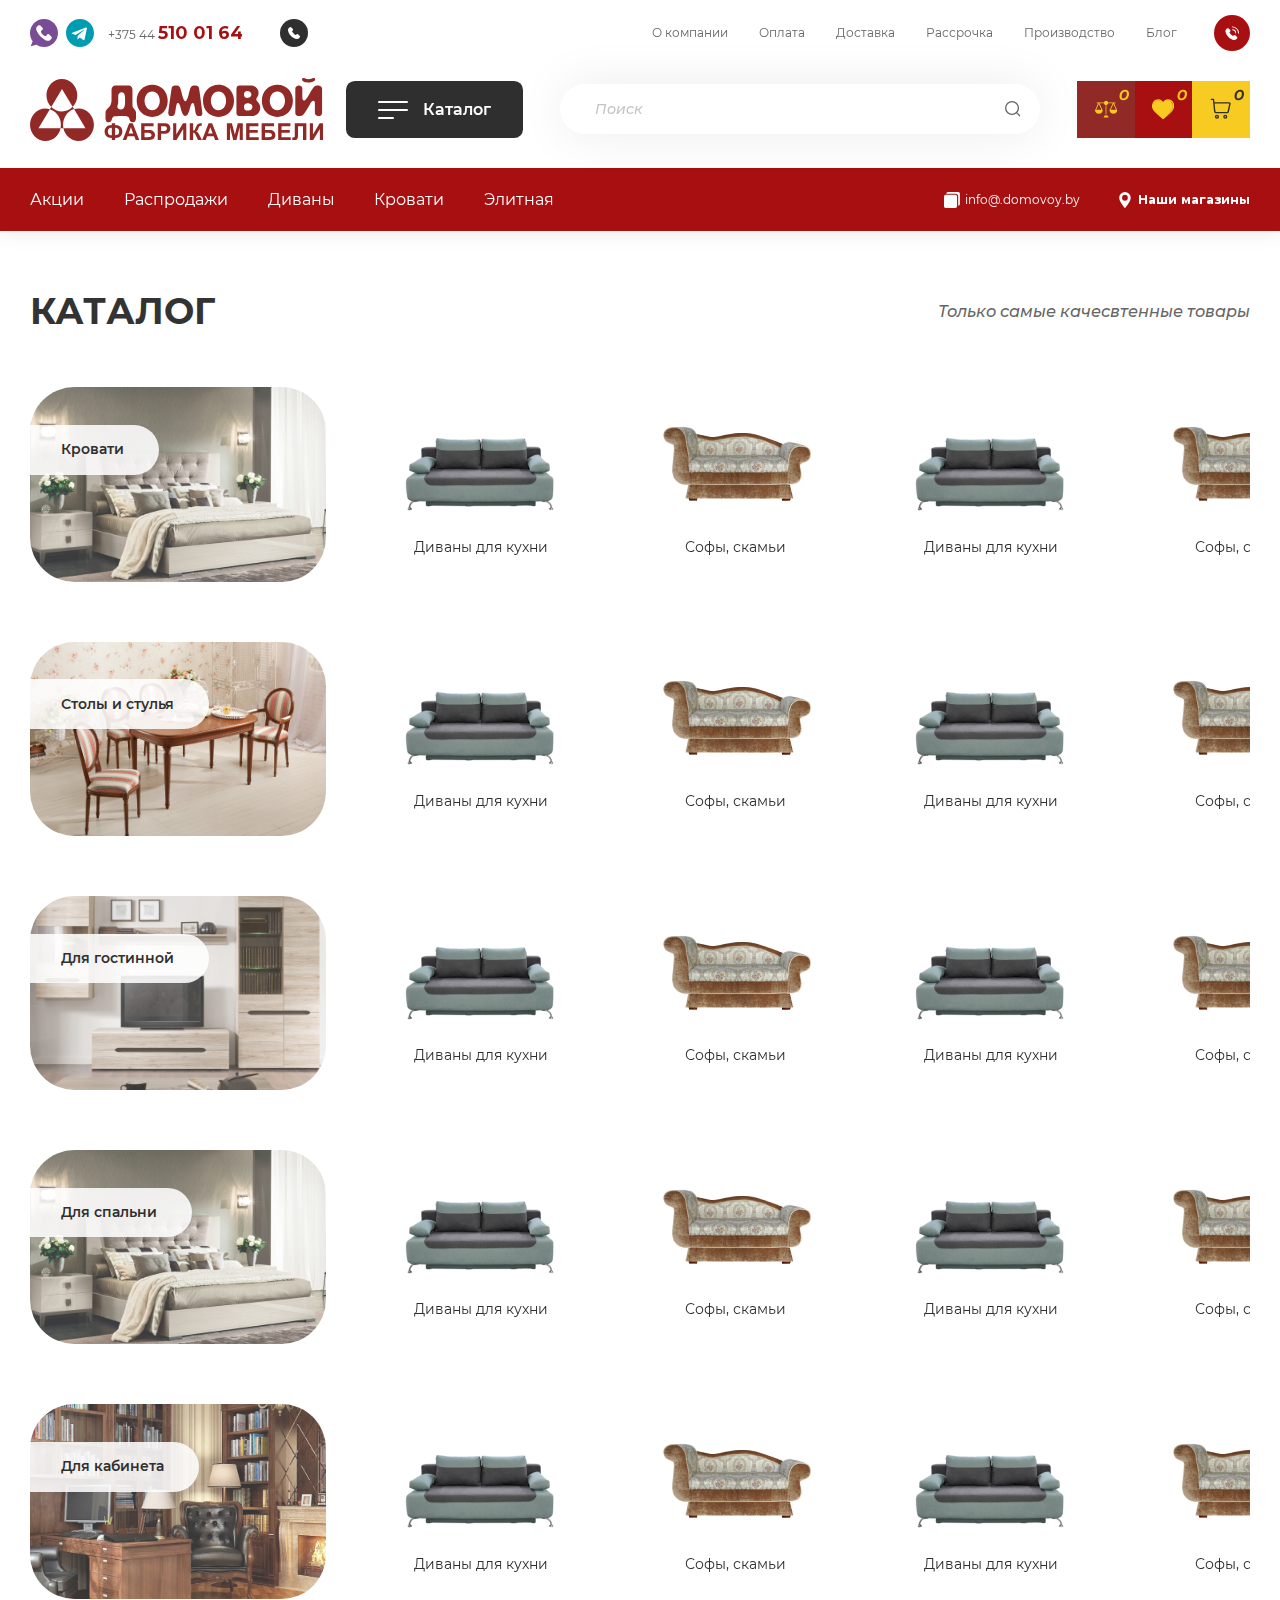
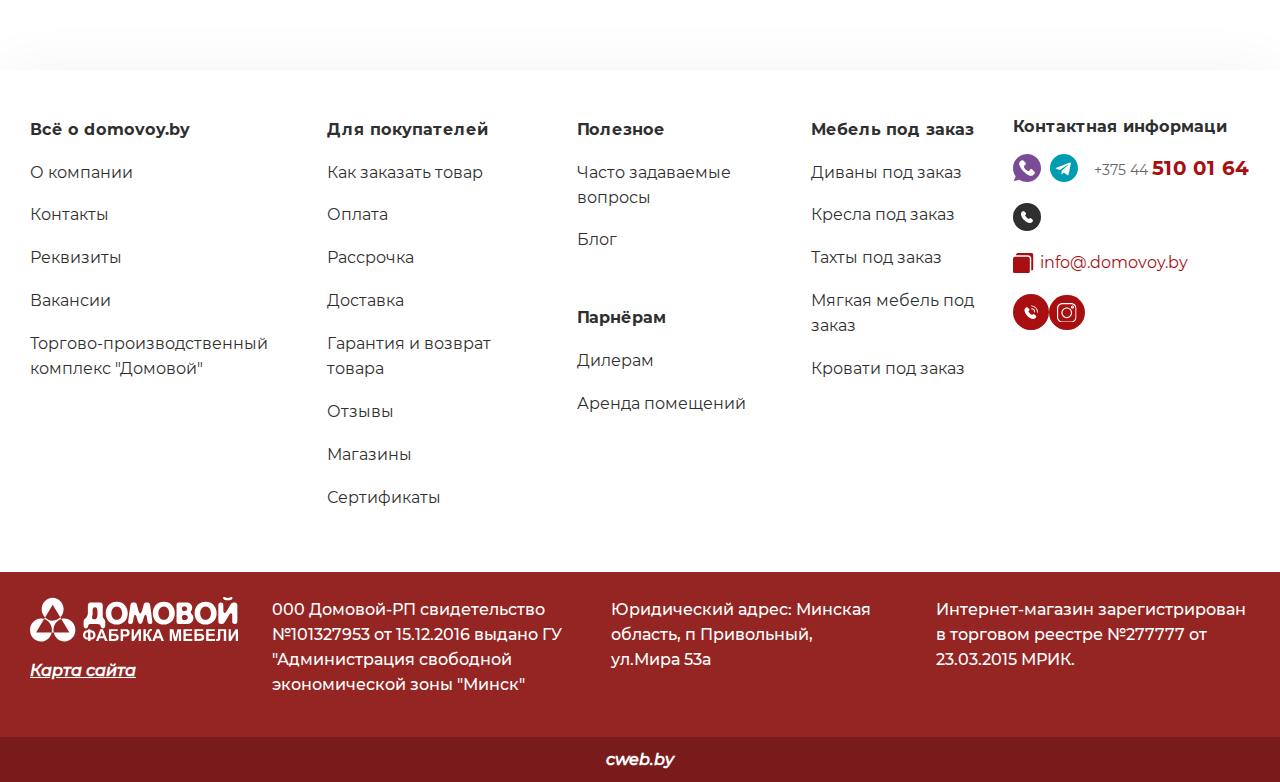
<file: app/catalog copy.html>
<!DOCTYPE html>
<html class="page catalog-pg" lang="ru">

<head>
	<meta charset="UTF-8">
	<meta name="viewport" content="width=device-width, initial-scale=1.0">
	<meta name="author" content="ArtBro">
	<title>Каталог</title>
	<!-- uikit css -->
	<link rel="stylesheet" href="assets/vendors/uikit/uikit.min.css">
	<!-- swiper css -->
	<link rel="stylesheet" href="assets/vendors/swiper/swiper-bundle.min.css">
	<!-- main css -->
	<link rel="stylesheet" href="assets/style/css/style.css">
</head>

<body>
	<div class="site">
		
					<!-- HEADER -->
<header class="header">
	<!-- top header -->
	<div class="header__top">
		<div class="header__top-container container">
			<!-- logo -->
			<a class="d-none d-md-inline-flex header__logo logo" href="#">
				<img src="./assets/img/logo.svg" alt="Фабрика мебели «Домовой»">
			</a>
			<!-- tels -->
			<div class="msgrs mr-md-0">
				<div class="msgrs__list">
					<a class="msgrs__link msgrs__link--viber" href="https://msngr.link/vi/+375445100164">
						<svg>
							<use xlink:href="assets/img/icons/ui/sprite.svg#viber"></use>
						</svg>
					</a>
					<a class="msgrs__link msgrs__link--tg" href="https://msngr.link/tg/+375445100164">
						<svg>
							<use xlink:href="assets/img/icons/ui/sprite.svg#telegram"></use>
						</svg>
					</a>
					<a class="msgrs__link msgrs__link--phone" href="tel:+375445100164">
						+375 44 <b>510 01 64</b>
					</a>
				</div>
			</div>
			<!-- tels -->
			<div class="d-md-none msgrs">
				<div class="msgrs__list">
					<a class="msgrs__link msgrs__link--tel">
						<svg>
							<use xlink:href="assets/img/icons/ui/sprite.svg#tel"></use>
						</svg>
					</a>
					<a class="d-xl-none msgrs__link msgrs__link--phone" href="tel:+375445100164">
						+375 44 <b>510 01 64</b>
					</a>
				</div>
			</div>
			<!-- header nav -->
			<nav class="header__top-nav ml-auto">
				<ul class="header__nav-list nav nav--direction_row">
					<li class="nav__item">
						<a class="nav__link" href="#">О компании</a>
					</li>
					<li class="nav__item">
						<a class="nav__link" href="#">Оплата</a>
					</li>
					<li class="nav__item">
						<a class="nav__link" href="#">Доставка</a>
					</li>
					<li class="nav__item">
						<a class="nav__link" href="#">Рассрочка</a>
					</li>
					<li class="nav__item">
						<a class="nav__link" href="#">Производство</a>
					</li>
					<li class="nav__item">
						<a class="nav__link" href="#">Блог</a>
					</li>
				</ul>
			</nav>
			<button class="d-md-none header__btn-callback btn-ic btn-ic--size_s btn-ic--round btn-ic--accent" type="button"
				data-trigger-modal="callback">
				<span class="btn-ic__icon">
					<svg aria-hidden="true">
						<use xlink:href="assets/img/icons/ui/sprite.svg#phone-call"></use>
					</svg>
				</span>
			</button>
		</div>
	</div>
	<!-- middle header -->
	<div class="header__middle">
		<div class="header__middle-container container">
			<!-- logo -->
			<a class="d-md-none header__logo logo" href="#">
				<img src="./assets/img/logo.svg" alt="Фабрика мебели «Домовой»">
			</a>
			<!-- btn hamburger -->
			<button class="header__btn-catalog btn btn--size_xxs btn--bg_dark btn--opening" type="button"
				aria-label="Открыть каталог">
				<span class="btn__hamburger hamburger">
					<span></span>
				</span>
				<span class="btn__value">Каталог</span>
			</button>
			<!-- search -->
			<form class="mr-sm-0 header__search search">
				<label class="search__inner">
					<input class="search__input" type="search" placeholder="Поиск">
					<button class="search__submit" type="submit" aria-label="Поиск">
						<svg>
							<use xlink:href="./assets/img/icons/ui/sprite.svg#search"></use>
						</svg>
					</button>
				</label>
			</form>
			<div class="header__btns-icon">
				<a class="btn-ic btn-ic--size_l btn-ic--compare" href="#">
					<span class="btn-ic__icon">
						<svg aria-hidden="true">
							<use xlink:href="assets/img/icons/ui/sprite.svg#balance"></use>
						</svg>
					</span>
					<strong class="btn-ic__count">0</strong>
				</a>
				<a class="btn-ic btn-ic--size_l btn-ic--fav" href="#">
					<span class="btn-ic__icon">
						<svg aria-hidden="true">
							<use xlink:href="assets/img/icons/ui/sprite.svg#heart"></use>
						</svg>
					</span>
					<strong class="btn-ic__count">0</strong>
				</a>
				<a class="btn-ic btn-ic--size_l btn-ic--basket" href="#">
					<span class="btn-ic__icon">
						<svg aria-hidden="true">
							<use xlink:href="assets/img/icons/ui/sprite.svg#cart"></use>
						</svg>
					</span>
					<strong class="btn-ic__count">0</strong>
				</a>
			</div>
		</div>
	</div>
	<!-- header bottom -->
	<div class="header__bottom" theme-color="dark">
		<div class="header__bottom-container container">
			<!-- header nav -->
			<nav class="header__bottom-nav">
				<ul class="header__nav-list nav nav--direction_row">
					<li class="nav__item">
						<a class="nav__link" href="#">Акции</a>
					</li>
					<li class="nav__item">
						<a class="nav__link" href="#">Распродажи</a>
					</li>
					<li class="nav__item">
						<a class="nav__link" href="#">Диваны</a>
					</li>
					<li class="nav__item">
						<a class="nav__link" href="#">Кровати</a>
					</li>
					<li class="nav__item">
						<a class="nav__link" href="#">Элитная</a>
					</li>
				</ul>
			</nav>
			<!-- copy -->
			<button class="ml-auto btn-link" type="button" aria-label="Копировать почту" title="Почта">
				<span class="btn-link__icon">
					<svg height="30" width="30" aria-hidden="true">
						<use xlink:href="assets/img/icons/ui/sprite.svg#copy"></use>
					</svg>
				</span>
				<span data-copy="info@autobis.org" class="btn-link__text">info@.domovoy.by</span>
			</button>
			<!-- copy -->
			<a class="fw-700 btn-link" aria-label="Наши магазины">
				<span class="btn-link__icon">
					<svg height="30" width="30" aria-hidden="true">
						<use xlink:href="assets/img/icons/ui/sprite.svg#loc"></use>
					</svg>
				</span>
				<span class="btn-link__text">Наши магазины</span>
			</a>
		</div>
	</div>
</header>				
		
		
		<!-- CONTENT WRAP -->
		<div class="site__content">
			
	<div class="container">
		<div class="section__title-block title-block">
			<h1 class="title-block__title h2">Каталог</h1>
			<div class="title-block__side">Только самые качесвтенные товары</div>
		</div>
		<div class="catalog-b">
			<!-- collection row -->
			<div class="catalog-b__collection">
				<div class="catalog-b__collection-grid">
					<a class="catalog-b__collection-main-card catalog-card">
						<span class="catalog-card__img">
							<img data-src="docs/img/catalog/dlya-spalni.jpg" uk-img="" alt="Кровати" loading="lazy" src="docs/img/catalog/dlya-spalni.jpg">
						</span>
						<span class="catalog-card__title">Кровати</span>
					</a>
					<!-- slider wrapper -->
					<div class="catalog-b__collection-slider catalog-slider-wrap slider-wrap">
						<!-- slider -->
						<div class="catalog-slider swiper">
							<div class="swiper-wrapper">
								<!-- slide -->
								<a class="catalog-slider__slide category-card swiper-slide">
									<span class="category-card__img">
										<img src="docs/img/test/category-divan.jpg" alt="Диваны для кухни">
									</span>
									<span class="category-card__title">
										Диваны для кухни
									</span>
								</a>
								<!-- slide -->
								<a class="catalog-slider__slide category-card swiper-slide">
									<span class="category-card__img">
										<img src="docs/img/test/category-sofi.jpg" alt="Софы, скамьи">
									</span>
									<span class="category-card__title">
										Софы, скамьи
									</span>
								</a>
								<!-- slide -->
								<a class="catalog-slider__slide category-card swiper-slide">
									<span class="category-card__img">
										<img src="docs/img/test/category-divan.jpg" alt="Диваны для кухни">
									</span>
									<span class="category-card__title">
										Диваны для кухни
									</span>
								</a>
								<!-- slide -->
								<a class="catalog-slider__slide category-card swiper-slide">
									<span class="category-card__img">
										<img src="docs/img/test/category-sofi.jpg" alt="Софы, скамьи">
									</span>
									<span class="category-card__title">
										Софы, скамьи
									</span>
								</a>
								<!-- slide -->
								<a class="catalog-slider__slide category-card swiper-slide">
									<span class="category-card__img">
										<img src="docs/img/test/category-divan.jpg" alt="Диваны для кухни">
									</span>
									<span class="category-card__title">
										Диваны для кухни
									</span>
								</a>
								<!-- slide -->
								<a class="catalog-slider__slide category-card swiper-slide">
									<span class="category-card__img">
										<img src="docs/img/test/category-sofi.jpg" alt="Софы, скамьи">
									</span>
									<span class="category-card__title">
										Софы, скамьи
									</span>
								</a>
								<!-- slide -->
								<a class="catalog-slider__slide category-card swiper-slide">
									<span class="category-card__img">
										<img src="docs/img/test/category-divan.jpg" alt="Диваны для кухни">
									</span>
									<span class="category-card__title">
										Диваны для кухни
									</span>
								</a>
								<!-- slide -->
								<a class="catalog-slider__slide category-card swiper-slide">
									<span class="category-card__img">
										<img src="docs/img/test/category-sofi.jpg" alt="Софы, скамьи">
									</span>
									<span class="category-card__title">
										Софы, скамьи
									</span>
								</a>
							</div>
						</div>
						<!-- nav slider -->
						<div class="catalog-slider-nav slider-nav">
							<button class="slider-arr slider-arr--prev btn-ic btn-ic--size_s btn-ic--round" type="button" aria-label="Предыдущий слайдер">
								<span class="btn-ic__icon">
									<svg aria-hidden="true">
										<use xlink:href="assets/img/icons/ui/sprite.svg#angle"></use>
									</svg>
								</span>
							</button>

							<button class="slider-arr slider-arr--next btn-ic btn-ic--size_s btn-ic--round" aria-label="Следующий слайдер">
								<span class="btn-ic__icon">
									<svg aria-hidden="true">
										<use xlink:href="assets/img/icons/ui/sprite.svg#angle"></use>
									</svg>
								</span>
							</button>
						</div>
					</div>
				</div>
			</div>
			<!-- collection row -->
			<div class="catalog-b__collection">
				<div class="catalog-b__collection-grid">
					<a class="catalog-b__collection-main-card catalog-card">
						<span class="catalog-card__img">
							<img data-src="docs/img/catalog/stoli-2.jpg" uk-img alt="Столы и стулья">
						</span>
						<span class="catalog-card__title">Столы и стулья</span>
					</a>
					<!-- slider wrapper -->
					<div class="catalog-b__collection-slider catalog-slider-wrap slider-wrap">
						<!-- slider -->
						<div class="catalog-slider swiper">
							<div class="swiper-wrapper">
								<!-- slide -->
								<a class="catalog-slider__slide category-card swiper-slide">
									<span class="category-card__img">
										<img src="docs/img/test/category-divan.jpg" alt="Диваны для кухни">
									</span>
									<span class="category-card__title">
										Диваны для кухни
									</span>
								</a>
								<!-- slide -->
								<a class="catalog-slider__slide category-card swiper-slide">
									<span class="category-card__img">
										<img src="docs/img/test/category-sofi.jpg" alt="Софы, скамьи">
									</span>
									<span class="category-card__title">
										Софы, скамьи
									</span>
								</a>
								<!-- slide -->
								<a class="catalog-slider__slide category-card swiper-slide">
									<span class="category-card__img">
										<img src="docs/img/test/category-divan.jpg" alt="Диваны для кухни">
									</span>
									<span class="category-card__title">
										Диваны для кухни
									</span>
								</a>
								<!-- slide -->
								<a class="catalog-slider__slide category-card swiper-slide">
									<span class="category-card__img">
										<img src="docs/img/test/category-sofi.jpg" alt="Софы, скамьи">
									</span>
									<span class="category-card__title">
										Софы, скамьи
									</span>
								</a>
								<!-- slide -->
								<a class="catalog-slider__slide category-card swiper-slide">
									<span class="category-card__img">
										<img src="docs/img/test/category-divan.jpg" alt="Диваны для кухни">
									</span>
									<span class="category-card__title">
										Диваны для кухни
									</span>
								</a>
								<!-- slide -->
								<a class="catalog-slider__slide category-card swiper-slide">
									<span class="category-card__img">
										<img src="docs/img/test/category-sofi.jpg" alt="Софы, скамьи">
									</span>
									<span class="category-card__title">
										Софы, скамьи
									</span>
								</a>
								<!-- slide -->
								<a class="catalog-slider__slide category-card swiper-slide">
									<span class="category-card__img">
										<img src="docs/img/test/category-divan.jpg" alt="Диваны для кухни">
									</span>
									<span class="category-card__title">
										Диваны для кухни
									</span>
								</a>
								<!-- slide -->
								<a class="catalog-slider__slide category-card swiper-slide">
									<span class="category-card__img">
										<img src="docs/img/test/category-sofi.jpg" alt="Софы, скамьи">
									</span>
									<span class="category-card__title">
										Софы, скамьи
									</span>
								</a>
							</div>
						</div>
						<!-- nav slider -->
						<div class="catalog-slider-nav slider-nav">
							<button class="slider-arr slider-arr--prev btn-ic btn-ic--size_s btn-ic--round" type="button" aria-label="Предыдущий слайдер">
								<span class="btn-ic__icon">
									<svg aria-hidden="true">
										<use xlink:href="assets/img/icons/ui/sprite.svg#angle"></use>
									</svg>
								</span>
							</button>

							<button class="slider-arr slider-arr--next btn-ic btn-ic--size_s btn-ic--round" aria-label="Следующий слайдер">
								<span class="btn-ic__icon">
									<svg aria-hidden="true">
										<use xlink:href="assets/img/icons/ui/sprite.svg#angle"></use>
									</svg>
								</span>
							</button>
						</div>
					</div>
				</div>
			</div>
			<!-- collection row -->
			<div class="catalog-b__collection">
				<div class="catalog-b__collection-grid">
					<a class="catalog-b__collection-main-card catalog-card">
						<span class="catalog-card__img">
							<img data-src="docs/img/catalog/dlya-gostinnoi.jpg" uk-img alt="Для гостинной">
						</span>
						<span class="catalog-card__title">Для гостинной</span>
					</a>
					<!-- slider wrapper -->
					<div class="catalog-b__collection-slider catalog-slider-wrap slider-wrap">
						<!-- slider -->
						<div class="catalog-slider swiper">
							<div class="swiper-wrapper">
								<!-- slide -->
								<a class="catalog-slider__slide category-card swiper-slide">
									<span class="category-card__img">
										<img src="docs/img/test/category-divan.jpg" alt="Диваны для кухни">
									</span>
									<span class="category-card__title">
										Диваны для кухни
									</span>
								</a>
								<!-- slide -->
								<a class="catalog-slider__slide category-card swiper-slide">
									<span class="category-card__img">
										<img src="docs/img/test/category-sofi.jpg" alt="Софы, скамьи">
									</span>
									<span class="category-card__title">
										Софы, скамьи
									</span>
								</a>
								<!-- slide -->
								<a class="catalog-slider__slide category-card swiper-slide">
									<span class="category-card__img">
										<img src="docs/img/test/category-divan.jpg" alt="Диваны для кухни">
									</span>
									<span class="category-card__title">
										Диваны для кухни
									</span>
								</a>
								<!-- slide -->
								<a class="catalog-slider__slide category-card swiper-slide">
									<span class="category-card__img">
										<img src="docs/img/test/category-sofi.jpg" alt="Софы, скамьи">
									</span>
									<span class="category-card__title">
										Софы, скамьи
									</span>
								</a>
								<!-- slide -->
								<a class="catalog-slider__slide category-card swiper-slide">
									<span class="category-card__img">
										<img src="docs/img/test/category-divan.jpg" alt="Диваны для кухни">
									</span>
									<span class="category-card__title">
										Диваны для кухни
									</span>
								</a>
								<!-- slide -->
								<a class="catalog-slider__slide category-card swiper-slide">
									<span class="category-card__img">
										<img src="docs/img/test/category-sofi.jpg" alt="Софы, скамьи">
									</span>
									<span class="category-card__title">
										Софы, скамьи
									</span>
								</a>
								<!-- slide -->
								<a class="catalog-slider__slide category-card swiper-slide">
									<span class="category-card__img">
										<img src="docs/img/test/category-divan.jpg" alt="Диваны для кухни">
									</span>
									<span class="category-card__title">
										Диваны для кухни
									</span>
								</a>
								<!-- slide -->
								<a class="catalog-slider__slide category-card swiper-slide">
									<span class="category-card__img">
										<img src="docs/img/test/category-sofi.jpg" alt="Софы, скамьи">
									</span>
									<span class="category-card__title">
										Софы, скамьи
									</span>
								</a>
							</div>
						</div>
						<!-- nav slider -->
						<div class="catalog-slider-nav slider-nav">
							<button class="slider-arr slider-arr--prev btn-ic btn-ic--size_s btn-ic--round" type="button" aria-label="Предыдущий слайдер">
								<span class="btn-ic__icon">
									<svg aria-hidden="true">
										<use xlink:href="assets/img/icons/ui/sprite.svg#angle"></use>
									</svg>
								</span>
							</button>

							<button class="slider-arr slider-arr--next btn-ic btn-ic--size_s btn-ic--round" aria-label="Следующий слайдер">
								<span class="btn-ic__icon">
									<svg aria-hidden="true">
										<use xlink:href="assets/img/icons/ui/sprite.svg#angle"></use>
									</svg>
								</span>
							</button>
						</div>
					</div>
				</div>
			</div>
			<!-- collection row -->
			<div class="catalog-b__collection">
				<div class="catalog-b__collection-grid">
					<a class="catalog-b__collection-main-card catalog-card">
						<span class="catalog-card__img">
							<img data-src="docs/img/catalog/dlya-spalni.jpg" uk-img alt="Для спальни">
						</span>
						<span class="catalog-card__title">Для спальни</span>
					</a>
					<!-- slider wrapper -->
					<div class="catalog-b__collection-slider catalog-slider-wrap slider-wrap">
						<!-- slider -->
						<div class="catalog-slider swiper">
							<div class="swiper-wrapper">
								<!-- slide -->
								<a class="catalog-slider__slide category-card swiper-slide">
									<span class="category-card__img">
										<img src="docs/img/test/category-divan.jpg" alt="Диваны для кухни">
									</span>
									<span class="category-card__title">
										Диваны для кухни
									</span>
								</a>
								<!-- slide -->
								<a class="catalog-slider__slide category-card swiper-slide">
									<span class="category-card__img">
										<img src="docs/img/test/category-sofi.jpg" alt="Софы, скамьи">
									</span>
									<span class="category-card__title">
										Софы, скамьи
									</span>
								</a>
								<!-- slide -->
								<a class="catalog-slider__slide category-card swiper-slide">
									<span class="category-card__img">
										<img src="docs/img/test/category-divan.jpg" alt="Диваны для кухни">
									</span>
									<span class="category-card__title">
										Диваны для кухни
									</span>
								</a>
								<!-- slide -->
								<a class="catalog-slider__slide category-card swiper-slide">
									<span class="category-card__img">
										<img src="docs/img/test/category-sofi.jpg" alt="Софы, скамьи">
									</span>
									<span class="category-card__title">
										Софы, скамьи
									</span>
								</a>
								<!-- slide -->
								<a class="catalog-slider__slide category-card swiper-slide">
									<span class="category-card__img">
										<img src="docs/img/test/category-divan.jpg" alt="Диваны для кухни">
									</span>
									<span class="category-card__title">
										Диваны для кухни
									</span>
								</a>
								<!-- slide -->
								<a class="catalog-slider__slide category-card swiper-slide">
									<span class="category-card__img">
										<img src="docs/img/test/category-sofi.jpg" alt="Софы, скамьи">
									</span>
									<span class="category-card__title">
										Софы, скамьи
									</span>
								</a>
								<!-- slide -->
								<a class="catalog-slider__slide category-card swiper-slide">
									<span class="category-card__img">
										<img src="docs/img/test/category-divan.jpg" alt="Диваны для кухни">
									</span>
									<span class="category-card__title">
										Диваны для кухни
									</span>
								</a>
								<!-- slide -->
								<a class="catalog-slider__slide category-card swiper-slide">
									<span class="category-card__img">
										<img src="docs/img/test/category-sofi.jpg" alt="Софы, скамьи">
									</span>
									<span class="category-card__title">
										Софы, скамьи
									</span>
								</a>
							</div>
						</div>
						<!-- nav slider -->
						<div class="catalog-slider-nav slider-nav">
							<button class="slider-arr slider-arr--prev btn-ic btn-ic--size_s btn-ic--round" type="button" aria-label="Предыдущий слайдер">
								<span class="btn-ic__icon">
									<svg aria-hidden="true">
										<use xlink:href="assets/img/icons/ui/sprite.svg#angle"></use>
									</svg>
								</span>
							</button>

							<button class="slider-arr slider-arr--next btn-ic btn-ic--size_s btn-ic--round" aria-label="Следующий слайдер">
								<span class="btn-ic__icon">
									<svg aria-hidden="true">
										<use xlink:href="assets/img/icons/ui/sprite.svg#angle"></use>
									</svg>
								</span>
							</button>
						</div>
					</div>
				</div>
			</div>
			<!-- collection row -->
			<div class="catalog-b__collection">
				<div class="catalog-b__collection-grid">
					<a class="catalog-b__collection-main-card catalog-card">
						<span class="catalog-card__img">
							<img data-src="docs/img/catalog/dlya-kabineta.jpg" uk-img alt="Для кабинета">
						</span>
						<span class="catalog-card__title">Для кабинета</span>
					</a>
					<!-- slider wrapper -->
					<div class="catalog-b__collection-slider catalog-slider-wrap slider-wrap">
						<!-- slider -->
						<div class="catalog-slider swiper">
							<div class="swiper-wrapper">
								<!-- slide -->
								<a class="catalog-slider__slide category-card swiper-slide">
									<span class="category-card__img">
										<img src="docs/img/test/category-divan.jpg" alt="Диваны для кухни">
									</span>
									<span class="category-card__title">
										Диваны для кухни
									</span>
								</a>
								<!-- slide -->
								<a class="catalog-slider__slide category-card swiper-slide">
									<span class="category-card__img">
										<img src="docs/img/test/category-sofi.jpg" alt="Софы, скамьи">
									</span>
									<span class="category-card__title">
										Софы, скамьи
									</span>
								</a>
								<!-- slide -->
								<a class="catalog-slider__slide category-card swiper-slide">
									<span class="category-card__img">
										<img src="docs/img/test/category-divan.jpg" alt="Диваны для кухни">
									</span>
									<span class="category-card__title">
										Диваны для кухни
									</span>
								</a>
								<!-- slide -->
								<a class="catalog-slider__slide category-card swiper-slide">
									<span class="category-card__img">
										<img src="docs/img/test/category-sofi.jpg" alt="Софы, скамьи">
									</span>
									<span class="category-card__title">
										Софы, скамьи
									</span>
								</a>
								<!-- slide -->
								<a class="catalog-slider__slide category-card swiper-slide">
									<span class="category-card__img">
										<img src="docs/img/test/category-divan.jpg" alt="Диваны для кухни">
									</span>
									<span class="category-card__title">
										Диваны для кухни
									</span>
								</a>
								<!-- slide -->
								<a class="catalog-slider__slide category-card swiper-slide">
									<span class="category-card__img">
										<img src="docs/img/test/category-sofi.jpg" alt="Софы, скамьи">
									</span>
									<span class="category-card__title">
										Софы, скамьи
									</span>
								</a>
								<!-- slide -->
								<a class="catalog-slider__slide category-card swiper-slide">
									<span class="category-card__img">
										<img src="docs/img/test/category-divan.jpg" alt="Диваны для кухни">
									</span>
									<span class="category-card__title">
										Диваны для кухни
									</span>
								</a>
								<!-- slide -->
								<a class="catalog-slider__slide category-card swiper-slide">
									<span class="category-card__img">
										<img src="docs/img/test/category-sofi.jpg" alt="Софы, скамьи">
									</span>
									<span class="category-card__title">
										Софы, скамьи
									</span>
								</a>
							</div>
						</div>
						<!-- nav slider -->
						<div class="catalog-slider-nav slider-nav">
							<button class="slider-arr slider-arr--prev btn-ic btn-ic--size_s btn-ic--round" type="button" aria-label="Предыдущий слайдер">
								<span class="btn-ic__icon">
									<svg aria-hidden="true">
										<use xlink:href="assets/img/icons/ui/sprite.svg#angle"></use>
									</svg>
								</span>
							</button>

							<button class="slider-arr slider-arr--next btn-ic btn-ic--size_s btn-ic--round" aria-label="Следующий слайдер">
								<span class="btn-ic__icon">
									<svg aria-hidden="true">
										<use xlink:href="assets/img/icons/ui/sprite.svg#angle"></use>
									</svg>
								</span>
							</button>
						</div>
					</div>
				</div>
			</div>
		</div>
	</div>
		</div>

		
					<!-- FOOTER -->
<footer class="footer">
	<!-- top footer -->
	<div class="footer__top">
		<div class="footer__top-container container">
			<!-- col -->
			<div class="footer__top-col">
				<ul class="footer__nav">
					<li class="footer__nav-item">
						<a class="footer__nav-link footer__nav-link--title">Всё о  domovoy.by</a>
					</li>
					<li class="footer__nav-item">
						<a class="footer__nav-link" href="#">О компании</a>
					</li>
					<li class="footer__nav-item">
						<a class="footer__nav-link" href="#">Контакты</a>
					</li>
					<li class="footer__nav-item">
						<a class="footer__nav-link" href="#">Реквизиты</a>
					</li>
					<li class="footer__nav-item">
						<a class="footer__nav-link" href="#">Вакансии</a>
					</li>
					<li class="footer__nav-item">
						<a class="footer__nav-link" href="#">Торгово-производственный
							комплекс "Домовой"</a>
					</li>
				</ul>
			</div>
			<!-- col -->
			<div class="footer__top-col">
				<ul class="footer__nav">
					<li class="footer__nav-item">
						<a class="footer__nav-link footer__nav-link--title">Для покупателей</a>
					</li>
					<li class="footer__nav-item">
						<a class="footer__nav-link" href="#">Как заказать товар</a>
					</li>
					<li class="footer__nav-item">
						<a class="footer__nav-link" href="#">Оплата</a>
					</li>
					<li class="footer__nav-item">
						<a class="footer__nav-link" href="#">Рассрочка</a>
					</li>
					<li class="footer__nav-item">
						<a class="footer__nav-link" href="#">Доставка</a>
					</li>
					<li class="footer__nav-item">
						<a class="footer__nav-link" href="#">Гарантия и возврат товара</a>
					</li>
					<li class="footer__nav-item">
						<a class="footer__nav-link" href="#">Отзывы</a>
					</li>
					<li class="footer__nav-item">
						<a class="footer__nav-link" href="#">Магазины</a>
					</li>
					<li class="footer__nav-item">
						<a class="footer__nav-link" href="#">Сертификаты</a>
					</li>
				</ul>
			</div>
			<!-- col -->
			<div class="footer__top-col footer__top-col--full">
				<ul class="footer__nav">
					<li class="footer__nav-item">
						<a class="footer__nav-link footer__nav-link--title">Полезное</a>
					</li>
					<li class="footer__nav-item">
						<a class="footer__nav-link" href="#">Часто задаваемые вопросы</a>
					</li>
					<li class="footer__nav-item">
						<a class="footer__nav-link" href="#">Блог</a>
					</li>
				</ul>
				<ul class="footer__nav">
					<li class="footer__nav-item">
						<a class="footer__nav-link footer__nav-link--title">Парнёрам</a>
					</li>
					<li class="footer__nav-item">
						<a class="footer__nav-link" href="#">Дилерам</a>
					</li>
					<li class="footer__nav-item">
						<a class="footer__nav-link" href="#">Аренда помещений</a>
					</li>
				</ul>
			</div>
			<!-- col -->
			<div class="footer__top-col">
				<ul class="footer__nav">
					<li class="footer__nav-item">
						<a class="footer__nav-link footer__nav-link--title">Мебель под заказ</a>
					</li>
					<li class="footer__nav-item">
						<a class="footer__nav-link" href="#">Диваны под заказ</a>
					</li>
					<li class="footer__nav-item">
						<a class="footer__nav-link" href="#">Кресла под заказ</a>
					</li>
					<li class="footer__nav-item">
						<a class="footer__nav-link" href="#">Тахты под заказ</a>
					</li>
					<li class="footer__nav-item">
						<a class="footer__nav-link" href="#">Мягкая мебель под заказ</a>
					</li>
					<li class="footer__nav-item">
						<a class="footer__nav-link" href="#">Кровати под заказ</a>
					</li>
				</ul>
			</div>
			<!-- col -->
			<div class="footer__top-col">
				<div class="footer__col-title">Контактная информаци</div>
				<div class="msgrs msgrs--wrap">
					<div class="msgrs__list">
						<a class="msgrs__link msgrs__link--viber" href="https://msngr.link/vi/+375445100164">
							<svg>
								<use xlink:href="assets/img/icons/ui/sprite.svg#viber"></use>
							</svg>
						</a>
						<a class="msgrs__link msgrs__link--tg" href="https://msngr.link/tg/+375445100164">
							<svg>
								<use xlink:href="assets/img/icons/ui/sprite.svg#telegram"></use>
							</svg>
						</a>
						<a class="msgrs__link msgrs__link--phone" href="tel:+375445100164">
							+375 44 <b>510 01 64</b>
						</a>
					</div>
				</div> <br>
				<div class="msgrs">
					<div class="msgrs__list">
						<a class="msgrs__link msgrs__link--tel">
							<svg>
								<use xlink:href="assets/img/icons/ui/sprite.svg#tel"></use>
							</svg>
						</a>
						<a class="d-xl-none msgrs__link msgrs__link--phone" href="tel:+375445100164">
							+375 44 <b>510 01 64</b>
						</a>
					</div>
				</div> <br>
				<button class="btn-link color-primary" type="button" aria-label="Копировать почту">
					<span class="btn-link__icon">
						<svg height="30" width="30" aria-hidden="true">
							<use xlink:href="assets/img/icons/ui/sprite.svg#copy"></use>
						</svg>
					</span>
					<span data-copy="info@autobis.org" class="btn-link__text">info@.domovoy.by</span>
				</button> <br>
				<div class="btns">
					<button class="header__btn-callback btn-ic btn-ic--size_s btn-ic--round btn-ic--accent" type="button" data-trigger-modal="callback">
						<span class="btn-ic__icon">
							<svg aria-hidden="true">
								<use xlink:href="assets/img/icons/ui/sprite.svg#phone-call"></use>
							</svg>
						</span>
					</button>
					<a class="sci-link" href="#" target="_blank">
						<span class="sci-link__icon">
							<svg height="40" aria-hidden="true">
								<use xlink:href="assets/img/icons/ui/sprite.svg#instagram"></use>
							</svg>
						</span>						
					</a>
				</div>
			</div>
		</div>
	</div>
	<!-- middle footer -->
	<div class="footer__middle">
		<div class="footer__middle-container container">
			<!-- col -->
			<div class="footer__middle-col">
				<a class="header__logo logo" href="#">
					<img src="./assets/img/logo--light.svg" alt="Фабрика мебели «Домовой»">
				</a> 
				<a href="#">Карта сайта</a>
			</div>
			<!-- col -->
			<div class="footer__middle-col">
				<p>
					000 Домовой-РП свидетельство №101327953 от 15.12.2016 выдано ГУ "Администрация свободной экономической зоны "Минск"
				</p>
			</div>
			<!-- col -->
			<div class="footer__middle-col">
				<p>
					Юридический адрес: Минская область,
					п&nbsp;Привольный, ул.Мира&nbsp;53а
				</p>
			</div>
			<!-- col -->
			<div class="footer__middle-col">
				<p>
					Интернет-магазин зарегистрирован в торговом
					реестре №277777 от 23.03.2015 МРИК.
				</p>
			</div>
		</div>
	</div>
	<!-- bottom footer -->
	<div class="footer__bottom">
		<div class="footer__bottom-container container">
			<a class="mx-auto ArtBro" href="https://cweb.by/" target="_blank">cweb.by</a>
		</div>
	</div>
</footer>		
		
			</div>
	<button class="btn-top" uk-scroll>
		<div class="btn-top__icon">
			<svg aria-hidden="true">
				<use xlink:href="assets/img/icons/ui/sprite.svg#angle"></use>
			</svg>
		</div>
	</button>
	
			<!-- jquery -->
		<script src="assets/vendors/jquery/jquery.min.js"></script>
		<!-- jquery event move -->
		<script src="assets/vendors/jquery/jquery.event.move.js"></script>
		<!-- uikit js -->
		<script src="assets/vendors/uikit/uikit-icons.min.js"></script>
		<script src="assets/vendors/uikit/uikit.min.js"></script>
		<!-- inputMask -->
		<script src="assets/vendors/inputMask/inputMask.min.js"></script>
		<!-- swiper bundle -->
		<script src="assets/vendors/swiper/swiper-bundle.min.js"></script>
		<!-- main -->
		<script src="assets/js/main.js"></script>
	</body>

</html>
</file>
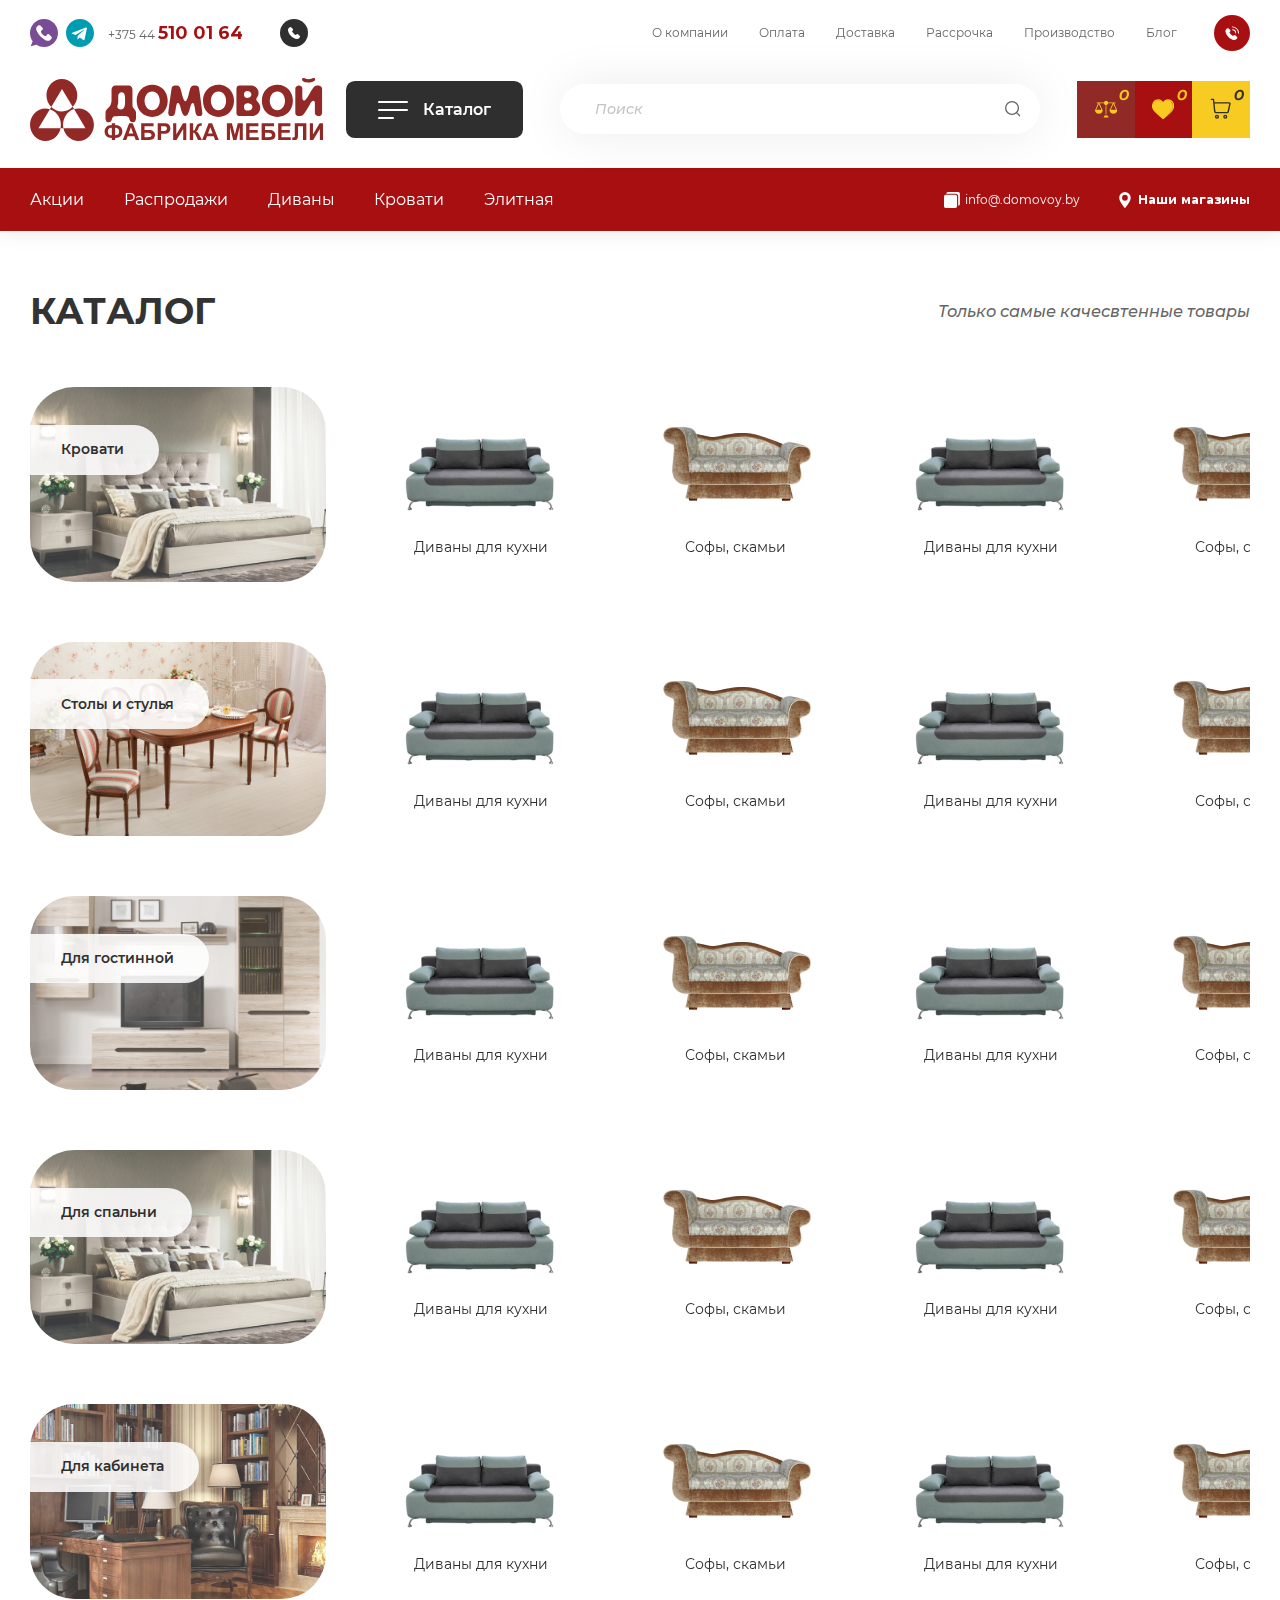
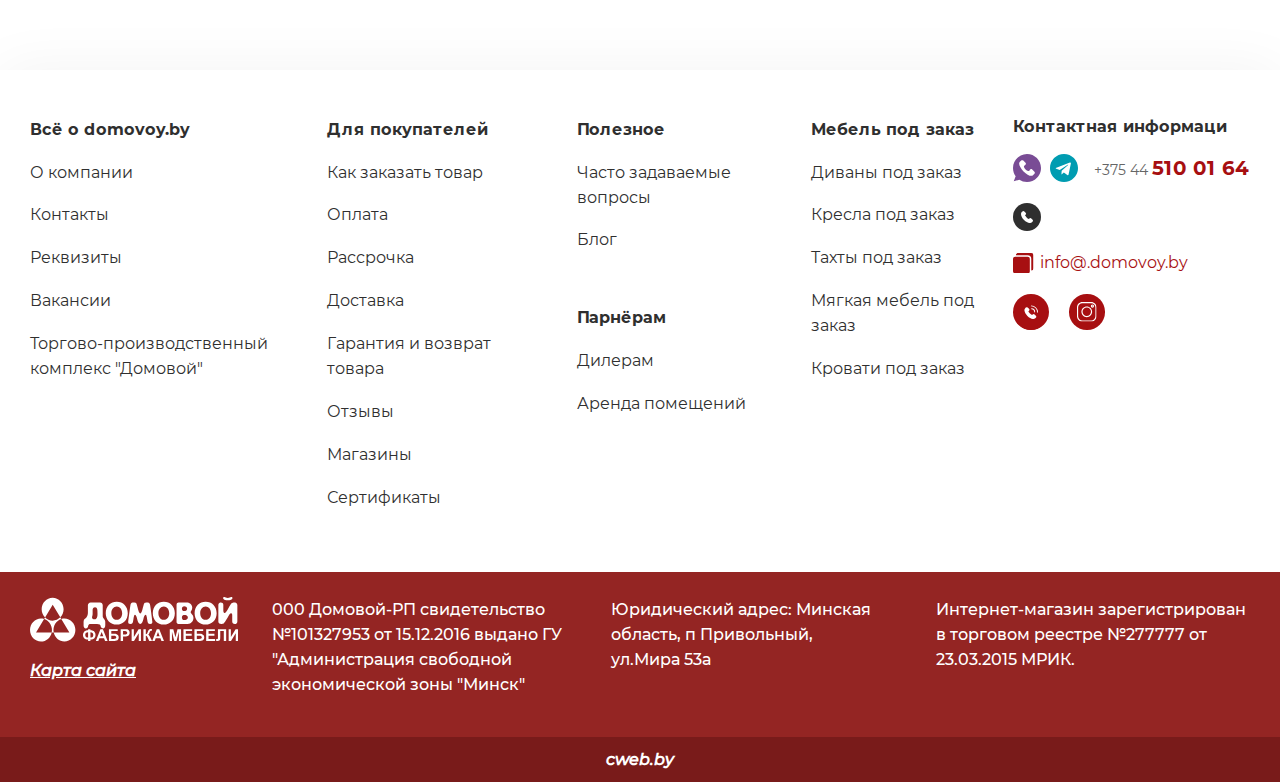
<file: app/catalog.html>
<!DOCTYPE html>
<html class="page catalog-pg" lang="ru">

<head>
	<meta charset="UTF-8">
	<meta name="viewport" content="width=device-width, initial-scale=1.0">
	<meta name="author" content="ArtBro">
	<title>Каталог</title>
	<!-- uikit css -->
	<link rel="stylesheet" href="assets/vendors/uikit/uikit.min.css">
	<!-- swiper css -->
	<link rel="stylesheet" href="assets/vendors/swiper/swiper-bundle.min.css">
	<!-- main css -->
	<link rel="stylesheet" href="assets/style/css/style.css">
</head>

<body>
	<div class="site">
		
					<!-- HEADER -->
<header class="header">
	<!-- top header -->
	<div class="header__top">
		<div class="header__top-container container">
			<!-- logo -->
			<a class="d-none d-md-inline-flex header__logo logo" href="#">
				<img src="./assets/img/logo.svg" alt="Фабрика мебели «Домовой»">
			</a>
			<!-- tels -->
			<div class="msgrs mr-md-0">
				<div class="msgrs__list">
					<a class="msgrs__link msgrs__link--viber" href="https://msngr.link/vi/+375445100164">
						<svg>
							<use xlink:href="assets/img/icons/ui/sprite.svg#viber"></use>
						</svg>
					</a>
					<a class="msgrs__link msgrs__link--tg" href="https://msngr.link/tg/+375445100164">
						<svg>
							<use xlink:href="assets/img/icons/ui/sprite.svg#telegram"></use>
						</svg>
					</a>
					<a class="msgrs__link msgrs__link--phone" href="tel:+375445100164">
						+375 44 <b>510 01 64</b>
					</a>
				</div>
			</div>
			<!-- tels -->
			<div class="d-md-none msgrs">
				<div class="msgrs__list">
					<a class="msgrs__link msgrs__link--tel">
						<svg>
							<use xlink:href="assets/img/icons/ui/sprite.svg#tel"></use>
						</svg>
					</a>
					<a class="d-xl-none msgrs__link msgrs__link--phone" href="tel:+375445100164">
						+375 44 <b>510 01 64</b>
					</a>
				</div>
			</div>
			<!-- header nav -->
			<nav class="header__top-nav ml-auto">
				<ul class="header__nav-list nav nav--direction_row">
					<li class="nav__item">
						<a class="nav__link" href="#">О компании</a>
					</li>
					<li class="nav__item">
						<a class="nav__link" href="#">Оплата</a>
					</li>
					<li class="nav__item">
						<a class="nav__link" href="#">Доставка</a>
					</li>
					<li class="nav__item">
						<a class="nav__link" href="#">Рассрочка</a>
					</li>
					<li class="nav__item">
						<a class="nav__link" href="#">Производство</a>
					</li>
					<li class="nav__item">
						<a class="nav__link" href="#">Блог</a>
					</li>
				</ul>
			</nav>
			<button class="d-md-none header__btn-callback btn-ic btn-ic--size_s btn-ic--round btn-ic--accent" type="button"
				data-trigger-modal="callback">
				<span class="btn-ic__icon">
					<svg aria-hidden="true">
						<use xlink:href="assets/img/icons/ui/sprite.svg#phone-call"></use>
					</svg>
				</span>
			</button>
		</div>
	</div>
	<!-- middle header -->
	<div class="header__middle">
		<div class="header__middle-container container">
			<!-- logo -->
			<a class="d-md-none header__logo logo" href="#">
				<img src="./assets/img/logo.svg" alt="Фабрика мебели «Домовой»">
			</a>
			<!-- btn hamburger -->
			<button class="header__btn-catalog btn btn--size_xxs btn--bg_dark btn--opening" type="button"
				aria-label="Открыть каталог">
				<span class="btn__hamburger hamburger">
					<span></span>
				</span>
				<span class="btn__value">Каталог</span>
			</button>
			<!-- search -->
			<form class="mr-sm-0 header__search search">
				<label class="search__inner">
					<input class="search__input" type="search" placeholder="Поиск">
					<button class="search__submit" type="submit" aria-label="Поиск">
						<svg>
							<use xlink:href="./assets/img/icons/ui/sprite.svg#search"></use>
						</svg>
					</button>
				</label>
			</form>
			<div class="header__btns-icon">
				<a class="btn-ic btn-ic--size_l btn-ic--compare" href="#">
					<span class="btn-ic__icon">
						<svg aria-hidden="true">
							<use xlink:href="assets/img/icons/ui/sprite.svg#balance"></use>
						</svg>
					</span>
					<strong class="btn-ic__count">0</strong>
				</a>
				<a class="btn-ic btn-ic--size_l btn-ic--fav" href="#">
					<span class="btn-ic__icon">
						<svg aria-hidden="true">
							<use xlink:href="assets/img/icons/ui/sprite.svg#heart"></use>
						</svg>
					</span>
					<strong class="btn-ic__count">0</strong>
				</a>
				<a class="btn-ic btn-ic--size_l btn-ic--basket" href="#">
					<span class="btn-ic__icon">
						<svg aria-hidden="true">
							<use xlink:href="assets/img/icons/ui/sprite.svg#cart"></use>
						</svg>
					</span>
					<strong class="btn-ic__count">0</strong>
				</a>
			</div>
		</div>
	</div>
	<!-- header bottom -->
	<div class="header__bottom" theme-color="dark">
		<div class="header__bottom-container container">
			<!-- header nav -->
			<nav class="header__bottom-nav">
				<ul class="header__nav-list nav nav--direction_row">
					<li class="nav__item">
						<a class="nav__link" href="#">Акции</a>
					</li>
					<li class="nav__item">
						<a class="nav__link" href="#">Распродажи</a>
					</li>
					<li class="nav__item">
						<a class="nav__link" href="#">Диваны</a>
					</li>
					<li class="nav__item">
						<a class="nav__link" href="#">Кровати</a>
					</li>
					<li class="nav__item">
						<a class="nav__link" href="#">Элитная</a>
					</li>
				</ul>
			</nav>
			<!-- copy -->
			<button class="ml-auto btn-link" type="button" aria-label="Копировать почту" title="Почта">
				<span class="btn-link__icon">
					<svg height="30" width="30" aria-hidden="true">
						<use xlink:href="assets/img/icons/ui/sprite.svg#copy"></use>
					</svg>
				</span>
				<span data-copy="info@autobis.org" class="btn-link__text">info@.domovoy.by</span>
			</button>
			<!-- copy -->
			<a class="fw-700 btn-link" aria-label="Наши магазины">
				<span class="btn-link__icon">
					<svg height="30" width="30" aria-hidden="true">
						<use xlink:href="assets/img/icons/ui/sprite.svg#loc"></use>
					</svg>
				</span>
				<span class="btn-link__text">Наши магазины</span>
			</a>
		</div>
	</div>
</header>				
		
		
		<!-- CONTENT WRAP -->
		<div class="site__content">
			
	<div class="container">
		<div class="title-block">
			<h1 class="title-block__title h2">Каталог</h1>
			<div class="title-block__side">Только самые качесвтенные товары</div>
		</div>
		<div class="catalog-b">
			<!-- collection row -->
			<div class="catalog-b__collection">
				<div class="catalog-b__collection-grid">
					<a class="catalog-b__collection-main-card catalog-card">
						<span class="catalog-card__img">
							<img data-src="docs/img/catalog/dlya-spalni.jpg" uk-img="" alt="Кровати" loading="lazy" src="docs/img/catalog/dlya-spalni.jpg">
						</span>
						<span class="catalog-card__title">Кровати</span>
					</a>
					<!-- slider wrapper -->
					<div class="catalog-b__collection-slider catalog-slider-wrap slider-wrap">
						<!-- slider -->
						<div class="catalog-slider swiper">
							<div class="swiper-wrapper">
								<!-- slide -->
								<a class="catalog-slider__slide category-card swiper-slide">
									<span class="category-card__img">
										<img src="docs/img/test/category-divan.jpg" alt="Диваны для кухни">
									</span>
									<span class="category-card__title">
										Диваны для кухни
									</span>
								</a>
								<!-- slide -->
								<a class="catalog-slider__slide category-card swiper-slide">
									<span class="category-card__img">
										<img src="docs/img/test/category-sofi.jpg" alt="Софы, скамьи">
									</span>
									<span class="category-card__title">
										Софы, скамьи
									</span>
								</a>
								<!-- slide -->
								<a class="catalog-slider__slide category-card swiper-slide">
									<span class="category-card__img">
										<img src="docs/img/test/category-divan.jpg" alt="Диваны для кухни">
									</span>
									<span class="category-card__title">
										Диваны для кухни
									</span>
								</a>
								<!-- slide -->
								<a class="catalog-slider__slide category-card swiper-slide">
									<span class="category-card__img">
										<img src="docs/img/test/category-sofi.jpg" alt="Софы, скамьи">
									</span>
									<span class="category-card__title">
										Софы, скамьи
									</span>
								</a>
								<!-- slide -->
								<a class="catalog-slider__slide category-card swiper-slide">
									<span class="category-card__img">
										<img src="docs/img/test/category-divan.jpg" alt="Диваны для кухни">
									</span>
									<span class="category-card__title">
										Диваны для кухни
									</span>
								</a>
								<!-- slide -->
								<a class="catalog-slider__slide category-card swiper-slide">
									<span class="category-card__img">
										<img src="docs/img/test/category-sofi.jpg" alt="Софы, скамьи">
									</span>
									<span class="category-card__title">
										Софы, скамьи
									</span>
								</a>
								<!-- slide -->
								<a class="catalog-slider__slide category-card swiper-slide">
									<span class="category-card__img">
										<img src="docs/img/test/category-divan.jpg" alt="Диваны для кухни">
									</span>
									<span class="category-card__title">
										Диваны для кухни
									</span>
								</a>
								<!-- slide -->
								<a class="catalog-slider__slide category-card swiper-slide">
									<span class="category-card__img">
										<img src="docs/img/test/category-sofi.jpg" alt="Софы, скамьи">
									</span>
									<span class="category-card__title">
										Софы, скамьи
									</span>
								</a>
							</div>
						</div>
						<!-- nav slider -->
						<div class="catalog-slider-nav slider-nav">
							<button class="slider-arr slider-arr--prev btn-ic btn-ic--size_s btn-ic--round" type="button" aria-label="Предыдущий слайдер">
								<span class="btn-ic__icon">
									<svg aria-hidden="true">
										<use xlink:href="assets/img/icons/ui/sprite.svg#angle"></use>
									</svg>
								</span>
							</button>

							<button class="slider-arr slider-arr--next btn-ic btn-ic--size_s btn-ic--round" aria-label="Следующий слайдер">
								<span class="btn-ic__icon">
									<svg aria-hidden="true">
										<use xlink:href="assets/img/icons/ui/sprite.svg#angle"></use>
									</svg>
								</span>
							</button>
						</div>
					</div>
				</div>
			</div>
			<!-- collection row -->
			<div class="catalog-b__collection">
				<div class="catalog-b__collection-grid">
					<a class="catalog-b__collection-main-card catalog-card">
						<span class="catalog-card__img">
							<img data-src="docs/img/catalog/stoli-2.jpg" uk-img alt="Столы и стулья">
						</span>
						<span class="catalog-card__title">Столы и стулья</span>
					</a>
					<!-- slider wrapper -->
					<div class="catalog-b__collection-slider catalog-slider-wrap slider-wrap">
						<!-- slider -->
						<div class="catalog-slider swiper">
							<div class="swiper-wrapper">
								<!-- slide -->
								<a class="catalog-slider__slide category-card swiper-slide">
									<span class="category-card__img">
										<img src="docs/img/test/category-divan.jpg" alt="Диваны для кухни">
									</span>
									<span class="category-card__title">
										Диваны для кухни
									</span>
								</a>
								<!-- slide -->
								<a class="catalog-slider__slide category-card swiper-slide">
									<span class="category-card__img">
										<img src="docs/img/test/category-sofi.jpg" alt="Софы, скамьи">
									</span>
									<span class="category-card__title">
										Софы, скамьи
									</span>
								</a>
								<!-- slide -->
								<a class="catalog-slider__slide category-card swiper-slide">
									<span class="category-card__img">
										<img src="docs/img/test/category-divan.jpg" alt="Диваны для кухни">
									</span>
									<span class="category-card__title">
										Диваны для кухни
									</span>
								</a>
								<!-- slide -->
								<a class="catalog-slider__slide category-card swiper-slide">
									<span class="category-card__img">
										<img src="docs/img/test/category-sofi.jpg" alt="Софы, скамьи">
									</span>
									<span class="category-card__title">
										Софы, скамьи
									</span>
								</a>
								<!-- slide -->
								<a class="catalog-slider__slide category-card swiper-slide">
									<span class="category-card__img">
										<img src="docs/img/test/category-divan.jpg" alt="Диваны для кухни">
									</span>
									<span class="category-card__title">
										Диваны для кухни
									</span>
								</a>
								<!-- slide -->
								<a class="catalog-slider__slide category-card swiper-slide">
									<span class="category-card__img">
										<img src="docs/img/test/category-sofi.jpg" alt="Софы, скамьи">
									</span>
									<span class="category-card__title">
										Софы, скамьи
									</span>
								</a>
								<!-- slide -->
								<a class="catalog-slider__slide category-card swiper-slide">
									<span class="category-card__img">
										<img src="docs/img/test/category-divan.jpg" alt="Диваны для кухни">
									</span>
									<span class="category-card__title">
										Диваны для кухни
									</span>
								</a>
								<!-- slide -->
								<a class="catalog-slider__slide category-card swiper-slide">
									<span class="category-card__img">
										<img src="docs/img/test/category-sofi.jpg" alt="Софы, скамьи">
									</span>
									<span class="category-card__title">
										Софы, скамьи
									</span>
								</a>
							</div>
						</div>
						<!-- nav slider -->
						<div class="catalog-slider-nav slider-nav">
							<button class="slider-arr slider-arr--prev btn-ic btn-ic--size_s btn-ic--round" type="button" aria-label="Предыдущий слайдер">
								<span class="btn-ic__icon">
									<svg aria-hidden="true">
										<use xlink:href="assets/img/icons/ui/sprite.svg#angle"></use>
									</svg>
								</span>
							</button>

							<button class="slider-arr slider-arr--next btn-ic btn-ic--size_s btn-ic--round" aria-label="Следующий слайдер">
								<span class="btn-ic__icon">
									<svg aria-hidden="true">
										<use xlink:href="assets/img/icons/ui/sprite.svg#angle"></use>
									</svg>
								</span>
							</button>
						</div>
					</div>
				</div>
			</div>
			<!-- collection row -->
			<div class="catalog-b__collection">
				<div class="catalog-b__collection-grid">
					<a class="catalog-b__collection-main-card catalog-card">
						<span class="catalog-card__img">
							<img data-src="docs/img/catalog/dlya-gostinnoi.jpg" uk-img alt="Для гостинной">
						</span>
						<span class="catalog-card__title">Для гостинной</span>
					</a>
					<!-- slider wrapper -->
					<div class="catalog-b__collection-slider catalog-slider-wrap slider-wrap">
						<!-- slider -->
						<div class="catalog-slider swiper">
							<div class="swiper-wrapper">
								<!-- slide -->
								<a class="catalog-slider__slide category-card swiper-slide">
									<span class="category-card__img">
										<img src="docs/img/test/category-divan.jpg" alt="Диваны для кухни">
									</span>
									<span class="category-card__title">
										Диваны для кухни
									</span>
								</a>
								<!-- slide -->
								<a class="catalog-slider__slide category-card swiper-slide">
									<span class="category-card__img">
										<img src="docs/img/test/category-sofi.jpg" alt="Софы, скамьи">
									</span>
									<span class="category-card__title">
										Софы, скамьи
									</span>
								</a>
								<!-- slide -->
								<a class="catalog-slider__slide category-card swiper-slide">
									<span class="category-card__img">
										<img src="docs/img/test/category-divan.jpg" alt="Диваны для кухни">
									</span>
									<span class="category-card__title">
										Диваны для кухни
									</span>
								</a>
								<!-- slide -->
								<a class="catalog-slider__slide category-card swiper-slide">
									<span class="category-card__img">
										<img src="docs/img/test/category-sofi.jpg" alt="Софы, скамьи">
									</span>
									<span class="category-card__title">
										Софы, скамьи
									</span>
								</a>
								<!-- slide -->
								<a class="catalog-slider__slide category-card swiper-slide">
									<span class="category-card__img">
										<img src="docs/img/test/category-divan.jpg" alt="Диваны для кухни">
									</span>
									<span class="category-card__title">
										Диваны для кухни
									</span>
								</a>
								<!-- slide -->
								<a class="catalog-slider__slide category-card swiper-slide">
									<span class="category-card__img">
										<img src="docs/img/test/category-sofi.jpg" alt="Софы, скамьи">
									</span>
									<span class="category-card__title">
										Софы, скамьи
									</span>
								</a>
								<!-- slide -->
								<a class="catalog-slider__slide category-card swiper-slide">
									<span class="category-card__img">
										<img src="docs/img/test/category-divan.jpg" alt="Диваны для кухни">
									</span>
									<span class="category-card__title">
										Диваны для кухни
									</span>
								</a>
								<!-- slide -->
								<a class="catalog-slider__slide category-card swiper-slide">
									<span class="category-card__img">
										<img src="docs/img/test/category-sofi.jpg" alt="Софы, скамьи">
									</span>
									<span class="category-card__title">
										Софы, скамьи
									</span>
								</a>
							</div>
						</div>
						<!-- nav slider -->
						<div class="catalog-slider-nav slider-nav">
							<button class="slider-arr slider-arr--prev btn-ic btn-ic--size_s btn-ic--round" type="button" aria-label="Предыдущий слайдер">
								<span class="btn-ic__icon">
									<svg aria-hidden="true">
										<use xlink:href="assets/img/icons/ui/sprite.svg#angle"></use>
									</svg>
								</span>
							</button>

							<button class="slider-arr slider-arr--next btn-ic btn-ic--size_s btn-ic--round" aria-label="Следующий слайдер">
								<span class="btn-ic__icon">
									<svg aria-hidden="true">
										<use xlink:href="assets/img/icons/ui/sprite.svg#angle"></use>
									</svg>
								</span>
							</button>
						</div>
					</div>
				</div>
			</div>
			<!-- collection row -->
			<div class="catalog-b__collection">
				<div class="catalog-b__collection-grid">
					<a class="catalog-b__collection-main-card catalog-card">
						<span class="catalog-card__img">
							<img data-src="docs/img/catalog/dlya-spalni.jpg" uk-img alt="Для спальни">
						</span>
						<span class="catalog-card__title">Для спальни</span>
					</a>
					<!-- slider wrapper -->
					<div class="catalog-b__collection-slider catalog-slider-wrap slider-wrap">
						<!-- slider -->
						<div class="catalog-slider swiper">
							<div class="swiper-wrapper">
								<!-- slide -->
								<a class="catalog-slider__slide category-card swiper-slide">
									<span class="category-card__img">
										<img src="docs/img/test/category-divan.jpg" alt="Диваны для кухни">
									</span>
									<span class="category-card__title">
										Диваны для кухни
									</span>
								</a>
								<!-- slide -->
								<a class="catalog-slider__slide category-card swiper-slide">
									<span class="category-card__img">
										<img src="docs/img/test/category-sofi.jpg" alt="Софы, скамьи">
									</span>
									<span class="category-card__title">
										Софы, скамьи
									</span>
								</a>
								<!-- slide -->
								<a class="catalog-slider__slide category-card swiper-slide">
									<span class="category-card__img">
										<img src="docs/img/test/category-divan.jpg" alt="Диваны для кухни">
									</span>
									<span class="category-card__title">
										Диваны для кухни
									</span>
								</a>
								<!-- slide -->
								<a class="catalog-slider__slide category-card swiper-slide">
									<span class="category-card__img">
										<img src="docs/img/test/category-sofi.jpg" alt="Софы, скамьи">
									</span>
									<span class="category-card__title">
										Софы, скамьи
									</span>
								</a>
								<!-- slide -->
								<a class="catalog-slider__slide category-card swiper-slide">
									<span class="category-card__img">
										<img src="docs/img/test/category-divan.jpg" alt="Диваны для кухни">
									</span>
									<span class="category-card__title">
										Диваны для кухни
									</span>
								</a>
								<!-- slide -->
								<a class="catalog-slider__slide category-card swiper-slide">
									<span class="category-card__img">
										<img src="docs/img/test/category-sofi.jpg" alt="Софы, скамьи">
									</span>
									<span class="category-card__title">
										Софы, скамьи
									</span>
								</a>
								<!-- slide -->
								<a class="catalog-slider__slide category-card swiper-slide">
									<span class="category-card__img">
										<img src="docs/img/test/category-divan.jpg" alt="Диваны для кухни">
									</span>
									<span class="category-card__title">
										Диваны для кухни
									</span>
								</a>
								<!-- slide -->
								<a class="catalog-slider__slide category-card swiper-slide">
									<span class="category-card__img">
										<img src="docs/img/test/category-sofi.jpg" alt="Софы, скамьи">
									</span>
									<span class="category-card__title">
										Софы, скамьи
									</span>
								</a>
							</div>
						</div>
						<!-- nav slider -->
						<div class="catalog-slider-nav slider-nav">
							<button class="slider-arr slider-arr--prev btn-ic btn-ic--size_s btn-ic--round" type="button" aria-label="Предыдущий слайдер">
								<span class="btn-ic__icon">
									<svg aria-hidden="true">
										<use xlink:href="assets/img/icons/ui/sprite.svg#angle"></use>
									</svg>
								</span>
							</button>

							<button class="slider-arr slider-arr--next btn-ic btn-ic--size_s btn-ic--round" aria-label="Следующий слайдер">
								<span class="btn-ic__icon">
									<svg aria-hidden="true">
										<use xlink:href="assets/img/icons/ui/sprite.svg#angle"></use>
									</svg>
								</span>
							</button>
						</div>
					</div>
				</div>
			</div>
			<!-- collection row -->
			<div class="catalog-b__collection">
				<div class="catalog-b__collection-grid">
					<a class="catalog-b__collection-main-card catalog-card">
						<span class="catalog-card__img">
							<img data-src="docs/img/catalog/dlya-kabineta.jpg" uk-img alt="Для кабинета">
						</span>
						<span class="catalog-card__title">Для кабинета</span>
					</a>
					<!-- slider wrapper -->
					<div class="catalog-b__collection-slider catalog-slider-wrap slider-wrap">
						<!-- slider -->
						<div class="catalog-slider swiper">
							<div class="swiper-wrapper">
								<!-- slide -->
								<a class="catalog-slider__slide category-card swiper-slide">
									<span class="category-card__img">
										<img src="docs/img/test/category-divan.jpg" alt="Диваны для кухни">
									</span>
									<span class="category-card__title">
										Диваны для кухни
									</span>
								</a>
								<!-- slide -->
								<a class="catalog-slider__slide category-card swiper-slide">
									<span class="category-card__img">
										<img src="docs/img/test/category-sofi.jpg" alt="Софы, скамьи">
									</span>
									<span class="category-card__title">
										Софы, скамьи
									</span>
								</a>
								<!-- slide -->
								<a class="catalog-slider__slide category-card swiper-slide">
									<span class="category-card__img">
										<img src="docs/img/test/category-divan.jpg" alt="Диваны для кухни">
									</span>
									<span class="category-card__title">
										Диваны для кухни
									</span>
								</a>
								<!-- slide -->
								<a class="catalog-slider__slide category-card swiper-slide">
									<span class="category-card__img">
										<img src="docs/img/test/category-sofi.jpg" alt="Софы, скамьи">
									</span>
									<span class="category-card__title">
										Софы, скамьи
									</span>
								</a>
								<!-- slide -->
								<a class="catalog-slider__slide category-card swiper-slide">
									<span class="category-card__img">
										<img src="docs/img/test/category-divan.jpg" alt="Диваны для кухни">
									</span>
									<span class="category-card__title">
										Диваны для кухни
									</span>
								</a>
								<!-- slide -->
								<a class="catalog-slider__slide category-card swiper-slide">
									<span class="category-card__img">
										<img src="docs/img/test/category-sofi.jpg" alt="Софы, скамьи">
									</span>
									<span class="category-card__title">
										Софы, скамьи
									</span>
								</a>
								<!-- slide -->
								<a class="catalog-slider__slide category-card swiper-slide">
									<span class="category-card__img">
										<img src="docs/img/test/category-divan.jpg" alt="Диваны для кухни">
									</span>
									<span class="category-card__title">
										Диваны для кухни
									</span>
								</a>
								<!-- slide -->
								<a class="catalog-slider__slide category-card swiper-slide">
									<span class="category-card__img">
										<img src="docs/img/test/category-sofi.jpg" alt="Софы, скамьи">
									</span>
									<span class="category-card__title">
										Софы, скамьи
									</span>
								</a>
							</div>
						</div>
						<!-- nav slider -->
						<div class="catalog-slider-nav slider-nav">
							<button class="slider-arr slider-arr--prev btn-ic btn-ic--size_s btn-ic--round" type="button" aria-label="Предыдущий слайдер">
								<span class="btn-ic__icon">
									<svg aria-hidden="true">
										<use xlink:href="assets/img/icons/ui/sprite.svg#angle"></use>
									</svg>
								</span>
							</button>

							<button class="slider-arr slider-arr--next btn-ic btn-ic--size_s btn-ic--round" aria-label="Следующий слайдер">
								<span class="btn-ic__icon">
									<svg aria-hidden="true">
										<use xlink:href="assets/img/icons/ui/sprite.svg#angle"></use>
									</svg>
								</span>
							</button>
						</div>
					</div>
				</div>
			</div>
		</div>
	</div>
		</div>

		
					<!-- FOOTER -->
<footer class="footer">
	<!-- top footer -->
	<div class="footer__top">
		<div class="footer__top-container container">
			<!-- col -->
			<div class="footer__top-col">
				<ul class="footer__nav">
					<li class="footer__nav-item">
						<a class="footer__nav-link footer__nav-link--title">Всё о  domovoy.by</a>
					</li>
					<li class="footer__nav-item">
						<a class="footer__nav-link" href="#">О компании</a>
					</li>
					<li class="footer__nav-item">
						<a class="footer__nav-link" href="#">Контакты</a>
					</li>
					<li class="footer__nav-item">
						<a class="footer__nav-link" href="#">Реквизиты</a>
					</li>
					<li class="footer__nav-item">
						<a class="footer__nav-link" href="#">Вакансии</a>
					</li>
					<li class="footer__nav-item">
						<a class="footer__nav-link" href="#">Торгово-производственный
							комплекс "Домовой"</a>
					</li>
				</ul>
			</div>
			<!-- col -->
			<div class="footer__top-col">
				<ul class="footer__nav">
					<li class="footer__nav-item">
						<a class="footer__nav-link footer__nav-link--title">Для покупателей</a>
					</li>
					<li class="footer__nav-item">
						<a class="footer__nav-link" href="#">Как заказать товар</a>
					</li>
					<li class="footer__nav-item">
						<a class="footer__nav-link" href="#">Оплата</a>
					</li>
					<li class="footer__nav-item">
						<a class="footer__nav-link" href="#">Рассрочка</a>
					</li>
					<li class="footer__nav-item">
						<a class="footer__nav-link" href="#">Доставка</a>
					</li>
					<li class="footer__nav-item">
						<a class="footer__nav-link" href="#">Гарантия и возврат товара</a>
					</li>
					<li class="footer__nav-item">
						<a class="footer__nav-link" href="#">Отзывы</a>
					</li>
					<li class="footer__nav-item">
						<a class="footer__nav-link" href="#">Магазины</a>
					</li>
					<li class="footer__nav-item">
						<a class="footer__nav-link" href="#">Сертификаты</a>
					</li>
				</ul>
			</div>
			<!-- col -->
			<div class="footer__top-col footer__top-col--full">
				<ul class="footer__nav">
					<li class="footer__nav-item">
						<a class="footer__nav-link footer__nav-link--title">Полезное</a>
					</li>
					<li class="footer__nav-item">
						<a class="footer__nav-link" href="#">Часто задаваемые вопросы</a>
					</li>
					<li class="footer__nav-item">
						<a class="footer__nav-link" href="#">Блог</a>
					</li>
				</ul>
				<ul class="footer__nav">
					<li class="footer__nav-item">
						<a class="footer__nav-link footer__nav-link--title">Парнёрам</a>
					</li>
					<li class="footer__nav-item">
						<a class="footer__nav-link" href="#">Дилерам</a>
					</li>
					<li class="footer__nav-item">
						<a class="footer__nav-link" href="#">Аренда помещений</a>
					</li>
				</ul>
			</div>
			<!-- col -->
			<div class="footer__top-col">
				<ul class="footer__nav">
					<li class="footer__nav-item">
						<a class="footer__nav-link footer__nav-link--title">Мебель под заказ</a>
					</li>
					<li class="footer__nav-item">
						<a class="footer__nav-link" href="#">Диваны под заказ</a>
					</li>
					<li class="footer__nav-item">
						<a class="footer__nav-link" href="#">Кресла под заказ</a>
					</li>
					<li class="footer__nav-item">
						<a class="footer__nav-link" href="#">Тахты под заказ</a>
					</li>
					<li class="footer__nav-item">
						<a class="footer__nav-link" href="#">Мягкая мебель под заказ</a>
					</li>
					<li class="footer__nav-item">
						<a class="footer__nav-link" href="#">Кровати под заказ</a>
					</li>
				</ul>
			</div>
			<!-- col -->
			<div class="footer__top-col">
				<div class="footer__col-title">Контактная информаци</div>
				<div class="msgrs msgrs--wrap">
					<div class="msgrs__list">
						<a class="msgrs__link msgrs__link--viber" href="https://msngr.link/vi/+375445100164">
							<svg>
								<use xlink:href="assets/img/icons/ui/sprite.svg#viber"></use>
							</svg>
						</a>
						<a class="msgrs__link msgrs__link--tg" href="https://msngr.link/tg/+375445100164">
							<svg>
								<use xlink:href="assets/img/icons/ui/sprite.svg#telegram"></use>
							</svg>
						</a>
						<a class="msgrs__link msgrs__link--phone" href="tel:+375445100164">
							+375 44 <b>510 01 64</b>
						</a>
					</div>
				</div> <br>
				<div class="msgrs">
					<div class="msgrs__list">
						<a class="msgrs__link msgrs__link--tel">
							<svg>
								<use xlink:href="assets/img/icons/ui/sprite.svg#tel"></use>
							</svg>
						</a>
						<a class="d-xl-none msgrs__link msgrs__link--phone" href="tel:+375445100164">
							+375 44 <b>510 01 64</b>
						</a>
					</div>
				</div> <br>
				<button class="btn-link color-primary" type="button" aria-label="Копировать почту">
					<span class="btn-link__icon">
						<svg height="30" width="30" aria-hidden="true">
							<use xlink:href="assets/img/icons/ui/sprite.svg#copy"></use>
						</svg>
					</span>
					<span data-copy="info@autobis.org" class="btn-link__text">info@.domovoy.by</span>
				</button> <br>
				<div class="btns">
					<div class="btns__list">
						<button class="header__btn-callback btn-ic btn-ic--size_s btn-ic--round btn-ic--accent" type="button" data-trigger-modal="callback">
							<span class="btn-ic__icon">
								<svg aria-hidden="true">
									<use xlink:href="assets/img/icons/ui/sprite.svg#phone-call"></use>
								</svg>
							</span>
						</button>
						<a class="sci-link" href="#" target="_blank">
							<span class="sci-link__icon">
								<svg height="40" aria-hidden="true">
									<use xlink:href="assets/img/icons/ui/sprite.svg#instagram"></use>
								</svg>
							</span>						
						</a>
					</div>
				</div>
			</div>
		</div>
	</div>
	<!-- middle footer -->
	<div class="footer__middle">
		<div class="footer__middle-container container">
			<!-- col -->
			<div class="footer__middle-col">
				<a class="header__logo logo" href="#">
					<img src="./assets/img/logo--light.svg" alt="Фабрика мебели «Домовой»">
				</a> 
				<a href="#">Карта сайта</a>
			</div>
			<!-- col -->
			<div class="footer__middle-col">
				<p>
					000 Домовой-РП свидетельство №101327953 от 15.12.2016 выдано ГУ "Администрация свободной экономической зоны "Минск"
				</p>
			</div>
			<!-- col -->
			<div class="footer__middle-col">
				<p>
					Юридический адрес: Минская область,
					п&nbsp;Привольный, ул.Мира&nbsp;53а
				</p>
			</div>
			<!-- col -->
			<div class="footer__middle-col">
				<p>
					Интернет-магазин зарегистрирован в торговом
					реестре №277777 от 23.03.2015 МРИК.
				</p>
			</div>
		</div>
	</div>
	<!-- bottom footer -->
	<div class="footer__bottom">
		<div class="footer__bottom-container container">
			<a class="mx-auto ArtBro" href="https://cweb.by/" target="_blank">cweb.by</a>
		</div>
	</div>
</footer>		
		
			</div>
	<button class="btn-top" uk-scroll>
		<div class="btn-top__icon">
			<svg aria-hidden="true">
				<use xlink:href="assets/img/icons/ui/sprite.svg#angle"></use>
			</svg>
		</div>
	</button>
	
			<!-- jquery -->
		<script src="assets/vendors/jquery/jquery.min.js"></script>
		<!-- jquery event move -->
		<script src="assets/vendors/jquery/jquery.event.move.js"></script>
		<!-- uikit js -->
		<script src="assets/vendors/uikit/uikit-icons.min.js"></script>
		<script src="assets/vendors/uikit/uikit.min.js"></script>
		<!-- inputMask -->
		<script src="assets/vendors/inputMask/inputMask.min.js"></script>
		<!-- swiper bundle -->
		<script src="assets/vendors/swiper/swiper-bundle.min.js"></script>
		<!-- main -->
		<script src="assets/js/main.js"></script>
	</body>

</html>
</file>
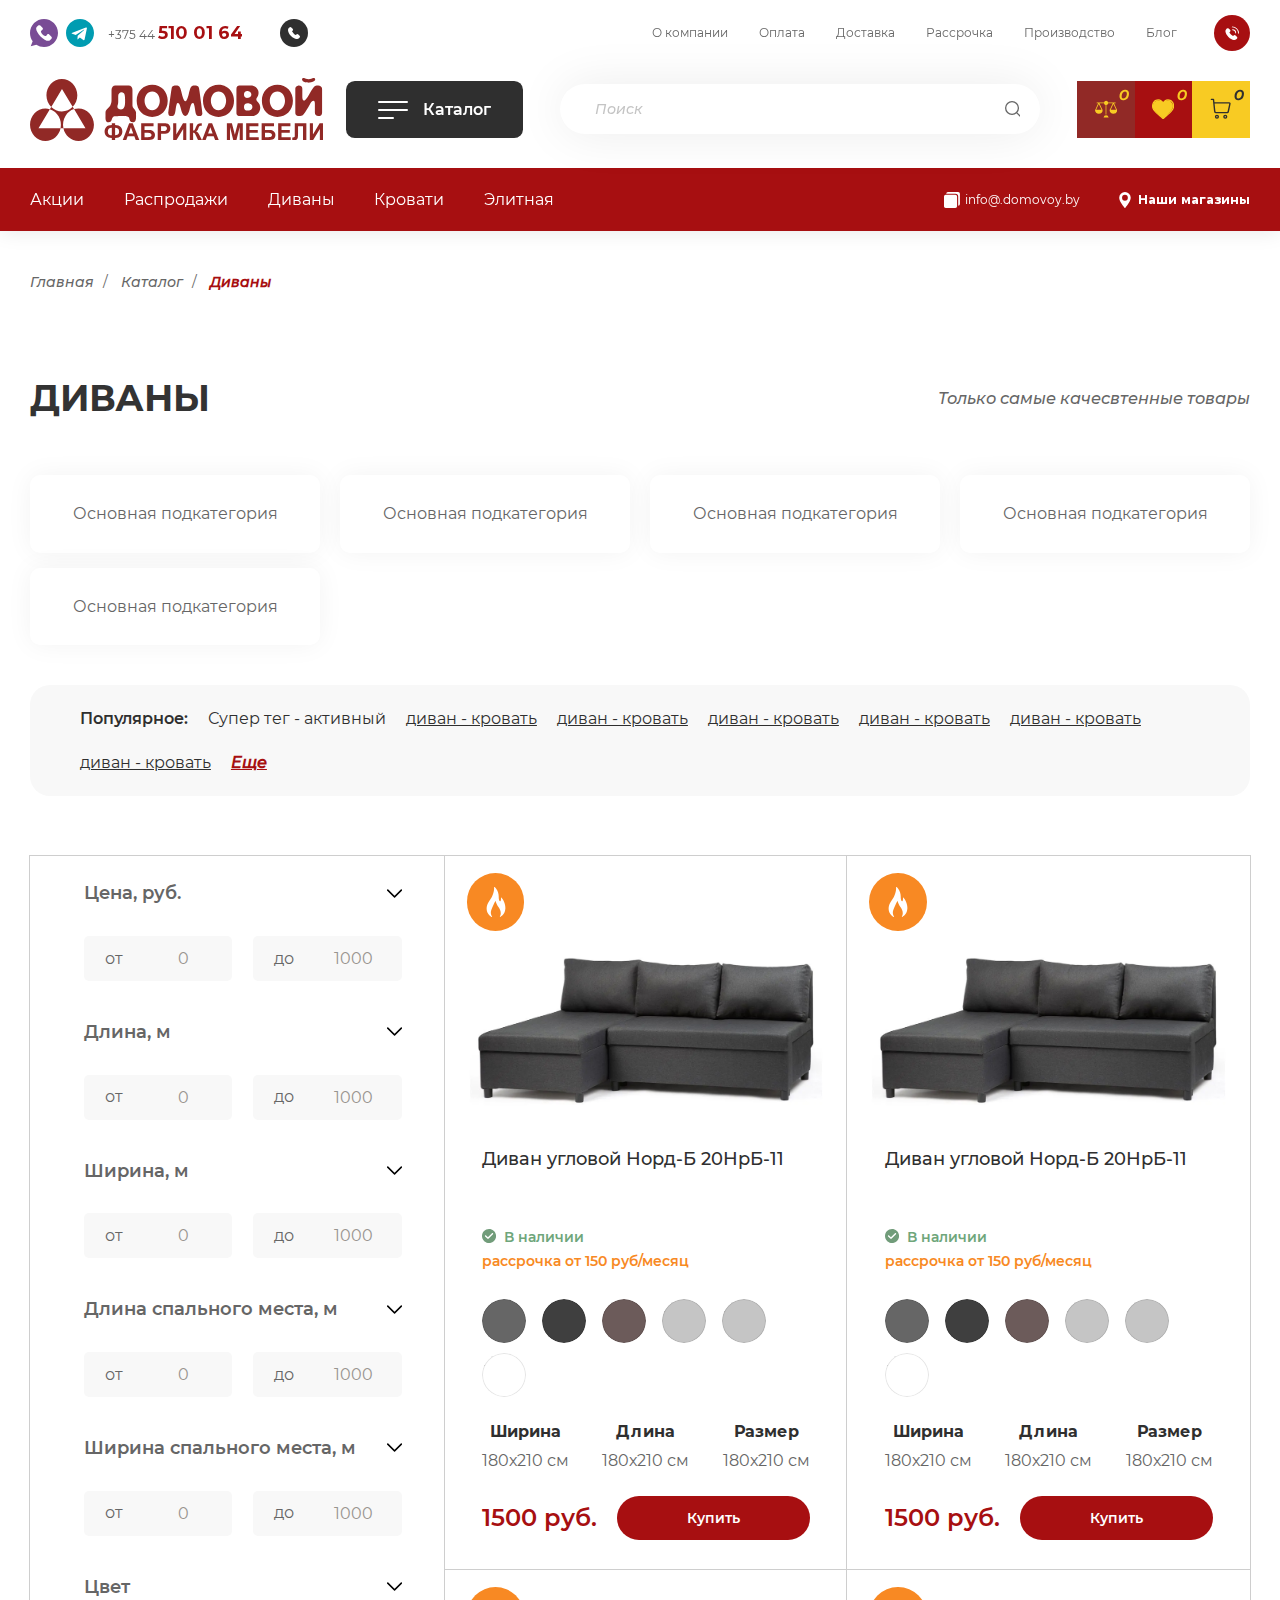
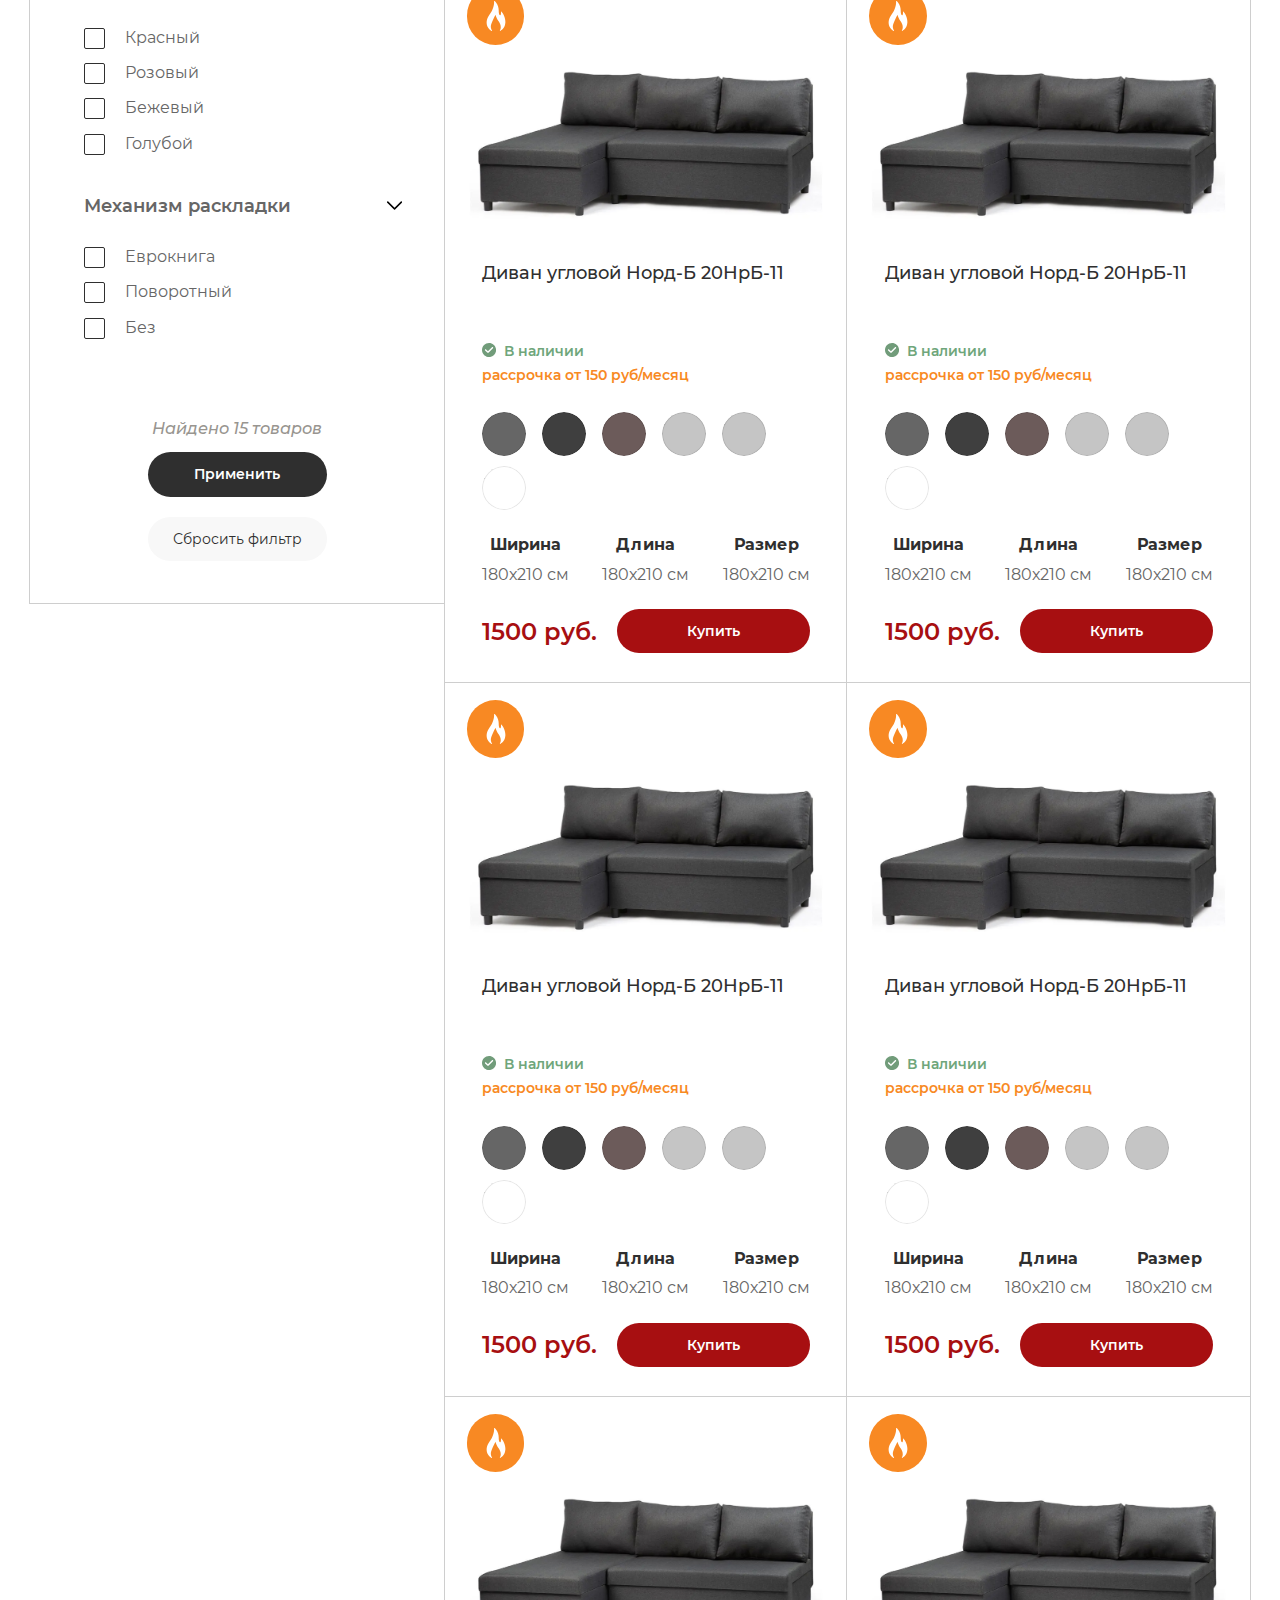
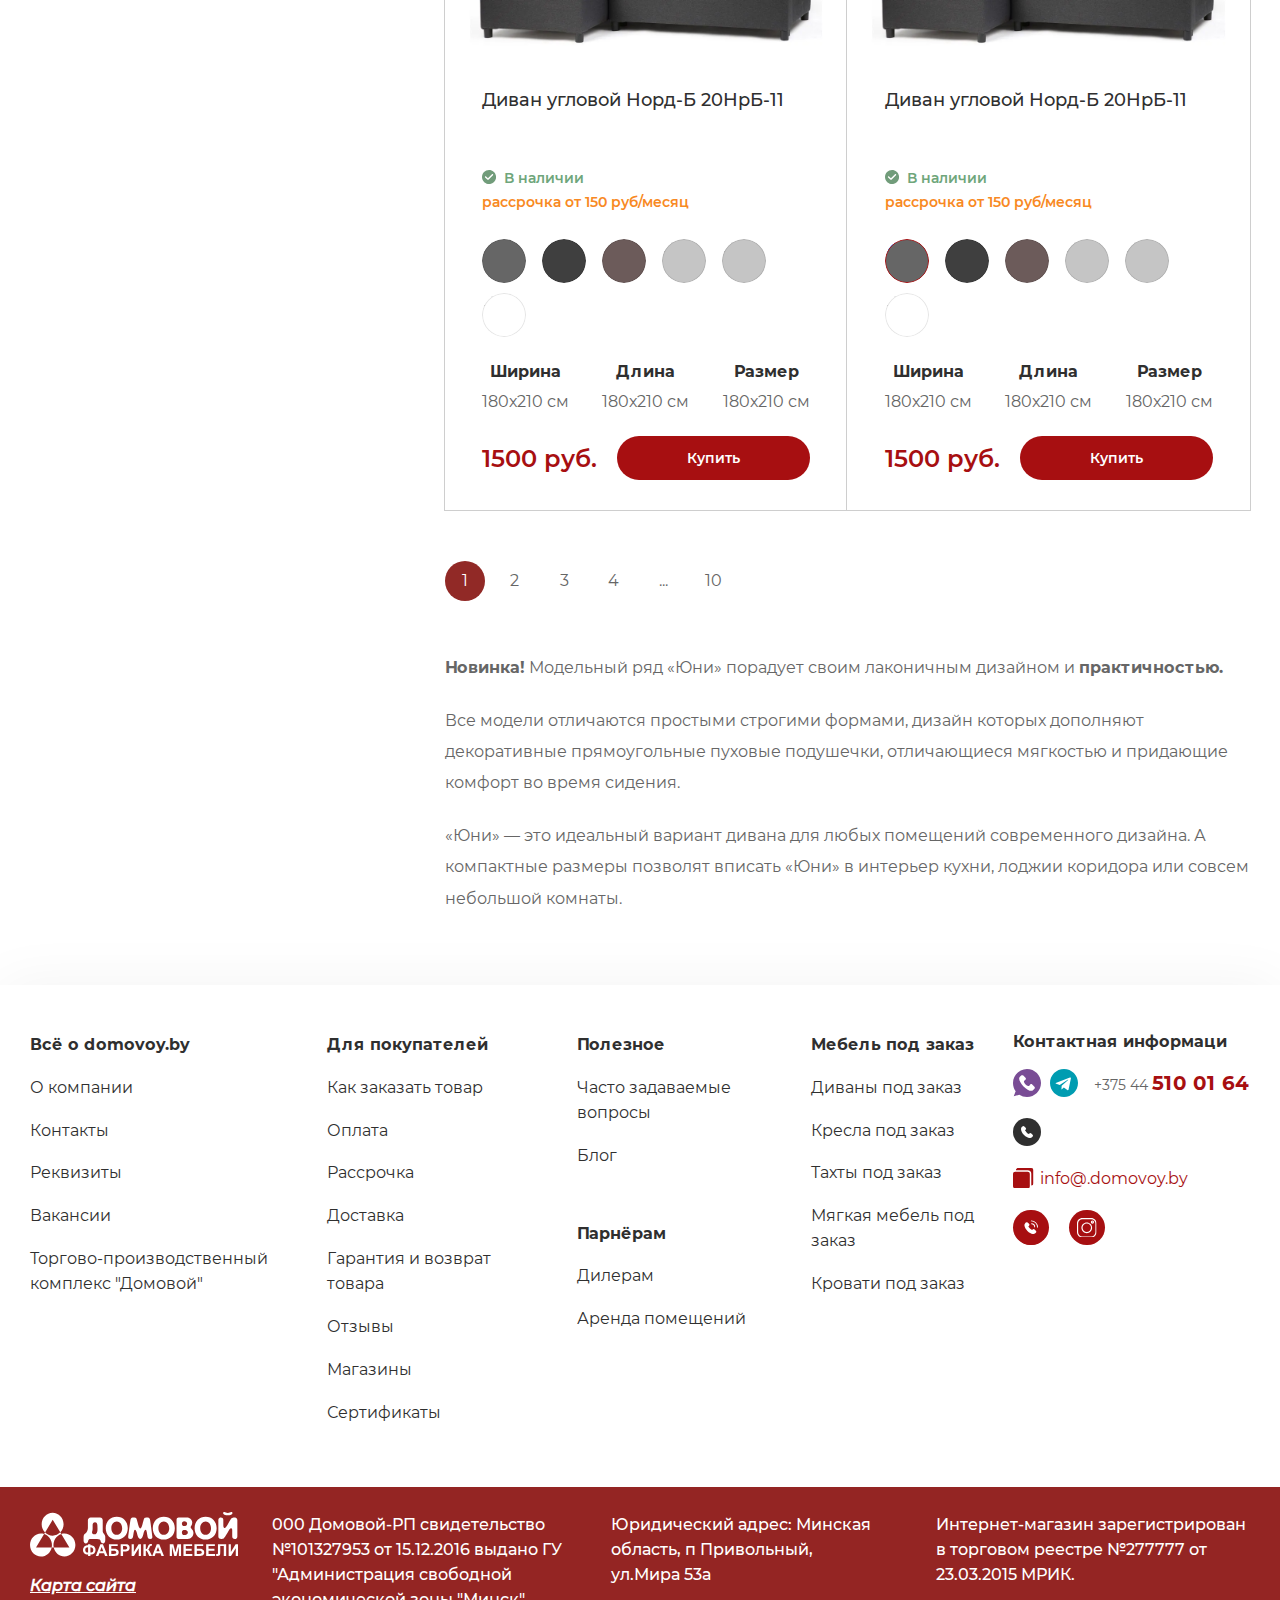
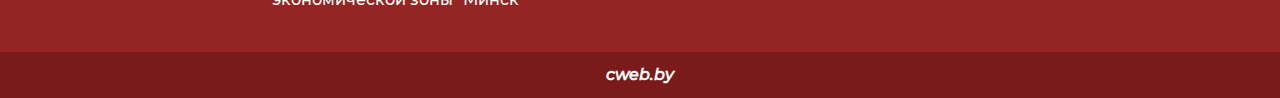
<file: app/category.html>
<!DOCTYPE html>
<html class="page catalog-pg" lang="ru">

<head>
	<meta charset="UTF-8">
	<meta name="viewport" content="width=device-width, initial-scale=1.0">
	<meta name="author" content="ArtBro">
	<title>Диваны</title>
	<!-- uikit css -->
	<link rel="stylesheet" href="assets/vendors/uikit/uikit.min.css">
	<!-- swiper css -->
	<link rel="stylesheet" href="assets/vendors/swiper/swiper-bundle.min.css">
	<!-- main css -->
	<link rel="stylesheet" href="assets/style/css/style.css">
</head>

<body>
	<div class="site">
		
					<!-- HEADER -->
<header class="header">
	<!-- top header -->
	<div class="header__top">
		<div class="header__top-container container">
			<!-- logo -->
			<a class="d-none d-md-inline-flex header__logo logo" href="#">
				<img src="./assets/img/logo.svg" alt="Фабрика мебели «Домовой»">
			</a>
			<!-- tels -->
			<div class="msgrs mr-md-0">
				<div class="msgrs__list">
					<a class="msgrs__link msgrs__link--viber" href="https://msngr.link/vi/+375445100164">
						<svg>
							<use xlink:href="assets/img/icons/ui/sprite.svg#viber"></use>
						</svg>
					</a>
					<a class="msgrs__link msgrs__link--tg" href="https://msngr.link/tg/+375445100164">
						<svg>
							<use xlink:href="assets/img/icons/ui/sprite.svg#telegram"></use>
						</svg>
					</a>
					<a class="msgrs__link msgrs__link--phone" href="tel:+375445100164">
						+375 44 <b>510 01 64</b>
					</a>
				</div>
			</div>
			<!-- tels -->
			<div class="d-md-none msgrs">
				<div class="msgrs__list">
					<a class="msgrs__link msgrs__link--tel">
						<svg>
							<use xlink:href="assets/img/icons/ui/sprite.svg#tel"></use>
						</svg>
					</a>
					<a class="d-xl-none msgrs__link msgrs__link--phone" href="tel:+375445100164">
						+375 44 <b>510 01 64</b>
					</a>
				</div>
			</div>
			<!-- header nav -->
			<nav class="header__top-nav ml-auto">
				<ul class="header__nav-list nav nav--direction_row">
					<li class="nav__item">
						<a class="nav__link" href="#">О компании</a>
					</li>
					<li class="nav__item">
						<a class="nav__link" href="#">Оплата</a>
					</li>
					<li class="nav__item">
						<a class="nav__link" href="#">Доставка</a>
					</li>
					<li class="nav__item">
						<a class="nav__link" href="#">Рассрочка</a>
					</li>
					<li class="nav__item">
						<a class="nav__link" href="#">Производство</a>
					</li>
					<li class="nav__item">
						<a class="nav__link" href="#">Блог</a>
					</li>
				</ul>
			</nav>
			<button class="d-md-none header__btn-callback btn-ic btn-ic--size_s btn-ic--round btn-ic--accent" type="button"
				data-trigger-modal="callback">
				<span class="btn-ic__icon">
					<svg aria-hidden="true">
						<use xlink:href="assets/img/icons/ui/sprite.svg#phone-call"></use>
					</svg>
				</span>
			</button>
		</div>
	</div>
	<!-- middle header -->
	<div class="header__middle">
		<div class="header__middle-container container">
			<!-- logo -->
			<a class="d-md-none header__logo logo" href="#">
				<img src="./assets/img/logo.svg" alt="Фабрика мебели «Домовой»">
			</a>
			<!-- btn hamburger -->
			<button class="header__btn-catalog btn btn--size_xxs btn--bg_dark btn--opening" type="button"
				aria-label="Открыть каталог">
				<span class="btn__hamburger hamburger">
					<span></span>
				</span>
				<span class="btn__value">Каталог</span>
			</button>
			<!-- search -->
			<form class="mr-sm-0 header__search search">
				<label class="search__inner">
					<input class="search__input" type="search" placeholder="Поиск">
					<button class="search__submit" type="submit" aria-label="Поиск">
						<svg>
							<use xlink:href="./assets/img/icons/ui/sprite.svg#search"></use>
						</svg>
					</button>
				</label>
			</form>
			<div class="header__btns-icon">
				<a class="btn-ic btn-ic--size_l btn-ic--compare" href="#">
					<span class="btn-ic__icon">
						<svg aria-hidden="true">
							<use xlink:href="assets/img/icons/ui/sprite.svg#balance"></use>
						</svg>
					</span>
					<strong class="btn-ic__count">0</strong>
				</a>
				<a class="btn-ic btn-ic--size_l btn-ic--fav" href="#">
					<span class="btn-ic__icon">
						<svg aria-hidden="true">
							<use xlink:href="assets/img/icons/ui/sprite.svg#heart"></use>
						</svg>
					</span>
					<strong class="btn-ic__count">0</strong>
				</a>
				<a class="btn-ic btn-ic--size_l btn-ic--basket" href="#">
					<span class="btn-ic__icon">
						<svg aria-hidden="true">
							<use xlink:href="assets/img/icons/ui/sprite.svg#cart"></use>
						</svg>
					</span>
					<strong class="btn-ic__count">0</strong>
				</a>
			</div>
		</div>
	</div>
	<!-- header bottom -->
	<div class="header__bottom" theme-color="dark">
		<div class="header__bottom-container container">
			<!-- header nav -->
			<nav class="header__bottom-nav">
				<ul class="header__nav-list nav nav--direction_row">
					<li class="nav__item">
						<a class="nav__link" href="#">Акции</a>
					</li>
					<li class="nav__item">
						<a class="nav__link" href="#">Распродажи</a>
					</li>
					<li class="nav__item">
						<a class="nav__link" href="#">Диваны</a>
					</li>
					<li class="nav__item">
						<a class="nav__link" href="#">Кровати</a>
					</li>
					<li class="nav__item">
						<a class="nav__link" href="#">Элитная</a>
					</li>
				</ul>
			</nav>
			<!-- copy -->
			<button class="ml-auto btn-link" type="button" aria-label="Копировать почту" title="Почта">
				<span class="btn-link__icon">
					<svg height="30" width="30" aria-hidden="true">
						<use xlink:href="assets/img/icons/ui/sprite.svg#copy"></use>
					</svg>
				</span>
				<span data-copy="info@autobis.org" class="btn-link__text">info@.domovoy.by</span>
			</button>
			<!-- copy -->
			<a class="fw-700 btn-link" aria-label="Наши магазины">
				<span class="btn-link__icon">
					<svg height="30" width="30" aria-hidden="true">
						<use xlink:href="assets/img/icons/ui/sprite.svg#loc"></use>
					</svg>
				</span>
				<span class="btn-link__text">Наши магазины</span>
			</a>
		</div>
	</div>
</header>				
		
		
	<!-- BREAD CRUMBS -->

<div class="breadcrumbs">
	<div class="container">
		<ul class="breadcrumbs__list">
			
			
			<li class="breadcrumbs__item">
				<a class="breadcrumbs__link" href="#"> Главная
				</a>
			</li>
			
			
			
			<li class="breadcrumbs__item">
				<a class="breadcrumbs__link" href="#"> Каталог
				</a>
			</li>
			
			
			
			<li class="breadcrumbs__item">
				<span class="breadcrumbs__link"> Диваны
				</span>
			</li>
			
			
		</ul>
	</div>
</div>

		<!-- CONTENT WRAP -->
		<div class="site__content">
			
	<div class="container">
		<!-- title block -->
		<div class="title-block">
			<h1 class="title-block__title h2">Диваны</h1>
			<div class="title-block__side">Только самые качесвтенные товары</div>
		</div>
		<!-- category links -->
		<div class="mb-40 mb-sm-20 category-pills">
			<div class="category-pills__list">
				<a class="category-pills__item" href="#">
					Основная подкатегория
				</a>
				<a class="category-pills__item" href="#">
					Основная подкатегория
				</a>
				<a class="category-pills__item" href="#">
					Основная подкатегория
				</a>
				<a class="category-pills__item" href="#">
					Основная подкатегория
				</a>
				<a class="category-pills__item" href="#">
					Основная подкатегория
				</a>
			</div>
		</div>
		<div class="mb-60 mb-sm-32 tag-pills">
			<div class="tag-pills__list  js-incomplete-list" data-visible-count="8">
				<span class="tag-pills__item-title">Популярное:</span>
				<span class="active">Супер тег - активный</span>
				<a href="#">диван - кровать</a>
				<a href="#">диван - кровать</a>
				<a href="#">диван - кровать</a>
				<a href="#">диван - кровать</a>
				<a href="#">диван - кровать</a>
				<a href="#">диван - кровать</a>
				<a href="#">диван - кровать</a>
				<a href="#">диван - кровать</a>
				<a href="#">диван - кровать</a>
				<a href="#">диван - кровать</a>
				<a href="#">диван - кровать</a>
				<a href="#">диван - кровать</a>
				<a href="#">диван - кровать</a>
				<a href="#">диван - кровать</a>
				<a href="#">диван - кровать</a>
				<a href="#">диван - кровать</a>
				<a href="#">диван - кровать</a>
				<button data-less="Скрыть" incomplete-toggle>
					<span incomplete-toggle-val="">Еще</span>
				</button>
			</div>
		</div>
		<!-- controls products -->
		<div class="entry-controls d-none">
			<div class="entry-controls__sort sort mr-20">
				<div class="sort__head j-sort-toggle">
					<span class="sort__val">По цене</span>
					<svg class="sort__head-arr" height="5" width="9" aria-hidden="true">
						<use xlink:href="assets/img/icons/ui/sprite.svg#angle-down"></use>
					</svg>
				</div>
				<div class="sort__dropdown">
					<a class="sort__item active"><i></i>По цене</a>
					<a class="sort__item"><i></i>По новинкам</a>
					<a class="sort__item"><i></i>По алфавиту</a>
				</div>
			</div>
			<button class="ml-auto d-none d-md-inline-block js-toggle-filters" type="button" aria-label="Открыть фильтры" uk-toggle="target: .filters-wrap; cls:open" aria-expanded="false">
				<svg height="14" width="18" aria-hidden="true">
					<use xlink:href="assets/img/icons/ui/sprite.svg#filter"></use>
				</svg>
			</button>
		</div>
		<!-- boxes -->
		<div class="boxes boxes--without_offset">
			<!-- side boxes -->
			<div class="boxes__side">
				<div class="filters-wrap">
					<form class="filters" action="#">
						<div class="filters__header">
							<div class="filters__title">
								<button class="btn-ic btn-ic--border" type="button">
									<div class="btn-ic__icon">
										<svg height="30" aria-hidden="true">
											<use xlink:href="assets/img/icons/ui/sprite.svg#filter"></use>
										</svg>
									</div>
								</button>
								<span>Фильтр</span>
							</div>
							<button class="filters__back btn-link" type="button" uk-toggle="target:.filters-wrap; cls: open;">назад</button>
						</div>
						<div class="filters__body">
							<fieldset class="filters__field">
								<legend>Цена, руб.</legend>
								<div class="filters__field-title">
									Цена, руб.
									<span>
										<svg height="10" aria-hidden="true">
											<use xlink:href="assets/img/icons/ui/sprite.svg#angle"></use>
										</svg>
									</span>
								</div>
								<div class="filters__field-box">
									<div class="slider-from-to">
										<div class="slider-from-to__inputs">
											<label class="slider-from-to__label">
												<div class="slider-from-to__text">от</div>
												<input class="slider-from-to__input" type="number" placeholder="0">
											</label>
											<label class="slider-from-to__label">
												<div class="slider-from-to__text">до</div>
												<input class="slider-from-to__input" type="number" placeholder="1000">
											</label>
										</div>
									</div>
								</div>
							</fieldset>
							<fieldset class="filters__field">
								<legend>Длина, м</legend>
								<div class="filters__field-title">
									Длина, м
									<span>
										<svg height="10" aria-hidden="true">
											<use xlink:href="assets/img/icons/ui/sprite.svg#angle"></use>
										</svg>
									</span>
								</div>
								<div class="filters__field-box">
									<div class="slider-from-to">
										<div class="slider-from-to__inputs">
											<label class="slider-from-to__label">
												<div class="slider-from-to__text">от</div>
												<input class="slider-from-to__input" type="number" placeholder="0">
											</label>
											<label class="slider-from-to__label">
												<div class="slider-from-to__text">до</div>
												<input class="slider-from-to__input" type="number" placeholder="1000">
											</label>
										</div>
									</div>
								</div>
							</fieldset>
							<fieldset class="filters__field">
								<legend>Ширина, м</legend>
								<div class="filters__field-title">
									Ширина, м
									<span>
										<svg height="10" aria-hidden="true">
											<use xlink:href="assets/img/icons/ui/sprite.svg#angle"></use>
										</svg>
									</span>
								</div>
								<div class="filters__field-box">
									<div class="slider-from-to">
										<div class="slider-from-to__inputs">
											<label class="slider-from-to__label">
												<div class="slider-from-to__text">от</div>
												<input class="slider-from-to__input" type="number" placeholder="0">
											</label>
											<label class="slider-from-to__label">
												<div class="slider-from-to__text">до</div>
												<input class="slider-from-to__input" type="number" placeholder="1000">
											</label>
										</div>
									</div>
								</div>
							</fieldset>
							<fieldset class="filters__field">
								<legend>Длина спального места, м</legend>
								<div class="filters__field-title">
									Длина спального места, м
									<span>
										<svg height="10" aria-hidden="true">
											<use xlink:href="assets/img/icons/ui/sprite.svg#angle"></use>
										</svg>
									</span>
								</div>
								<div class="filters__field-box">
									<div class="slider-from-to">
										<div class="slider-from-to__inputs">
											<label class="slider-from-to__label">
												<div class="slider-from-to__text">от</div>
												<input class="slider-from-to__input" type="number" placeholder="0">
											</label>
											<label class="slider-from-to__label">
												<div class="slider-from-to__text">до</div>
												<input class="slider-from-to__input" type="number" placeholder="1000">
											</label>
										</div>
									</div>
								</div>
							</fieldset>
							<fieldset class="filters__field">
								<legend>Ширина спального места, м</legend>
								<div class="filters__field-title">
									Ширина спального места, м
									<span>
										<svg height="10" aria-hidden="true">
											<use xlink:href="assets/img/icons/ui/sprite.svg#angle"></use>
										</svg>
									</span>
								</div>
								<div class="filters__field-box">
									<div class="slider-from-to">
										<div class="slider-from-to__inputs">
											<label class="slider-from-to__label">
												<div class="slider-from-to__text">от</div>
												<input class="slider-from-to__input" type="number" placeholder="0">
											</label>
											<label class="slider-from-to__label">
												<div class="slider-from-to__text">до</div>
												<input class="slider-from-to__input" type="number" placeholder="1000">
											</label>
										</div>
									</div>
								</div>
							</fieldset>
							<fieldset class="filters__field">
								<legend>Цвет</legend>
								<div class="filters__field-title">
									Цвет
									<span>
										<svg height="10" aria-hidden="true">
											<use xlink:href="assets/img/icons/ui/sprite.svg#angle"></use>
										</svg>
									</span>
								</div>
								<div class="filters__field-box">
									<div class="filters__checkboxes">
										<label class="b-checkbox">
											<input id="privacy-checkbox" type="checkbox" name="privacy">
											<span class="b-checkbox__custom"></span>
											<span class="b-checkbox__content">Красный</span>
										</label>
										<label class="b-checkbox">
											<input id="privacy-checkbox" type="checkbox" name="privacy">
											<span class="b-checkbox__custom"></span>
											<span class="b-checkbox__content">Розовый</span>
										</label>
										<label class="b-checkbox">
											<input id="privacy-checkbox" type="checkbox" name="privacy">
											<span class="b-checkbox__custom"></span>
											<span class="b-checkbox__content">Бежевый</span>
										</label>
										<label class="b-checkbox">
											<input id="privacy-checkbox" type="checkbox" name="privacy">
											<span class="b-checkbox__custom"></span>
											<span class="b-checkbox__content">Голубой</span>
										</label>
									</div>
								</div>
							</fieldset>
							<fieldset class="filters__field">
								<legend>Механизм раскладки</legend>
								<div class="filters__field-title">
									Механизм раскладки
									<span>
										<svg height="10" aria-hidden="true">
											<use xlink:href="assets/img/icons/ui/sprite.svg#angle"></use>
										</svg>
									</span>
								</div>
								<div class="filters__field-box">
									<div class="filters__checkboxes">
										<label class="b-checkbox">
											<input id="privacy-checkbox" type="checkbox" name="privacy">
											<span class="b-checkbox__custom"></span>
											<span class="b-checkbox__content">Еврокнига</span>
										</label>
										<label class="b-checkbox">
											<input id="privacy-checkbox" type="checkbox" name="privacy">
											<span class="b-checkbox__custom"></span>
											<span class="b-checkbox__content">Поворотный</span>
										</label>
										<label class="b-checkbox">
											<input id="privacy-checkbox" type="checkbox" name="privacy">
											<span class="b-checkbox__custom"></span>
											<span class="b-checkbox__content">Без</span>
										</label>
									</div>
								</div>
							</fieldset>
						</div>
						<div class="filters__controls">
							<div class="filters__counter">
								Найдено 15 товаров
							</div>
							<div class="btns btns--direction_col">
								<div class="btns__list">
									<button class="filters__submit btn btn--bg_dark" type="submit" aria-label="Применить фильтры" uk-toggle="target:.filters-wrap; cls: open;" aria-expanded="false">
										<div class="btn__text">Применить</div>
									</button>
									<button class="filters__reset btn btn--bg_light" type="reset" aria-label="Сбросить фильтр">
										Сбросить фильтр
									</button>
								</div>
							</div>
						</div>
					</form>
				</div>
			</div>
			<!-- main boxes -->
			<div class="boxes__main">
				<!-- products -->
				<div class="products">
					<!-- list products -->
					<div class="products__list">
						<!-- slide -->
						<div class="product-card">
							<!-- labels -->
							<div class="product-card__labels">
								<!-- label -->
								<div class="label-prod label-prod--style_2">
									<div class="label-prod__icon">
										<svg width="20" height="30" viewBox="0 0 20 30">
											<path
												d="M5.58923 29.9606C5.88227 30.1163 6.19139 29.779 6.01198 29.4998C5.03815 27.9841 4.11599 25.4337 5.58521 22.1492C8.03531 16.6719 9.5262 13.835 9.5262 13.835C9.5262 13.835 10.3192 17.1456 12.4688 20.0892C14.5377 22.9222 15.6701 26.4852 13.8445 29.4534C13.6732 29.7319 13.9753 30.0606 14.2664 29.9116C16.5262 28.7557 19.0608 26.4369 19.3468 21.8226C19.4522 20.4126 19.2941 18.4385 18.5034 15.9475C17.4867 12.7903 16.2367 11.3171 15.5136 10.6845C15.2972 10.4952 14.9608 10.663 14.9786 10.9498C15.1893 14.3564 13.9077 15.2209 13.1783 13.2727C12.8869 12.4945 12.717 11.1487 12.717 9.50964C12.717 6.78096 11.9254 3.97204 10.18 1.68948C9.72615 1.0959 9.19507 0.541246 8.58576 0.0682549C8.36517 -0.10302 8.04541 0.0691372 8.06561 0.347667C8.19963 2.19747 8.07821 7.4989 3.42717 13.8324C-0.789945 19.7075 0.844175 24.2195 1.42403 25.4416C2.53266 27.7827 4.07903 29.1576 5.58923 29.9606Z"
												fill="white" />
										</svg>
									</div>
								</div>
							</div>
							<a href="#" class="product-card__link">
								<span class="product-card__img">
									<img src="docs/img/test/divan.jpg" alt="">
								</span>
								<span class="product-card__title">Диван угловой Норд-Б 20НрБ-11</span>
							</a>
							<div class="product-card__box">
								<div class="product-card__aviability-box">
									<div class="product-card__aviability aviability">
										<div class="aviability__value aviability__value--yes">В наличии</div>
									</div>
									<div class="product-card__advantage">
										рассрочка от 150 руб/месяц
									</div>
								</div>
								<!-- pallete -->
								<div class="product-card__palette palette-prod swiper-no-swiping">
									<div class="palette-prod__list">
										<label class="palette-prod__item">
											<input type="radio" value="красный==#546675" name="options" checked="checked">
											<span class="palette-prod__item-indicator" style="background: #666666;"></span>
										</label>
										<label class="palette-prod__item">
											<input type="radio" value="красный==#546675" name="options">
											<span class="palette-prod__item-indicator" style="background: #3F3F3F;"></span>
										</label>
										<label class="palette-prod__item">
											<input type="radio" value="красный==#546675" name="options">
											<span class="palette-prod__item-indicator" style="background: #6C5B5A;"></span>
										</label>
										<label class="palette-prod__item">
											<input type="radio" value="красный==#546675" name="options">
											<span class="palette-prod__item-indicator" style="background: #C5C5C5;"></span>
										</label>
										<label class="palette-prod__item">
											<input type="radio" value="красный==#546675" name="options">
											<span class="palette-prod__item-indicator" style="background: #C5C5C5;"></span>
										</label>
										<label class="palette-prod__item">
											<input type="radio" value="красный==#546675" name="options">
											<span class="palette-prod__item-indicator" style="background: #fff;"></span>
										</label>
									</div>
								</div>
								<!-- params -->
								<div class="product-card__params">
									<div class="product-card__params-list">
										<div class="product-card__params-item">
											<b>Ширина</b>
											<span>180х210 см</span>
										</div>
										<div class="product-card__params-item">
											<b>Длина</b>
											<span>180х210 см</span>
										</div>
										<div class="product-card__params-item">
											<b>Размер</b>
											<span>180х210 см</span>
										</div>
									</div>
								</div>
								<div class="product-card__shop">
									<div class="product-card__price">
										1500 руб.
									</div>
									<button class="product-card__btn-buy btn swiper-no-swiping" type="button"
										aria-label="Купить товар">
										Купить
									</button>
								</div>
							</div>
							<!-- btns -->
							<div class="product-card__btns swiper-no-swiping">
								<!-- btn -->
								<a href="#" class="product-card__btn product-card__btn--buy">
									<span class="product-card__btn-icon">
										<svg height="25" width="25" aria-hidden="true">
											<use xlink:href="assets/img/icons/ui/sprite.svg#time"></use>
										</svg>
									</span>
									<span class="product-card__btn-text">быстрая покупка</span>
								</a>
								<!-- btn -->
								<a href="#" class="product-card__btn product-card__btn--fav">
									<span class="product-card__btn-icon">
										<svg height="25" width="25" aria-hidden="true">
											<use xlink:href="assets/img/icons/ui/sprite.svg#heart"></use>
										</svg>
									</span>
									<span class="product-card__btn-text">избранное</span>
								</a>
								<!-- btn -->
								<a href="#" class="product-card__btn product-card__btn--compare">
									<span class="product-card__btn-icon">
										<svg height="25" width="25" aria-hidden="true">
											<use xlink:href="assets/img/icons/ui/sprite.svg#balance"></use>
										</svg>
									</span>
									<span class="product-card__btn-text">сравнение</span>
								</a>
							</div>
						</div>
						<!-- slide -->
						<div class="product-card">
							<!-- labels -->
							<div class="product-card__labels">
								<!-- label -->
								<div class="label-prod label-prod--style_2">
									<div class="label-prod__icon">
										<svg width="20" height="30" viewBox="0 0 20 30">
											<path
												d="M5.58923 29.9606C5.88227 30.1163 6.19139 29.779 6.01198 29.4998C5.03815 27.9841 4.11599 25.4337 5.58521 22.1492C8.03531 16.6719 9.5262 13.835 9.5262 13.835C9.5262 13.835 10.3192 17.1456 12.4688 20.0892C14.5377 22.9222 15.6701 26.4852 13.8445 29.4534C13.6732 29.7319 13.9753 30.0606 14.2664 29.9116C16.5262 28.7557 19.0608 26.4369 19.3468 21.8226C19.4522 20.4126 19.2941 18.4385 18.5034 15.9475C17.4867 12.7903 16.2367 11.3171 15.5136 10.6845C15.2972 10.4952 14.9608 10.663 14.9786 10.9498C15.1893 14.3564 13.9077 15.2209 13.1783 13.2727C12.8869 12.4945 12.717 11.1487 12.717 9.50964C12.717 6.78096 11.9254 3.97204 10.18 1.68948C9.72615 1.0959 9.19507 0.541246 8.58576 0.0682549C8.36517 -0.10302 8.04541 0.0691372 8.06561 0.347667C8.19963 2.19747 8.07821 7.4989 3.42717 13.8324C-0.789945 19.7075 0.844175 24.2195 1.42403 25.4416C2.53266 27.7827 4.07903 29.1576 5.58923 29.9606Z"
												fill="white" />
										</svg>
									</div>
								</div>
							</div>
							<a href="#" class="product-card__link">
								<span class="product-card__img">
									<img src="docs/img/test/divan.jpg" alt="">
								</span>
								<span class="product-card__title">Диван угловой Норд-Б 20НрБ-11</span>
							</a>
							<div class="product-card__box">
								<div class="product-card__aviability-box">
									<div class="product-card__aviability aviability">
										<div class="aviability__value aviability__value--yes">В наличии</div>
									</div>
									<div class="product-card__advantage">
										рассрочка от 150 руб/месяц
									</div>
								</div>
								<!-- pallete -->
								<div class="product-card__palette palette-prod swiper-no-swiping">
									<div class="palette-prod__list">
										<label class="palette-prod__item">
											<input type="radio" value="красный==#546675" name="options" checked="checked">
											<span class="palette-prod__item-indicator" style="background: #666666;"></span>
										</label>
										<label class="palette-prod__item">
											<input type="radio" value="красный==#546675" name="options">
											<span class="palette-prod__item-indicator" style="background: #3F3F3F;"></span>
										</label>
										<label class="palette-prod__item">
											<input type="radio" value="красный==#546675" name="options">
											<span class="palette-prod__item-indicator" style="background: #6C5B5A;"></span>
										</label>
										<label class="palette-prod__item">
											<input type="radio" value="красный==#546675" name="options">
											<span class="palette-prod__item-indicator" style="background: #C5C5C5;"></span>
										</label>
										<label class="palette-prod__item">
											<input type="radio" value="красный==#546675" name="options">
											<span class="palette-prod__item-indicator" style="background: #C5C5C5;"></span>
										</label>
										<label class="palette-prod__item">
											<input type="radio" value="красный==#546675" name="options">
											<span class="palette-prod__item-indicator" style="background: #fff;"></span>
										</label>
									</div>
								</div>
								<!-- params -->
								<div class="product-card__params">
									<div class="product-card__params-list">
										<div class="product-card__params-item">
											<b>Ширина</b>
											<span>180х210 см</span>
										</div>
										<div class="product-card__params-item">
											<b>Длина</b>
											<span>180х210 см</span>
										</div>
										<div class="product-card__params-item">
											<b>Размер</b>
											<span>180х210 см</span>
										</div>
									</div>
								</div>
								<div class="product-card__shop">
									<div class="product-card__price">
										1500 руб.
									</div>
									<button class="product-card__btn-buy btn swiper-no-swiping" type="button"
										aria-label="Купить товар">
										Купить
									</button>
								</div>
							</div>
							<!-- btns -->
							<div class="product-card__btns swiper-no-swiping">
								<!-- btn -->
								<a href="#" class="product-card__btn product-card__btn--buy">
									<span class="product-card__btn-icon">
										<svg height="25" width="25" aria-hidden="true">
											<use xlink:href="assets/img/icons/ui/sprite.svg#time"></use>
										</svg>
									</span>
									<span class="product-card__btn-text">быстрая покупка</span>
								</a>
								<!-- btn -->
								<a href="#" class="product-card__btn product-card__btn--fav">
									<span class="product-card__btn-icon">
										<svg height="25" width="25" aria-hidden="true">
											<use xlink:href="assets/img/icons/ui/sprite.svg#heart"></use>
										</svg>
									</span>
									<span class="product-card__btn-text">избранное</span>
								</a>
								<!-- btn -->
								<a href="#" class="product-card__btn product-card__btn--compare">
									<span class="product-card__btn-icon">
										<svg height="25" width="25" aria-hidden="true">
											<use xlink:href="assets/img/icons/ui/sprite.svg#balance"></use>
										</svg>
									</span>
									<span class="product-card__btn-text">сравнение</span>
								</a>
							</div>
						</div>		
						<!-- slide -->
						<div class="product-card">
							<!-- labels -->
							<div class="product-card__labels">
								<!-- label -->
								<div class="label-prod label-prod--style_2">
									<div class="label-prod__icon">
										<svg width="20" height="30" viewBox="0 0 20 30">
											<path
												d="M5.58923 29.9606C5.88227 30.1163 6.19139 29.779 6.01198 29.4998C5.03815 27.9841 4.11599 25.4337 5.58521 22.1492C8.03531 16.6719 9.5262 13.835 9.5262 13.835C9.5262 13.835 10.3192 17.1456 12.4688 20.0892C14.5377 22.9222 15.6701 26.4852 13.8445 29.4534C13.6732 29.7319 13.9753 30.0606 14.2664 29.9116C16.5262 28.7557 19.0608 26.4369 19.3468 21.8226C19.4522 20.4126 19.2941 18.4385 18.5034 15.9475C17.4867 12.7903 16.2367 11.3171 15.5136 10.6845C15.2972 10.4952 14.9608 10.663 14.9786 10.9498C15.1893 14.3564 13.9077 15.2209 13.1783 13.2727C12.8869 12.4945 12.717 11.1487 12.717 9.50964C12.717 6.78096 11.9254 3.97204 10.18 1.68948C9.72615 1.0959 9.19507 0.541246 8.58576 0.0682549C8.36517 -0.10302 8.04541 0.0691372 8.06561 0.347667C8.19963 2.19747 8.07821 7.4989 3.42717 13.8324C-0.789945 19.7075 0.844175 24.2195 1.42403 25.4416C2.53266 27.7827 4.07903 29.1576 5.58923 29.9606Z"
												fill="white" />
										</svg>
									</div>
								</div>
							</div>
							<a href="#" class="product-card__link">
								<span class="product-card__img">
									<img src="docs/img/test/divan.jpg" alt="">
								</span>
								<span class="product-card__title">Диван угловой Норд-Б 20НрБ-11</span>
							</a>
							<div class="product-card__box">
								<div class="product-card__aviability-box">
									<div class="product-card__aviability aviability">
										<div class="aviability__value aviability__value--yes">В наличии</div>
									</div>
									<div class="product-card__advantage">
										рассрочка от 150 руб/месяц
									</div>
								</div>
								<!-- pallete -->
								<div class="product-card__palette palette-prod swiper-no-swiping">
									<div class="palette-prod__list">
										<label class="palette-prod__item">
											<input type="radio" value="красный==#546675" name="options" checked="checked">
											<span class="palette-prod__item-indicator" style="background: #666666;"></span>
										</label>
										<label class="palette-prod__item">
											<input type="radio" value="красный==#546675" name="options">
											<span class="palette-prod__item-indicator" style="background: #3F3F3F;"></span>
										</label>
										<label class="palette-prod__item">
											<input type="radio" value="красный==#546675" name="options">
											<span class="palette-prod__item-indicator" style="background: #6C5B5A;"></span>
										</label>
										<label class="palette-prod__item">
											<input type="radio" value="красный==#546675" name="options">
											<span class="palette-prod__item-indicator" style="background: #C5C5C5;"></span>
										</label>
										<label class="palette-prod__item">
											<input type="radio" value="красный==#546675" name="options">
											<span class="palette-prod__item-indicator" style="background: #C5C5C5;"></span>
										</label>
										<label class="palette-prod__item">
											<input type="radio" value="красный==#546675" name="options">
											<span class="palette-prod__item-indicator" style="background: #fff;"></span>
										</label>
									</div>
								</div>
								<!-- params -->
								<div class="product-card__params">
									<div class="product-card__params-list">
										<div class="product-card__params-item">
											<b>Ширина</b>
											<span>180х210 см</span>
										</div>
										<div class="product-card__params-item">
											<b>Длина</b>
											<span>180х210 см</span>
										</div>
										<div class="product-card__params-item">
											<b>Размер</b>
											<span>180х210 см</span>
										</div>
									</div>
								</div>
								<div class="product-card__shop">
									<div class="product-card__price">
										1500 руб.
									</div>
									<button class="product-card__btn-buy btn swiper-no-swiping" type="button"
										aria-label="Купить товар">
										Купить
									</button>
								</div>
							</div>
							<!-- btns -->
							<div class="product-card__btns swiper-no-swiping">
								<!-- btn -->
								<a href="#" class="product-card__btn product-card__btn--buy">
									<span class="product-card__btn-icon">
										<svg height="25" width="25" aria-hidden="true">
											<use xlink:href="assets/img/icons/ui/sprite.svg#time"></use>
										</svg>
									</span>
									<span class="product-card__btn-text">быстрая покупка</span>
								</a>
								<!-- btn -->
								<a href="#" class="product-card__btn product-card__btn--fav">
									<span class="product-card__btn-icon">
										<svg height="25" width="25" aria-hidden="true">
											<use xlink:href="assets/img/icons/ui/sprite.svg#heart"></use>
										</svg>
									</span>
									<span class="product-card__btn-text">избранное</span>
								</a>
								<!-- btn -->
								<a href="#" class="product-card__btn product-card__btn--compare">
									<span class="product-card__btn-icon">
										<svg height="25" width="25" aria-hidden="true">
											<use xlink:href="assets/img/icons/ui/sprite.svg#balance"></use>
										</svg>
									</span>
									<span class="product-card__btn-text">сравнение</span>
								</a>
							</div>
						</div>
						<!-- slide -->
						<div class="product-card">
							<!-- labels -->
							<div class="product-card__labels">
								<!-- label -->
								<div class="label-prod label-prod--style_2">
									<div class="label-prod__icon">
										<svg width="20" height="30" viewBox="0 0 20 30">
											<path
												d="M5.58923 29.9606C5.88227 30.1163 6.19139 29.779 6.01198 29.4998C5.03815 27.9841 4.11599 25.4337 5.58521 22.1492C8.03531 16.6719 9.5262 13.835 9.5262 13.835C9.5262 13.835 10.3192 17.1456 12.4688 20.0892C14.5377 22.9222 15.6701 26.4852 13.8445 29.4534C13.6732 29.7319 13.9753 30.0606 14.2664 29.9116C16.5262 28.7557 19.0608 26.4369 19.3468 21.8226C19.4522 20.4126 19.2941 18.4385 18.5034 15.9475C17.4867 12.7903 16.2367 11.3171 15.5136 10.6845C15.2972 10.4952 14.9608 10.663 14.9786 10.9498C15.1893 14.3564 13.9077 15.2209 13.1783 13.2727C12.8869 12.4945 12.717 11.1487 12.717 9.50964C12.717 6.78096 11.9254 3.97204 10.18 1.68948C9.72615 1.0959 9.19507 0.541246 8.58576 0.0682549C8.36517 -0.10302 8.04541 0.0691372 8.06561 0.347667C8.19963 2.19747 8.07821 7.4989 3.42717 13.8324C-0.789945 19.7075 0.844175 24.2195 1.42403 25.4416C2.53266 27.7827 4.07903 29.1576 5.58923 29.9606Z"
												fill="white" />
										</svg>
									</div>
								</div>
							</div>
							<a href="#" class="product-card__link">
								<span class="product-card__img">
									<img src="docs/img/test/divan.jpg" alt="">
								</span>
								<span class="product-card__title">Диван угловой Норд-Б 20НрБ-11</span>
							</a>
							<div class="product-card__box">
								<div class="product-card__aviability-box">
									<div class="product-card__aviability aviability">
										<div class="aviability__value aviability__value--yes">В наличии</div>
									</div>
									<div class="product-card__advantage">
										рассрочка от 150 руб/месяц
									</div>
								</div>
								<!-- pallete -->
								<div class="product-card__palette palette-prod swiper-no-swiping">
									<div class="palette-prod__list">
										<label class="palette-prod__item">
											<input type="radio" value="красный==#546675" name="options" checked="checked">
											<span class="palette-prod__item-indicator" style="background: #666666;"></span>
										</label>
										<label class="palette-prod__item">
											<input type="radio" value="красный==#546675" name="options">
											<span class="palette-prod__item-indicator" style="background: #3F3F3F;"></span>
										</label>
										<label class="palette-prod__item">
											<input type="radio" value="красный==#546675" name="options">
											<span class="palette-prod__item-indicator" style="background: #6C5B5A;"></span>
										</label>
										<label class="palette-prod__item">
											<input type="radio" value="красный==#546675" name="options">
											<span class="palette-prod__item-indicator" style="background: #C5C5C5;"></span>
										</label>
										<label class="palette-prod__item">
											<input type="radio" value="красный==#546675" name="options">
											<span class="palette-prod__item-indicator" style="background: #C5C5C5;"></span>
										</label>
										<label class="palette-prod__item">
											<input type="radio" value="красный==#546675" name="options">
											<span class="palette-prod__item-indicator" style="background: #fff;"></span>
										</label>
									</div>
								</div>
								<!-- params -->
								<div class="product-card__params">
									<div class="product-card__params-list">
										<div class="product-card__params-item">
											<b>Ширина</b>
											<span>180х210 см</span>
										</div>
										<div class="product-card__params-item">
											<b>Длина</b>
											<span>180х210 см</span>
										</div>
										<div class="product-card__params-item">
											<b>Размер</b>
											<span>180х210 см</span>
										</div>
									</div>
								</div>
								<div class="product-card__shop">
									<div class="product-card__price">
										1500 руб.
									</div>
									<button class="product-card__btn-buy btn swiper-no-swiping" type="button"
										aria-label="Купить товар">
										Купить
									</button>
								</div>
							</div>
							<!-- btns -->
							<div class="product-card__btns swiper-no-swiping">
								<!-- btn -->
								<a href="#" class="product-card__btn product-card__btn--buy">
									<span class="product-card__btn-icon">
										<svg height="25" width="25" aria-hidden="true">
											<use xlink:href="assets/img/icons/ui/sprite.svg#time"></use>
										</svg>
									</span>
									<span class="product-card__btn-text">быстрая покупка</span>
								</a>
								<!-- btn -->
								<a href="#" class="product-card__btn product-card__btn--fav">
									<span class="product-card__btn-icon">
										<svg height="25" width="25" aria-hidden="true">
											<use xlink:href="assets/img/icons/ui/sprite.svg#heart"></use>
										</svg>
									</span>
									<span class="product-card__btn-text">избранное</span>
								</a>
								<!-- btn -->
								<a href="#" class="product-card__btn product-card__btn--compare">
									<span class="product-card__btn-icon">
										<svg height="25" width="25" aria-hidden="true">
											<use xlink:href="assets/img/icons/ui/sprite.svg#balance"></use>
										</svg>
									</span>
									<span class="product-card__btn-text">сравнение</span>
								</a>
							</div>
						</div>	
						<!-- slide -->
						<div class="product-card">
							<!-- labels -->
							<div class="product-card__labels">
								<!-- label -->
								<div class="label-prod label-prod--style_2">
									<div class="label-prod__icon">
										<svg width="20" height="30" viewBox="0 0 20 30">
											<path
												d="M5.58923 29.9606C5.88227 30.1163 6.19139 29.779 6.01198 29.4998C5.03815 27.9841 4.11599 25.4337 5.58521 22.1492C8.03531 16.6719 9.5262 13.835 9.5262 13.835C9.5262 13.835 10.3192 17.1456 12.4688 20.0892C14.5377 22.9222 15.6701 26.4852 13.8445 29.4534C13.6732 29.7319 13.9753 30.0606 14.2664 29.9116C16.5262 28.7557 19.0608 26.4369 19.3468 21.8226C19.4522 20.4126 19.2941 18.4385 18.5034 15.9475C17.4867 12.7903 16.2367 11.3171 15.5136 10.6845C15.2972 10.4952 14.9608 10.663 14.9786 10.9498C15.1893 14.3564 13.9077 15.2209 13.1783 13.2727C12.8869 12.4945 12.717 11.1487 12.717 9.50964C12.717 6.78096 11.9254 3.97204 10.18 1.68948C9.72615 1.0959 9.19507 0.541246 8.58576 0.0682549C8.36517 -0.10302 8.04541 0.0691372 8.06561 0.347667C8.19963 2.19747 8.07821 7.4989 3.42717 13.8324C-0.789945 19.7075 0.844175 24.2195 1.42403 25.4416C2.53266 27.7827 4.07903 29.1576 5.58923 29.9606Z"
												fill="white" />
										</svg>
									</div>
								</div>
							</div>
							<a href="#" class="product-card__link">
								<span class="product-card__img">
									<img src="docs/img/test/divan.jpg" alt="">
								</span>
								<span class="product-card__title">Диван угловой Норд-Б 20НрБ-11</span>
							</a>
							<div class="product-card__box">
								<div class="product-card__aviability-box">
									<div class="product-card__aviability aviability">
										<div class="aviability__value aviability__value--yes">В наличии</div>
									</div>
									<div class="product-card__advantage">
										рассрочка от 150 руб/месяц
									</div>
								</div>
								<!-- pallete -->
								<div class="product-card__palette palette-prod swiper-no-swiping">
									<div class="palette-prod__list">
										<label class="palette-prod__item">
											<input type="radio" value="красный==#546675" name="options" checked="checked">
											<span class="palette-prod__item-indicator" style="background: #666666;"></span>
										</label>
										<label class="palette-prod__item">
											<input type="radio" value="красный==#546675" name="options">
											<span class="palette-prod__item-indicator" style="background: #3F3F3F;"></span>
										</label>
										<label class="palette-prod__item">
											<input type="radio" value="красный==#546675" name="options">
											<span class="palette-prod__item-indicator" style="background: #6C5B5A;"></span>
										</label>
										<label class="palette-prod__item">
											<input type="radio" value="красный==#546675" name="options">
											<span class="palette-prod__item-indicator" style="background: #C5C5C5;"></span>
										</label>
										<label class="palette-prod__item">
											<input type="radio" value="красный==#546675" name="options">
											<span class="palette-prod__item-indicator" style="background: #C5C5C5;"></span>
										</label>
										<label class="palette-prod__item">
											<input type="radio" value="красный==#546675" name="options">
											<span class="palette-prod__item-indicator" style="background: #fff;"></span>
										</label>
									</div>
								</div>
								<!-- params -->
								<div class="product-card__params">
									<div class="product-card__params-list">
										<div class="product-card__params-item">
											<b>Ширина</b>
											<span>180х210 см</span>
										</div>
										<div class="product-card__params-item">
											<b>Длина</b>
											<span>180х210 см</span>
										</div>
										<div class="product-card__params-item">
											<b>Размер</b>
											<span>180х210 см</span>
										</div>
									</div>
								</div>
								<div class="product-card__shop">
									<div class="product-card__price">
										1500 руб.
									</div>
									<button class="product-card__btn-buy btn swiper-no-swiping" type="button"
										aria-label="Купить товар">
										Купить
									</button>
								</div>
							</div>
							<!-- btns -->
							<div class="product-card__btns swiper-no-swiping">
								<!-- btn -->
								<a href="#" class="product-card__btn product-card__btn--buy">
									<span class="product-card__btn-icon">
										<svg height="25" width="25" aria-hidden="true">
											<use xlink:href="assets/img/icons/ui/sprite.svg#time"></use>
										</svg>
									</span>
									<span class="product-card__btn-text">быстрая покупка</span>
								</a>
								<!-- btn -->
								<a href="#" class="product-card__btn product-card__btn--fav">
									<span class="product-card__btn-icon">
										<svg height="25" width="25" aria-hidden="true">
											<use xlink:href="assets/img/icons/ui/sprite.svg#heart"></use>
										</svg>
									</span>
									<span class="product-card__btn-text">избранное</span>
								</a>
								<!-- btn -->
								<a href="#" class="product-card__btn product-card__btn--compare">
									<span class="product-card__btn-icon">
										<svg height="25" width="25" aria-hidden="true">
											<use xlink:href="assets/img/icons/ui/sprite.svg#balance"></use>
										</svg>
									</span>
									<span class="product-card__btn-text">сравнение</span>
								</a>
							</div>
						</div>
						<!-- slide -->
						<div class="product-card">
							<!-- labels -->
							<div class="product-card__labels">
								<!-- label -->
								<div class="label-prod label-prod--style_2">
									<div class="label-prod__icon">
										<svg width="20" height="30" viewBox="0 0 20 30">
											<path
												d="M5.58923 29.9606C5.88227 30.1163 6.19139 29.779 6.01198 29.4998C5.03815 27.9841 4.11599 25.4337 5.58521 22.1492C8.03531 16.6719 9.5262 13.835 9.5262 13.835C9.5262 13.835 10.3192 17.1456 12.4688 20.0892C14.5377 22.9222 15.6701 26.4852 13.8445 29.4534C13.6732 29.7319 13.9753 30.0606 14.2664 29.9116C16.5262 28.7557 19.0608 26.4369 19.3468 21.8226C19.4522 20.4126 19.2941 18.4385 18.5034 15.9475C17.4867 12.7903 16.2367 11.3171 15.5136 10.6845C15.2972 10.4952 14.9608 10.663 14.9786 10.9498C15.1893 14.3564 13.9077 15.2209 13.1783 13.2727C12.8869 12.4945 12.717 11.1487 12.717 9.50964C12.717 6.78096 11.9254 3.97204 10.18 1.68948C9.72615 1.0959 9.19507 0.541246 8.58576 0.0682549C8.36517 -0.10302 8.04541 0.0691372 8.06561 0.347667C8.19963 2.19747 8.07821 7.4989 3.42717 13.8324C-0.789945 19.7075 0.844175 24.2195 1.42403 25.4416C2.53266 27.7827 4.07903 29.1576 5.58923 29.9606Z"
												fill="white" />
										</svg>
									</div>
								</div>
							</div>
							<a href="#" class="product-card__link">
								<span class="product-card__img">
									<img src="docs/img/test/divan.jpg" alt="">
								</span>
								<span class="product-card__title">Диван угловой Норд-Б 20НрБ-11</span>
							</a>
							<div class="product-card__box">
								<div class="product-card__aviability-box">
									<div class="product-card__aviability aviability">
										<div class="aviability__value aviability__value--yes">В наличии</div>
									</div>
									<div class="product-card__advantage">
										рассрочка от 150 руб/месяц
									</div>
								</div>
								<!-- pallete -->
								<div class="product-card__palette palette-prod swiper-no-swiping">
									<div class="palette-prod__list">
										<label class="palette-prod__item">
											<input type="radio" value="красный==#546675" name="options" checked="checked">
											<span class="palette-prod__item-indicator" style="background: #666666;"></span>
										</label>
										<label class="palette-prod__item">
											<input type="radio" value="красный==#546675" name="options">
											<span class="palette-prod__item-indicator" style="background: #3F3F3F;"></span>
										</label>
										<label class="palette-prod__item">
											<input type="radio" value="красный==#546675" name="options">
											<span class="palette-prod__item-indicator" style="background: #6C5B5A;"></span>
										</label>
										<label class="palette-prod__item">
											<input type="radio" value="красный==#546675" name="options">
											<span class="palette-prod__item-indicator" style="background: #C5C5C5;"></span>
										</label>
										<label class="palette-prod__item">
											<input type="radio" value="красный==#546675" name="options">
											<span class="palette-prod__item-indicator" style="background: #C5C5C5;"></span>
										</label>
										<label class="palette-prod__item">
											<input type="radio" value="красный==#546675" name="options">
											<span class="palette-prod__item-indicator" style="background: #fff;"></span>
										</label>
									</div>
								</div>
								<!-- params -->
								<div class="product-card__params">
									<div class="product-card__params-list">
										<div class="product-card__params-item">
											<b>Ширина</b>
											<span>180х210 см</span>
										</div>
										<div class="product-card__params-item">
											<b>Длина</b>
											<span>180х210 см</span>
										</div>
										<div class="product-card__params-item">
											<b>Размер</b>
											<span>180х210 см</span>
										</div>
									</div>
								</div>
								<div class="product-card__shop">
									<div class="product-card__price">
										1500 руб.
									</div>
									<button class="product-card__btn-buy btn swiper-no-swiping" type="button"
										aria-label="Купить товар">
										Купить
									</button>
								</div>
							</div>
							<!-- btns -->
							<div class="product-card__btns swiper-no-swiping">
								<!-- btn -->
								<a href="#" class="product-card__btn product-card__btn--buy">
									<span class="product-card__btn-icon">
										<svg height="25" width="25" aria-hidden="true">
											<use xlink:href="assets/img/icons/ui/sprite.svg#time"></use>
										</svg>
									</span>
									<span class="product-card__btn-text">быстрая покупка</span>
								</a>
								<!-- btn -->
								<a href="#" class="product-card__btn product-card__btn--fav">
									<span class="product-card__btn-icon">
										<svg height="25" width="25" aria-hidden="true">
											<use xlink:href="assets/img/icons/ui/sprite.svg#heart"></use>
										</svg>
									</span>
									<span class="product-card__btn-text">избранное</span>
								</a>
								<!-- btn -->
								<a href="#" class="product-card__btn product-card__btn--compare">
									<span class="product-card__btn-icon">
										<svg height="25" width="25" aria-hidden="true">
											<use xlink:href="assets/img/icons/ui/sprite.svg#balance"></use>
										</svg>
									</span>
									<span class="product-card__btn-text">сравнение</span>
								</a>
							</div>
						</div>		
						<!-- slide -->
						<div class="product-card">
							<!-- labels -->
							<div class="product-card__labels">
								<!-- label -->
								<div class="label-prod label-prod--style_2">
									<div class="label-prod__icon">
										<svg width="20" height="30" viewBox="0 0 20 30">
											<path
												d="M5.58923 29.9606C5.88227 30.1163 6.19139 29.779 6.01198 29.4998C5.03815 27.9841 4.11599 25.4337 5.58521 22.1492C8.03531 16.6719 9.5262 13.835 9.5262 13.835C9.5262 13.835 10.3192 17.1456 12.4688 20.0892C14.5377 22.9222 15.6701 26.4852 13.8445 29.4534C13.6732 29.7319 13.9753 30.0606 14.2664 29.9116C16.5262 28.7557 19.0608 26.4369 19.3468 21.8226C19.4522 20.4126 19.2941 18.4385 18.5034 15.9475C17.4867 12.7903 16.2367 11.3171 15.5136 10.6845C15.2972 10.4952 14.9608 10.663 14.9786 10.9498C15.1893 14.3564 13.9077 15.2209 13.1783 13.2727C12.8869 12.4945 12.717 11.1487 12.717 9.50964C12.717 6.78096 11.9254 3.97204 10.18 1.68948C9.72615 1.0959 9.19507 0.541246 8.58576 0.0682549C8.36517 -0.10302 8.04541 0.0691372 8.06561 0.347667C8.19963 2.19747 8.07821 7.4989 3.42717 13.8324C-0.789945 19.7075 0.844175 24.2195 1.42403 25.4416C2.53266 27.7827 4.07903 29.1576 5.58923 29.9606Z"
												fill="white" />
										</svg>
									</div>
								</div>
							</div>
							<a href="#" class="product-card__link">
								<span class="product-card__img">
									<img src="docs/img/test/divan.jpg" alt="">
								</span>
								<span class="product-card__title">Диван угловой Норд-Б 20НрБ-11</span>
							</a>
							<div class="product-card__box">
								<div class="product-card__aviability-box">
									<div class="product-card__aviability aviability">
										<div class="aviability__value aviability__value--yes">В наличии</div>
									</div>
									<div class="product-card__advantage">
										рассрочка от 150 руб/месяц
									</div>
								</div>
								<!-- pallete -->
								<div class="product-card__palette palette-prod swiper-no-swiping">
									<div class="palette-prod__list">
										<label class="palette-prod__item">
											<input type="radio" value="красный==#546675" name="options" checked="checked">
											<span class="palette-prod__item-indicator" style="background: #666666;"></span>
										</label>
										<label class="palette-prod__item">
											<input type="radio" value="красный==#546675" name="options">
											<span class="palette-prod__item-indicator" style="background: #3F3F3F;"></span>
										</label>
										<label class="palette-prod__item">
											<input type="radio" value="красный==#546675" name="options">
											<span class="palette-prod__item-indicator" style="background: #6C5B5A;"></span>
										</label>
										<label class="palette-prod__item">
											<input type="radio" value="красный==#546675" name="options">
											<span class="palette-prod__item-indicator" style="background: #C5C5C5;"></span>
										</label>
										<label class="palette-prod__item">
											<input type="radio" value="красный==#546675" name="options">
											<span class="palette-prod__item-indicator" style="background: #C5C5C5;"></span>
										</label>
										<label class="palette-prod__item">
											<input type="radio" value="красный==#546675" name="options">
											<span class="palette-prod__item-indicator" style="background: #fff;"></span>
										</label>
									</div>
								</div>
								<!-- params -->
								<div class="product-card__params">
									<div class="product-card__params-list">
										<div class="product-card__params-item">
											<b>Ширина</b>
											<span>180х210 см</span>
										</div>
										<div class="product-card__params-item">
											<b>Длина</b>
											<span>180х210 см</span>
										</div>
										<div class="product-card__params-item">
											<b>Размер</b>
											<span>180х210 см</span>
										</div>
									</div>
								</div>
								<div class="product-card__shop">
									<div class="product-card__price">
										1500 руб.
									</div>
									<button class="product-card__btn-buy btn swiper-no-swiping" type="button"
										aria-label="Купить товар">
										Купить
									</button>
								</div>
							</div>
							<!-- btns -->
							<div class="product-card__btns swiper-no-swiping">
								<!-- btn -->
								<a href="#" class="product-card__btn product-card__btn--buy">
									<span class="product-card__btn-icon">
										<svg height="25" width="25" aria-hidden="true">
											<use xlink:href="assets/img/icons/ui/sprite.svg#time"></use>
										</svg>
									</span>
									<span class="product-card__btn-text">быстрая покупка</span>
								</a>
								<!-- btn -->
								<a href="#" class="product-card__btn product-card__btn--fav">
									<span class="product-card__btn-icon">
										<svg height="25" width="25" aria-hidden="true">
											<use xlink:href="assets/img/icons/ui/sprite.svg#heart"></use>
										</svg>
									</span>
									<span class="product-card__btn-text">избранное</span>
								</a>
								<!-- btn -->
								<a href="#" class="product-card__btn product-card__btn--compare">
									<span class="product-card__btn-icon">
										<svg height="25" width="25" aria-hidden="true">
											<use xlink:href="assets/img/icons/ui/sprite.svg#balance"></use>
										</svg>
									</span>
									<span class="product-card__btn-text">сравнение</span>
								</a>
							</div>
						</div>
						<!-- slide -->
						<div class="product-card">
							<!-- labels -->
							<div class="product-card__labels">
								<!-- label -->
								<div class="label-prod label-prod--style_2">
									<div class="label-prod__icon">
										<svg width="20" height="30" viewBox="0 0 20 30">
											<path
												d="M5.58923 29.9606C5.88227 30.1163 6.19139 29.779 6.01198 29.4998C5.03815 27.9841 4.11599 25.4337 5.58521 22.1492C8.03531 16.6719 9.5262 13.835 9.5262 13.835C9.5262 13.835 10.3192 17.1456 12.4688 20.0892C14.5377 22.9222 15.6701 26.4852 13.8445 29.4534C13.6732 29.7319 13.9753 30.0606 14.2664 29.9116C16.5262 28.7557 19.0608 26.4369 19.3468 21.8226C19.4522 20.4126 19.2941 18.4385 18.5034 15.9475C17.4867 12.7903 16.2367 11.3171 15.5136 10.6845C15.2972 10.4952 14.9608 10.663 14.9786 10.9498C15.1893 14.3564 13.9077 15.2209 13.1783 13.2727C12.8869 12.4945 12.717 11.1487 12.717 9.50964C12.717 6.78096 11.9254 3.97204 10.18 1.68948C9.72615 1.0959 9.19507 0.541246 8.58576 0.0682549C8.36517 -0.10302 8.04541 0.0691372 8.06561 0.347667C8.19963 2.19747 8.07821 7.4989 3.42717 13.8324C-0.789945 19.7075 0.844175 24.2195 1.42403 25.4416C2.53266 27.7827 4.07903 29.1576 5.58923 29.9606Z"
												fill="white" />
										</svg>
									</div>
								</div>
							</div>
							<a href="#" class="product-card__link">
								<span class="product-card__img">
									<img src="docs/img/test/divan.jpg" alt="">
								</span>
								<span class="product-card__title">Диван угловой Норд-Б 20НрБ-11</span>
							</a>
							<div class="product-card__box">
								<div class="product-card__aviability-box">
									<div class="product-card__aviability aviability">
										<div class="aviability__value aviability__value--yes">В наличии</div>
									</div>
									<div class="product-card__advantage">
										рассрочка от 150 руб/месяц
									</div>
								</div>
								<!-- pallete -->
								<div class="product-card__palette palette-prod swiper-no-swiping">
									<div class="palette-prod__list">
										<label class="palette-prod__item">
											<input type="radio" value="красный==#546675" name="options" checked="checked">
											<span class="palette-prod__item-indicator" style="background: #666666;"></span>
										</label>
										<label class="palette-prod__item">
											<input type="radio" value="красный==#546675" name="options">
											<span class="palette-prod__item-indicator" style="background: #3F3F3F;"></span>
										</label>
										<label class="palette-prod__item">
											<input type="radio" value="красный==#546675" name="options">
											<span class="palette-prod__item-indicator" style="background: #6C5B5A;"></span>
										</label>
										<label class="palette-prod__item">
											<input type="radio" value="красный==#546675" name="options">
											<span class="palette-prod__item-indicator" style="background: #C5C5C5;"></span>
										</label>
										<label class="palette-prod__item">
											<input type="radio" value="красный==#546675" name="options">
											<span class="palette-prod__item-indicator" style="background: #C5C5C5;"></span>
										</label>
										<label class="palette-prod__item">
											<input type="radio" value="красный==#546675" name="options">
											<span class="palette-prod__item-indicator" style="background: #fff;"></span>
										</label>
									</div>
								</div>
								<!-- params -->
								<div class="product-card__params">
									<div class="product-card__params-list">
										<div class="product-card__params-item">
											<b>Ширина</b>
											<span>180х210 см</span>
										</div>
										<div class="product-card__params-item">
											<b>Длина</b>
											<span>180х210 см</span>
										</div>
										<div class="product-card__params-item">
											<b>Размер</b>
											<span>180х210 см</span>
										</div>
									</div>
								</div>
								<div class="product-card__shop">
									<div class="product-card__price">
										1500 руб.
									</div>
									<button class="product-card__btn-buy btn swiper-no-swiping" type="button"
										aria-label="Купить товар">
										Купить
									</button>
								</div>
							</div>
							<!-- btns -->
							<div class="product-card__btns swiper-no-swiping">
								<!-- btn -->
								<a href="#" class="product-card__btn product-card__btn--buy">
									<span class="product-card__btn-icon">
										<svg height="25" width="25" aria-hidden="true">
											<use xlink:href="assets/img/icons/ui/sprite.svg#time"></use>
										</svg>
									</span>
									<span class="product-card__btn-text">быстрая покупка</span>
								</a>
								<!-- btn -->
								<a href="#" class="product-card__btn product-card__btn--fav">
									<span class="product-card__btn-icon">
										<svg height="25" width="25" aria-hidden="true">
											<use xlink:href="assets/img/icons/ui/sprite.svg#heart"></use>
										</svg>
									</span>
									<span class="product-card__btn-text">избранное</span>
								</a>
								<!-- btn -->
								<a href="#" class="product-card__btn product-card__btn--compare">
									<span class="product-card__btn-icon">
										<svg height="25" width="25" aria-hidden="true">
											<use xlink:href="assets/img/icons/ui/sprite.svg#balance"></use>
										</svg>
									</span>
									<span class="product-card__btn-text">сравнение</span>
								</a>
							</div>
						</div>						
					</div>
				</div>
				<ul class="pagination mt-24 mt-sm-0">
					<li class="page-item active"><a class="page-link" href="katalog/">1</a></li>
					<li class="page-item"><a class="page-link" href="katalog/otopitelnoe-obrudovanie/">2</a>
					</li>
					<li class="page-item"><a class="page-link" href="katalog/otopitelnoe-obrudovan">3</a></li>
					<li class="page-item"><a class="page-link" href="katalog/otopitelnoe-obrudov">4</a></li>
					<li class="page-item disabled"><a class="page-link" href="#">...</a></li>
					<li class="page-item"><a class="page-link" href="katalog/otopiteln">10</a></li>
				</ul>
				<!-- content -->
				<div class="content content--size_s mt-24 mt-sm-0">
					<p>
						<b>Новинка!</b> Модельный ряд «Юни» порадует своим лаконичным дизайном и <b>практичностью.</b>
					</p>
					<p>
						Все модели отличаются простыми строгими формами, дизайн которых дополняют декоративные прямоугольные пуховые подушечки, отличающиеся мягкостью и придающие комфорт во время сидения.
					</p>
					<p>
						«Юни» — это идеальный вариант дивана для любых помещений современного дизайна. А компактные размеры позволят вписать «Юни» в интерьер кухни, лоджии коридора или совсем небольшой комнаты.
					</p>
				</div>
			</div>
		</div>
	</div>
		</div>

		
					<!-- FOOTER -->
<footer class="footer">
	<!-- top footer -->
	<div class="footer__top">
		<div class="footer__top-container container">
			<!-- col -->
			<div class="footer__top-col">
				<ul class="footer__nav">
					<li class="footer__nav-item">
						<a class="footer__nav-link footer__nav-link--title">Всё о  domovoy.by</a>
					</li>
					<li class="footer__nav-item">
						<a class="footer__nav-link" href="#">О компании</a>
					</li>
					<li class="footer__nav-item">
						<a class="footer__nav-link" href="#">Контакты</a>
					</li>
					<li class="footer__nav-item">
						<a class="footer__nav-link" href="#">Реквизиты</a>
					</li>
					<li class="footer__nav-item">
						<a class="footer__nav-link" href="#">Вакансии</a>
					</li>
					<li class="footer__nav-item">
						<a class="footer__nav-link" href="#">Торгово-производственный
							комплекс "Домовой"</a>
					</li>
				</ul>
			</div>
			<!-- col -->
			<div class="footer__top-col">
				<ul class="footer__nav">
					<li class="footer__nav-item">
						<a class="footer__nav-link footer__nav-link--title">Для покупателей</a>
					</li>
					<li class="footer__nav-item">
						<a class="footer__nav-link" href="#">Как заказать товар</a>
					</li>
					<li class="footer__nav-item">
						<a class="footer__nav-link" href="#">Оплата</a>
					</li>
					<li class="footer__nav-item">
						<a class="footer__nav-link" href="#">Рассрочка</a>
					</li>
					<li class="footer__nav-item">
						<a class="footer__nav-link" href="#">Доставка</a>
					</li>
					<li class="footer__nav-item">
						<a class="footer__nav-link" href="#">Гарантия и возврат товара</a>
					</li>
					<li class="footer__nav-item">
						<a class="footer__nav-link" href="#">Отзывы</a>
					</li>
					<li class="footer__nav-item">
						<a class="footer__nav-link" href="#">Магазины</a>
					</li>
					<li class="footer__nav-item">
						<a class="footer__nav-link" href="#">Сертификаты</a>
					</li>
				</ul>
			</div>
			<!-- col -->
			<div class="footer__top-col footer__top-col--full">
				<ul class="footer__nav">
					<li class="footer__nav-item">
						<a class="footer__nav-link footer__nav-link--title">Полезное</a>
					</li>
					<li class="footer__nav-item">
						<a class="footer__nav-link" href="#">Часто задаваемые вопросы</a>
					</li>
					<li class="footer__nav-item">
						<a class="footer__nav-link" href="#">Блог</a>
					</li>
				</ul>
				<ul class="footer__nav">
					<li class="footer__nav-item">
						<a class="footer__nav-link footer__nav-link--title">Парнёрам</a>
					</li>
					<li class="footer__nav-item">
						<a class="footer__nav-link" href="#">Дилерам</a>
					</li>
					<li class="footer__nav-item">
						<a class="footer__nav-link" href="#">Аренда помещений</a>
					</li>
				</ul>
			</div>
			<!-- col -->
			<div class="footer__top-col">
				<ul class="footer__nav">
					<li class="footer__nav-item">
						<a class="footer__nav-link footer__nav-link--title">Мебель под заказ</a>
					</li>
					<li class="footer__nav-item">
						<a class="footer__nav-link" href="#">Диваны под заказ</a>
					</li>
					<li class="footer__nav-item">
						<a class="footer__nav-link" href="#">Кресла под заказ</a>
					</li>
					<li class="footer__nav-item">
						<a class="footer__nav-link" href="#">Тахты под заказ</a>
					</li>
					<li class="footer__nav-item">
						<a class="footer__nav-link" href="#">Мягкая мебель под заказ</a>
					</li>
					<li class="footer__nav-item">
						<a class="footer__nav-link" href="#">Кровати под заказ</a>
					</li>
				</ul>
			</div>
			<!-- col -->
			<div class="footer__top-col">
				<div class="footer__col-title">Контактная информаци</div>
				<div class="msgrs msgrs--wrap">
					<div class="msgrs__list">
						<a class="msgrs__link msgrs__link--viber" href="https://msngr.link/vi/+375445100164">
							<svg>
								<use xlink:href="assets/img/icons/ui/sprite.svg#viber"></use>
							</svg>
						</a>
						<a class="msgrs__link msgrs__link--tg" href="https://msngr.link/tg/+375445100164">
							<svg>
								<use xlink:href="assets/img/icons/ui/sprite.svg#telegram"></use>
							</svg>
						</a>
						<a class="msgrs__link msgrs__link--phone" href="tel:+375445100164">
							+375 44 <b>510 01 64</b>
						</a>
					</div>
				</div> <br>
				<div class="msgrs">
					<div class="msgrs__list">
						<a class="msgrs__link msgrs__link--tel">
							<svg>
								<use xlink:href="assets/img/icons/ui/sprite.svg#tel"></use>
							</svg>
						</a>
						<a class="d-xl-none msgrs__link msgrs__link--phone" href="tel:+375445100164">
							+375 44 <b>510 01 64</b>
						</a>
					</div>
				</div> <br>
				<button class="btn-link color-primary" type="button" aria-label="Копировать почту">
					<span class="btn-link__icon">
						<svg height="30" width="30" aria-hidden="true">
							<use xlink:href="assets/img/icons/ui/sprite.svg#copy"></use>
						</svg>
					</span>
					<span data-copy="info@autobis.org" class="btn-link__text">info@.domovoy.by</span>
				</button> <br>
				<div class="btns">
					<div class="btns__list">
						<button class="header__btn-callback btn-ic btn-ic--size_s btn-ic--round btn-ic--accent" type="button" data-trigger-modal="callback">
							<span class="btn-ic__icon">
								<svg aria-hidden="true">
									<use xlink:href="assets/img/icons/ui/sprite.svg#phone-call"></use>
								</svg>
							</span>
						</button>
						<a class="sci-link" href="#" target="_blank">
							<span class="sci-link__icon">
								<svg height="40" aria-hidden="true">
									<use xlink:href="assets/img/icons/ui/sprite.svg#instagram"></use>
								</svg>
							</span>						
						</a>
					</div>
				</div>
			</div>
		</div>
	</div>
	<!-- middle footer -->
	<div class="footer__middle">
		<div class="footer__middle-container container">
			<!-- col -->
			<div class="footer__middle-col">
				<a class="header__logo logo" href="#">
					<img src="./assets/img/logo--light.svg" alt="Фабрика мебели «Домовой»">
				</a> 
				<a href="#">Карта сайта</a>
			</div>
			<!-- col -->
			<div class="footer__middle-col">
				<p>
					000 Домовой-РП свидетельство №101327953 от 15.12.2016 выдано ГУ "Администрация свободной экономической зоны "Минск"
				</p>
			</div>
			<!-- col -->
			<div class="footer__middle-col">
				<p>
					Юридический адрес: Минская область,
					п&nbsp;Привольный, ул.Мира&nbsp;53а
				</p>
			</div>
			<!-- col -->
			<div class="footer__middle-col">
				<p>
					Интернет-магазин зарегистрирован в торговом
					реестре №277777 от 23.03.2015 МРИК.
				</p>
			</div>
		</div>
	</div>
	<!-- bottom footer -->
	<div class="footer__bottom">
		<div class="footer__bottom-container container">
			<a class="mx-auto ArtBro" href="https://cweb.by/" target="_blank">cweb.by</a>
		</div>
	</div>
</footer>		
		
			</div>
	<button class="btn-top" uk-scroll>
		<div class="btn-top__icon">
			<svg aria-hidden="true">
				<use xlink:href="assets/img/icons/ui/sprite.svg#angle"></use>
			</svg>
		</div>
	</button>
	
			<!-- jquery -->
		<script src="assets/vendors/jquery/jquery.min.js"></script>
		<!-- jquery event move -->
		<script src="assets/vendors/jquery/jquery.event.move.js"></script>
		<!-- uikit js -->
		<script src="assets/vendors/uikit/uikit-icons.min.js"></script>
		<script src="assets/vendors/uikit/uikit.min.js"></script>
		<!-- inputMask -->
		<script src="assets/vendors/inputMask/inputMask.min.js"></script>
		<!-- swiper bundle -->
		<script src="assets/vendors/swiper/swiper-bundle.min.js"></script>
		<!-- main -->
		<script src="assets/js/main.js"></script>
	</body>

</html>
</file>
<file: app/assets/style/css/style.css>
@charset "UTF-8";
/*~~~~~~~~~~~~~~~~~~~~~~~~~ VARIABLES ~~~~~~~~~~~~~~~~~~~~~~~~~*/
:root {
  /* spacings */
  --container-offset-x: 30px;
  /*font-family*/
  --fm-1: "Montserrat", sans-serif;
  /*colors*/
  --color-primary: #A70F11;
  --color-primary--dark: #912926;
  --color-default: #666;
  --color-default--dark: #2f2f2f;
  --color-accent: #F8CB23;
  --color-yellow: #F8CB23;
  --color-red: #ce6363;
  --color-green: #6fa67b;
  --color-orange: #F88923;
  --color-text: #666;
  --color-link: #A70F11;
  --color-border: #CECECE;
  --color-bg: #f8f8f8;
  --color-bg-card: #fff;
  --basic-black: #000;
  --basick-dark: #333;
  --basick-white: #fff;
}
@media (max-width: 1024px) {
  :root {
    --container-offset-x: 20px;
  }
}

/*~~~~~~~~~~~~~~~~~~~~~~~~~ FONT FAMILY ~~~~~~~~~~~~~~~~~~~~~~~~~*/
@font-face {
  font-family: "Montserrat";
  src: url("./../../fonts/Montserrat-Light.woff2") format("woff2"), url("./../../fonts/Montserrat-Light.woff") format("woff");
  font-weight: 300;
  font-display: swap;
  font-style: normal;
}
@font-face {
  font-family: "Montserrat";
  src: url("./../../fonts/Montserrat-Regular.woff2") format("woff2"), url("./../../fonts/Montserrat-Regular.woff") format("woff");
  font-weight: 400;
  font-display: swap;
  font-style: normal;
}
@font-face {
  font-family: "Montserrat";
  src: url("./../../fonts/Montserrat-Medium.woff2") format("woff2"), url("./../../fonts/Montserrat-Medium.woff") format("woff");
  font-weight: 500;
  font-display: swap;
  font-style: normal;
}
@font-face {
  font-family: "Montserrat";
  src: url("./../../fonts/Montserrat-MediumItalic.woff2") format("woff2"), url("./../../fonts/Montserrat-MediumItalic.woff") format("woff");
  font-weight: 500;
  font-display: swap;
  font-style: italic;
}
@font-face {
  font-family: "Montserrat";
  src: url("./../../fonts/Montserrat-SemiBold.woff2") format("woff2"), url("./../../fonts/Montserrat-SemiBold.woff") format("woff");
  font-weight: 600;
  font-display: swap;
  font-style: normal;
}
@font-face {
  font-family: "Montserrat";
  src: url("./../../fonts/Montserrat-Bold.woff2") format("woff2"), url("./../../fonts/Montserrat-Bold.woff") format("woff");
  font-weight: 700;
  font-display: swap;
  font-style: normal;
}
/*Обнуление*/
* {
  padding: 0;
  margin: 0;
  border: 0;
}

*, *:before, *:after {
  -moz-box-sizing: border-box;
  -webkit-box-sizing: border-box;
  box-sizing: border-box;
  -webkit-tap-highlight-color: rgba(0, 0, 0, 0);
}

:focus, :active {
  outline: none;
}

a:focus, a:active {
  outline: none;
}

nav, footer, header, aside {
  display: block;
}

html, body {
  height: 100%;
  width: 100%;
  font-size: 16px;
  line-height: 1.22;
  -ms-text-size-adjust: 100%;
  -moz-text-size-adjust: 100%;
  -webkit-text-size-adjust: 100%;
  -webkit-font-smoothing: antialiased;
  -moz-osx-font-smoothing: grayscale;
}

input, button, textarea {
  font-family: inherit;
  font-size: inherit;
}

input {
  text-overflow: ellipsis;
}

input::-ms-clear {
  display: none;
}

/* Chrome, Safari, Edge, Opera */
input::-webkit-outer-spin-button,
input::-webkit-inner-spin-button {
  -webkit-appearance: none;
  margin: 0;
}

/* Firefox */
input[type=number] {
  -moz-appearance: textfield;
}

textarea {
  resize: none;
}

button {
  cursor: pointer;
  background: transparent;
}

button::-moz-focus-inner {
  padding: 0;
  border: 0;
}

a, a:visited, a:hover {
  text-decoration: none;
}

a {
  color: inherit;
}

ul li {
  list-style: none;
}

img, svg {
  display: block;
  max-width: 100%;
  vertical-align: top;
}

h1, h2, h3, h4, h5, h6 {
  font-size: inherit;
  font-weight: inherit;
}

/*--------------------*/
/*~~~~~~~~~~~~~~~~~~~~~~~~~ SETTINGS ~~~~~~~~~~~~~~~~~~~~~~~~~*/
.d-none {
  display: none!important;
}

.d-inline {
  display: inline!important;
}

.d-inline-block {
  display: inline-block!important;
}

.d-block {
  display: block!important;
}

.d-inline-flex {
  display: inline-flex!important;
}

.d-flex {
  display: flex!important;
}

.d-inline-grid {
  display: inline-grid!important;
}

.d-grid {
  display: grid!important;
}

@media (max-width: 1450px) {
  .d-xl-none {
    display: none!important;
  }
  .d-xl-inline {
    display: inline!important;
  }
  .d-xl-inline-block {
    display: inline-block!important;
  }
  .d-xl-block {
    display: block!important;
  }
  .d-xl-inline-flex {
    display: inline-flex!important;
  }
  .d-xl-flex {
    display: flex!important;
  }
  .d-xl-inline-grid {
    display: inline-grid!important;
  }
  .d-xl-grid {
    display: grid!important;
  }
}
@media (max-width: 1230px) {
  .d-lg-none {
    display: none!important;
  }
  .d-lg-inline {
    display: inline!important;
  }
  .d-lg-inline-block {
    display: inline-block!important;
  }
  .d-lg-block {
    display: block!important;
  }
  .d-lg-inline-flex {
    display: inline-flex!important;
  }
  .d-lg-flex {
    display: flex!important;
  }
  .d-lg-inline-grid {
    display: inline-grid!important;
  }
  .d-lg-grid {
    display: grid!important;
  }
}
@media (max-width: 1024px) {
  .d-md-none {
    display: none!important;
  }
  .d-md-inline {
    display: inline!important;
  }
  .d-md-inline-block {
    display: inline-block!important;
  }
  .d-md-block {
    display: block!important;
  }
  .d-md-inline-flex {
    display: inline-flex!important;
  }
  .d-md-flex {
    display: flex!important;
  }
  .d-md-inline-grid {
    display: inline-grid!important;
  }
  .d-md-grid {
    display: grid!important;
  }
}
@media (max-width: 768px) {
  .d-sm-none {
    display: none!important;
  }
  .d-sm-inline {
    display: inline!important;
  }
  .d-sm-inline-block {
    display: inline-block!important;
  }
  .d-sm-block {
    display: block!important;
  }
  .d-sm-inline-flex {
    display: inline-flex!important;
  }
  .d-sm-flex {
    display: flex!important;
  }
  .d-sm-inline-grid {
    display: inline-grid!important;
  }
  .d-sm-grid {
    display: grid!important;
  }
}
@media (max-width: 480px) {
  .d-xs-none {
    display: none!important;
  }
  .d-xs-inline {
    display: inline!important;
  }
  .d-xs-inline-block {
    display: inline-block!important;
  }
  .d-xs-block {
    display: block!important;
  }
  .d-xs-inline-flex {
    display: inline-flex!important;
  }
  .d-xs-flex {
    display: flex!important;
  }
  .d-xs-inline-grid {
    display: inline-grid!important;
  }
  .d-xs-grid {
    display: grid!important;
  }
}
.flex-wrap {
  flex-wrap: wrap!important;
}

.flex-nowrap {
  flex-wrap: nowrap!important;
}

@media (max-width: 1450px) {
  .flex-xl-wrap {
    flex-wrap: wrap!important;
  }
  .flex-xl-nowrap {
    flex-wrap: nowrap!important;
  }
}
@media (max-width: 1230px) {
  .flex-lg-wrap {
    flex-wrap: wrap!important;
  }
  .flex-lg-nowrap {
    flex-wrap: nowrap!important;
  }
}
@media (max-width: 1024px) {
  .flex-md-wrap {
    flex-wrap: wrap!important;
  }
  .flex-md-nowrap {
    flex-wrap: nowrap!important;
  }
}
@media (max-width: 768px) {
  .flex-sm-wrap {
    flex-wrap: wrap!important;
  }
  .flex-sm-nowrap {
    flex-wrap: nowrap!important;
  }
}
@media (max-width: 480px) {
  .flex-xs-wrap {
    flex-wrap: wrap!important;
  }
  .flex-xs-nowrap {
    flex-wrap: nowrap!important;
  }
}
.flex-column {
  flex-direction: column!important;
}

.flex-column-reverse {
  flex-direction: column-reverse!important;
}

.flex-row {
  flex-direction: row!important;
}

.flex-row-reverse {
  flex-direction: row-reverse!important;
}

.align-items-start {
  align-items: flex-start!important;
}

.align-items-center {
  align-items: center!important;
}

.align-items-end {
  align-items: flex-end!important;
}

.justify-content-start {
  justify-content: flex-start!important;
}

.justify-content-center {
  justify-content: center!important;
}

.justify-content-end {
  justify-content: flex-end!important;
}

.justify-content-around {
  justify-content: space-around!important;
}

.justify-content-between {
  justify-content: space-between!important;
}

.flex-shrink-0 {
  flex-shrink: 0!important;
}

.flex-shrink-1 {
  flex-shrink: 1!important;
}

.flex-grow-0 {
  flex-grow: 0!important;
}

.flex-grow-1 {
  flex-grow: 1!important;
}

@media (max-width: 1450px) {
  .flex-grow-xl-0 {
    flex-grow: 0!important;
  }
  .flex-grow-xl-1 {
    flex-grow: 1!important;
  }
}
@media (max-width: 1230px) {
  .flex-grow-lg-0 {
    flex-grow: 0!important;
  }
  .flex-grow-lg-1 {
    flex-grow: 1!important;
  }
}
@media (max-width: 1024px) {
  .flex-grow-md-0 {
    flex-grow: 0!important;
  }
  .flex-grow-md-1 {
    flex-grow: 1!important;
  }
}
@media (max-width: 768px) {
  .flex-grow-sm-0 {
    flex-grow: 0!important;
  }
  .flex-grow-sm-1 {
    flex-grow: 1!important;
  }
}
@media (max-width: 480px) {
  .flex-grow-xs-0 {
    flex-grow: 0!important;
  }
  .flex-grow-xs-1 {
    flex-grow: 1!important;
  }
}
.h-100 {
  height: 100%!important;
}

@media (max-width: 1450px) {
  .h-xl-100 {
    height: 100%!important;
  }
}
@media (max-width: 1230px) {
  .h-lg-100 {
    height: 100%!important;
  }
}
@media (max-width: 1024px) {
  .h-md-100 {
    height: 100%!important;
  }
}
@media (max-width: 768px) {
  .h-sm-100 {
    height: 100%!important;
  }
}
@media (max-width: 480px) {
  .h-xs-100 {
    height: 100%!important;
  }
}
.order-n2 {
  order: -2!important;
}

.order-n1 {
  order: -1!important;
}

.order-1 {
  order: 1!important;
}

.order-2 {
  order: 2!important;
}

.order-3 {
  order: 3!important;
}

@media (max-width: 1450px) {
  .order-xl-n2 {
    order: -2!important;
  }
  .order-xl-n1 {
    order: -1!important;
  }
  .order-xl-1 {
    order: 1!important;
  }
  .order-xl-2 {
    order: 2!important;
  }
  .order-xl-3 {
    order: 3!important;
  }
}
@media (max-width: 1230px) {
  .order-lg-n2 {
    order: -2!important;
  }
  .order-lg-n1 {
    order: -1!important;
  }
  .order-lg-1 {
    order: 1!important;
  }
  .order-lg-2 {
    order: 2!important;
  }
  .order-lg-3 {
    order: 3!important;
  }
}
@media (max-width: 1024px) {
  .order-md-n2 {
    order: -2!important;
  }
  .order-md-n1 {
    order: -1!important;
  }
  .order-md-1 {
    order: 1!important;
  }
  .order-md-2 {
    order: 2!important;
  }
  .order-md-3 {
    order: 3!important;
  }
}
@media (max-width: 768px) {
  .order-sm-n2 {
    order: -2!important;
  }
  .order-sm-n1 {
    order: -1!important;
  }
  .order-sm-1 {
    order: 1!important;
  }
  .order-sm-2 {
    order: 2!important;
  }
  .order-sm-3 {
    order: 3!important;
  }
}
@media (max-width: 480px) {
  .order-xs-n2 {
    order: -2!important;
  }
  .order-xs-n1 {
    order: -1!important;
  }
  .order-xs-1 {
    order: 1!important;
  }
  .order-xs-2 {
    order: 2!important;
  }
  .order-xs-3 {
    order: 3!important;
  }
}
.fw-200 {
  font-weight: 200!important;
}

.fw-300 {
  font-weight: 300!important;
}

.fw-400 {
  font-weight: 400!important;
}

.fw-500 {
  font-weight: 500!important;
}

.fw-600 {
  font-weight: 600!important;
}

.fw-700 {
  font-weight: 700!important;
}

.fw-800 {
  font-weight: 800!important;
}

.fz-18r {
  font-size: 1rem!important;
}

.fz-10 {
  font-size: 10px!important;
}

.fz-12 {
  font-size: 12px!important;
}

.fz-14 {
  font-size: 14px!important;
}

.fz-16 {
  font-size: 16px!important;
}

.fz-18 {
  font-size: 18px!important;
}

.fz-20 {
  font-size: 20px!important;
}

.fz-24 {
  font-size: 24px!important;
}

.fz-28 {
  font-size: 28px!important;
}

@media (max-width: 1450px) {
  .fz-xl-18r {
    font-size: 1rem!important;
  }
  .fz-xl-10 {
    font-size: 10px!important;
  }
  .fz-xl-12 {
    font-size: 12px!important;
  }
  .fz-xl-14 {
    font-size: 14px!important;
  }
  .fz-xl-16 {
    font-size: 16px!important;
  }
  .fz-xl-18 {
    font-size: 18px!important;
  }
  .fz-xl-20 {
    font-size: 20px!important;
  }
  .fz-xl-24 {
    font-size: 24px!important;
  }
  .fz-xl-28 {
    font-size: 28px!important;
  }
}
@media (max-width: 1230px) {
  .fz-lg-18r {
    font-size: 1rem!important;
  }
  .fz-lg-10 {
    font-size: 10px!important;
  }
  .fz-lg-12 {
    font-size: 12px!important;
  }
  .fz-lg-14 {
    font-size: 14px!important;
  }
  .fz-lg-16 {
    font-size: 16px!important;
  }
  .fz-lg-18 {
    font-size: 18px!important;
  }
  .fz-lg-20 {
    font-size: 20px!important;
  }
  .fz-lg-24 {
    font-size: 24px!important;
  }
  .fz-lg-28 {
    font-size: 28px!important;
  }
}
@media (max-width: 1024px) {
  .fz-md-18r {
    font-size: 1rem!important;
  }
  .fz-md-10 {
    font-size: 10px!important;
  }
  .fz-md-12 {
    font-size: 12px!important;
  }
  .fz-md-14 {
    font-size: 14px!important;
  }
  .fz-md-16 {
    font-size: 16px!important;
  }
  .fz-md-18 {
    font-size: 18px!important;
  }
  .fz-md-20 {
    font-size: 20px!important;
  }
  .fz-md-24 {
    font-size: 24px!important;
  }
  .fz-md-28 {
    font-size: 28px!important;
  }
}
@media (max-width: 768px) {
  .fz-sm-18r {
    font-size: 1rem!important;
  }
  .fz-sm-10 {
    font-size: 10px!important;
  }
  .fz-sm-12 {
    font-size: 12px!important;
  }
  .fz-sm-14 {
    font-size: 14px!important;
  }
  .fz-sm-16 {
    font-size: 16px!important;
  }
  .fz-sm-18 {
    font-size: 18px!important;
  }
  .fz-sm-20 {
    font-size: 20px!important;
  }
  .fz-sm-24 {
    font-size: 24px!important;
  }
  .fz-sm-28 {
    font-size: 28px!important;
  }
}
@media (max-width: 480px) {
  .fz-xs-18r {
    font-size: 1rem!important;
  }
  .fz-xs-10 {
    font-size: 10px!important;
  }
  .fz-xs-12 {
    font-size: 12px!important;
  }
  .fz-xs-14 {
    font-size: 14px!important;
  }
  .fz-xs-16 {
    font-size: 16px!important;
  }
  .fz-xs-18 {
    font-size: 18px!important;
  }
  .fz-xs-20 {
    font-size: 20px!important;
  }
  .fz-xs-24 {
    font-size: 24px!important;
  }
  .fz-xs-28 {
    font-size: 28px!important;
  }
}
.lh-1 {
  line-height: 1!important;
}

.lh-sm {
  line-height: 1.22!important;
}

.lh-base {
  line-height: 1.5!important;
}

.lh-lg {
  line-height: 2!important;
}

.text-decoration-none {
  text-decoration: none!important;
}

.text-decoration-through {
  text-decoration: line-through!important;
}

.text-decoration-underline {
  text-decoration: underline!important;
}

.text-transform-uppercase {
  text-transform: uppercase!important;
}

.text-transform-lowercase {
  text-transform: lowercase!important;
}

.text-transform-none {
  text-transform: none!important;
}

.text-nowrap {
  white-space: nowrap!important;
}

.text-wrap {
  white-space: wrap!important;
}

.text-start {
  text-align: left!important;
}

.text-center {
  text-align: center!important;
}

.text-right {
  text-align: right!important;
}

.color-primary {
  color: var(--color-primary)!important;
}

.color-default {
  color: var(--color-default)!important;
}

.color-default--dark {
  color: var(--color-default--dark)!important;
}

.color-green {
  color: var(--color-green)!important;
}

.color-red {
  color: var(--color-red)!important;
}

.brs-4 {
  border-radius: 4px!important;
}

.brs-8 {
  border-radius: 8px!important;
}

.brs-12 {
  border-radius: 12px!important;
}

.brs-16 {
  border-radius: 16px!important;
}

.brs-20 {
  border-radius: 20px!important;
}

.brs-24 {
  border-radius: 24px!important;
}

.brs-28 {
  border-radius: 28px!important;
}

.brs-32 {
  border-radius: 32px!important;
}

.brs-50p {
  border-radius: 50%!important;
}

/*==================== SPACINGS ====================*/
.m-0e {
  margin: 0 !important;
}

.m-1e {
  margin: 0.25em !important;
}

.m-2e {
  margin: 0.5em !important;
}

.m-3e {
  margin: 1em !important;
}

.m-4e {
  margin: 1.5em !important;
}

.m-5e {
  margin: 3em !important;
}

.mt-0e,
.my-0e {
  margin-top: 0 !important;
}

.mt-1e,
.my-1e {
  margin-top: 0.25em !important;
}

.mt-2e,
.my-2e {
  margin-top: 0.5em !important;
}

.mt-3e,
.my-3e {
  margin-top: 1em !important;
}

.mt-4e,
.my-4e {
  margin-top: 1.5em !important;
}

.mt-5e,
.my-5e {
  margin-top: 3em !important;
}

.mr-0e {
  margin-right: 0 !important;
}

.mr-1e {
  margin-right: 0.25em !important;
}

.mr-2e {
  margin-right: 0.5em !important;
}

.mr-3e {
  margin-right: 1em !important;
}

.mr-4e {
  margin-right: 1.5em !important;
}

.mr-5e {
  margin-right: 3em !important;
}

.mb-0e,
.my-0e {
  margin-bottom: 0 !important;
}

.mb-1e,
.my-1e {
  margin-bottom: 0.25em !important;
}

.mb-2e,
.my-2e {
  margin-bottom: 0.5em !important;
}

.mb-3e,
.my-3e {
  margin-bottom: 1em !important;
}

.mb-4e,
.my-4e {
  margin-bottom: 1.5em !important;
}

.mb-5e,
.my-5e {
  margin-bottom: 3em !important;
}

.ml-0e {
  margin-left: 0 !important;
}

.ml-1e {
  margin-left: 0.25em !important;
}

.ml-2e {
  margin-left: 0.5em !important;
}

.ml-3e {
  margin-left: 1em !important;
}

.ml-4e {
  margin-left: 1.5em !important;
}

.ml-5e {
  margin-left: 3em !important;
}

@media (max-width: 1450px) {
  .m-xl-0e {
    margin: 0 !important;
  }
  .m-xl-1e {
    margin: 0.25em !important;
  }
  .m-xl-2e {
    margin: 0.5em !important;
  }
  .m-xl-3e {
    margin: 1em !important;
  }
  .m-xl-4e {
    margin: 1.5em !important;
  }
  .m-xl-5e {
    margin: 3em !important;
  }
  .mt-xl-0e {
    margin-top: 0 !important;
  }
  .mt-xl-1e {
    margin-top: 0.25em !important;
  }
  .mt-xl-2e {
    margin-top: 0.5em !important;
  }
  .mt-xl-3e {
    margin-top: 1em !important;
  }
  .mt-xl-4e {
    margin-top: 1.5em !important;
  }
  .mt-xl-5e {
    margin-top: 3em !important;
  }
  .mr-xl-0e {
    margin-right: 0 !important;
  }
  .mr-xl-1e {
    margin-right: 0.25em !important;
  }
  .mr-xl-2e {
    margin-right: 0.5em !important;
  }
  .mr-xl-3e {
    margin-right: 1em !important;
  }
  .mr-xl-4e {
    margin-right: 1.5em !important;
  }
  .mr-xl-5e {
    margin-right: 3em !important;
  }
  .mb-xl-0e {
    margin-bottom: 0 !important;
  }
  .mb-xl-1e {
    margin-bottom: 0.25em !important;
  }
  .mb-xl-2e {
    margin-bottom: 0.5em !important;
  }
  .mb-xl-3e {
    margin-bottom: 1em !important;
  }
  .mb-xl-4e {
    margin-bottom: 1.5em !important;
  }
  .mb-xl-5e {
    margin-bottom: 3em !important;
  }
  .ml-xl-0e {
    margin-left: 0 !important;
  }
  .ml-xl-1e {
    margin-left: 0.25em !important;
  }
  .ml-xl-2e {
    margin-left: 0.5em !important;
  }
  .ml-xl-3e {
    margin-left: 1em !important;
  }
  .ml-xl-4e {
    margin-left: 1.5em !important;
  }
  .ml-xl-5e {
    margin-left: 3em !important;
  }
}
@media (max-width: 1230px) {
  .m-lg-0e {
    margin: 0 !important;
  }
  .m-lg-1e {
    margin: 0.25em !important;
  }
  .m-lg-2e {
    margin: 0.5em !important;
  }
  .m-lg-3e {
    margin: 1em !important;
  }
  .m-lg-4e {
    margin: 1.5em !important;
  }
  .m-lg-5e {
    margin: 3em !important;
  }
  .mt-lg-0e {
    margin-top: 0 !important;
  }
  .mt-lg-1e {
    margin-top: 0.25em !important;
  }
  .mt-lg-2e {
    margin-top: 0.5em !important;
  }
  .mt-lg-3e {
    margin-top: 1em !important;
  }
  .mt-lg-4e {
    margin-top: 1.5em !important;
  }
  .mt-lg-5e {
    margin-top: 3em !important;
  }
  .mr-lg-0e {
    margin-right: 0 !important;
  }
  .mr-lg-1e {
    margin-right: 0.25em !important;
  }
  .mr-lg-2e {
    margin-right: 0.5em !important;
  }
  .mr-lg-3e {
    margin-right: 1em !important;
  }
  .mr-lg-4e {
    margin-right: 1.5em !important;
  }
  .mr-lg-5e {
    margin-right: 3em !important;
  }
  .mb-lg-0e {
    margin-bottom: 0 !important;
  }
  .mb-lg-1e {
    margin-bottom: 0.25em !important;
  }
  .mb-lg-2e {
    margin-bottom: 0.5em !important;
  }
  .mb-lg-3e {
    margin-bottom: 1em !important;
  }
  .mb-lg-4e {
    margin-bottom: 1.5em !important;
  }
  .mb-lg-5e {
    margin-bottom: 3em !important;
  }
  .ml-lg-0e {
    margin-left: 0 !important;
  }
  .ml-lg-1e {
    margin-left: 0.25em !important;
  }
  .ml-lg-2e {
    margin-left: 0.5em !important;
  }
  .ml-lg-3e {
    margin-left: 1em !important;
  }
  .ml-lg-4e {
    margin-left: 1.5em !important;
  }
  .ml-lg-5e {
    margin-left: 3em !important;
  }
}
@media (max-width: 1024px) {
  .m-md-0e {
    margin: 0 !important;
  }
  .m-md-1e {
    margin: 0.25em !important;
  }
  .m-md-2e {
    margin: 0.5em !important;
  }
  .m-md-3e {
    margin: 1em !important;
  }
  .m-md-4e {
    margin: 1.5em !important;
  }
  .m-md-5e {
    margin: 3em !important;
  }
  .mt-md-0e {
    margin-top: 0 !important;
  }
  .mt-md-1e {
    margin-top: 0.25em !important;
  }
  .mt-md-2e {
    margin-top: 0.5em !important;
  }
  .mt-md-3e {
    margin-top: 1em !important;
  }
  .mt-md-4e {
    margin-top: 1.5em !important;
  }
  .mt-md-5e {
    margin-top: 3em !important;
  }
  .mr-md-0e {
    margin-right: 0 !important;
  }
  .mr-md-1e {
    margin-right: 0.25em !important;
  }
  .mr-md-2e {
    margin-right: 0.5em !important;
  }
  .mr-md-3e {
    margin-right: 1em !important;
  }
  .mr-md-4e {
    margin-right: 1.5em !important;
  }
  .mr-md-5e {
    margin-right: 3em !important;
  }
  .mb-md-0e {
    margin-bottom: 0 !important;
  }
  .mb-md-1e {
    margin-bottom: 0.25em !important;
  }
  .mb-md-2e {
    margin-bottom: 0.5em !important;
  }
  .mb-md-3e {
    margin-bottom: 1em !important;
  }
  .mb-md-4e {
    margin-bottom: 1.5em !important;
  }
  .mb-md-5e {
    margin-bottom: 3em !important;
  }
  .ml-md-0e {
    margin-left: 0 !important;
  }
  .ml-md-1e {
    margin-left: 0.25em !important;
  }
  .ml-md-2e {
    margin-left: 0.5em !important;
  }
  .ml-md-3e {
    margin-left: 1em !important;
  }
  .ml-md-4e {
    margin-left: 1.5em !important;
  }
  .ml-md-5e {
    margin-left: 3em !important;
  }
}
@media (max-width: 768px) {
  .m-sm-0e {
    margin: 0 !important;
  }
  .m-sm-1e {
    margin: 0.25em !important;
  }
  .m-sm-2e {
    margin: 0.5em !important;
  }
  .m-sm-3e {
    margin: 1em !important;
  }
  .m-sm-4e {
    margin: 1.5em !important;
  }
  .m-sm-5e {
    margin: 3em !important;
  }
  .mt-sm-0e {
    margin-top: 0 !important;
  }
  .mt-sm-1e {
    margin-top: 0.25em !important;
  }
  .mt-sm-2e {
    margin-top: 0.5em !important;
  }
  .mt-sm-3e {
    margin-top: 1em !important;
  }
  .mt-sm-4e {
    margin-top: 1.5em !important;
  }
  .mt-sm-5e {
    margin-top: 3em !important;
  }
  .mr-sm-0e {
    margin-right: 0 !important;
  }
  .mr-sm-1e {
    margin-right: 0.25em !important;
  }
  .mr-sm-2e {
    margin-right: 0.5em !important;
  }
  .mr-sm-3e {
    margin-right: 1em !important;
  }
  .mr-sm-4e {
    margin-right: 1.5em !important;
  }
  .mr-sm-5e {
    margin-right: 3em !important;
  }
  .mb-sm-0e {
    margin-bottom: 0 !important;
  }
  .mb-sm-1e {
    margin-bottom: 0.25em !important;
  }
  .mb-sm-2e {
    margin-bottom: 0.5em !important;
  }
  .mb-sm-3e {
    margin-bottom: 1em !important;
  }
  .mb-sm-4e {
    margin-bottom: 1.5em !important;
  }
  .mb-sm-5e {
    margin-bottom: 3em !important;
  }
  .ml-sm-0e {
    margin-left: 0 !important;
  }
  .ml-sm-1e {
    margin-left: 0.25em !important;
  }
  .ml-sm-2e {
    margin-left: 0.5em !important;
  }
  .ml-sm-3e {
    margin-left: 1em !important;
  }
  .ml-sm-4e {
    margin-left: 1.5em !important;
  }
  .ml-sm-5e {
    margin-left: 3em !important;
  }
}
@media (max-width: 480px) {
  .m-xs-0e {
    margin: 0 !important;
  }
  .m-xs-1e {
    margin: 0.25em !important;
  }
  .m-xs-2e {
    margin: 0.5em !important;
  }
  .m-xs-3e {
    margin: 1em !important;
  }
  .m-xs-4e {
    margin: 1.5em !important;
  }
  .m-xs-5e {
    margin: 3em !important;
  }
  .mt-xs-0e {
    margin-top: 0 !important;
  }
  .mt-xs-1e {
    margin-top: 0.25em !important;
  }
  .mt-xs-2e {
    margin-top: 0.5em !important;
  }
  .mt-xs-3e {
    margin-top: 1em !important;
  }
  .mt-xs-4e {
    margin-top: 1.5em !important;
  }
  .mt-xs-5e {
    margin-top: 3em !important;
  }
  .mr-xs-0e {
    margin-right: 0 !important;
  }
  .mr-xs-1e {
    margin-right: 0.25em !important;
  }
  .mr-xs-2e {
    margin-right: 0.5em !important;
  }
  .mr-xs-3e {
    margin-right: 1em !important;
  }
  .mr-xs-4e {
    margin-right: 1.5em !important;
  }
  .mr-xs-5e {
    margin-right: 3em !important;
  }
  .mb-xs-0e {
    margin-bottom: 0 !important;
  }
  .mb-xs-1e {
    margin-bottom: 0.25em !important;
  }
  .mb-xs-2e {
    margin-bottom: 0.5em !important;
  }
  .mb-xs-3e {
    margin-bottom: 1em !important;
  }
  .mb-xs-4e {
    margin-bottom: 1.5em !important;
  }
  .mb-xs-5e {
    margin-bottom: 3em !important;
  }
  .ml-xs-0e {
    margin-left: 0 !important;
  }
  .ml-xs-1e {
    margin-left: 0.25em !important;
  }
  .ml-xs-2e {
    margin-left: 0.5em !important;
  }
  .ml-xs-3e {
    margin-left: 1em !important;
  }
  .ml-xs-4e {
    margin-left: 1.5em !important;
  }
  .ml-xs-5e {
    margin-left: 3em !important;
  }
}
.m-auto {
  margin: auto;
}

.m-0 {
  margin: 0px !important;
}

.m-4 {
  margin: 4px !important;
}

.m-8 {
  margin: 8px !important;
}

.m-12 {
  margin: 12px !important;
}

.m-16 {
  margin: 16px !important;
}

.m-20 {
  margin: 20px !important;
}

.m-24 {
  margin: 24px !important;
}

.m-28 {
  margin: 28px !important;
}

.m-32 {
  margin: 32px !important;
}

.m-36 {
  margin: 36px !important;
}

.m-40 {
  margin: 40px !important;
}

.m-44 {
  margin: 44px !important;
}

.m-48 {
  margin: 48px !important;
}

.m-52 {
  margin: 52px !important;
}

.m-56 {
  margin: 56px !important;
}

.m-60 {
  margin: 60px !important;
}

.m-64 {
  margin: 64px !important;
}

.m-68 {
  margin: 68px !important;
}

.m-72 {
  margin: 72px !important;
}

.m-76 {
  margin: 76px !important;
}

.m-80 {
  margin: 80px !important;
}

.m-84 {
  margin: 84px !important;
}

.m-88 {
  margin: 88px !important;
}

.m-92 {
  margin: 92px !important;
}

.m-96 {
  margin: 96px !important;
}

.m-100 {
  margin: 100px !important;
}

@media (max-width: 1450px) {
  .m-xl-auto {
    margin: auto !important;
  }
  .m-xl-0 {
    margin: 0px !important;
  }
  .m-xl-4 {
    margin: 4px !important;
  }
  .m-xl-8 {
    margin: 8px !important;
  }
  .m-xl-12 {
    margin: 12px !important;
  }
  .m-xl-16 {
    margin: 16px !important;
  }
  .m-xl-20 {
    margin: 20px !important;
  }
  .m-xl-24 {
    margin: 24px !important;
  }
  .m-xl-28 {
    margin: 28px !important;
  }
  .m-xl-32 {
    margin: 32px !important;
  }
  .m-xl-36 {
    margin: 36px !important;
  }
  .m-xl-40 {
    margin: 40px !important;
  }
  .m-xl-44 {
    margin: 44px !important;
  }
  .m-xl-48 {
    margin: 48px !important;
  }
  .m-xl-52 {
    margin: 52px !important;
  }
  .m-xl-56 {
    margin: 56px !important;
  }
  .m-xl-60 {
    margin: 60px !important;
  }
  .m-xl-64 {
    margin: 64px !important;
  }
  .m-xl-68 {
    margin: 68px !important;
  }
  .m-xl-72 {
    margin: 72px !important;
  }
  .m-xl-76 {
    margin: 76px !important;
  }
  .m-xl-80 {
    margin: 80px !important;
  }
  .m-xl-84 {
    margin: 84px !important;
  }
  .m-xl-88 {
    margin: 88px !important;
  }
  .m-xl-92 {
    margin: 92px !important;
  }
  .m-xl-96 {
    margin: 96px !important;
  }
  .m-xl-100 {
    margin: 100px !important;
  }
}
@media (max-width: 1230px) {
  .m-lg-auto {
    margin: auto !important;
  }
  .m-lg-0 {
    margin: 0px !important;
  }
  .m-lg-4 {
    margin: 4px !important;
  }
  .m-lg-8 {
    margin: 8px !important;
  }
  .m-lg-12 {
    margin: 12px !important;
  }
  .m-lg-16 {
    margin: 16px !important;
  }
  .m-lg-20 {
    margin: 20px !important;
  }
  .m-lg-24 {
    margin: 24px !important;
  }
  .m-lg-28 {
    margin: 28px !important;
  }
  .m-lg-32 {
    margin: 32px !important;
  }
  .m-lg-36 {
    margin: 36px !important;
  }
  .m-lg-40 {
    margin: 40px !important;
  }
  .m-lg-44 {
    margin: 44px !important;
  }
  .m-lg-48 {
    margin: 48px !important;
  }
  .m-lg-52 {
    margin: 52px !important;
  }
  .m-lg-56 {
    margin: 56px !important;
  }
  .m-lg-60 {
    margin: 60px !important;
  }
  .m-lg-64 {
    margin: 64px !important;
  }
  .m-lg-68 {
    margin: 68px !important;
  }
  .m-lg-72 {
    margin: 72px !important;
  }
  .m-lg-76 {
    margin: 76px !important;
  }
  .m-lg-80 {
    margin: 80px !important;
  }
  .m-lg-84 {
    margin: 84px !important;
  }
  .m-lg-88 {
    margin: 88px !important;
  }
  .m-lg-92 {
    margin: 92px !important;
  }
  .m-lg-96 {
    margin: 96px !important;
  }
  .m-lg-100 {
    margin: 100px !important;
  }
}
@media (max-width: 1024px) {
  .m-md-auto {
    margin: auto !important;
  }
  .m-md-0 {
    margin: 0px !important;
  }
  .m-md-4 {
    margin: 4px !important;
  }
  .m-md-8 {
    margin: 8px !important;
  }
  .m-md-12 {
    margin: 12px !important;
  }
  .m-md-16 {
    margin: 16px !important;
  }
  .m-md-20 {
    margin: 20px !important;
  }
  .m-md-24 {
    margin: 24px !important;
  }
  .m-md-28 {
    margin: 28px !important;
  }
  .m-md-32 {
    margin: 32px !important;
  }
  .m-md-36 {
    margin: 36px !important;
  }
  .m-md-40 {
    margin: 40px !important;
  }
  .m-md-44 {
    margin: 44px !important;
  }
  .m-md-48 {
    margin: 48px !important;
  }
  .m-md-52 {
    margin: 52px !important;
  }
  .m-md-56 {
    margin: 56px !important;
  }
  .m-md-60 {
    margin: 60px !important;
  }
  .m-md-64 {
    margin: 64px !important;
  }
  .m-md-68 {
    margin: 68px !important;
  }
  .m-md-72 {
    margin: 72px !important;
  }
  .m-md-76 {
    margin: 76px !important;
  }
  .m-md-80 {
    margin: 80px !important;
  }
  .m-md-84 {
    margin: 84px !important;
  }
  .m-md-88 {
    margin: 88px !important;
  }
  .m-md-92 {
    margin: 92px !important;
  }
  .m-md-96 {
    margin: 96px !important;
  }
  .m-md-100 {
    margin: 100px !important;
  }
}
@media (max-width: 768px) {
  .m-sm-auto {
    margin: auto !important;
  }
  .m-sm-0 {
    margin: 0px !important;
  }
  .m-sm-4 {
    margin: 4px !important;
  }
  .m-sm-8 {
    margin: 8px !important;
  }
  .m-sm-12 {
    margin: 12px !important;
  }
  .m-sm-16 {
    margin: 16px !important;
  }
  .m-sm-20 {
    margin: 20px !important;
  }
  .m-sm-24 {
    margin: 24px !important;
  }
  .m-sm-28 {
    margin: 28px !important;
  }
  .m-sm-32 {
    margin: 32px !important;
  }
  .m-sm-36 {
    margin: 36px !important;
  }
  .m-sm-40 {
    margin: 40px !important;
  }
  .m-sm-44 {
    margin: 44px !important;
  }
  .m-sm-48 {
    margin: 48px !important;
  }
  .m-sm-52 {
    margin: 52px !important;
  }
  .m-sm-56 {
    margin: 56px !important;
  }
  .m-sm-60 {
    margin: 60px !important;
  }
  .m-sm-64 {
    margin: 64px !important;
  }
  .m-sm-68 {
    margin: 68px !important;
  }
  .m-sm-72 {
    margin: 72px !important;
  }
  .m-sm-76 {
    margin: 76px !important;
  }
  .m-sm-80 {
    margin: 80px !important;
  }
  .m-sm-84 {
    margin: 84px !important;
  }
  .m-sm-88 {
    margin: 88px !important;
  }
  .m-sm-92 {
    margin: 92px !important;
  }
  .m-sm-96 {
    margin: 96px !important;
  }
  .m-sm-100 {
    margin: 100px !important;
  }
}
@media (max-width: 480px) {
  .m-xs-auto {
    margin: auto !important;
  }
  .m-xs-0 {
    margin: 0px !important;
  }
  .m-xs-4 {
    margin: 4px !important;
  }
  .m-xs-8 {
    margin: 8px !important;
  }
  .m-xs-12 {
    margin: 12px !important;
  }
  .m-xs-16 {
    margin: 16px !important;
  }
  .m-xs-20 {
    margin: 20px !important;
  }
  .m-xs-24 {
    margin: 24px !important;
  }
  .m-xs-28 {
    margin: 28px !important;
  }
  .m-xs-32 {
    margin: 32px !important;
  }
  .m-xs-36 {
    margin: 36px !important;
  }
  .m-xs-40 {
    margin: 40px !important;
  }
  .m-xs-44 {
    margin: 44px !important;
  }
  .m-xs-48 {
    margin: 48px !important;
  }
  .m-xs-52 {
    margin: 52px !important;
  }
  .m-xs-56 {
    margin: 56px !important;
  }
  .m-xs-60 {
    margin: 60px !important;
  }
  .m-xs-64 {
    margin: 64px !important;
  }
  .m-xs-68 {
    margin: 68px !important;
  }
  .m-xs-72 {
    margin: 72px !important;
  }
  .m-xs-76 {
    margin: 76px !important;
  }
  .m-xs-80 {
    margin: 80px !important;
  }
  .m-xs-84 {
    margin: 84px !important;
  }
  .m-xs-88 {
    margin: 88px !important;
  }
  .m-xs-92 {
    margin: 92px !important;
  }
  .m-xs-96 {
    margin: 96px !important;
  }
  .m-xs-100 {
    margin: 100px !important;
  }
}
.mt-auto {
  margin-top: auto;
}

.mt-0,
.my-0 {
  margin-top: 0px !important;
}

.mt-4,
.my-4 {
  margin-top: 4px !important;
}

.mt-8,
.my-8 {
  margin-top: 8px !important;
}

.mt-12,
.my-12 {
  margin-top: 12px !important;
}

.mt-16,
.my-16 {
  margin-top: 16px !important;
}

.mt-20,
.my-20 {
  margin-top: 20px !important;
}

.mt-24,
.my-24 {
  margin-top: 24px !important;
}

.mt-28,
.my-28 {
  margin-top: 28px !important;
}

.mt-32,
.my-32 {
  margin-top: 32px !important;
}

.mt-36,
.my-36 {
  margin-top: 36px !important;
}

.mt-40,
.my-40 {
  margin-top: 40px !important;
}

.mt-44,
.my-44 {
  margin-top: 44px !important;
}

.mt-48,
.my-48 {
  margin-top: 48px !important;
}

.mt-52,
.my-52 {
  margin-top: 52px !important;
}

.mt-56,
.my-56 {
  margin-top: 56px !important;
}

.mt-60,
.my-60 {
  margin-top: 60px !important;
}

.mt-64,
.my-64 {
  margin-top: 64px !important;
}

.mt-68,
.my-68 {
  margin-top: 68px !important;
}

.mt-72,
.my-72 {
  margin-top: 72px !important;
}

.mt-76,
.my-76 {
  margin-top: 76px !important;
}

.mt-80,
.my-80 {
  margin-top: 80px !important;
}

.mt-84,
.my-84 {
  margin-top: 84px !important;
}

.mt-88,
.my-88 {
  margin-top: 88px !important;
}

.mt-92,
.my-92 {
  margin-top: 92px !important;
}

.mt-96,
.my-96 {
  margin-top: 96px !important;
}

.mt-100,
.my-100 {
  margin-top: 100px !important;
}

@media (max-width: 1450px) {
  .mt-xl-auto {
    margin-top: auto !important;
  }
  .mt-xl-0,
.my-xl-0 {
    margin-top: 0px !important;
  }
  .mt-xl-4,
.my-xl-4 {
    margin-top: 4px !important;
  }
  .mt-xl-8,
.my-xl-8 {
    margin-top: 8px !important;
  }
  .mt-xl-12,
.my-xl-12 {
    margin-top: 12px !important;
  }
  .mt-xl-16,
.my-xl-16 {
    margin-top: 16px !important;
  }
  .mt-xl-20,
.my-xl-20 {
    margin-top: 20px !important;
  }
  .mt-xl-24,
.my-xl-24 {
    margin-top: 24px !important;
  }
  .mt-xl-28,
.my-xl-28 {
    margin-top: 28px !important;
  }
  .mt-xl-32,
.my-xl-32 {
    margin-top: 32px !important;
  }
  .mt-xl-36,
.my-xl-36 {
    margin-top: 36px !important;
  }
  .mt-xl-40,
.my-xl-40 {
    margin-top: 40px !important;
  }
  .mt-xl-44,
.my-xl-44 {
    margin-top: 44px !important;
  }
  .mt-xl-48,
.my-xl-48 {
    margin-top: 48px !important;
  }
  .mt-xl-52,
.my-xl-52 {
    margin-top: 52px !important;
  }
  .mt-xl-56,
.my-xl-56 {
    margin-top: 56px !important;
  }
  .mt-xl-60,
.my-xl-60 {
    margin-top: 60px !important;
  }
  .mt-xl-64,
.my-xl-64 {
    margin-top: 64px !important;
  }
  .mt-xl-68,
.my-xl-68 {
    margin-top: 68px !important;
  }
  .mt-xl-72,
.my-xl-72 {
    margin-top: 72px !important;
  }
  .mt-xl-76,
.my-xl-76 {
    margin-top: 76px !important;
  }
  .mt-xl-80,
.my-xl-80 {
    margin-top: 80px !important;
  }
  .mt-xl-84,
.my-xl-84 {
    margin-top: 84px !important;
  }
  .mt-xl-88,
.my-xl-88 {
    margin-top: 88px !important;
  }
  .mt-xl-92,
.my-xl-92 {
    margin-top: 92px !important;
  }
  .mt-xl-96,
.my-xl-96 {
    margin-top: 96px !important;
  }
  .mt-xl-100,
.my-xl-100 {
    margin-top: 100px !important;
  }
}
@media (max-width: 1230px) {
  .mt-lg-auto {
    margin-top: auto !important;
  }
  .mt-lg-0,
.my-lg-0 {
    margin-top: 0px !important;
  }
  .mt-lg-4,
.my-lg-4 {
    margin-top: 4px !important;
  }
  .mt-lg-8,
.my-lg-8 {
    margin-top: 8px !important;
  }
  .mt-lg-12,
.my-lg-12 {
    margin-top: 12px !important;
  }
  .mt-lg-16,
.my-lg-16 {
    margin-top: 16px !important;
  }
  .mt-lg-20,
.my-lg-20 {
    margin-top: 20px !important;
  }
  .mt-lg-24,
.my-lg-24 {
    margin-top: 24px !important;
  }
  .mt-lg-28,
.my-lg-28 {
    margin-top: 28px !important;
  }
  .mt-lg-32,
.my-lg-32 {
    margin-top: 32px !important;
  }
  .mt-lg-36,
.my-lg-36 {
    margin-top: 36px !important;
  }
  .mt-lg-40,
.my-lg-40 {
    margin-top: 40px !important;
  }
  .mt-lg-44,
.my-lg-44 {
    margin-top: 44px !important;
  }
  .mt-lg-48,
.my-lg-48 {
    margin-top: 48px !important;
  }
  .mt-lg-52,
.my-lg-52 {
    margin-top: 52px !important;
  }
  .mt-lg-56,
.my-lg-56 {
    margin-top: 56px !important;
  }
  .mt-lg-60,
.my-lg-60 {
    margin-top: 60px !important;
  }
  .mt-lg-64,
.my-lg-64 {
    margin-top: 64px !important;
  }
  .mt-lg-68,
.my-lg-68 {
    margin-top: 68px !important;
  }
  .mt-lg-72,
.my-lg-72 {
    margin-top: 72px !important;
  }
  .mt-lg-76,
.my-lg-76 {
    margin-top: 76px !important;
  }
  .mt-lg-80,
.my-lg-80 {
    margin-top: 80px !important;
  }
  .mt-lg-84,
.my-lg-84 {
    margin-top: 84px !important;
  }
  .mt-lg-88,
.my-lg-88 {
    margin-top: 88px !important;
  }
  .mt-lg-92,
.my-lg-92 {
    margin-top: 92px !important;
  }
  .mt-lg-96,
.my-lg-96 {
    margin-top: 96px !important;
  }
  .mt-lg-100,
.my-lg-100 {
    margin-top: 100px !important;
  }
}
@media (max-width: 1024px) {
  .mt-md-auto {
    margin-top: auto !important;
  }
  .mt-md-0,
.my-md-0 {
    margin-top: 0px !important;
  }
  .mt-md-4,
.my-md-4 {
    margin-top: 4px !important;
  }
  .mt-md-8,
.my-md-8 {
    margin-top: 8px !important;
  }
  .mt-md-12,
.my-md-12 {
    margin-top: 12px !important;
  }
  .mt-md-16,
.my-md-16 {
    margin-top: 16px !important;
  }
  .mt-md-20,
.my-md-20 {
    margin-top: 20px !important;
  }
  .mt-md-24,
.my-md-24 {
    margin-top: 24px !important;
  }
  .mt-md-28,
.my-md-28 {
    margin-top: 28px !important;
  }
  .mt-md-32,
.my-md-32 {
    margin-top: 32px !important;
  }
  .mt-md-36,
.my-md-36 {
    margin-top: 36px !important;
  }
  .mt-md-40,
.my-md-40 {
    margin-top: 40px !important;
  }
  .mt-md-44,
.my-md-44 {
    margin-top: 44px !important;
  }
  .mt-md-48,
.my-md-48 {
    margin-top: 48px !important;
  }
  .mt-md-52,
.my-md-52 {
    margin-top: 52px !important;
  }
  .mt-md-56,
.my-md-56 {
    margin-top: 56px !important;
  }
  .mt-md-60,
.my-md-60 {
    margin-top: 60px !important;
  }
  .mt-md-64,
.my-md-64 {
    margin-top: 64px !important;
  }
  .mt-md-68,
.my-md-68 {
    margin-top: 68px !important;
  }
  .mt-md-72,
.my-md-72 {
    margin-top: 72px !important;
  }
  .mt-md-76,
.my-md-76 {
    margin-top: 76px !important;
  }
  .mt-md-80,
.my-md-80 {
    margin-top: 80px !important;
  }
  .mt-md-84,
.my-md-84 {
    margin-top: 84px !important;
  }
  .mt-md-88,
.my-md-88 {
    margin-top: 88px !important;
  }
  .mt-md-92,
.my-md-92 {
    margin-top: 92px !important;
  }
  .mt-md-96,
.my-md-96 {
    margin-top: 96px !important;
  }
  .mt-md-100,
.my-md-100 {
    margin-top: 100px !important;
  }
}
@media (max-width: 768px) {
  .mt-sm-auto {
    margin-top: auto !important;
  }
  .mt-sm-0,
.my-sm-0 {
    margin-top: 0px !important;
  }
  .mt-sm-4,
.my-sm-4 {
    margin-top: 4px !important;
  }
  .mt-sm-8,
.my-sm-8 {
    margin-top: 8px !important;
  }
  .mt-sm-12,
.my-sm-12 {
    margin-top: 12px !important;
  }
  .mt-sm-16,
.my-sm-16 {
    margin-top: 16px !important;
  }
  .mt-sm-20,
.my-sm-20 {
    margin-top: 20px !important;
  }
  .mt-sm-24,
.my-sm-24 {
    margin-top: 24px !important;
  }
  .mt-sm-28,
.my-sm-28 {
    margin-top: 28px !important;
  }
  .mt-sm-32,
.my-sm-32 {
    margin-top: 32px !important;
  }
  .mt-sm-36,
.my-sm-36 {
    margin-top: 36px !important;
  }
  .mt-sm-40,
.my-sm-40 {
    margin-top: 40px !important;
  }
  .mt-sm-44,
.my-sm-44 {
    margin-top: 44px !important;
  }
  .mt-sm-48,
.my-sm-48 {
    margin-top: 48px !important;
  }
  .mt-sm-52,
.my-sm-52 {
    margin-top: 52px !important;
  }
  .mt-sm-56,
.my-sm-56 {
    margin-top: 56px !important;
  }
  .mt-sm-60,
.my-sm-60 {
    margin-top: 60px !important;
  }
  .mt-sm-64,
.my-sm-64 {
    margin-top: 64px !important;
  }
  .mt-sm-68,
.my-sm-68 {
    margin-top: 68px !important;
  }
  .mt-sm-72,
.my-sm-72 {
    margin-top: 72px !important;
  }
  .mt-sm-76,
.my-sm-76 {
    margin-top: 76px !important;
  }
  .mt-sm-80,
.my-sm-80 {
    margin-top: 80px !important;
  }
  .mt-sm-84,
.my-sm-84 {
    margin-top: 84px !important;
  }
  .mt-sm-88,
.my-sm-88 {
    margin-top: 88px !important;
  }
  .mt-sm-92,
.my-sm-92 {
    margin-top: 92px !important;
  }
  .mt-sm-96,
.my-sm-96 {
    margin-top: 96px !important;
  }
  .mt-sm-100,
.my-sm-100 {
    margin-top: 100px !important;
  }
}
@media (max-width: 480px) {
  .mt-xs-auto {
    margin-top: auto !important;
  }
  .mt-xs-0,
.my-xs-0 {
    margin-top: 0px !important;
  }
  .mt-xs-4,
.my-xs-4 {
    margin-top: 4px !important;
  }
  .mt-xs-8,
.my-xs-8 {
    margin-top: 8px !important;
  }
  .mt-xs-12,
.my-xs-12 {
    margin-top: 12px !important;
  }
  .mt-xs-16,
.my-xs-16 {
    margin-top: 16px !important;
  }
  .mt-xs-20,
.my-xs-20 {
    margin-top: 20px !important;
  }
  .mt-xs-24,
.my-xs-24 {
    margin-top: 24px !important;
  }
  .mt-xs-28,
.my-xs-28 {
    margin-top: 28px !important;
  }
  .mt-xs-32,
.my-xs-32 {
    margin-top: 32px !important;
  }
  .mt-xs-36,
.my-xs-36 {
    margin-top: 36px !important;
  }
  .mt-xs-40,
.my-xs-40 {
    margin-top: 40px !important;
  }
  .mt-xs-44,
.my-xs-44 {
    margin-top: 44px !important;
  }
  .mt-xs-48,
.my-xs-48 {
    margin-top: 48px !important;
  }
  .mt-xs-52,
.my-xs-52 {
    margin-top: 52px !important;
  }
  .mt-xs-56,
.my-xs-56 {
    margin-top: 56px !important;
  }
  .mt-xs-60,
.my-xs-60 {
    margin-top: 60px !important;
  }
  .mt-xs-64,
.my-xs-64 {
    margin-top: 64px !important;
  }
  .mt-xs-68,
.my-xs-68 {
    margin-top: 68px !important;
  }
  .mt-xs-72,
.my-xs-72 {
    margin-top: 72px !important;
  }
  .mt-xs-76,
.my-xs-76 {
    margin-top: 76px !important;
  }
  .mt-xs-80,
.my-xs-80 {
    margin-top: 80px !important;
  }
  .mt-xs-84,
.my-xs-84 {
    margin-top: 84px !important;
  }
  .mt-xs-88,
.my-xs-88 {
    margin-top: 88px !important;
  }
  .mt-xs-92,
.my-xs-92 {
    margin-top: 92px !important;
  }
  .mt-xs-96,
.my-xs-96 {
    margin-top: 96px !important;
  }
  .mt-xs-100,
.my-xs-100 {
    margin-top: 100px !important;
  }
}
.mr-auto {
  margin-right: auto;
}

.mr-0 {
  margin-right: 0px !important;
}

.mr-4 {
  margin-right: 4px !important;
}

.mr-8 {
  margin-right: 8px !important;
}

.mr-12 {
  margin-right: 12px !important;
}

.mr-16 {
  margin-right: 16px !important;
}

.mr-20 {
  margin-right: 20px !important;
}

.mr-24 {
  margin-right: 24px !important;
}

.mr-28 {
  margin-right: 28px !important;
}

.mr-32 {
  margin-right: 32px !important;
}

.mr-36 {
  margin-right: 36px !important;
}

.mr-40 {
  margin-right: 40px !important;
}

.mr-44 {
  margin-right: 44px !important;
}

.mr-48 {
  margin-right: 48px !important;
}

.mr-52 {
  margin-right: 52px !important;
}

.mr-56 {
  margin-right: 56px !important;
}

.mr-60 {
  margin-right: 60px !important;
}

.mr-64 {
  margin-right: 64px !important;
}

.mr-68 {
  margin-right: 68px !important;
}

.mr-72 {
  margin-right: 72px !important;
}

.mr-76 {
  margin-right: 76px !important;
}

.mr-80 {
  margin-right: 80px !important;
}

.mr-84 {
  margin-right: 84px !important;
}

.mr-88 {
  margin-right: 88px !important;
}

.mr-92 {
  margin-right: 92px !important;
}

.mr-96 {
  margin-right: 96px !important;
}

.mr-100 {
  margin-right: 100px !important;
}

@media (max-width: 1450px) {
  .mr-xl-auto {
    margin-right: auto !important;
  }
  .mr-xl-0 {
    margin-right: 0px !important;
  }
  .mr-xl-4 {
    margin-right: 4px !important;
  }
  .mr-xl-8 {
    margin-right: 8px !important;
  }
  .mr-xl-12 {
    margin-right: 12px !important;
  }
  .mr-xl-16 {
    margin-right: 16px !important;
  }
  .mr-xl-20 {
    margin-right: 20px !important;
  }
  .mr-xl-24 {
    margin-right: 24px !important;
  }
  .mr-xl-28 {
    margin-right: 28px !important;
  }
  .mr-xl-32 {
    margin-right: 32px !important;
  }
  .mr-xl-36 {
    margin-right: 36px !important;
  }
  .mr-xl-40 {
    margin-right: 40px !important;
  }
  .mr-xl-44 {
    margin-right: 44px !important;
  }
  .mr-xl-48 {
    margin-right: 48px !important;
  }
  .mr-xl-52 {
    margin-right: 52px !important;
  }
  .mr-xl-56 {
    margin-right: 56px !important;
  }
  .mr-xl-60 {
    margin-right: 60px !important;
  }
  .mr-xl-64 {
    margin-right: 64px !important;
  }
  .mr-xl-68 {
    margin-right: 68px !important;
  }
  .mr-xl-72 {
    margin-right: 72px !important;
  }
  .mr-xl-76 {
    margin-right: 76px !important;
  }
  .mr-xl-80 {
    margin-right: 80px !important;
  }
  .mr-xl-84 {
    margin-right: 84px !important;
  }
  .mr-xl-88 {
    margin-right: 88px !important;
  }
  .mr-xl-92 {
    margin-right: 92px !important;
  }
  .mr-xl-96 {
    margin-right: 96px !important;
  }
  .mr-xl-100 {
    margin-right: 100px !important;
  }
}
@media (max-width: 1230px) {
  .mr-lg-auto {
    margin-right: auto !important;
  }
  .mr-lg-0 {
    margin-right: 0px !important;
  }
  .mr-lg-4 {
    margin-right: 4px !important;
  }
  .mr-lg-8 {
    margin-right: 8px !important;
  }
  .mr-lg-12 {
    margin-right: 12px !important;
  }
  .mr-lg-16 {
    margin-right: 16px !important;
  }
  .mr-lg-20 {
    margin-right: 20px !important;
  }
  .mr-lg-24 {
    margin-right: 24px !important;
  }
  .mr-lg-28 {
    margin-right: 28px !important;
  }
  .mr-lg-32 {
    margin-right: 32px !important;
  }
  .mr-lg-36 {
    margin-right: 36px !important;
  }
  .mr-lg-40 {
    margin-right: 40px !important;
  }
  .mr-lg-44 {
    margin-right: 44px !important;
  }
  .mr-lg-48 {
    margin-right: 48px !important;
  }
  .mr-lg-52 {
    margin-right: 52px !important;
  }
  .mr-lg-56 {
    margin-right: 56px !important;
  }
  .mr-lg-60 {
    margin-right: 60px !important;
  }
  .mr-lg-64 {
    margin-right: 64px !important;
  }
  .mr-lg-68 {
    margin-right: 68px !important;
  }
  .mr-lg-72 {
    margin-right: 72px !important;
  }
  .mr-lg-76 {
    margin-right: 76px !important;
  }
  .mr-lg-80 {
    margin-right: 80px !important;
  }
  .mr-lg-84 {
    margin-right: 84px !important;
  }
  .mr-lg-88 {
    margin-right: 88px !important;
  }
  .mr-lg-92 {
    margin-right: 92px !important;
  }
  .mr-lg-96 {
    margin-right: 96px !important;
  }
  .mr-lg-100 {
    margin-right: 100px !important;
  }
}
@media (max-width: 1024px) {
  .mr-md-auto {
    margin-right: auto !important;
  }
  .mr-md-0 {
    margin-right: 0px !important;
  }
  .mr-md-4 {
    margin-right: 4px !important;
  }
  .mr-md-8 {
    margin-right: 8px !important;
  }
  .mr-md-12 {
    margin-right: 12px !important;
  }
  .mr-md-16 {
    margin-right: 16px !important;
  }
  .mr-md-20 {
    margin-right: 20px !important;
  }
  .mr-md-24 {
    margin-right: 24px !important;
  }
  .mr-md-28 {
    margin-right: 28px !important;
  }
  .mr-md-32 {
    margin-right: 32px !important;
  }
  .mr-md-36 {
    margin-right: 36px !important;
  }
  .mr-md-40 {
    margin-right: 40px !important;
  }
  .mr-md-44 {
    margin-right: 44px !important;
  }
  .mr-md-48 {
    margin-right: 48px !important;
  }
  .mr-md-52 {
    margin-right: 52px !important;
  }
  .mr-md-56 {
    margin-right: 56px !important;
  }
  .mr-md-60 {
    margin-right: 60px !important;
  }
  .mr-md-64 {
    margin-right: 64px !important;
  }
  .mr-md-68 {
    margin-right: 68px !important;
  }
  .mr-md-72 {
    margin-right: 72px !important;
  }
  .mr-md-76 {
    margin-right: 76px !important;
  }
  .mr-md-80 {
    margin-right: 80px !important;
  }
  .mr-md-84 {
    margin-right: 84px !important;
  }
  .mr-md-88 {
    margin-right: 88px !important;
  }
  .mr-md-92 {
    margin-right: 92px !important;
  }
  .mr-md-96 {
    margin-right: 96px !important;
  }
  .mr-md-100 {
    margin-right: 100px !important;
  }
}
@media (max-width: 768px) {
  .mr-sm-auto {
    margin-right: auto !important;
  }
  .mr-sm-0 {
    margin-right: 0px !important;
  }
  .mr-sm-4 {
    margin-right: 4px !important;
  }
  .mr-sm-8 {
    margin-right: 8px !important;
  }
  .mr-sm-12 {
    margin-right: 12px !important;
  }
  .mr-sm-16 {
    margin-right: 16px !important;
  }
  .mr-sm-20 {
    margin-right: 20px !important;
  }
  .mr-sm-24 {
    margin-right: 24px !important;
  }
  .mr-sm-28 {
    margin-right: 28px !important;
  }
  .mr-sm-32 {
    margin-right: 32px !important;
  }
  .mr-sm-36 {
    margin-right: 36px !important;
  }
  .mr-sm-40 {
    margin-right: 40px !important;
  }
  .mr-sm-44 {
    margin-right: 44px !important;
  }
  .mr-sm-48 {
    margin-right: 48px !important;
  }
  .mr-sm-52 {
    margin-right: 52px !important;
  }
  .mr-sm-56 {
    margin-right: 56px !important;
  }
  .mr-sm-60 {
    margin-right: 60px !important;
  }
  .mr-sm-64 {
    margin-right: 64px !important;
  }
  .mr-sm-68 {
    margin-right: 68px !important;
  }
  .mr-sm-72 {
    margin-right: 72px !important;
  }
  .mr-sm-76 {
    margin-right: 76px !important;
  }
  .mr-sm-80 {
    margin-right: 80px !important;
  }
  .mr-sm-84 {
    margin-right: 84px !important;
  }
  .mr-sm-88 {
    margin-right: 88px !important;
  }
  .mr-sm-92 {
    margin-right: 92px !important;
  }
  .mr-sm-96 {
    margin-right: 96px !important;
  }
  .mr-sm-100 {
    margin-right: 100px !important;
  }
}
@media (max-width: 480px) {
  .mr-xs-auto {
    margin-right: auto !important;
  }
  .mr-xs-0 {
    margin-right: 0px !important;
  }
  .mr-xs-4 {
    margin-right: 4px !important;
  }
  .mr-xs-8 {
    margin-right: 8px !important;
  }
  .mr-xs-12 {
    margin-right: 12px !important;
  }
  .mr-xs-16 {
    margin-right: 16px !important;
  }
  .mr-xs-20 {
    margin-right: 20px !important;
  }
  .mr-xs-24 {
    margin-right: 24px !important;
  }
  .mr-xs-28 {
    margin-right: 28px !important;
  }
  .mr-xs-32 {
    margin-right: 32px !important;
  }
  .mr-xs-36 {
    margin-right: 36px !important;
  }
  .mr-xs-40 {
    margin-right: 40px !important;
  }
  .mr-xs-44 {
    margin-right: 44px !important;
  }
  .mr-xs-48 {
    margin-right: 48px !important;
  }
  .mr-xs-52 {
    margin-right: 52px !important;
  }
  .mr-xs-56 {
    margin-right: 56px !important;
  }
  .mr-xs-60 {
    margin-right: 60px !important;
  }
  .mr-xs-64 {
    margin-right: 64px !important;
  }
  .mr-xs-68 {
    margin-right: 68px !important;
  }
  .mr-xs-72 {
    margin-right: 72px !important;
  }
  .mr-xs-76 {
    margin-right: 76px !important;
  }
  .mr-xs-80 {
    margin-right: 80px !important;
  }
  .mr-xs-84 {
    margin-right: 84px !important;
  }
  .mr-xs-88 {
    margin-right: 88px !important;
  }
  .mr-xs-92 {
    margin-right: 92px !important;
  }
  .mr-xs-96 {
    margin-right: 96px !important;
  }
  .mr-xs-100 {
    margin-right: 100px !important;
  }
}
.mb-auto {
  margin-bottom: auto;
}

.mb-0,
.my-0 {
  margin-bottom: 0px !important;
}

.mb-4,
.my-4 {
  margin-bottom: 4px !important;
}

.mb-8,
.my-8 {
  margin-bottom: 8px !important;
}

.mb-12,
.my-12 {
  margin-bottom: 12px !important;
}

.mb-16,
.my-16 {
  margin-bottom: 16px !important;
}

.mb-20,
.my-20 {
  margin-bottom: 20px !important;
}

.mb-24,
.my-24 {
  margin-bottom: 24px !important;
}

.mb-28,
.my-28 {
  margin-bottom: 28px !important;
}

.mb-32,
.my-32 {
  margin-bottom: 32px !important;
}

.mb-36,
.my-36 {
  margin-bottom: 36px !important;
}

.mb-40,
.my-40 {
  margin-bottom: 40px !important;
}

.mb-44,
.my-44 {
  margin-bottom: 44px !important;
}

.mb-48,
.my-48 {
  margin-bottom: 48px !important;
}

.mb-52,
.my-52 {
  margin-bottom: 52px !important;
}

.mb-56,
.my-56 {
  margin-bottom: 56px !important;
}

.mb-60,
.my-60 {
  margin-bottom: 60px !important;
}

.mb-64,
.my-64 {
  margin-bottom: 64px !important;
}

.mb-68,
.my-68 {
  margin-bottom: 68px !important;
}

.mb-72,
.my-72 {
  margin-bottom: 72px !important;
}

.mb-76,
.my-76 {
  margin-bottom: 76px !important;
}

.mb-80,
.my-80 {
  margin-bottom: 80px !important;
}

.mb-84,
.my-84 {
  margin-bottom: 84px !important;
}

.mb-88,
.my-88 {
  margin-bottom: 88px !important;
}

.mb-92,
.my-92 {
  margin-bottom: 92px !important;
}

.mb-96,
.my-96 {
  margin-bottom: 96px !important;
}

.mb-100,
.my-100 {
  margin-bottom: 100px !important;
}

@media (max-width: 1450px) {
  .mb-xl-auto {
    margin-bottom: auto !important;
  }
  .mb-xl-0,
.my-xl-0 {
    margin-bottom: 0px !important;
  }
  .mb-xl-4,
.my-xl-4 {
    margin-bottom: 4px !important;
  }
  .mb-xl-8,
.my-xl-8 {
    margin-bottom: 8px !important;
  }
  .mb-xl-12,
.my-xl-12 {
    margin-bottom: 12px !important;
  }
  .mb-xl-16,
.my-xl-16 {
    margin-bottom: 16px !important;
  }
  .mb-xl-20,
.my-xl-20 {
    margin-bottom: 20px !important;
  }
  .mb-xl-24,
.my-xl-24 {
    margin-bottom: 24px !important;
  }
  .mb-xl-28,
.my-xl-28 {
    margin-bottom: 28px !important;
  }
  .mb-xl-32,
.my-xl-32 {
    margin-bottom: 32px !important;
  }
  .mb-xl-36,
.my-xl-36 {
    margin-bottom: 36px !important;
  }
  .mb-xl-40,
.my-xl-40 {
    margin-bottom: 40px !important;
  }
  .mb-xl-44,
.my-xl-44 {
    margin-bottom: 44px !important;
  }
  .mb-xl-48,
.my-xl-48 {
    margin-bottom: 48px !important;
  }
  .mb-xl-52,
.my-xl-52 {
    margin-bottom: 52px !important;
  }
  .mb-xl-56,
.my-xl-56 {
    margin-bottom: 56px !important;
  }
  .mb-xl-60,
.my-xl-60 {
    margin-bottom: 60px !important;
  }
  .mb-xl-64,
.my-xl-64 {
    margin-bottom: 64px !important;
  }
  .mb-xl-68,
.my-xl-68 {
    margin-bottom: 68px !important;
  }
  .mb-xl-72,
.my-xl-72 {
    margin-bottom: 72px !important;
  }
  .mb-xl-76,
.my-xl-76 {
    margin-bottom: 76px !important;
  }
  .mb-xl-80,
.my-xl-80 {
    margin-bottom: 80px !important;
  }
  .mb-xl-84,
.my-xl-84 {
    margin-bottom: 84px !important;
  }
  .mb-xl-88,
.my-xl-88 {
    margin-bottom: 88px !important;
  }
  .mb-xl-92,
.my-xl-92 {
    margin-bottom: 92px !important;
  }
  .mb-xl-96,
.my-xl-96 {
    margin-bottom: 96px !important;
  }
  .mb-xl-100,
.my-xl-100 {
    margin-bottom: 100px !important;
  }
}
@media (max-width: 1230px) {
  .mb-lg-auto {
    margin-bottom: auto !important;
  }
  .mb-lg-0,
.my-lg-0 {
    margin-bottom: 0px !important;
  }
  .mb-lg-4,
.my-lg-4 {
    margin-bottom: 4px !important;
  }
  .mb-lg-8,
.my-lg-8 {
    margin-bottom: 8px !important;
  }
  .mb-lg-12,
.my-lg-12 {
    margin-bottom: 12px !important;
  }
  .mb-lg-16,
.my-lg-16 {
    margin-bottom: 16px !important;
  }
  .mb-lg-20,
.my-lg-20 {
    margin-bottom: 20px !important;
  }
  .mb-lg-24,
.my-lg-24 {
    margin-bottom: 24px !important;
  }
  .mb-lg-28,
.my-lg-28 {
    margin-bottom: 28px !important;
  }
  .mb-lg-32,
.my-lg-32 {
    margin-bottom: 32px !important;
  }
  .mb-lg-36,
.my-lg-36 {
    margin-bottom: 36px !important;
  }
  .mb-lg-40,
.my-lg-40 {
    margin-bottom: 40px !important;
  }
  .mb-lg-44,
.my-lg-44 {
    margin-bottom: 44px !important;
  }
  .mb-lg-48,
.my-lg-48 {
    margin-bottom: 48px !important;
  }
  .mb-lg-52,
.my-lg-52 {
    margin-bottom: 52px !important;
  }
  .mb-lg-56,
.my-lg-56 {
    margin-bottom: 56px !important;
  }
  .mb-lg-60,
.my-lg-60 {
    margin-bottom: 60px !important;
  }
  .mb-lg-64,
.my-lg-64 {
    margin-bottom: 64px !important;
  }
  .mb-lg-68,
.my-lg-68 {
    margin-bottom: 68px !important;
  }
  .mb-lg-72,
.my-lg-72 {
    margin-bottom: 72px !important;
  }
  .mb-lg-76,
.my-lg-76 {
    margin-bottom: 76px !important;
  }
  .mb-lg-80,
.my-lg-80 {
    margin-bottom: 80px !important;
  }
  .mb-lg-84,
.my-lg-84 {
    margin-bottom: 84px !important;
  }
  .mb-lg-88,
.my-lg-88 {
    margin-bottom: 88px !important;
  }
  .mb-lg-92,
.my-lg-92 {
    margin-bottom: 92px !important;
  }
  .mb-lg-96,
.my-lg-96 {
    margin-bottom: 96px !important;
  }
  .mb-lg-100,
.my-lg-100 {
    margin-bottom: 100px !important;
  }
}
@media (max-width: 1024px) {
  .mb-md-auto {
    margin-bottom: auto !important;
  }
  .mb-md-0,
.my-md-0 {
    margin-bottom: 0px !important;
  }
  .mb-md-4,
.my-md-4 {
    margin-bottom: 4px !important;
  }
  .mb-md-8,
.my-md-8 {
    margin-bottom: 8px !important;
  }
  .mb-md-12,
.my-md-12 {
    margin-bottom: 12px !important;
  }
  .mb-md-16,
.my-md-16 {
    margin-bottom: 16px !important;
  }
  .mb-md-20,
.my-md-20 {
    margin-bottom: 20px !important;
  }
  .mb-md-24,
.my-md-24 {
    margin-bottom: 24px !important;
  }
  .mb-md-28,
.my-md-28 {
    margin-bottom: 28px !important;
  }
  .mb-md-32,
.my-md-32 {
    margin-bottom: 32px !important;
  }
  .mb-md-36,
.my-md-36 {
    margin-bottom: 36px !important;
  }
  .mb-md-40,
.my-md-40 {
    margin-bottom: 40px !important;
  }
  .mb-md-44,
.my-md-44 {
    margin-bottom: 44px !important;
  }
  .mb-md-48,
.my-md-48 {
    margin-bottom: 48px !important;
  }
  .mb-md-52,
.my-md-52 {
    margin-bottom: 52px !important;
  }
  .mb-md-56,
.my-md-56 {
    margin-bottom: 56px !important;
  }
  .mb-md-60,
.my-md-60 {
    margin-bottom: 60px !important;
  }
  .mb-md-64,
.my-md-64 {
    margin-bottom: 64px !important;
  }
  .mb-md-68,
.my-md-68 {
    margin-bottom: 68px !important;
  }
  .mb-md-72,
.my-md-72 {
    margin-bottom: 72px !important;
  }
  .mb-md-76,
.my-md-76 {
    margin-bottom: 76px !important;
  }
  .mb-md-80,
.my-md-80 {
    margin-bottom: 80px !important;
  }
  .mb-md-84,
.my-md-84 {
    margin-bottom: 84px !important;
  }
  .mb-md-88,
.my-md-88 {
    margin-bottom: 88px !important;
  }
  .mb-md-92,
.my-md-92 {
    margin-bottom: 92px !important;
  }
  .mb-md-96,
.my-md-96 {
    margin-bottom: 96px !important;
  }
  .mb-md-100,
.my-md-100 {
    margin-bottom: 100px !important;
  }
}
@media (max-width: 768px) {
  .mb-sm-auto {
    margin-bottom: auto !important;
  }
  .mb-sm-0,
.my-sm-0 {
    margin-bottom: 0px !important;
  }
  .mb-sm-4,
.my-sm-4 {
    margin-bottom: 4px !important;
  }
  .mb-sm-8,
.my-sm-8 {
    margin-bottom: 8px !important;
  }
  .mb-sm-12,
.my-sm-12 {
    margin-bottom: 12px !important;
  }
  .mb-sm-16,
.my-sm-16 {
    margin-bottom: 16px !important;
  }
  .mb-sm-20,
.my-sm-20 {
    margin-bottom: 20px !important;
  }
  .mb-sm-24,
.my-sm-24 {
    margin-bottom: 24px !important;
  }
  .mb-sm-28,
.my-sm-28 {
    margin-bottom: 28px !important;
  }
  .mb-sm-32,
.my-sm-32 {
    margin-bottom: 32px !important;
  }
  .mb-sm-36,
.my-sm-36 {
    margin-bottom: 36px !important;
  }
  .mb-sm-40,
.my-sm-40 {
    margin-bottom: 40px !important;
  }
  .mb-sm-44,
.my-sm-44 {
    margin-bottom: 44px !important;
  }
  .mb-sm-48,
.my-sm-48 {
    margin-bottom: 48px !important;
  }
  .mb-sm-52,
.my-sm-52 {
    margin-bottom: 52px !important;
  }
  .mb-sm-56,
.my-sm-56 {
    margin-bottom: 56px !important;
  }
  .mb-sm-60,
.my-sm-60 {
    margin-bottom: 60px !important;
  }
  .mb-sm-64,
.my-sm-64 {
    margin-bottom: 64px !important;
  }
  .mb-sm-68,
.my-sm-68 {
    margin-bottom: 68px !important;
  }
  .mb-sm-72,
.my-sm-72 {
    margin-bottom: 72px !important;
  }
  .mb-sm-76,
.my-sm-76 {
    margin-bottom: 76px !important;
  }
  .mb-sm-80,
.my-sm-80 {
    margin-bottom: 80px !important;
  }
  .mb-sm-84,
.my-sm-84 {
    margin-bottom: 84px !important;
  }
  .mb-sm-88,
.my-sm-88 {
    margin-bottom: 88px !important;
  }
  .mb-sm-92,
.my-sm-92 {
    margin-bottom: 92px !important;
  }
  .mb-sm-96,
.my-sm-96 {
    margin-bottom: 96px !important;
  }
  .mb-sm-100,
.my-sm-100 {
    margin-bottom: 100px !important;
  }
}
@media (max-width: 480px) {
  .mb-xs-auto {
    margin-bottom: auto !important;
  }
  .mb-xs-0,
.my-xs-0 {
    margin-bottom: 0px !important;
  }
  .mb-xs-4,
.my-xs-4 {
    margin-bottom: 4px !important;
  }
  .mb-xs-8,
.my-xs-8 {
    margin-bottom: 8px !important;
  }
  .mb-xs-12,
.my-xs-12 {
    margin-bottom: 12px !important;
  }
  .mb-xs-16,
.my-xs-16 {
    margin-bottom: 16px !important;
  }
  .mb-xs-20,
.my-xs-20 {
    margin-bottom: 20px !important;
  }
  .mb-xs-24,
.my-xs-24 {
    margin-bottom: 24px !important;
  }
  .mb-xs-28,
.my-xs-28 {
    margin-bottom: 28px !important;
  }
  .mb-xs-32,
.my-xs-32 {
    margin-bottom: 32px !important;
  }
  .mb-xs-36,
.my-xs-36 {
    margin-bottom: 36px !important;
  }
  .mb-xs-40,
.my-xs-40 {
    margin-bottom: 40px !important;
  }
  .mb-xs-44,
.my-xs-44 {
    margin-bottom: 44px !important;
  }
  .mb-xs-48,
.my-xs-48 {
    margin-bottom: 48px !important;
  }
  .mb-xs-52,
.my-xs-52 {
    margin-bottom: 52px !important;
  }
  .mb-xs-56,
.my-xs-56 {
    margin-bottom: 56px !important;
  }
  .mb-xs-60,
.my-xs-60 {
    margin-bottom: 60px !important;
  }
  .mb-xs-64,
.my-xs-64 {
    margin-bottom: 64px !important;
  }
  .mb-xs-68,
.my-xs-68 {
    margin-bottom: 68px !important;
  }
  .mb-xs-72,
.my-xs-72 {
    margin-bottom: 72px !important;
  }
  .mb-xs-76,
.my-xs-76 {
    margin-bottom: 76px !important;
  }
  .mb-xs-80,
.my-xs-80 {
    margin-bottom: 80px !important;
  }
  .mb-xs-84,
.my-xs-84 {
    margin-bottom: 84px !important;
  }
  .mb-xs-88,
.my-xs-88 {
    margin-bottom: 88px !important;
  }
  .mb-xs-92,
.my-xs-92 {
    margin-bottom: 92px !important;
  }
  .mb-xs-96,
.my-xs-96 {
    margin-bottom: 96px !important;
  }
  .mb-xs-100,
.my-xs-100 {
    margin-bottom: 100px !important;
  }
}
.ml-auto {
  margin-left: auto;
}

.ml-0 {
  margin-left: 0px !important;
}

.ml-4 {
  margin-left: 4px !important;
}

.ml-8 {
  margin-left: 8px !important;
}

.ml-12 {
  margin-left: 12px !important;
}

.ml-16 {
  margin-left: 16px !important;
}

.ml-20 {
  margin-left: 20px !important;
}

.ml-24 {
  margin-left: 24px !important;
}

.ml-28 {
  margin-left: 28px !important;
}

.ml-32 {
  margin-left: 32px !important;
}

.ml-36 {
  margin-left: 36px !important;
}

.ml-40 {
  margin-left: 40px !important;
}

.ml-44 {
  margin-left: 44px !important;
}

.ml-48 {
  margin-left: 48px !important;
}

.ml-52 {
  margin-left: 52px !important;
}

.ml-56 {
  margin-left: 56px !important;
}

.ml-60 {
  margin-left: 60px !important;
}

.ml-64 {
  margin-left: 64px !important;
}

.ml-68 {
  margin-left: 68px !important;
}

.ml-72 {
  margin-left: 72px !important;
}

.ml-76 {
  margin-left: 76px !important;
}

.ml-80 {
  margin-left: 80px !important;
}

.ml-84 {
  margin-left: 84px !important;
}

.ml-88 {
  margin-left: 88px !important;
}

.ml-92 {
  margin-left: 92px !important;
}

.ml-96 {
  margin-left: 96px !important;
}

.ml-100 {
  margin-left: 100px !important;
}

@media (max-width: 1450px) {
  .ml-xl-auto {
    margin-left: auto !important;
  }
  .ml-xl-0 {
    margin-left: 0px !important;
  }
  .ml-xl-4 {
    margin-left: 4px !important;
  }
  .ml-xl-8 {
    margin-left: 8px !important;
  }
  .ml-xl-12 {
    margin-left: 12px !important;
  }
  .ml-xl-16 {
    margin-left: 16px !important;
  }
  .ml-xl-20 {
    margin-left: 20px !important;
  }
  .ml-xl-24 {
    margin-left: 24px !important;
  }
  .ml-xl-28 {
    margin-left: 28px !important;
  }
  .ml-xl-32 {
    margin-left: 32px !important;
  }
  .ml-xl-36 {
    margin-left: 36px !important;
  }
  .ml-xl-40 {
    margin-left: 40px !important;
  }
  .ml-xl-44 {
    margin-left: 44px !important;
  }
  .ml-xl-48 {
    margin-left: 48px !important;
  }
  .ml-xl-52 {
    margin-left: 52px !important;
  }
  .ml-xl-56 {
    margin-left: 56px !important;
  }
  .ml-xl-60 {
    margin-left: 60px !important;
  }
  .ml-xl-64 {
    margin-left: 64px !important;
  }
  .ml-xl-68 {
    margin-left: 68px !important;
  }
  .ml-xl-72 {
    margin-left: 72px !important;
  }
  .ml-xl-76 {
    margin-left: 76px !important;
  }
  .ml-xl-80 {
    margin-left: 80px !important;
  }
  .ml-xl-84 {
    margin-left: 84px !important;
  }
  .ml-xl-88 {
    margin-left: 88px !important;
  }
  .ml-xl-92 {
    margin-left: 92px !important;
  }
  .ml-xl-96 {
    margin-left: 96px !important;
  }
  .ml-xl-100 {
    margin-left: 100px !important;
  }
}
@media (max-width: 1230px) {
  .ml-lg-auto {
    margin-left: auto !important;
  }
  .ml-lg-0 {
    margin-left: 0px !important;
  }
  .ml-lg-4 {
    margin-left: 4px !important;
  }
  .ml-lg-8 {
    margin-left: 8px !important;
  }
  .ml-lg-12 {
    margin-left: 12px !important;
  }
  .ml-lg-16 {
    margin-left: 16px !important;
  }
  .ml-lg-20 {
    margin-left: 20px !important;
  }
  .ml-lg-24 {
    margin-left: 24px !important;
  }
  .ml-lg-28 {
    margin-left: 28px !important;
  }
  .ml-lg-32 {
    margin-left: 32px !important;
  }
  .ml-lg-36 {
    margin-left: 36px !important;
  }
  .ml-lg-40 {
    margin-left: 40px !important;
  }
  .ml-lg-44 {
    margin-left: 44px !important;
  }
  .ml-lg-48 {
    margin-left: 48px !important;
  }
  .ml-lg-52 {
    margin-left: 52px !important;
  }
  .ml-lg-56 {
    margin-left: 56px !important;
  }
  .ml-lg-60 {
    margin-left: 60px !important;
  }
  .ml-lg-64 {
    margin-left: 64px !important;
  }
  .ml-lg-68 {
    margin-left: 68px !important;
  }
  .ml-lg-72 {
    margin-left: 72px !important;
  }
  .ml-lg-76 {
    margin-left: 76px !important;
  }
  .ml-lg-80 {
    margin-left: 80px !important;
  }
  .ml-lg-84 {
    margin-left: 84px !important;
  }
  .ml-lg-88 {
    margin-left: 88px !important;
  }
  .ml-lg-92 {
    margin-left: 92px !important;
  }
  .ml-lg-96 {
    margin-left: 96px !important;
  }
  .ml-lg-100 {
    margin-left: 100px !important;
  }
}
@media (max-width: 1024px) {
  .ml-md-auto {
    margin-left: auto !important;
  }
  .ml-md-0 {
    margin-left: 0px !important;
  }
  .ml-md-4 {
    margin-left: 4px !important;
  }
  .ml-md-8 {
    margin-left: 8px !important;
  }
  .ml-md-12 {
    margin-left: 12px !important;
  }
  .ml-md-16 {
    margin-left: 16px !important;
  }
  .ml-md-20 {
    margin-left: 20px !important;
  }
  .ml-md-24 {
    margin-left: 24px !important;
  }
  .ml-md-28 {
    margin-left: 28px !important;
  }
  .ml-md-32 {
    margin-left: 32px !important;
  }
  .ml-md-36 {
    margin-left: 36px !important;
  }
  .ml-md-40 {
    margin-left: 40px !important;
  }
  .ml-md-44 {
    margin-left: 44px !important;
  }
  .ml-md-48 {
    margin-left: 48px !important;
  }
  .ml-md-52 {
    margin-left: 52px !important;
  }
  .ml-md-56 {
    margin-left: 56px !important;
  }
  .ml-md-60 {
    margin-left: 60px !important;
  }
  .ml-md-64 {
    margin-left: 64px !important;
  }
  .ml-md-68 {
    margin-left: 68px !important;
  }
  .ml-md-72 {
    margin-left: 72px !important;
  }
  .ml-md-76 {
    margin-left: 76px !important;
  }
  .ml-md-80 {
    margin-left: 80px !important;
  }
  .ml-md-84 {
    margin-left: 84px !important;
  }
  .ml-md-88 {
    margin-left: 88px !important;
  }
  .ml-md-92 {
    margin-left: 92px !important;
  }
  .ml-md-96 {
    margin-left: 96px !important;
  }
  .ml-md-100 {
    margin-left: 100px !important;
  }
}
@media (max-width: 768px) {
  .ml-sm-auto {
    margin-left: auto !important;
  }
  .ml-sm-0 {
    margin-left: 0px !important;
  }
  .ml-sm-4 {
    margin-left: 4px !important;
  }
  .ml-sm-8 {
    margin-left: 8px !important;
  }
  .ml-sm-12 {
    margin-left: 12px !important;
  }
  .ml-sm-16 {
    margin-left: 16px !important;
  }
  .ml-sm-20 {
    margin-left: 20px !important;
  }
  .ml-sm-24 {
    margin-left: 24px !important;
  }
  .ml-sm-28 {
    margin-left: 28px !important;
  }
  .ml-sm-32 {
    margin-left: 32px !important;
  }
  .ml-sm-36 {
    margin-left: 36px !important;
  }
  .ml-sm-40 {
    margin-left: 40px !important;
  }
  .ml-sm-44 {
    margin-left: 44px !important;
  }
  .ml-sm-48 {
    margin-left: 48px !important;
  }
  .ml-sm-52 {
    margin-left: 52px !important;
  }
  .ml-sm-56 {
    margin-left: 56px !important;
  }
  .ml-sm-60 {
    margin-left: 60px !important;
  }
  .ml-sm-64 {
    margin-left: 64px !important;
  }
  .ml-sm-68 {
    margin-left: 68px !important;
  }
  .ml-sm-72 {
    margin-left: 72px !important;
  }
  .ml-sm-76 {
    margin-left: 76px !important;
  }
  .ml-sm-80 {
    margin-left: 80px !important;
  }
  .ml-sm-84 {
    margin-left: 84px !important;
  }
  .ml-sm-88 {
    margin-left: 88px !important;
  }
  .ml-sm-92 {
    margin-left: 92px !important;
  }
  .ml-sm-96 {
    margin-left: 96px !important;
  }
  .ml-sm-100 {
    margin-left: 100px !important;
  }
}
@media (max-width: 480px) {
  .ml-xs-auto {
    margin-left: auto !important;
  }
  .ml-xs-0 {
    margin-left: 0px !important;
  }
  .ml-xs-4 {
    margin-left: 4px !important;
  }
  .ml-xs-8 {
    margin-left: 8px !important;
  }
  .ml-xs-12 {
    margin-left: 12px !important;
  }
  .ml-xs-16 {
    margin-left: 16px !important;
  }
  .ml-xs-20 {
    margin-left: 20px !important;
  }
  .ml-xs-24 {
    margin-left: 24px !important;
  }
  .ml-xs-28 {
    margin-left: 28px !important;
  }
  .ml-xs-32 {
    margin-left: 32px !important;
  }
  .ml-xs-36 {
    margin-left: 36px !important;
  }
  .ml-xs-40 {
    margin-left: 40px !important;
  }
  .ml-xs-44 {
    margin-left: 44px !important;
  }
  .ml-xs-48 {
    margin-left: 48px !important;
  }
  .ml-xs-52 {
    margin-left: 52px !important;
  }
  .ml-xs-56 {
    margin-left: 56px !important;
  }
  .ml-xs-60 {
    margin-left: 60px !important;
  }
  .ml-xs-64 {
    margin-left: 64px !important;
  }
  .ml-xs-68 {
    margin-left: 68px !important;
  }
  .ml-xs-72 {
    margin-left: 72px !important;
  }
  .ml-xs-76 {
    margin-left: 76px !important;
  }
  .ml-xs-80 {
    margin-left: 80px !important;
  }
  .ml-xs-84 {
    margin-left: 84px !important;
  }
  .ml-xs-88 {
    margin-left: 88px !important;
  }
  .ml-xs-92 {
    margin-left: 92px !important;
  }
  .ml-xs-96 {
    margin-left: 96px !important;
  }
  .ml-xs-100 {
    margin-left: 100px !important;
  }
}
.p-auto {
  padding: auto;
}

.p-0 {
  padding: 0px !important;
}

.p-4 {
  padding: 4px !important;
}

.p-8 {
  padding: 8px !important;
}

.p-12 {
  padding: 12px !important;
}

.p-16 {
  padding: 16px !important;
}

.p-20 {
  padding: 20px !important;
}

.p-24 {
  padding: 24px !important;
}

.p-28 {
  padding: 28px !important;
}

.p-32 {
  padding: 32px !important;
}

.p-36 {
  padding: 36px !important;
}

.p-40 {
  padding: 40px !important;
}

.p-44 {
  padding: 44px !important;
}

.p-48 {
  padding: 48px !important;
}

.p-52 {
  padding: 52px !important;
}

.p-56 {
  padding: 56px !important;
}

.p-60 {
  padding: 60px !important;
}

.p-64 {
  padding: 64px !important;
}

.p-68 {
  padding: 68px !important;
}

.p-72 {
  padding: 72px !important;
}

.p-76 {
  padding: 76px !important;
}

.p-80 {
  padding: 80px !important;
}

.p-84 {
  padding: 84px !important;
}

.p-88 {
  padding: 88px !important;
}

.p-92 {
  padding: 92px !important;
}

.p-96 {
  padding: 96px !important;
}

.p-100 {
  padding: 100px !important;
}

@media (max-width: 1450px) {
  .p-xl-auto {
    padding: auto !important;
  }
  .p-xl-0 {
    padding: 0px !important;
  }
  .p-xl-4 {
    padding: 4px !important;
  }
  .p-xl-8 {
    padding: 8px !important;
  }
  .p-xl-12 {
    padding: 12px !important;
  }
  .p-xl-16 {
    padding: 16px !important;
  }
  .p-xl-20 {
    padding: 20px !important;
  }
  .p-xl-24 {
    padding: 24px !important;
  }
  .p-xl-28 {
    padding: 28px !important;
  }
  .p-xl-32 {
    padding: 32px !important;
  }
  .p-xl-36 {
    padding: 36px !important;
  }
  .p-xl-40 {
    padding: 40px !important;
  }
  .p-xl-44 {
    padding: 44px !important;
  }
  .p-xl-48 {
    padding: 48px !important;
  }
  .p-xl-52 {
    padding: 52px !important;
  }
  .p-xl-56 {
    padding: 56px !important;
  }
  .p-xl-60 {
    padding: 60px !important;
  }
  .p-xl-64 {
    padding: 64px !important;
  }
  .p-xl-68 {
    padding: 68px !important;
  }
  .p-xl-72 {
    padding: 72px !important;
  }
  .p-xl-76 {
    padding: 76px !important;
  }
  .p-xl-80 {
    padding: 80px !important;
  }
  .p-xl-84 {
    padding: 84px !important;
  }
  .p-xl-88 {
    padding: 88px !important;
  }
  .p-xl-92 {
    padding: 92px !important;
  }
  .p-xl-96 {
    padding: 96px !important;
  }
  .p-xl-100 {
    padding: 100px !important;
  }
}
@media (max-width: 1230px) {
  .p-lg-auto {
    padding: auto !important;
  }
  .p-lg-0 {
    padding: 0px !important;
  }
  .p-lg-4 {
    padding: 4px !important;
  }
  .p-lg-8 {
    padding: 8px !important;
  }
  .p-lg-12 {
    padding: 12px !important;
  }
  .p-lg-16 {
    padding: 16px !important;
  }
  .p-lg-20 {
    padding: 20px !important;
  }
  .p-lg-24 {
    padding: 24px !important;
  }
  .p-lg-28 {
    padding: 28px !important;
  }
  .p-lg-32 {
    padding: 32px !important;
  }
  .p-lg-36 {
    padding: 36px !important;
  }
  .p-lg-40 {
    padding: 40px !important;
  }
  .p-lg-44 {
    padding: 44px !important;
  }
  .p-lg-48 {
    padding: 48px !important;
  }
  .p-lg-52 {
    padding: 52px !important;
  }
  .p-lg-56 {
    padding: 56px !important;
  }
  .p-lg-60 {
    padding: 60px !important;
  }
  .p-lg-64 {
    padding: 64px !important;
  }
  .p-lg-68 {
    padding: 68px !important;
  }
  .p-lg-72 {
    padding: 72px !important;
  }
  .p-lg-76 {
    padding: 76px !important;
  }
  .p-lg-80 {
    padding: 80px !important;
  }
  .p-lg-84 {
    padding: 84px !important;
  }
  .p-lg-88 {
    padding: 88px !important;
  }
  .p-lg-92 {
    padding: 92px !important;
  }
  .p-lg-96 {
    padding: 96px !important;
  }
  .p-lg-100 {
    padding: 100px !important;
  }
}
@media (max-width: 1024px) {
  .p-md-auto {
    padding: auto !important;
  }
  .p-md-0 {
    padding: 0px !important;
  }
  .p-md-4 {
    padding: 4px !important;
  }
  .p-md-8 {
    padding: 8px !important;
  }
  .p-md-12 {
    padding: 12px !important;
  }
  .p-md-16 {
    padding: 16px !important;
  }
  .p-md-20 {
    padding: 20px !important;
  }
  .p-md-24 {
    padding: 24px !important;
  }
  .p-md-28 {
    padding: 28px !important;
  }
  .p-md-32 {
    padding: 32px !important;
  }
  .p-md-36 {
    padding: 36px !important;
  }
  .p-md-40 {
    padding: 40px !important;
  }
  .p-md-44 {
    padding: 44px !important;
  }
  .p-md-48 {
    padding: 48px !important;
  }
  .p-md-52 {
    padding: 52px !important;
  }
  .p-md-56 {
    padding: 56px !important;
  }
  .p-md-60 {
    padding: 60px !important;
  }
  .p-md-64 {
    padding: 64px !important;
  }
  .p-md-68 {
    padding: 68px !important;
  }
  .p-md-72 {
    padding: 72px !important;
  }
  .p-md-76 {
    padding: 76px !important;
  }
  .p-md-80 {
    padding: 80px !important;
  }
  .p-md-84 {
    padding: 84px !important;
  }
  .p-md-88 {
    padding: 88px !important;
  }
  .p-md-92 {
    padding: 92px !important;
  }
  .p-md-96 {
    padding: 96px !important;
  }
  .p-md-100 {
    padding: 100px !important;
  }
}
@media (max-width: 768px) {
  .p-sm-auto {
    padding: auto !important;
  }
  .p-sm-0 {
    padding: 0px !important;
  }
  .p-sm-4 {
    padding: 4px !important;
  }
  .p-sm-8 {
    padding: 8px !important;
  }
  .p-sm-12 {
    padding: 12px !important;
  }
  .p-sm-16 {
    padding: 16px !important;
  }
  .p-sm-20 {
    padding: 20px !important;
  }
  .p-sm-24 {
    padding: 24px !important;
  }
  .p-sm-28 {
    padding: 28px !important;
  }
  .p-sm-32 {
    padding: 32px !important;
  }
  .p-sm-36 {
    padding: 36px !important;
  }
  .p-sm-40 {
    padding: 40px !important;
  }
  .p-sm-44 {
    padding: 44px !important;
  }
  .p-sm-48 {
    padding: 48px !important;
  }
  .p-sm-52 {
    padding: 52px !important;
  }
  .p-sm-56 {
    padding: 56px !important;
  }
  .p-sm-60 {
    padding: 60px !important;
  }
  .p-sm-64 {
    padding: 64px !important;
  }
  .p-sm-68 {
    padding: 68px !important;
  }
  .p-sm-72 {
    padding: 72px !important;
  }
  .p-sm-76 {
    padding: 76px !important;
  }
  .p-sm-80 {
    padding: 80px !important;
  }
  .p-sm-84 {
    padding: 84px !important;
  }
  .p-sm-88 {
    padding: 88px !important;
  }
  .p-sm-92 {
    padding: 92px !important;
  }
  .p-sm-96 {
    padding: 96px !important;
  }
  .p-sm-100 {
    padding: 100px !important;
  }
}
@media (max-width: 480px) {
  .p-xs-auto {
    padding: auto !important;
  }
  .p-xs-0 {
    padding: 0px !important;
  }
  .p-xs-4 {
    padding: 4px !important;
  }
  .p-xs-8 {
    padding: 8px !important;
  }
  .p-xs-12 {
    padding: 12px !important;
  }
  .p-xs-16 {
    padding: 16px !important;
  }
  .p-xs-20 {
    padding: 20px !important;
  }
  .p-xs-24 {
    padding: 24px !important;
  }
  .p-xs-28 {
    padding: 28px !important;
  }
  .p-xs-32 {
    padding: 32px !important;
  }
  .p-xs-36 {
    padding: 36px !important;
  }
  .p-xs-40 {
    padding: 40px !important;
  }
  .p-xs-44 {
    padding: 44px !important;
  }
  .p-xs-48 {
    padding: 48px !important;
  }
  .p-xs-52 {
    padding: 52px !important;
  }
  .p-xs-56 {
    padding: 56px !important;
  }
  .p-xs-60 {
    padding: 60px !important;
  }
  .p-xs-64 {
    padding: 64px !important;
  }
  .p-xs-68 {
    padding: 68px !important;
  }
  .p-xs-72 {
    padding: 72px !important;
  }
  .p-xs-76 {
    padding: 76px !important;
  }
  .p-xs-80 {
    padding: 80px !important;
  }
  .p-xs-84 {
    padding: 84px !important;
  }
  .p-xs-88 {
    padding: 88px !important;
  }
  .p-xs-92 {
    padding: 92px !important;
  }
  .p-xs-96 {
    padding: 96px !important;
  }
  .p-xs-100 {
    padding: 100px !important;
  }
}
.pt-auto {
  padding-top: auto;
}

.pt-0,
.py-0 {
  padding-top: 0px !important;
}

.pt-4,
.py-4 {
  padding-top: 4px !important;
}

.pt-8,
.py-8 {
  padding-top: 8px !important;
}

.pt-12,
.py-12 {
  padding-top: 12px !important;
}

.pt-16,
.py-16 {
  padding-top: 16px !important;
}

.pt-20,
.py-20 {
  padding-top: 20px !important;
}

.pt-24,
.py-24 {
  padding-top: 24px !important;
}

.pt-28,
.py-28 {
  padding-top: 28px !important;
}

.pt-32,
.py-32 {
  padding-top: 32px !important;
}

.pt-36,
.py-36 {
  padding-top: 36px !important;
}

.pt-40,
.py-40 {
  padding-top: 40px !important;
}

.pt-44,
.py-44 {
  padding-top: 44px !important;
}

.pt-48,
.py-48 {
  padding-top: 48px !important;
}

.pt-52,
.py-52 {
  padding-top: 52px !important;
}

.pt-56,
.py-56 {
  padding-top: 56px !important;
}

.pt-60,
.py-60 {
  padding-top: 60px !important;
}

.pt-64,
.py-64 {
  padding-top: 64px !important;
}

.pt-68,
.py-68 {
  padding-top: 68px !important;
}

.pt-72,
.py-72 {
  padding-top: 72px !important;
}

.pt-76,
.py-76 {
  padding-top: 76px !important;
}

.pt-80,
.py-80 {
  padding-top: 80px !important;
}

.pt-84,
.py-84 {
  padding-top: 84px !important;
}

.pt-88,
.py-88 {
  padding-top: 88px !important;
}

.pt-92,
.py-92 {
  padding-top: 92px !important;
}

.pt-96,
.py-96 {
  padding-top: 96px !important;
}

.pt-100,
.py-100 {
  padding-top: 100px !important;
}

@media (max-width: 1450px) {
  .pt-xl-auto {
    padding-top: auto !important;
  }
  .pt-xl-0,
.py-xl-0 {
    padding-top: 0px !important;
  }
  .pt-xl-4,
.py-xl-4 {
    padding-top: 4px !important;
  }
  .pt-xl-8,
.py-xl-8 {
    padding-top: 8px !important;
  }
  .pt-xl-12,
.py-xl-12 {
    padding-top: 12px !important;
  }
  .pt-xl-16,
.py-xl-16 {
    padding-top: 16px !important;
  }
  .pt-xl-20,
.py-xl-20 {
    padding-top: 20px !important;
  }
  .pt-xl-24,
.py-xl-24 {
    padding-top: 24px !important;
  }
  .pt-xl-28,
.py-xl-28 {
    padding-top: 28px !important;
  }
  .pt-xl-32,
.py-xl-32 {
    padding-top: 32px !important;
  }
  .pt-xl-36,
.py-xl-36 {
    padding-top: 36px !important;
  }
  .pt-xl-40,
.py-xl-40 {
    padding-top: 40px !important;
  }
  .pt-xl-44,
.py-xl-44 {
    padding-top: 44px !important;
  }
  .pt-xl-48,
.py-xl-48 {
    padding-top: 48px !important;
  }
  .pt-xl-52,
.py-xl-52 {
    padding-top: 52px !important;
  }
  .pt-xl-56,
.py-xl-56 {
    padding-top: 56px !important;
  }
  .pt-xl-60,
.py-xl-60 {
    padding-top: 60px !important;
  }
  .pt-xl-64,
.py-xl-64 {
    padding-top: 64px !important;
  }
  .pt-xl-68,
.py-xl-68 {
    padding-top: 68px !important;
  }
  .pt-xl-72,
.py-xl-72 {
    padding-top: 72px !important;
  }
  .pt-xl-76,
.py-xl-76 {
    padding-top: 76px !important;
  }
  .pt-xl-80,
.py-xl-80 {
    padding-top: 80px !important;
  }
  .pt-xl-84,
.py-xl-84 {
    padding-top: 84px !important;
  }
  .pt-xl-88,
.py-xl-88 {
    padding-top: 88px !important;
  }
  .pt-xl-92,
.py-xl-92 {
    padding-top: 92px !important;
  }
  .pt-xl-96,
.py-xl-96 {
    padding-top: 96px !important;
  }
  .pt-xl-100,
.py-xl-100 {
    padding-top: 100px !important;
  }
}
@media (max-width: 1230px) {
  .pt-lg-auto {
    padding-top: auto !important;
  }
  .pt-lg-0,
.py-lg-0 {
    padding-top: 0px !important;
  }
  .pt-lg-4,
.py-lg-4 {
    padding-top: 4px !important;
  }
  .pt-lg-8,
.py-lg-8 {
    padding-top: 8px !important;
  }
  .pt-lg-12,
.py-lg-12 {
    padding-top: 12px !important;
  }
  .pt-lg-16,
.py-lg-16 {
    padding-top: 16px !important;
  }
  .pt-lg-20,
.py-lg-20 {
    padding-top: 20px !important;
  }
  .pt-lg-24,
.py-lg-24 {
    padding-top: 24px !important;
  }
  .pt-lg-28,
.py-lg-28 {
    padding-top: 28px !important;
  }
  .pt-lg-32,
.py-lg-32 {
    padding-top: 32px !important;
  }
  .pt-lg-36,
.py-lg-36 {
    padding-top: 36px !important;
  }
  .pt-lg-40,
.py-lg-40 {
    padding-top: 40px !important;
  }
  .pt-lg-44,
.py-lg-44 {
    padding-top: 44px !important;
  }
  .pt-lg-48,
.py-lg-48 {
    padding-top: 48px !important;
  }
  .pt-lg-52,
.py-lg-52 {
    padding-top: 52px !important;
  }
  .pt-lg-56,
.py-lg-56 {
    padding-top: 56px !important;
  }
  .pt-lg-60,
.py-lg-60 {
    padding-top: 60px !important;
  }
  .pt-lg-64,
.py-lg-64 {
    padding-top: 64px !important;
  }
  .pt-lg-68,
.py-lg-68 {
    padding-top: 68px !important;
  }
  .pt-lg-72,
.py-lg-72 {
    padding-top: 72px !important;
  }
  .pt-lg-76,
.py-lg-76 {
    padding-top: 76px !important;
  }
  .pt-lg-80,
.py-lg-80 {
    padding-top: 80px !important;
  }
  .pt-lg-84,
.py-lg-84 {
    padding-top: 84px !important;
  }
  .pt-lg-88,
.py-lg-88 {
    padding-top: 88px !important;
  }
  .pt-lg-92,
.py-lg-92 {
    padding-top: 92px !important;
  }
  .pt-lg-96,
.py-lg-96 {
    padding-top: 96px !important;
  }
  .pt-lg-100,
.py-lg-100 {
    padding-top: 100px !important;
  }
}
@media (max-width: 1024px) {
  .pt-md-auto {
    padding-top: auto !important;
  }
  .pt-md-0,
.py-md-0 {
    padding-top: 0px !important;
  }
  .pt-md-4,
.py-md-4 {
    padding-top: 4px !important;
  }
  .pt-md-8,
.py-md-8 {
    padding-top: 8px !important;
  }
  .pt-md-12,
.py-md-12 {
    padding-top: 12px !important;
  }
  .pt-md-16,
.py-md-16 {
    padding-top: 16px !important;
  }
  .pt-md-20,
.py-md-20 {
    padding-top: 20px !important;
  }
  .pt-md-24,
.py-md-24 {
    padding-top: 24px !important;
  }
  .pt-md-28,
.py-md-28 {
    padding-top: 28px !important;
  }
  .pt-md-32,
.py-md-32 {
    padding-top: 32px !important;
  }
  .pt-md-36,
.py-md-36 {
    padding-top: 36px !important;
  }
  .pt-md-40,
.py-md-40 {
    padding-top: 40px !important;
  }
  .pt-md-44,
.py-md-44 {
    padding-top: 44px !important;
  }
  .pt-md-48,
.py-md-48 {
    padding-top: 48px !important;
  }
  .pt-md-52,
.py-md-52 {
    padding-top: 52px !important;
  }
  .pt-md-56,
.py-md-56 {
    padding-top: 56px !important;
  }
  .pt-md-60,
.py-md-60 {
    padding-top: 60px !important;
  }
  .pt-md-64,
.py-md-64 {
    padding-top: 64px !important;
  }
  .pt-md-68,
.py-md-68 {
    padding-top: 68px !important;
  }
  .pt-md-72,
.py-md-72 {
    padding-top: 72px !important;
  }
  .pt-md-76,
.py-md-76 {
    padding-top: 76px !important;
  }
  .pt-md-80,
.py-md-80 {
    padding-top: 80px !important;
  }
  .pt-md-84,
.py-md-84 {
    padding-top: 84px !important;
  }
  .pt-md-88,
.py-md-88 {
    padding-top: 88px !important;
  }
  .pt-md-92,
.py-md-92 {
    padding-top: 92px !important;
  }
  .pt-md-96,
.py-md-96 {
    padding-top: 96px !important;
  }
  .pt-md-100,
.py-md-100 {
    padding-top: 100px !important;
  }
}
@media (max-width: 768px) {
  .pt-sm-auto {
    padding-top: auto !important;
  }
  .pt-sm-0,
.py-sm-0 {
    padding-top: 0px !important;
  }
  .pt-sm-4,
.py-sm-4 {
    padding-top: 4px !important;
  }
  .pt-sm-8,
.py-sm-8 {
    padding-top: 8px !important;
  }
  .pt-sm-12,
.py-sm-12 {
    padding-top: 12px !important;
  }
  .pt-sm-16,
.py-sm-16 {
    padding-top: 16px !important;
  }
  .pt-sm-20,
.py-sm-20 {
    padding-top: 20px !important;
  }
  .pt-sm-24,
.py-sm-24 {
    padding-top: 24px !important;
  }
  .pt-sm-28,
.py-sm-28 {
    padding-top: 28px !important;
  }
  .pt-sm-32,
.py-sm-32 {
    padding-top: 32px !important;
  }
  .pt-sm-36,
.py-sm-36 {
    padding-top: 36px !important;
  }
  .pt-sm-40,
.py-sm-40 {
    padding-top: 40px !important;
  }
  .pt-sm-44,
.py-sm-44 {
    padding-top: 44px !important;
  }
  .pt-sm-48,
.py-sm-48 {
    padding-top: 48px !important;
  }
  .pt-sm-52,
.py-sm-52 {
    padding-top: 52px !important;
  }
  .pt-sm-56,
.py-sm-56 {
    padding-top: 56px !important;
  }
  .pt-sm-60,
.py-sm-60 {
    padding-top: 60px !important;
  }
  .pt-sm-64,
.py-sm-64 {
    padding-top: 64px !important;
  }
  .pt-sm-68,
.py-sm-68 {
    padding-top: 68px !important;
  }
  .pt-sm-72,
.py-sm-72 {
    padding-top: 72px !important;
  }
  .pt-sm-76,
.py-sm-76 {
    padding-top: 76px !important;
  }
  .pt-sm-80,
.py-sm-80 {
    padding-top: 80px !important;
  }
  .pt-sm-84,
.py-sm-84 {
    padding-top: 84px !important;
  }
  .pt-sm-88,
.py-sm-88 {
    padding-top: 88px !important;
  }
  .pt-sm-92,
.py-sm-92 {
    padding-top: 92px !important;
  }
  .pt-sm-96,
.py-sm-96 {
    padding-top: 96px !important;
  }
  .pt-sm-100,
.py-sm-100 {
    padding-top: 100px !important;
  }
}
@media (max-width: 480px) {
  .pt-xs-auto {
    padding-top: auto !important;
  }
  .pt-xs-0,
.py-xs-0 {
    padding-top: 0px !important;
  }
  .pt-xs-4,
.py-xs-4 {
    padding-top: 4px !important;
  }
  .pt-xs-8,
.py-xs-8 {
    padding-top: 8px !important;
  }
  .pt-xs-12,
.py-xs-12 {
    padding-top: 12px !important;
  }
  .pt-xs-16,
.py-xs-16 {
    padding-top: 16px !important;
  }
  .pt-xs-20,
.py-xs-20 {
    padding-top: 20px !important;
  }
  .pt-xs-24,
.py-xs-24 {
    padding-top: 24px !important;
  }
  .pt-xs-28,
.py-xs-28 {
    padding-top: 28px !important;
  }
  .pt-xs-32,
.py-xs-32 {
    padding-top: 32px !important;
  }
  .pt-xs-36,
.py-xs-36 {
    padding-top: 36px !important;
  }
  .pt-xs-40,
.py-xs-40 {
    padding-top: 40px !important;
  }
  .pt-xs-44,
.py-xs-44 {
    padding-top: 44px !important;
  }
  .pt-xs-48,
.py-xs-48 {
    padding-top: 48px !important;
  }
  .pt-xs-52,
.py-xs-52 {
    padding-top: 52px !important;
  }
  .pt-xs-56,
.py-xs-56 {
    padding-top: 56px !important;
  }
  .pt-xs-60,
.py-xs-60 {
    padding-top: 60px !important;
  }
  .pt-xs-64,
.py-xs-64 {
    padding-top: 64px !important;
  }
  .pt-xs-68,
.py-xs-68 {
    padding-top: 68px !important;
  }
  .pt-xs-72,
.py-xs-72 {
    padding-top: 72px !important;
  }
  .pt-xs-76,
.py-xs-76 {
    padding-top: 76px !important;
  }
  .pt-xs-80,
.py-xs-80 {
    padding-top: 80px !important;
  }
  .pt-xs-84,
.py-xs-84 {
    padding-top: 84px !important;
  }
  .pt-xs-88,
.py-xs-88 {
    padding-top: 88px !important;
  }
  .pt-xs-92,
.py-xs-92 {
    padding-top: 92px !important;
  }
  .pt-xs-96,
.py-xs-96 {
    padding-top: 96px !important;
  }
  .pt-xs-100,
.py-xs-100 {
    padding-top: 100px !important;
  }
}
.pr-auto {
  padding-right: auto;
}

.pr-0 {
  padding-right: 0px !important;
}

.pr-4 {
  padding-right: 4px !important;
}

.pr-8 {
  padding-right: 8px !important;
}

.pr-12 {
  padding-right: 12px !important;
}

.pr-16 {
  padding-right: 16px !important;
}

.pr-20 {
  padding-right: 20px !important;
}

.pr-24 {
  padding-right: 24px !important;
}

.pr-28 {
  padding-right: 28px !important;
}

.pr-32 {
  padding-right: 32px !important;
}

.pr-36 {
  padding-right: 36px !important;
}

.pr-40 {
  padding-right: 40px !important;
}

.pr-44 {
  padding-right: 44px !important;
}

.pr-48 {
  padding-right: 48px !important;
}

.pr-52 {
  padding-right: 52px !important;
}

.pr-56 {
  padding-right: 56px !important;
}

.pr-60 {
  padding-right: 60px !important;
}

.pr-64 {
  padding-right: 64px !important;
}

.pr-68 {
  padding-right: 68px !important;
}

.pr-72 {
  padding-right: 72px !important;
}

.pr-76 {
  padding-right: 76px !important;
}

.pr-80 {
  padding-right: 80px !important;
}

.pr-84 {
  padding-right: 84px !important;
}

.pr-88 {
  padding-right: 88px !important;
}

.pr-92 {
  padding-right: 92px !important;
}

.pr-96 {
  padding-right: 96px !important;
}

.pr-100 {
  padding-right: 100px !important;
}

@media (max-width: 1450px) {
  .pr-xl-auto {
    padding-right: auto !important;
  }
  .pr-xl-0 {
    padding-right: 0px !important;
  }
  .pr-xl-4 {
    padding-right: 4px !important;
  }
  .pr-xl-8 {
    padding-right: 8px !important;
  }
  .pr-xl-12 {
    padding-right: 12px !important;
  }
  .pr-xl-16 {
    padding-right: 16px !important;
  }
  .pr-xl-20 {
    padding-right: 20px !important;
  }
  .pr-xl-24 {
    padding-right: 24px !important;
  }
  .pr-xl-28 {
    padding-right: 28px !important;
  }
  .pr-xl-32 {
    padding-right: 32px !important;
  }
  .pr-xl-36 {
    padding-right: 36px !important;
  }
  .pr-xl-40 {
    padding-right: 40px !important;
  }
  .pr-xl-44 {
    padding-right: 44px !important;
  }
  .pr-xl-48 {
    padding-right: 48px !important;
  }
  .pr-xl-52 {
    padding-right: 52px !important;
  }
  .pr-xl-56 {
    padding-right: 56px !important;
  }
  .pr-xl-60 {
    padding-right: 60px !important;
  }
  .pr-xl-64 {
    padding-right: 64px !important;
  }
  .pr-xl-68 {
    padding-right: 68px !important;
  }
  .pr-xl-72 {
    padding-right: 72px !important;
  }
  .pr-xl-76 {
    padding-right: 76px !important;
  }
  .pr-xl-80 {
    padding-right: 80px !important;
  }
  .pr-xl-84 {
    padding-right: 84px !important;
  }
  .pr-xl-88 {
    padding-right: 88px !important;
  }
  .pr-xl-92 {
    padding-right: 92px !important;
  }
  .pr-xl-96 {
    padding-right: 96px !important;
  }
  .pr-xl-100 {
    padding-right: 100px !important;
  }
}
@media (max-width: 1230px) {
  .pr-lg-auto {
    padding-right: auto !important;
  }
  .pr-lg-0 {
    padding-right: 0px !important;
  }
  .pr-lg-4 {
    padding-right: 4px !important;
  }
  .pr-lg-8 {
    padding-right: 8px !important;
  }
  .pr-lg-12 {
    padding-right: 12px !important;
  }
  .pr-lg-16 {
    padding-right: 16px !important;
  }
  .pr-lg-20 {
    padding-right: 20px !important;
  }
  .pr-lg-24 {
    padding-right: 24px !important;
  }
  .pr-lg-28 {
    padding-right: 28px !important;
  }
  .pr-lg-32 {
    padding-right: 32px !important;
  }
  .pr-lg-36 {
    padding-right: 36px !important;
  }
  .pr-lg-40 {
    padding-right: 40px !important;
  }
  .pr-lg-44 {
    padding-right: 44px !important;
  }
  .pr-lg-48 {
    padding-right: 48px !important;
  }
  .pr-lg-52 {
    padding-right: 52px !important;
  }
  .pr-lg-56 {
    padding-right: 56px !important;
  }
  .pr-lg-60 {
    padding-right: 60px !important;
  }
  .pr-lg-64 {
    padding-right: 64px !important;
  }
  .pr-lg-68 {
    padding-right: 68px !important;
  }
  .pr-lg-72 {
    padding-right: 72px !important;
  }
  .pr-lg-76 {
    padding-right: 76px !important;
  }
  .pr-lg-80 {
    padding-right: 80px !important;
  }
  .pr-lg-84 {
    padding-right: 84px !important;
  }
  .pr-lg-88 {
    padding-right: 88px !important;
  }
  .pr-lg-92 {
    padding-right: 92px !important;
  }
  .pr-lg-96 {
    padding-right: 96px !important;
  }
  .pr-lg-100 {
    padding-right: 100px !important;
  }
}
@media (max-width: 1024px) {
  .pr-md-auto {
    padding-right: auto !important;
  }
  .pr-md-0 {
    padding-right: 0px !important;
  }
  .pr-md-4 {
    padding-right: 4px !important;
  }
  .pr-md-8 {
    padding-right: 8px !important;
  }
  .pr-md-12 {
    padding-right: 12px !important;
  }
  .pr-md-16 {
    padding-right: 16px !important;
  }
  .pr-md-20 {
    padding-right: 20px !important;
  }
  .pr-md-24 {
    padding-right: 24px !important;
  }
  .pr-md-28 {
    padding-right: 28px !important;
  }
  .pr-md-32 {
    padding-right: 32px !important;
  }
  .pr-md-36 {
    padding-right: 36px !important;
  }
  .pr-md-40 {
    padding-right: 40px !important;
  }
  .pr-md-44 {
    padding-right: 44px !important;
  }
  .pr-md-48 {
    padding-right: 48px !important;
  }
  .pr-md-52 {
    padding-right: 52px !important;
  }
  .pr-md-56 {
    padding-right: 56px !important;
  }
  .pr-md-60 {
    padding-right: 60px !important;
  }
  .pr-md-64 {
    padding-right: 64px !important;
  }
  .pr-md-68 {
    padding-right: 68px !important;
  }
  .pr-md-72 {
    padding-right: 72px !important;
  }
  .pr-md-76 {
    padding-right: 76px !important;
  }
  .pr-md-80 {
    padding-right: 80px !important;
  }
  .pr-md-84 {
    padding-right: 84px !important;
  }
  .pr-md-88 {
    padding-right: 88px !important;
  }
  .pr-md-92 {
    padding-right: 92px !important;
  }
  .pr-md-96 {
    padding-right: 96px !important;
  }
  .pr-md-100 {
    padding-right: 100px !important;
  }
}
@media (max-width: 768px) {
  .pr-sm-auto {
    padding-right: auto !important;
  }
  .pr-sm-0 {
    padding-right: 0px !important;
  }
  .pr-sm-4 {
    padding-right: 4px !important;
  }
  .pr-sm-8 {
    padding-right: 8px !important;
  }
  .pr-sm-12 {
    padding-right: 12px !important;
  }
  .pr-sm-16 {
    padding-right: 16px !important;
  }
  .pr-sm-20 {
    padding-right: 20px !important;
  }
  .pr-sm-24 {
    padding-right: 24px !important;
  }
  .pr-sm-28 {
    padding-right: 28px !important;
  }
  .pr-sm-32 {
    padding-right: 32px !important;
  }
  .pr-sm-36 {
    padding-right: 36px !important;
  }
  .pr-sm-40 {
    padding-right: 40px !important;
  }
  .pr-sm-44 {
    padding-right: 44px !important;
  }
  .pr-sm-48 {
    padding-right: 48px !important;
  }
  .pr-sm-52 {
    padding-right: 52px !important;
  }
  .pr-sm-56 {
    padding-right: 56px !important;
  }
  .pr-sm-60 {
    padding-right: 60px !important;
  }
  .pr-sm-64 {
    padding-right: 64px !important;
  }
  .pr-sm-68 {
    padding-right: 68px !important;
  }
  .pr-sm-72 {
    padding-right: 72px !important;
  }
  .pr-sm-76 {
    padding-right: 76px !important;
  }
  .pr-sm-80 {
    padding-right: 80px !important;
  }
  .pr-sm-84 {
    padding-right: 84px !important;
  }
  .pr-sm-88 {
    padding-right: 88px !important;
  }
  .pr-sm-92 {
    padding-right: 92px !important;
  }
  .pr-sm-96 {
    padding-right: 96px !important;
  }
  .pr-sm-100 {
    padding-right: 100px !important;
  }
}
@media (max-width: 480px) {
  .pr-xs-auto {
    padding-right: auto !important;
  }
  .pr-xs-0 {
    padding-right: 0px !important;
  }
  .pr-xs-4 {
    padding-right: 4px !important;
  }
  .pr-xs-8 {
    padding-right: 8px !important;
  }
  .pr-xs-12 {
    padding-right: 12px !important;
  }
  .pr-xs-16 {
    padding-right: 16px !important;
  }
  .pr-xs-20 {
    padding-right: 20px !important;
  }
  .pr-xs-24 {
    padding-right: 24px !important;
  }
  .pr-xs-28 {
    padding-right: 28px !important;
  }
  .pr-xs-32 {
    padding-right: 32px !important;
  }
  .pr-xs-36 {
    padding-right: 36px !important;
  }
  .pr-xs-40 {
    padding-right: 40px !important;
  }
  .pr-xs-44 {
    padding-right: 44px !important;
  }
  .pr-xs-48 {
    padding-right: 48px !important;
  }
  .pr-xs-52 {
    padding-right: 52px !important;
  }
  .pr-xs-56 {
    padding-right: 56px !important;
  }
  .pr-xs-60 {
    padding-right: 60px !important;
  }
  .pr-xs-64 {
    padding-right: 64px !important;
  }
  .pr-xs-68 {
    padding-right: 68px !important;
  }
  .pr-xs-72 {
    padding-right: 72px !important;
  }
  .pr-xs-76 {
    padding-right: 76px !important;
  }
  .pr-xs-80 {
    padding-right: 80px !important;
  }
  .pr-xs-84 {
    padding-right: 84px !important;
  }
  .pr-xs-88 {
    padding-right: 88px !important;
  }
  .pr-xs-92 {
    padding-right: 92px !important;
  }
  .pr-xs-96 {
    padding-right: 96px !important;
  }
  .pr-xs-100 {
    padding-right: 100px !important;
  }
}
.pb-auto {
  padding-bottom: auto;
}

.pb-0,
.py-0 {
  padding-bottom: 0px !important;
}

.pb-4,
.py-4 {
  padding-bottom: 4px !important;
}

.pb-8,
.py-8 {
  padding-bottom: 8px !important;
}

.pb-12,
.py-12 {
  padding-bottom: 12px !important;
}

.pb-16,
.py-16 {
  padding-bottom: 16px !important;
}

.pb-20,
.py-20 {
  padding-bottom: 20px !important;
}

.pb-24,
.py-24 {
  padding-bottom: 24px !important;
}

.pb-28,
.py-28 {
  padding-bottom: 28px !important;
}

.pb-32,
.py-32 {
  padding-bottom: 32px !important;
}

.pb-36,
.py-36 {
  padding-bottom: 36px !important;
}

.pb-40,
.py-40 {
  padding-bottom: 40px !important;
}

.pb-44,
.py-44 {
  padding-bottom: 44px !important;
}

.pb-48,
.py-48 {
  padding-bottom: 48px !important;
}

.pb-52,
.py-52 {
  padding-bottom: 52px !important;
}

.pb-56,
.py-56 {
  padding-bottom: 56px !important;
}

.pb-60,
.py-60 {
  padding-bottom: 60px !important;
}

.pb-64,
.py-64 {
  padding-bottom: 64px !important;
}

.pb-68,
.py-68 {
  padding-bottom: 68px !important;
}

.pb-72,
.py-72 {
  padding-bottom: 72px !important;
}

.pb-76,
.py-76 {
  padding-bottom: 76px !important;
}

.pb-80,
.py-80 {
  padding-bottom: 80px !important;
}

.pb-84,
.py-84 {
  padding-bottom: 84px !important;
}

.pb-88,
.py-88 {
  padding-bottom: 88px !important;
}

.pb-92,
.py-92 {
  padding-bottom: 92px !important;
}

.pb-96,
.py-96 {
  padding-bottom: 96px !important;
}

.pb-100,
.py-100 {
  padding-bottom: 100px !important;
}

@media (max-width: 1450px) {
  .pb-xl-auto {
    padding-bottom: auto !important;
  }
  .pb-xl-0,
.py-xl-0 {
    padding-bottom: 0px !important;
  }
  .pb-xl-4,
.py-xl-4 {
    padding-bottom: 4px !important;
  }
  .pb-xl-8,
.py-xl-8 {
    padding-bottom: 8px !important;
  }
  .pb-xl-12,
.py-xl-12 {
    padding-bottom: 12px !important;
  }
  .pb-xl-16,
.py-xl-16 {
    padding-bottom: 16px !important;
  }
  .pb-xl-20,
.py-xl-20 {
    padding-bottom: 20px !important;
  }
  .pb-xl-24,
.py-xl-24 {
    padding-bottom: 24px !important;
  }
  .pb-xl-28,
.py-xl-28 {
    padding-bottom: 28px !important;
  }
  .pb-xl-32,
.py-xl-32 {
    padding-bottom: 32px !important;
  }
  .pb-xl-36,
.py-xl-36 {
    padding-bottom: 36px !important;
  }
  .pb-xl-40,
.py-xl-40 {
    padding-bottom: 40px !important;
  }
  .pb-xl-44,
.py-xl-44 {
    padding-bottom: 44px !important;
  }
  .pb-xl-48,
.py-xl-48 {
    padding-bottom: 48px !important;
  }
  .pb-xl-52,
.py-xl-52 {
    padding-bottom: 52px !important;
  }
  .pb-xl-56,
.py-xl-56 {
    padding-bottom: 56px !important;
  }
  .pb-xl-60,
.py-xl-60 {
    padding-bottom: 60px !important;
  }
  .pb-xl-64,
.py-xl-64 {
    padding-bottom: 64px !important;
  }
  .pb-xl-68,
.py-xl-68 {
    padding-bottom: 68px !important;
  }
  .pb-xl-72,
.py-xl-72 {
    padding-bottom: 72px !important;
  }
  .pb-xl-76,
.py-xl-76 {
    padding-bottom: 76px !important;
  }
  .pb-xl-80,
.py-xl-80 {
    padding-bottom: 80px !important;
  }
  .pb-xl-84,
.py-xl-84 {
    padding-bottom: 84px !important;
  }
  .pb-xl-88,
.py-xl-88 {
    padding-bottom: 88px !important;
  }
  .pb-xl-92,
.py-xl-92 {
    padding-bottom: 92px !important;
  }
  .pb-xl-96,
.py-xl-96 {
    padding-bottom: 96px !important;
  }
  .pb-xl-100,
.py-xl-100 {
    padding-bottom: 100px !important;
  }
}
@media (max-width: 1230px) {
  .pb-lg-auto {
    padding-bottom: auto !important;
  }
  .pb-lg-0,
.py-lg-0 {
    padding-bottom: 0px !important;
  }
  .pb-lg-4,
.py-lg-4 {
    padding-bottom: 4px !important;
  }
  .pb-lg-8,
.py-lg-8 {
    padding-bottom: 8px !important;
  }
  .pb-lg-12,
.py-lg-12 {
    padding-bottom: 12px !important;
  }
  .pb-lg-16,
.py-lg-16 {
    padding-bottom: 16px !important;
  }
  .pb-lg-20,
.py-lg-20 {
    padding-bottom: 20px !important;
  }
  .pb-lg-24,
.py-lg-24 {
    padding-bottom: 24px !important;
  }
  .pb-lg-28,
.py-lg-28 {
    padding-bottom: 28px !important;
  }
  .pb-lg-32,
.py-lg-32 {
    padding-bottom: 32px !important;
  }
  .pb-lg-36,
.py-lg-36 {
    padding-bottom: 36px !important;
  }
  .pb-lg-40,
.py-lg-40 {
    padding-bottom: 40px !important;
  }
  .pb-lg-44,
.py-lg-44 {
    padding-bottom: 44px !important;
  }
  .pb-lg-48,
.py-lg-48 {
    padding-bottom: 48px !important;
  }
  .pb-lg-52,
.py-lg-52 {
    padding-bottom: 52px !important;
  }
  .pb-lg-56,
.py-lg-56 {
    padding-bottom: 56px !important;
  }
  .pb-lg-60,
.py-lg-60 {
    padding-bottom: 60px !important;
  }
  .pb-lg-64,
.py-lg-64 {
    padding-bottom: 64px !important;
  }
  .pb-lg-68,
.py-lg-68 {
    padding-bottom: 68px !important;
  }
  .pb-lg-72,
.py-lg-72 {
    padding-bottom: 72px !important;
  }
  .pb-lg-76,
.py-lg-76 {
    padding-bottom: 76px !important;
  }
  .pb-lg-80,
.py-lg-80 {
    padding-bottom: 80px !important;
  }
  .pb-lg-84,
.py-lg-84 {
    padding-bottom: 84px !important;
  }
  .pb-lg-88,
.py-lg-88 {
    padding-bottom: 88px !important;
  }
  .pb-lg-92,
.py-lg-92 {
    padding-bottom: 92px !important;
  }
  .pb-lg-96,
.py-lg-96 {
    padding-bottom: 96px !important;
  }
  .pb-lg-100,
.py-lg-100 {
    padding-bottom: 100px !important;
  }
}
@media (max-width: 1024px) {
  .pb-md-auto {
    padding-bottom: auto !important;
  }
  .pb-md-0,
.py-md-0 {
    padding-bottom: 0px !important;
  }
  .pb-md-4,
.py-md-4 {
    padding-bottom: 4px !important;
  }
  .pb-md-8,
.py-md-8 {
    padding-bottom: 8px !important;
  }
  .pb-md-12,
.py-md-12 {
    padding-bottom: 12px !important;
  }
  .pb-md-16,
.py-md-16 {
    padding-bottom: 16px !important;
  }
  .pb-md-20,
.py-md-20 {
    padding-bottom: 20px !important;
  }
  .pb-md-24,
.py-md-24 {
    padding-bottom: 24px !important;
  }
  .pb-md-28,
.py-md-28 {
    padding-bottom: 28px !important;
  }
  .pb-md-32,
.py-md-32 {
    padding-bottom: 32px !important;
  }
  .pb-md-36,
.py-md-36 {
    padding-bottom: 36px !important;
  }
  .pb-md-40,
.py-md-40 {
    padding-bottom: 40px !important;
  }
  .pb-md-44,
.py-md-44 {
    padding-bottom: 44px !important;
  }
  .pb-md-48,
.py-md-48 {
    padding-bottom: 48px !important;
  }
  .pb-md-52,
.py-md-52 {
    padding-bottom: 52px !important;
  }
  .pb-md-56,
.py-md-56 {
    padding-bottom: 56px !important;
  }
  .pb-md-60,
.py-md-60 {
    padding-bottom: 60px !important;
  }
  .pb-md-64,
.py-md-64 {
    padding-bottom: 64px !important;
  }
  .pb-md-68,
.py-md-68 {
    padding-bottom: 68px !important;
  }
  .pb-md-72,
.py-md-72 {
    padding-bottom: 72px !important;
  }
  .pb-md-76,
.py-md-76 {
    padding-bottom: 76px !important;
  }
  .pb-md-80,
.py-md-80 {
    padding-bottom: 80px !important;
  }
  .pb-md-84,
.py-md-84 {
    padding-bottom: 84px !important;
  }
  .pb-md-88,
.py-md-88 {
    padding-bottom: 88px !important;
  }
  .pb-md-92,
.py-md-92 {
    padding-bottom: 92px !important;
  }
  .pb-md-96,
.py-md-96 {
    padding-bottom: 96px !important;
  }
  .pb-md-100,
.py-md-100 {
    padding-bottom: 100px !important;
  }
}
@media (max-width: 768px) {
  .pb-sm-auto {
    padding-bottom: auto !important;
  }
  .pb-sm-0,
.py-sm-0 {
    padding-bottom: 0px !important;
  }
  .pb-sm-4,
.py-sm-4 {
    padding-bottom: 4px !important;
  }
  .pb-sm-8,
.py-sm-8 {
    padding-bottom: 8px !important;
  }
  .pb-sm-12,
.py-sm-12 {
    padding-bottom: 12px !important;
  }
  .pb-sm-16,
.py-sm-16 {
    padding-bottom: 16px !important;
  }
  .pb-sm-20,
.py-sm-20 {
    padding-bottom: 20px !important;
  }
  .pb-sm-24,
.py-sm-24 {
    padding-bottom: 24px !important;
  }
  .pb-sm-28,
.py-sm-28 {
    padding-bottom: 28px !important;
  }
  .pb-sm-32,
.py-sm-32 {
    padding-bottom: 32px !important;
  }
  .pb-sm-36,
.py-sm-36 {
    padding-bottom: 36px !important;
  }
  .pb-sm-40,
.py-sm-40 {
    padding-bottom: 40px !important;
  }
  .pb-sm-44,
.py-sm-44 {
    padding-bottom: 44px !important;
  }
  .pb-sm-48,
.py-sm-48 {
    padding-bottom: 48px !important;
  }
  .pb-sm-52,
.py-sm-52 {
    padding-bottom: 52px !important;
  }
  .pb-sm-56,
.py-sm-56 {
    padding-bottom: 56px !important;
  }
  .pb-sm-60,
.py-sm-60 {
    padding-bottom: 60px !important;
  }
  .pb-sm-64,
.py-sm-64 {
    padding-bottom: 64px !important;
  }
  .pb-sm-68,
.py-sm-68 {
    padding-bottom: 68px !important;
  }
  .pb-sm-72,
.py-sm-72 {
    padding-bottom: 72px !important;
  }
  .pb-sm-76,
.py-sm-76 {
    padding-bottom: 76px !important;
  }
  .pb-sm-80,
.py-sm-80 {
    padding-bottom: 80px !important;
  }
  .pb-sm-84,
.py-sm-84 {
    padding-bottom: 84px !important;
  }
  .pb-sm-88,
.py-sm-88 {
    padding-bottom: 88px !important;
  }
  .pb-sm-92,
.py-sm-92 {
    padding-bottom: 92px !important;
  }
  .pb-sm-96,
.py-sm-96 {
    padding-bottom: 96px !important;
  }
  .pb-sm-100,
.py-sm-100 {
    padding-bottom: 100px !important;
  }
}
@media (max-width: 480px) {
  .pb-xs-auto {
    padding-bottom: auto !important;
  }
  .pb-xs-0,
.py-xs-0 {
    padding-bottom: 0px !important;
  }
  .pb-xs-4,
.py-xs-4 {
    padding-bottom: 4px !important;
  }
  .pb-xs-8,
.py-xs-8 {
    padding-bottom: 8px !important;
  }
  .pb-xs-12,
.py-xs-12 {
    padding-bottom: 12px !important;
  }
  .pb-xs-16,
.py-xs-16 {
    padding-bottom: 16px !important;
  }
  .pb-xs-20,
.py-xs-20 {
    padding-bottom: 20px !important;
  }
  .pb-xs-24,
.py-xs-24 {
    padding-bottom: 24px !important;
  }
  .pb-xs-28,
.py-xs-28 {
    padding-bottom: 28px !important;
  }
  .pb-xs-32,
.py-xs-32 {
    padding-bottom: 32px !important;
  }
  .pb-xs-36,
.py-xs-36 {
    padding-bottom: 36px !important;
  }
  .pb-xs-40,
.py-xs-40 {
    padding-bottom: 40px !important;
  }
  .pb-xs-44,
.py-xs-44 {
    padding-bottom: 44px !important;
  }
  .pb-xs-48,
.py-xs-48 {
    padding-bottom: 48px !important;
  }
  .pb-xs-52,
.py-xs-52 {
    padding-bottom: 52px !important;
  }
  .pb-xs-56,
.py-xs-56 {
    padding-bottom: 56px !important;
  }
  .pb-xs-60,
.py-xs-60 {
    padding-bottom: 60px !important;
  }
  .pb-xs-64,
.py-xs-64 {
    padding-bottom: 64px !important;
  }
  .pb-xs-68,
.py-xs-68 {
    padding-bottom: 68px !important;
  }
  .pb-xs-72,
.py-xs-72 {
    padding-bottom: 72px !important;
  }
  .pb-xs-76,
.py-xs-76 {
    padding-bottom: 76px !important;
  }
  .pb-xs-80,
.py-xs-80 {
    padding-bottom: 80px !important;
  }
  .pb-xs-84,
.py-xs-84 {
    padding-bottom: 84px !important;
  }
  .pb-xs-88,
.py-xs-88 {
    padding-bottom: 88px !important;
  }
  .pb-xs-92,
.py-xs-92 {
    padding-bottom: 92px !important;
  }
  .pb-xs-96,
.py-xs-96 {
    padding-bottom: 96px !important;
  }
  .pb-xs-100,
.py-xs-100 {
    padding-bottom: 100px !important;
  }
}
.pl-auto {
  padding-left: auto;
}

.pl-0 {
  padding-left: 0px !important;
}

.pl-4 {
  padding-left: 4px !important;
}

.pl-8 {
  padding-left: 8px !important;
}

.pl-12 {
  padding-left: 12px !important;
}

.pl-16 {
  padding-left: 16px !important;
}

.pl-20 {
  padding-left: 20px !important;
}

.pl-24 {
  padding-left: 24px !important;
}

.pl-28 {
  padding-left: 28px !important;
}

.pl-32 {
  padding-left: 32px !important;
}

.pl-36 {
  padding-left: 36px !important;
}

.pl-40 {
  padding-left: 40px !important;
}

.pl-44 {
  padding-left: 44px !important;
}

.pl-48 {
  padding-left: 48px !important;
}

.pl-52 {
  padding-left: 52px !important;
}

.pl-56 {
  padding-left: 56px !important;
}

.pl-60 {
  padding-left: 60px !important;
}

.pl-64 {
  padding-left: 64px !important;
}

.pl-68 {
  padding-left: 68px !important;
}

.pl-72 {
  padding-left: 72px !important;
}

.pl-76 {
  padding-left: 76px !important;
}

.pl-80 {
  padding-left: 80px !important;
}

.pl-84 {
  padding-left: 84px !important;
}

.pl-88 {
  padding-left: 88px !important;
}

.pl-92 {
  padding-left: 92px !important;
}

.pl-96 {
  padding-left: 96px !important;
}

.pl-100 {
  padding-left: 100px !important;
}

@media (max-width: 1450px) {
  .pl-xl-auto {
    padding-left: auto !important;
  }
  .pl-xl-0 {
    padding-left: 0px !important;
  }
  .pl-xl-4 {
    padding-left: 4px !important;
  }
  .pl-xl-8 {
    padding-left: 8px !important;
  }
  .pl-xl-12 {
    padding-left: 12px !important;
  }
  .pl-xl-16 {
    padding-left: 16px !important;
  }
  .pl-xl-20 {
    padding-left: 20px !important;
  }
  .pl-xl-24 {
    padding-left: 24px !important;
  }
  .pl-xl-28 {
    padding-left: 28px !important;
  }
  .pl-xl-32 {
    padding-left: 32px !important;
  }
  .pl-xl-36 {
    padding-left: 36px !important;
  }
  .pl-xl-40 {
    padding-left: 40px !important;
  }
  .pl-xl-44 {
    padding-left: 44px !important;
  }
  .pl-xl-48 {
    padding-left: 48px !important;
  }
  .pl-xl-52 {
    padding-left: 52px !important;
  }
  .pl-xl-56 {
    padding-left: 56px !important;
  }
  .pl-xl-60 {
    padding-left: 60px !important;
  }
  .pl-xl-64 {
    padding-left: 64px !important;
  }
  .pl-xl-68 {
    padding-left: 68px !important;
  }
  .pl-xl-72 {
    padding-left: 72px !important;
  }
  .pl-xl-76 {
    padding-left: 76px !important;
  }
  .pl-xl-80 {
    padding-left: 80px !important;
  }
  .pl-xl-84 {
    padding-left: 84px !important;
  }
  .pl-xl-88 {
    padding-left: 88px !important;
  }
  .pl-xl-92 {
    padding-left: 92px !important;
  }
  .pl-xl-96 {
    padding-left: 96px !important;
  }
  .pl-xl-100 {
    padding-left: 100px !important;
  }
}
@media (max-width: 1230px) {
  .pl-lg-auto {
    padding-left: auto !important;
  }
  .pl-lg-0 {
    padding-left: 0px !important;
  }
  .pl-lg-4 {
    padding-left: 4px !important;
  }
  .pl-lg-8 {
    padding-left: 8px !important;
  }
  .pl-lg-12 {
    padding-left: 12px !important;
  }
  .pl-lg-16 {
    padding-left: 16px !important;
  }
  .pl-lg-20 {
    padding-left: 20px !important;
  }
  .pl-lg-24 {
    padding-left: 24px !important;
  }
  .pl-lg-28 {
    padding-left: 28px !important;
  }
  .pl-lg-32 {
    padding-left: 32px !important;
  }
  .pl-lg-36 {
    padding-left: 36px !important;
  }
  .pl-lg-40 {
    padding-left: 40px !important;
  }
  .pl-lg-44 {
    padding-left: 44px !important;
  }
  .pl-lg-48 {
    padding-left: 48px !important;
  }
  .pl-lg-52 {
    padding-left: 52px !important;
  }
  .pl-lg-56 {
    padding-left: 56px !important;
  }
  .pl-lg-60 {
    padding-left: 60px !important;
  }
  .pl-lg-64 {
    padding-left: 64px !important;
  }
  .pl-lg-68 {
    padding-left: 68px !important;
  }
  .pl-lg-72 {
    padding-left: 72px !important;
  }
  .pl-lg-76 {
    padding-left: 76px !important;
  }
  .pl-lg-80 {
    padding-left: 80px !important;
  }
  .pl-lg-84 {
    padding-left: 84px !important;
  }
  .pl-lg-88 {
    padding-left: 88px !important;
  }
  .pl-lg-92 {
    padding-left: 92px !important;
  }
  .pl-lg-96 {
    padding-left: 96px !important;
  }
  .pl-lg-100 {
    padding-left: 100px !important;
  }
}
@media (max-width: 1024px) {
  .pl-md-auto {
    padding-left: auto !important;
  }
  .pl-md-0 {
    padding-left: 0px !important;
  }
  .pl-md-4 {
    padding-left: 4px !important;
  }
  .pl-md-8 {
    padding-left: 8px !important;
  }
  .pl-md-12 {
    padding-left: 12px !important;
  }
  .pl-md-16 {
    padding-left: 16px !important;
  }
  .pl-md-20 {
    padding-left: 20px !important;
  }
  .pl-md-24 {
    padding-left: 24px !important;
  }
  .pl-md-28 {
    padding-left: 28px !important;
  }
  .pl-md-32 {
    padding-left: 32px !important;
  }
  .pl-md-36 {
    padding-left: 36px !important;
  }
  .pl-md-40 {
    padding-left: 40px !important;
  }
  .pl-md-44 {
    padding-left: 44px !important;
  }
  .pl-md-48 {
    padding-left: 48px !important;
  }
  .pl-md-52 {
    padding-left: 52px !important;
  }
  .pl-md-56 {
    padding-left: 56px !important;
  }
  .pl-md-60 {
    padding-left: 60px !important;
  }
  .pl-md-64 {
    padding-left: 64px !important;
  }
  .pl-md-68 {
    padding-left: 68px !important;
  }
  .pl-md-72 {
    padding-left: 72px !important;
  }
  .pl-md-76 {
    padding-left: 76px !important;
  }
  .pl-md-80 {
    padding-left: 80px !important;
  }
  .pl-md-84 {
    padding-left: 84px !important;
  }
  .pl-md-88 {
    padding-left: 88px !important;
  }
  .pl-md-92 {
    padding-left: 92px !important;
  }
  .pl-md-96 {
    padding-left: 96px !important;
  }
  .pl-md-100 {
    padding-left: 100px !important;
  }
}
@media (max-width: 768px) {
  .pl-sm-auto {
    padding-left: auto !important;
  }
  .pl-sm-0 {
    padding-left: 0px !important;
  }
  .pl-sm-4 {
    padding-left: 4px !important;
  }
  .pl-sm-8 {
    padding-left: 8px !important;
  }
  .pl-sm-12 {
    padding-left: 12px !important;
  }
  .pl-sm-16 {
    padding-left: 16px !important;
  }
  .pl-sm-20 {
    padding-left: 20px !important;
  }
  .pl-sm-24 {
    padding-left: 24px !important;
  }
  .pl-sm-28 {
    padding-left: 28px !important;
  }
  .pl-sm-32 {
    padding-left: 32px !important;
  }
  .pl-sm-36 {
    padding-left: 36px !important;
  }
  .pl-sm-40 {
    padding-left: 40px !important;
  }
  .pl-sm-44 {
    padding-left: 44px !important;
  }
  .pl-sm-48 {
    padding-left: 48px !important;
  }
  .pl-sm-52 {
    padding-left: 52px !important;
  }
  .pl-sm-56 {
    padding-left: 56px !important;
  }
  .pl-sm-60 {
    padding-left: 60px !important;
  }
  .pl-sm-64 {
    padding-left: 64px !important;
  }
  .pl-sm-68 {
    padding-left: 68px !important;
  }
  .pl-sm-72 {
    padding-left: 72px !important;
  }
  .pl-sm-76 {
    padding-left: 76px !important;
  }
  .pl-sm-80 {
    padding-left: 80px !important;
  }
  .pl-sm-84 {
    padding-left: 84px !important;
  }
  .pl-sm-88 {
    padding-left: 88px !important;
  }
  .pl-sm-92 {
    padding-left: 92px !important;
  }
  .pl-sm-96 {
    padding-left: 96px !important;
  }
  .pl-sm-100 {
    padding-left: 100px !important;
  }
}
@media (max-width: 480px) {
  .pl-xs-auto {
    padding-left: auto !important;
  }
  .pl-xs-0 {
    padding-left: 0px !important;
  }
  .pl-xs-4 {
    padding-left: 4px !important;
  }
  .pl-xs-8 {
    padding-left: 8px !important;
  }
  .pl-xs-12 {
    padding-left: 12px !important;
  }
  .pl-xs-16 {
    padding-left: 16px !important;
  }
  .pl-xs-20 {
    padding-left: 20px !important;
  }
  .pl-xs-24 {
    padding-left: 24px !important;
  }
  .pl-xs-28 {
    padding-left: 28px !important;
  }
  .pl-xs-32 {
    padding-left: 32px !important;
  }
  .pl-xs-36 {
    padding-left: 36px !important;
  }
  .pl-xs-40 {
    padding-left: 40px !important;
  }
  .pl-xs-44 {
    padding-left: 44px !important;
  }
  .pl-xs-48 {
    padding-left: 48px !important;
  }
  .pl-xs-52 {
    padding-left: 52px !important;
  }
  .pl-xs-56 {
    padding-left: 56px !important;
  }
  .pl-xs-60 {
    padding-left: 60px !important;
  }
  .pl-xs-64 {
    padding-left: 64px !important;
  }
  .pl-xs-68 {
    padding-left: 68px !important;
  }
  .pl-xs-72 {
    padding-left: 72px !important;
  }
  .pl-xs-76 {
    padding-left: 76px !important;
  }
  .pl-xs-80 {
    padding-left: 80px !important;
  }
  .pl-xs-84 {
    padding-left: 84px !important;
  }
  .pl-xs-88 {
    padding-left: 88px !important;
  }
  .pl-xs-92 {
    padding-left: 92px !important;
  }
  .pl-xs-96 {
    padding-left: 96px !important;
  }
  .pl-xs-100 {
    padding-left: 100px !important;
  }
}
.mx-auto {
  margin-left: auto !important;
  margin-right: auto !important;
}

@media (max-width: 1450px) {
  .mx-xl-auto {
    margin-left: auto !important;
    margin-right: auto !important;
  }
}
@media (max-width: 1230px) {
  .mx-lg-auto {
    margin-left: auto !important;
    margin-right: auto !important;
  }
}
@media (max-width: 1024px) {
  .mx-md-auto {
    margin-left: auto !important;
    margin-right: auto !important;
  }
}
@media (max-width: 768px) {
  .mx-sm-auto {
    margin-left: auto !important;
    margin-right: auto !important;
  }
}
@media (max-width: 480px) {
  .mx-xs-auto {
    margin-left: auto !important;
    margin-right: auto !important;
  }
}
html,
body {
  font-family: var(--fm-1);
  font-size: 18px;
  font-weight: 400;
  color: var(--color-text);
}
@media (max-width: 1450px) {
  html,
body {
    font-size: 16px;
  }
}
@media (max-width: 1230px) {
  html,
body {
    font-size: 14px;
  }
}
@media (max-width: 768px) {
  html,
body {
    font-size: 12px;
  }
}

body {
  height: 1px;
  min-height: 100vh;
  scrollbar-color: var(--scroll-thumb-color) var(--scroll-bar-color); /* «цвет ползунка» «цвет полосы скроллбара» */
  scrollbar-width: thin; /* толщина */
}

[theme-color=dark] {
  --color-default: #fff;
  --color-text: #fff;
}

/*--------------------------------Common--------------------------------*/
.container {
  margin-right: auto;
  margin-left: auto;
  padding-left: var(--container-offset-x);
  padding-right: var(--container-offset-x);
  width: 100%;
  max-width: 1590px;
}
@media (max-width: 768px) {
  .container {
    max-width: 100%;
  }
}

.site {
  display: flex;
  flex-direction: column;
  min-height: 100%;
}
.site__content {
  padding: 3.611rem 0 4.444rem;
  flex: 1;
}
.site__content h1,
.site__content .h1 {
  margin-bottom: 65px;
}
.bread-crumb + .site__content {
  padding-top: 48px;
}
.header--bg_transparent ~ .site__content {
  padding-top: 0;
}
@media (max-width: 1230px) {
  .site__content {
    padding: 3.5rem 0 7rem;
  }
  .site__content h1 {
    margin-bottom: 50px;
  }
}
@media (max-width: 1024px) {
  .site__content {
    padding: 2.5rem 0 5rem;
  }
  .bread-crumb + .site__content {
    padding-top: 15px;
  }
}
@media (max-width: 768px) {
  .site__content {
    padding: 1.111rem 0 4rem;
  }
  .site__content h1 {
    margin-bottom: 35px;
  }
}

/*==================== TYPOGRAPHY ====================*/
:root {
  --fz-h1: 40px;
  --fz-h2: 36px;
  --fz-h3: 32px;
  --fz-h4: 24px;
  --fz-h5: 18px;
}
@media (max-width: 1230px) {
  :root {
    --fz-h1: 32px;
    --fz-h2: 28px;
    --fz-h3: 24px;
    --fz-h4: 20px;
  }
}
@media (max-width: 768px) {
  :root {
    --fz-h1: 16px;
    --fz-h2: 16px;
    --fz-h3: 14px;
    --fz-h4: 12px;
  }
}

h1,
.h1,
h2,
.h2,
h3,
.h3,
h4,
.h4,
h5,
.h5 {
  margin: 1.3em 0 1.16em;
  font-weight: 700;
  font-family: var(--fm-1);
  line-height: 1.25em;
  text-transform: uppercase;
}
h1:first-child,
.h1:first-child,
h2:first-child,
.h2:first-child,
h3:first-child,
.h3:first-child,
h4:first-child,
.h4:first-child,
h5:first-child,
.h5:first-child {
  margin-top: 0;
}

h1,
.h1 {
  font-size: var(--fz-h1);
}

h2,
.h2 {
  font-size: var(--fz-h2);
}

h3,
.h3 {
  font-size: var(--fz-h3);
}

h4,
.h4 {
  font-size: var(--fz-h4);
}

h4,
.h4 {
  font-size: var(--fz-h5);
}

ol,
ul,
ol,
p {
  margin-bottom: 1em;
}
ol:last-child,
ul:last-child,
ol:last-child,
p:last-child {
  margin-bottom: 0;
}

ul,
ol {
  padding-left: 1.5em;
}
ul li,
ol li {
  margin-bottom: 0.4em;
  list-style-type: disc;
}

ol li {
  list-style-type: decimal;
}

p {
  margin-top: 0;
}

a {
  font-weight: 700;
  font-style: italic;
  text-decoration: underline;
  color: var(--color-link);
}
a:hover {
  text-decoration: none;
  color: var(--color-link);
}

.text,
.content {
  font: 400 1rem/1.9444444444 var(--fm-1);
}
.text h2,
.text .h2,
.text h3,
.text .h3,
.text h4,
.text .h4,
.text h5,
.text .h5,
.content h2,
.content .h2,
.content h3,
.content .h3,
.content h4,
.content .h4,
.content h5,
.content .h5 {
  margin: 1.4em 0 1.75em;
}
.text h2:first-child,
.text .h2:first-child,
.text h3:first-child,
.text .h3:first-child,
.text h4:first-child,
.text .h4:first-child,
.text h5:first-child,
.text .h5:first-child,
.content h2:first-child,
.content .h2:first-child,
.content h3:first-child,
.content .h3:first-child,
.content h4:first-child,
.content .h4:first-child,
.content h5:first-child,
.content .h5:first-child {
  margin-top: 0;
}
.text h2 + ul, .text h2 + ol, .text h2 + p,
.text .h2 + ul,
.text .h2 + ol,
.text .h2 + p,
.text h3 + ul,
.text h3 + ol,
.text h3 + p,
.text .h3 + ul,
.text .h3 + ol,
.text .h3 + p,
.text h4 + ul,
.text h4 + ol,
.text h4 + p,
.text .h4 + ul,
.text .h4 + ol,
.text .h4 + p,
.text h5 + ul,
.text h5 + ol,
.text h5 + p,
.text .h5 + ul,
.text .h5 + ol,
.text .h5 + p,
.content h2 + ul,
.content h2 + ol,
.content h2 + p,
.content .h2 + ul,
.content .h2 + ol,
.content .h2 + p,
.content h3 + ul,
.content h3 + ol,
.content h3 + p,
.content .h3 + ul,
.content .h3 + ol,
.content .h3 + p,
.content h4 + ul,
.content h4 + ol,
.content h4 + p,
.content .h4 + ul,
.content .h4 + ol,
.content .h4 + p,
.content h5 + ul,
.content h5 + ol,
.content h5 + p,
.content .h5 + ul,
.content .h5 + ol,
.content .h5 + p {
  margin-top: 0;
}
.text ul,
.text ol,
.content ul,
.content ol {
  padding-left: 1.3em;
}
.text ul li,
.text ol li,
.content ul li,
.content ol li {
  margin-bottom: 0.5em;
  list-style-type: disc;
}
.text ul li:last-child,
.text ol li:last-child,
.content ul li:last-child,
.content ol li:last-child {
  margin-bottom: 0;
}
.text ol li,
.content ol li {
  list-style-type: decimal;
}
.text p,
.text ul,
.text ol,
.content p,
.content ul,
.content ol {
  margin-bottom: 1.38em;
}
.text p:last-child,
.text ul:last-child,
.text ol:last-child,
.content p:last-child,
.content ul:last-child,
.content ol:last-child {
  margin-bottom: 0;
}
.text a,
.content a {
  font-weight: 600;
  color: var(--color-link);
}
.text a:hover,
.content a:hover {
  text-decoration: underline;
}
.text--air h2,
.text--air h3,
.text--air h4,
.text--air h5,
.text--air ul,
.text--air ol,
.text--air p,
.content--air h2,
.content--air h3,
.content--air h4,
.content--air h5,
.content--air ul,
.content--air ol,
.content--air p {
  margin-top: 1.62em;
}
.text--air h2:first-child,
.text--air h3:first-child,
.text--air h4:first-child,
.text--air h5:first-child,
.text--air ul:first-child,
.text--air ol:first-child,
.text--air p:first-child,
.content--air h2:first-child,
.content--air h3:first-child,
.content--air h4:first-child,
.content--air h5:first-child,
.content--air ul:first-child,
.content--air ol:first-child,
.content--air p:first-child {
  margin-top: 0;
}
.text--size_s,
.content--size_s {
  font-size: 16px;
}
@media (max-width: 1230px) {
  .text--size_s,
.content--size_s {
    font-size: 1rem;
  }
}
@media (max-width: 480px) {
  .text,
.content {
    line-height: 1.4285714286;
  }
}

:root {
  --columns: 12;
  --air-x: 30px;
  --air-y: 20px;
}

.col {
  margin: 0 0 var(--air-y) var(--air-x);
  word-wrap: break-word;
}

.row,
[class*=row-cols] {
  --air-x: 30px;
  --air-y: 30px;
  display: flex;
  flex-wrap: wrap;
  margin: 0 0 calc(var(--air-y) * -1) calc(var(--air-x) * -1);
}
.row > *,
[class*=row-cols] > * {
  flex: 0 0 auto;
  margin: 0 0 var(--air-y) var(--air-x);
  word-wrap: break-word;
}

.row-cols-1 > * {
  width: calc(100% / var(--columns) * 12 - var(--air-x));
}

.col-1 {
  width: calc(100% / 12 * 1 - var(--air-x));
}

.row-cols-2 > * {
  width: calc(100% / var(--columns) * 6 - var(--air-x));
}

.col-2 {
  width: calc(100% / 12 * 2 - var(--air-x));
}

.row-cols-3 > * {
  width: calc(100% / var(--columns) * 4 - var(--air-x));
}

.col-3 {
  width: calc(100% / 12 * 3 - var(--air-x));
}

.row-cols-4 > * {
  width: calc(100% / var(--columns) * 3 - var(--air-x));
}

.col-4 {
  width: calc(100% / 12 * 4 - var(--air-x));
}

.row-cols-5 > * {
  width: calc(100% / var(--columns) * 2.4 - var(--air-x));
}

.col-5 {
  width: calc(100% / 12 * 5 - var(--air-x));
}

.row-cols-6 > * {
  width: calc(100% / var(--columns) * 2 - var(--air-x));
}

.col-6 {
  width: calc(100% / 12 * 6 - var(--air-x));
}

.row-cols-7 > * {
  width: calc(100% / var(--columns) * 1.7142857143 - var(--air-x));
}

.col-7 {
  width: calc(100% / 12 * 7 - var(--air-x));
}

.row-cols-8 > * {
  width: calc(100% / var(--columns) * 1.5 - var(--air-x));
}

.col-8 {
  width: calc(100% / 12 * 8 - var(--air-x));
}

.row-cols-9 > * {
  width: calc(100% / var(--columns) * 1.3333333333 - var(--air-x));
}

.col-9 {
  width: calc(100% / 12 * 9 - var(--air-x));
}

.row-cols-10 > * {
  width: calc(100% / var(--columns) * 1.2 - var(--air-x));
}

.col-10 {
  width: calc(100% / 12 * 10 - var(--air-x));
}

.row-cols-11 > * {
  width: calc(100% / var(--columns) * 1.0909090909 - var(--air-x));
}

.col-11 {
  width: calc(100% / 12 * 11 - var(--air-x));
}

.row-cols-12 > * {
  width: calc(100% / var(--columns) * 1 - var(--air-x));
}

.col-12 {
  width: calc(100% / 12 * 12 - var(--air-x));
}

.gx-0,
.g-0 {
  --air-x: 0px !important;
}

.gy-0,
.g-0 {
  --air-y: 0px !important;
}

.gx-5,
.g-5 {
  --air-x: 5px !important;
}

.gy-5,
.g-5 {
  --air-y: 5px !important;
}

.gx-10,
.g-10 {
  --air-x: 10px !important;
}

.gy-10,
.g-10 {
  --air-y: 10px !important;
}

.gx-15,
.g-15 {
  --air-x: 15px !important;
}

.gy-15,
.g-15 {
  --air-y: 15px !important;
}

.gx-20,
.g-20 {
  --air-x: 20px !important;
}

.gy-20,
.g-20 {
  --air-y: 20px !important;
}

.gx-25,
.g-25 {
  --air-x: 25px !important;
}

.gy-25,
.g-25 {
  --air-y: 25px !important;
}

.gx-30,
.g-30 {
  --air-x: 30px !important;
}

.gy-30,
.g-30 {
  --air-y: 30px !important;
}

.gx-35,
.g-35 {
  --air-x: 35px !important;
}

.gy-35,
.g-35 {
  --air-y: 35px !important;
}

.gx-40,
.g-40 {
  --air-x: 40px !important;
}

.gy-40,
.g-40 {
  --air-y: 40px !important;
}

.gx-45,
.g-45 {
  --air-x: 45px !important;
}

.gy-45,
.g-45 {
  --air-y: 45px !important;
}

.gx-50,
.g-50 {
  --air-x: 50px !important;
}

.gy-50,
.g-50 {
  --air-y: 50px !important;
}

.gx-55,
.g-55 {
  --air-x: 55px !important;
}

.gy-55,
.g-55 {
  --air-y: 55px !important;
}

.gx-60,
.g-60 {
  --air-x: 60px !important;
}

.gy-60,
.g-60 {
  --air-y: 60px !important;
}

@media (max-width: 1450px) {
  .gx-xl-0,
.g-xl-0 {
    --air-x: 0px !important;
  }
  .gy-xl-0,
.g-xl-0 {
    --air-y: 0px !important;
  }
  .gx-xl-5,
.g-xl-5 {
    --air-x: 5px !important;
  }
  .gy-xl-5,
.g-xl-5 {
    --air-y: 5px !important;
  }
  .gx-xl-10,
.g-xl-10 {
    --air-x: 10px !important;
  }
  .gy-xl-10,
.g-xl-10 {
    --air-y: 10px !important;
  }
  .gx-xl-15,
.g-xl-15 {
    --air-x: 15px !important;
  }
  .gy-xl-15,
.g-xl-15 {
    --air-y: 15px !important;
  }
  .gx-xl-20,
.g-xl-20 {
    --air-x: 20px !important;
  }
  .gy-xl-20,
.g-xl-20 {
    --air-y: 20px !important;
  }
  .gx-xl-25,
.g-xl-25 {
    --air-x: 25px !important;
  }
  .gy-xl-25,
.g-xl-25 {
    --air-y: 25px !important;
  }
  .gx-xl-30,
.g-xl-30 {
    --air-x: 30px !important;
  }
  .gy-xl-30,
.g-xl-30 {
    --air-y: 30px !important;
  }
  .gx-xl-35,
.g-xl-35 {
    --air-x: 35px !important;
  }
  .gy-xl-35,
.g-xl-35 {
    --air-y: 35px !important;
  }
  .gx-xl-40,
.g-xl-40 {
    --air-x: 40px !important;
  }
  .gy-xl-40,
.g-xl-40 {
    --air-y: 40px !important;
  }
  .gx-xl-45,
.g-xl-45 {
    --air-x: 45px !important;
  }
  .gy-xl-45,
.g-xl-45 {
    --air-y: 45px !important;
  }
  .gx-xl-50,
.g-xl-50 {
    --air-x: 50px !important;
  }
  .gy-xl-50,
.g-xl-50 {
    --air-y: 50px !important;
  }
  .gx-xl-55,
.g-xl-55 {
    --air-x: 55px !important;
  }
  .gy-xl-55,
.g-xl-55 {
    --air-y: 55px !important;
  }
  .gx-xl-60,
.g-xl-60 {
    --air-x: 60px !important;
  }
  .gy-xl-60,
.g-xl-60 {
    --air-y: 60px !important;
  }
  .row-cols-xl-1 > * {
    width: calc(100% / 12 * 12 - var(--air-x));
  }
  .col-xl-1 {
    width: calc(100% / 12 * 1 - var(--air-x));
  }
  .row-cols-xl-2 > * {
    width: calc(100% / 12 * 6 - var(--air-x));
  }
  .col-xl-2 {
    width: calc(100% / 12 * 2 - var(--air-x));
  }
  .row-cols-xl-3 > * {
    width: calc(100% / 12 * 4 - var(--air-x));
  }
  .col-xl-3 {
    width: calc(100% / 12 * 3 - var(--air-x));
  }
  .row-cols-xl-4 > * {
    width: calc(100% / 12 * 3 - var(--air-x));
  }
  .col-xl-4 {
    width: calc(100% / 12 * 4 - var(--air-x));
  }
  .row-cols-xl-5 > * {
    width: calc(100% / 12 * 2.4 - var(--air-x));
  }
  .col-xl-5 {
    width: calc(100% / 12 * 5 - var(--air-x));
  }
  .row-cols-xl-6 > * {
    width: calc(100% / 12 * 2 - var(--air-x));
  }
  .col-xl-6 {
    width: calc(100% / 12 * 6 - var(--air-x));
  }
  .row-cols-xl-7 > * {
    width: calc(100% / 12 * 1.7142857143 - var(--air-x));
  }
  .col-xl-7 {
    width: calc(100% / 12 * 7 - var(--air-x));
  }
  .row-cols-xl-8 > * {
    width: calc(100% / 12 * 1.5 - var(--air-x));
  }
  .col-xl-8 {
    width: calc(100% / 12 * 8 - var(--air-x));
  }
  .row-cols-xl-9 > * {
    width: calc(100% / 12 * 1.3333333333 - var(--air-x));
  }
  .col-xl-9 {
    width: calc(100% / 12 * 9 - var(--air-x));
  }
  .row-cols-xl-10 > * {
    width: calc(100% / 12 * 1.2 - var(--air-x));
  }
  .col-xl-10 {
    width: calc(100% / 12 * 10 - var(--air-x));
  }
  .row-cols-xl-11 > * {
    width: calc(100% / 12 * 1.0909090909 - var(--air-x));
  }
  .col-xl-11 {
    width: calc(100% / 12 * 11 - var(--air-x));
  }
  .row-cols-xl-12 > * {
    width: calc(100% / 12 * 1 - var(--air-x));
  }
  .col-xl-12 {
    width: calc(100% / 12 * 12 - var(--air-x));
  }
}
@media (max-width: 1230px) {
  .gx-lg-0,
.g-lg-0 {
    --air-x: 0px !important;
  }
  .gy-lg-0,
.g-lg-0 {
    --air-y: 0px !important;
  }
  .gx-lg-5,
.g-lg-5 {
    --air-x: 5px !important;
  }
  .gy-lg-5,
.g-lg-5 {
    --air-y: 5px !important;
  }
  .gx-lg-10,
.g-lg-10 {
    --air-x: 10px !important;
  }
  .gy-lg-10,
.g-lg-10 {
    --air-y: 10px !important;
  }
  .gx-lg-15,
.g-lg-15 {
    --air-x: 15px !important;
  }
  .gy-lg-15,
.g-lg-15 {
    --air-y: 15px !important;
  }
  .gx-lg-20,
.g-lg-20 {
    --air-x: 20px !important;
  }
  .gy-lg-20,
.g-lg-20 {
    --air-y: 20px !important;
  }
  .gx-lg-25,
.g-lg-25 {
    --air-x: 25px !important;
  }
  .gy-lg-25,
.g-lg-25 {
    --air-y: 25px !important;
  }
  .gx-lg-30,
.g-lg-30 {
    --air-x: 30px !important;
  }
  .gy-lg-30,
.g-lg-30 {
    --air-y: 30px !important;
  }
  .gx-lg-35,
.g-lg-35 {
    --air-x: 35px !important;
  }
  .gy-lg-35,
.g-lg-35 {
    --air-y: 35px !important;
  }
  .gx-lg-40,
.g-lg-40 {
    --air-x: 40px !important;
  }
  .gy-lg-40,
.g-lg-40 {
    --air-y: 40px !important;
  }
  .gx-lg-45,
.g-lg-45 {
    --air-x: 45px !important;
  }
  .gy-lg-45,
.g-lg-45 {
    --air-y: 45px !important;
  }
  .gx-lg-50,
.g-lg-50 {
    --air-x: 50px !important;
  }
  .gy-lg-50,
.g-lg-50 {
    --air-y: 50px !important;
  }
  .gx-lg-55,
.g-lg-55 {
    --air-x: 55px !important;
  }
  .gy-lg-55,
.g-lg-55 {
    --air-y: 55px !important;
  }
  .gx-lg-60,
.g-lg-60 {
    --air-x: 60px !important;
  }
  .gy-lg-60,
.g-lg-60 {
    --air-y: 60px !important;
  }
  .row-cols-lg-1 > * {
    width: calc(100% / 12 * 12 - var(--air-x));
  }
  .col-lg-1 {
    width: calc(100% / 12 * 1 - var(--air-x));
  }
  .row-cols-lg-2 > * {
    width: calc(100% / 12 * 6 - var(--air-x));
  }
  .col-lg-2 {
    width: calc(100% / 12 * 2 - var(--air-x));
  }
  .row-cols-lg-3 > * {
    width: calc(100% / 12 * 4 - var(--air-x));
  }
  .col-lg-3 {
    width: calc(100% / 12 * 3 - var(--air-x));
  }
  .row-cols-lg-4 > * {
    width: calc(100% / 12 * 3 - var(--air-x));
  }
  .col-lg-4 {
    width: calc(100% / 12 * 4 - var(--air-x));
  }
  .row-cols-lg-5 > * {
    width: calc(100% / 12 * 2.4 - var(--air-x));
  }
  .col-lg-5 {
    width: calc(100% / 12 * 5 - var(--air-x));
  }
  .row-cols-lg-6 > * {
    width: calc(100% / 12 * 2 - var(--air-x));
  }
  .col-lg-6 {
    width: calc(100% / 12 * 6 - var(--air-x));
  }
  .row-cols-lg-7 > * {
    width: calc(100% / 12 * 1.7142857143 - var(--air-x));
  }
  .col-lg-7 {
    width: calc(100% / 12 * 7 - var(--air-x));
  }
  .row-cols-lg-8 > * {
    width: calc(100% / 12 * 1.5 - var(--air-x));
  }
  .col-lg-8 {
    width: calc(100% / 12 * 8 - var(--air-x));
  }
  .row-cols-lg-9 > * {
    width: calc(100% / 12 * 1.3333333333 - var(--air-x));
  }
  .col-lg-9 {
    width: calc(100% / 12 * 9 - var(--air-x));
  }
  .row-cols-lg-10 > * {
    width: calc(100% / 12 * 1.2 - var(--air-x));
  }
  .col-lg-10 {
    width: calc(100% / 12 * 10 - var(--air-x));
  }
  .row-cols-lg-11 > * {
    width: calc(100% / 12 * 1.0909090909 - var(--air-x));
  }
  .col-lg-11 {
    width: calc(100% / 12 * 11 - var(--air-x));
  }
  .row-cols-lg-12 > * {
    width: calc(100% / 12 * 1 - var(--air-x));
  }
  .col-lg-12 {
    width: calc(100% / 12 * 12 - var(--air-x));
  }
}
@media (max-width: 1024px) {
  .gx-md-0,
.g-md-0 {
    --air-x: 0px !important;
  }
  .gy-md-0,
.g-md-0 {
    --air-y: 0px !important;
  }
  .gx-md-5,
.g-md-5 {
    --air-x: 5px !important;
  }
  .gy-md-5,
.g-md-5 {
    --air-y: 5px !important;
  }
  .gx-md-10,
.g-md-10 {
    --air-x: 10px !important;
  }
  .gy-md-10,
.g-md-10 {
    --air-y: 10px !important;
  }
  .gx-md-15,
.g-md-15 {
    --air-x: 15px !important;
  }
  .gy-md-15,
.g-md-15 {
    --air-y: 15px !important;
  }
  .gx-md-20,
.g-md-20 {
    --air-x: 20px !important;
  }
  .gy-md-20,
.g-md-20 {
    --air-y: 20px !important;
  }
  .gx-md-25,
.g-md-25 {
    --air-x: 25px !important;
  }
  .gy-md-25,
.g-md-25 {
    --air-y: 25px !important;
  }
  .gx-md-30,
.g-md-30 {
    --air-x: 30px !important;
  }
  .gy-md-30,
.g-md-30 {
    --air-y: 30px !important;
  }
  .gx-md-35,
.g-md-35 {
    --air-x: 35px !important;
  }
  .gy-md-35,
.g-md-35 {
    --air-y: 35px !important;
  }
  .gx-md-40,
.g-md-40 {
    --air-x: 40px !important;
  }
  .gy-md-40,
.g-md-40 {
    --air-y: 40px !important;
  }
  .gx-md-45,
.g-md-45 {
    --air-x: 45px !important;
  }
  .gy-md-45,
.g-md-45 {
    --air-y: 45px !important;
  }
  .gx-md-50,
.g-md-50 {
    --air-x: 50px !important;
  }
  .gy-md-50,
.g-md-50 {
    --air-y: 50px !important;
  }
  .gx-md-55,
.g-md-55 {
    --air-x: 55px !important;
  }
  .gy-md-55,
.g-md-55 {
    --air-y: 55px !important;
  }
  .gx-md-60,
.g-md-60 {
    --air-x: 60px !important;
  }
  .gy-md-60,
.g-md-60 {
    --air-y: 60px !important;
  }
  .row-cols-md-1 > * {
    width: calc(100% / 12 * 12 - var(--air-x));
  }
  .col-md-1 {
    width: calc(100% / 12 * 1 - var(--air-x));
  }
  .row-cols-md-2 > * {
    width: calc(100% / 12 * 6 - var(--air-x));
  }
  .col-md-2 {
    width: calc(100% / 12 * 2 - var(--air-x));
  }
  .row-cols-md-3 > * {
    width: calc(100% / 12 * 4 - var(--air-x));
  }
  .col-md-3 {
    width: calc(100% / 12 * 3 - var(--air-x));
  }
  .row-cols-md-4 > * {
    width: calc(100% / 12 * 3 - var(--air-x));
  }
  .col-md-4 {
    width: calc(100% / 12 * 4 - var(--air-x));
  }
  .row-cols-md-5 > * {
    width: calc(100% / 12 * 2.4 - var(--air-x));
  }
  .col-md-5 {
    width: calc(100% / 12 * 5 - var(--air-x));
  }
  .row-cols-md-6 > * {
    width: calc(100% / 12 * 2 - var(--air-x));
  }
  .col-md-6 {
    width: calc(100% / 12 * 6 - var(--air-x));
  }
  .row-cols-md-7 > * {
    width: calc(100% / 12 * 1.7142857143 - var(--air-x));
  }
  .col-md-7 {
    width: calc(100% / 12 * 7 - var(--air-x));
  }
  .row-cols-md-8 > * {
    width: calc(100% / 12 * 1.5 - var(--air-x));
  }
  .col-md-8 {
    width: calc(100% / 12 * 8 - var(--air-x));
  }
  .row-cols-md-9 > * {
    width: calc(100% / 12 * 1.3333333333 - var(--air-x));
  }
  .col-md-9 {
    width: calc(100% / 12 * 9 - var(--air-x));
  }
  .row-cols-md-10 > * {
    width: calc(100% / 12 * 1.2 - var(--air-x));
  }
  .col-md-10 {
    width: calc(100% / 12 * 10 - var(--air-x));
  }
  .row-cols-md-11 > * {
    width: calc(100% / 12 * 1.0909090909 - var(--air-x));
  }
  .col-md-11 {
    width: calc(100% / 12 * 11 - var(--air-x));
  }
  .row-cols-md-12 > * {
    width: calc(100% / 12 * 1 - var(--air-x));
  }
  .col-md-12 {
    width: calc(100% / 12 * 12 - var(--air-x));
  }
}
@media (max-width: 768px) {
  .gx-sm-0,
.g-sm-0 {
    --air-x: 0px !important;
  }
  .gy-sm-0,
.g-sm-0 {
    --air-y: 0px !important;
  }
  .gx-sm-5,
.g-sm-5 {
    --air-x: 5px !important;
  }
  .gy-sm-5,
.g-sm-5 {
    --air-y: 5px !important;
  }
  .gx-sm-10,
.g-sm-10 {
    --air-x: 10px !important;
  }
  .gy-sm-10,
.g-sm-10 {
    --air-y: 10px !important;
  }
  .gx-sm-15,
.g-sm-15 {
    --air-x: 15px !important;
  }
  .gy-sm-15,
.g-sm-15 {
    --air-y: 15px !important;
  }
  .gx-sm-20,
.g-sm-20 {
    --air-x: 20px !important;
  }
  .gy-sm-20,
.g-sm-20 {
    --air-y: 20px !important;
  }
  .gx-sm-25,
.g-sm-25 {
    --air-x: 25px !important;
  }
  .gy-sm-25,
.g-sm-25 {
    --air-y: 25px !important;
  }
  .gx-sm-30,
.g-sm-30 {
    --air-x: 30px !important;
  }
  .gy-sm-30,
.g-sm-30 {
    --air-y: 30px !important;
  }
  .gx-sm-35,
.g-sm-35 {
    --air-x: 35px !important;
  }
  .gy-sm-35,
.g-sm-35 {
    --air-y: 35px !important;
  }
  .gx-sm-40,
.g-sm-40 {
    --air-x: 40px !important;
  }
  .gy-sm-40,
.g-sm-40 {
    --air-y: 40px !important;
  }
  .gx-sm-45,
.g-sm-45 {
    --air-x: 45px !important;
  }
  .gy-sm-45,
.g-sm-45 {
    --air-y: 45px !important;
  }
  .gx-sm-50,
.g-sm-50 {
    --air-x: 50px !important;
  }
  .gy-sm-50,
.g-sm-50 {
    --air-y: 50px !important;
  }
  .gx-sm-55,
.g-sm-55 {
    --air-x: 55px !important;
  }
  .gy-sm-55,
.g-sm-55 {
    --air-y: 55px !important;
  }
  .gx-sm-60,
.g-sm-60 {
    --air-x: 60px !important;
  }
  .gy-sm-60,
.g-sm-60 {
    --air-y: 60px !important;
  }
  .row-cols-sm-1 > * {
    width: calc(100% / 12 * 12 - var(--air-x));
  }
  .col-sm-1 {
    width: calc(100% / 12 * 1 - var(--air-x));
  }
  .row-cols-sm-2 > * {
    width: calc(100% / 12 * 6 - var(--air-x));
  }
  .col-sm-2 {
    width: calc(100% / 12 * 2 - var(--air-x));
  }
  .row-cols-sm-3 > * {
    width: calc(100% / 12 * 4 - var(--air-x));
  }
  .col-sm-3 {
    width: calc(100% / 12 * 3 - var(--air-x));
  }
  .row-cols-sm-4 > * {
    width: calc(100% / 12 * 3 - var(--air-x));
  }
  .col-sm-4 {
    width: calc(100% / 12 * 4 - var(--air-x));
  }
  .row-cols-sm-5 > * {
    width: calc(100% / 12 * 2.4 - var(--air-x));
  }
  .col-sm-5 {
    width: calc(100% / 12 * 5 - var(--air-x));
  }
  .row-cols-sm-6 > * {
    width: calc(100% / 12 * 2 - var(--air-x));
  }
  .col-sm-6 {
    width: calc(100% / 12 * 6 - var(--air-x));
  }
  .row-cols-sm-7 > * {
    width: calc(100% / 12 * 1.7142857143 - var(--air-x));
  }
  .col-sm-7 {
    width: calc(100% / 12 * 7 - var(--air-x));
  }
  .row-cols-sm-8 > * {
    width: calc(100% / 12 * 1.5 - var(--air-x));
  }
  .col-sm-8 {
    width: calc(100% / 12 * 8 - var(--air-x));
  }
  .row-cols-sm-9 > * {
    width: calc(100% / 12 * 1.3333333333 - var(--air-x));
  }
  .col-sm-9 {
    width: calc(100% / 12 * 9 - var(--air-x));
  }
  .row-cols-sm-10 > * {
    width: calc(100% / 12 * 1.2 - var(--air-x));
  }
  .col-sm-10 {
    width: calc(100% / 12 * 10 - var(--air-x));
  }
  .row-cols-sm-11 > * {
    width: calc(100% / 12 * 1.0909090909 - var(--air-x));
  }
  .col-sm-11 {
    width: calc(100% / 12 * 11 - var(--air-x));
  }
  .row-cols-sm-12 > * {
    width: calc(100% / 12 * 1 - var(--air-x));
  }
  .col-sm-12 {
    width: calc(100% / 12 * 12 - var(--air-x));
  }
}
@media (max-width: 480px) {
  .gx-xs-0,
.g-xs-0 {
    --air-x: 0px !important;
  }
  .gy-xs-0,
.g-xs-0 {
    --air-y: 0px !important;
  }
  .gx-xs-5,
.g-xs-5 {
    --air-x: 5px !important;
  }
  .gy-xs-5,
.g-xs-5 {
    --air-y: 5px !important;
  }
  .gx-xs-10,
.g-xs-10 {
    --air-x: 10px !important;
  }
  .gy-xs-10,
.g-xs-10 {
    --air-y: 10px !important;
  }
  .gx-xs-15,
.g-xs-15 {
    --air-x: 15px !important;
  }
  .gy-xs-15,
.g-xs-15 {
    --air-y: 15px !important;
  }
  .gx-xs-20,
.g-xs-20 {
    --air-x: 20px !important;
  }
  .gy-xs-20,
.g-xs-20 {
    --air-y: 20px !important;
  }
  .gx-xs-25,
.g-xs-25 {
    --air-x: 25px !important;
  }
  .gy-xs-25,
.g-xs-25 {
    --air-y: 25px !important;
  }
  .gx-xs-30,
.g-xs-30 {
    --air-x: 30px !important;
  }
  .gy-xs-30,
.g-xs-30 {
    --air-y: 30px !important;
  }
  .gx-xs-35,
.g-xs-35 {
    --air-x: 35px !important;
  }
  .gy-xs-35,
.g-xs-35 {
    --air-y: 35px !important;
  }
  .gx-xs-40,
.g-xs-40 {
    --air-x: 40px !important;
  }
  .gy-xs-40,
.g-xs-40 {
    --air-y: 40px !important;
  }
  .gx-xs-45,
.g-xs-45 {
    --air-x: 45px !important;
  }
  .gy-xs-45,
.g-xs-45 {
    --air-y: 45px !important;
  }
  .gx-xs-50,
.g-xs-50 {
    --air-x: 50px !important;
  }
  .gy-xs-50,
.g-xs-50 {
    --air-y: 50px !important;
  }
  .gx-xs-55,
.g-xs-55 {
    --air-x: 55px !important;
  }
  .gy-xs-55,
.g-xs-55 {
    --air-y: 55px !important;
  }
  .gx-xs-60,
.g-xs-60 {
    --air-x: 60px !important;
  }
  .gy-xs-60,
.g-xs-60 {
    --air-y: 60px !important;
  }
  .row-cols-xs-1 > * {
    width: calc(100% / 12 * 12 - var(--air-x));
  }
  .col-xs-1 {
    width: calc(100% / 12 * 1 - var(--air-x));
  }
  .row-cols-xs-2 > * {
    width: calc(100% / 12 * 6 - var(--air-x));
  }
  .col-xs-2 {
    width: calc(100% / 12 * 2 - var(--air-x));
  }
  .row-cols-xs-3 > * {
    width: calc(100% / 12 * 4 - var(--air-x));
  }
  .col-xs-3 {
    width: calc(100% / 12 * 3 - var(--air-x));
  }
  .row-cols-xs-4 > * {
    width: calc(100% / 12 * 3 - var(--air-x));
  }
  .col-xs-4 {
    width: calc(100% / 12 * 4 - var(--air-x));
  }
  .row-cols-xs-5 > * {
    width: calc(100% / 12 * 2.4 - var(--air-x));
  }
  .col-xs-5 {
    width: calc(100% / 12 * 5 - var(--air-x));
  }
  .row-cols-xs-6 > * {
    width: calc(100% / 12 * 2 - var(--air-x));
  }
  .col-xs-6 {
    width: calc(100% / 12 * 6 - var(--air-x));
  }
  .row-cols-xs-7 > * {
    width: calc(100% / 12 * 1.7142857143 - var(--air-x));
  }
  .col-xs-7 {
    width: calc(100% / 12 * 7 - var(--air-x));
  }
  .row-cols-xs-8 > * {
    width: calc(100% / 12 * 1.5 - var(--air-x));
  }
  .col-xs-8 {
    width: calc(100% / 12 * 8 - var(--air-x));
  }
  .row-cols-xs-9 > * {
    width: calc(100% / 12 * 1.3333333333 - var(--air-x));
  }
  .col-xs-9 {
    width: calc(100% / 12 * 9 - var(--air-x));
  }
  .row-cols-xs-10 > * {
    width: calc(100% / 12 * 1.2 - var(--air-x));
  }
  .col-xs-10 {
    width: calc(100% / 12 * 10 - var(--air-x));
  }
  .row-cols-xs-11 > * {
    width: calc(100% / 12 * 1.0909090909 - var(--air-x));
  }
  .col-xs-11 {
    width: calc(100% / 12 * 11 - var(--air-x));
  }
  .row-cols-xs-12 > * {
    width: calc(100% / 12 * 1 - var(--air-x));
  }
  .col-xs-12 {
    width: calc(100% / 12 * 12 - var(--air-x));
  }
}
/*~~~~~~~~~~~~~~~~~~~~~~~~~ COMMON LAYOUT ~~~~~~~~~~~~~~~~~~~~~~~~~*/
.boxes {
  --boxes-offset-x: 24px;
  display: flex;
  width: 100%;
}
.boxes > * {
  min-width: 0;
}
.boxes > * + * {
  margin-left: var(--boxes-offset-x);
}
.boxes__main > *, .boxes__side > * {
  margin-bottom: 24px;
}
.boxes__main > *:last-child, .boxes__side > *:last-child {
  margin-bottom: 0;
}
.boxes__main {
  flex-grow: 1;
}
.boxes__side {
  flex-shrink: 0;
  width: 33.986%;
}
.boxes__side:empty {
  display: none;
}
.boxes__side--rubber {
  width: 32%;
}
.boxes--without_offset {
  --boxes-offset-x: 0px;
}
@media (max-width: 1024px) {
  .boxes {
    flex-direction: column;
  }
  .boxes__side {
    width: initial;
  }
}

/* btns */
.btns {
  display: flex;
  align-items: center;
}
.btns__list {
  --air-x: 20px;
  --air-y: 20px;
  display: flex;
  flex-wrap: wrap;
  margin: 0 0 calc(var(--air-y) * -1) calc(var(--air-x) * -1);
}
.btns__list > * {
  margin: 0 0 var(--air-y) var(--air-x);
  word-wrap: break-word;
}
.btns--direction_col .btns__list {
  align-items: initial;
  flex-direction: column;
}

/*section*/
.section {
  padding: 110px 0 30px;
}
.section__title-block, .section__title {
  margin-bottom: 60px;
}
@media (max-width: 1450px) {
  .section {
    padding: 80px 0 20px;
  }
  .section__title-block, .section__title {
    margin-bottom: 50px;
  }
}
@media (max-width: 1024px) {
  .section {
    padding: 60px 0 20px;
  }
  .section__title-block, .section__title {
    margin-bottom: 45px;
  }
}
@media (max-width: 768px) {
  .section {
    padding: 30px 0 20px;
  }
  .section__title-block, .section__title {
    margin-bottom: 25px;
  }
}

.col-count-2 {
  column-count: 2;
}
.col-count-2 > * {
  break-inside: avoid-column;
}

@media (max-width: 768px) {
  .col-count-sm-1 {
    column-count: 1;
  }
}

/*~~~~~~~~~~~~~~~~~~~~~~~~~ COMMON BUTTON ~~~~~~~~~~~~~~~~~~~~~~~~~*/
.btn-top {
  cursor: pointer;
  display: inline-flex;
  align-items: center;
  justify-content: center;
  text-align: center;
}

.btn {
  --btn-color-bg: var(--color-primary);
  --btn-color-text: #fff;
  cursor: pointer;
  position: relative;
  display: inline-flex;
  align-items: center;
  justify-content: center;
  padding: 0.93em 1.75em;
  min-width: 100px;
  font-weight: 600;
  font-size: 0.888rem;
  text-decoration: none;
  color: var(--btn-color-text);
  background-color: var(--btn-color-bg);
  border-radius: 50px;
  transition: all 0.2s;
}
.btn:disabled {
  pointer-events: none;
  opacity: 0.5;
}
.btn:hover {
  --btn-color-bg: var(--color-primary--dark);
  color: var(--btn-color-text);
}
a.btn:hover {
  text-decoration: none;
}

.btn__icon {
  flex-shrink: 0;
  max-width: 1.5em;
  max-height: 1.5em;
}
.btn__icon:first-child {
  margin-right: 0.59em;
}
.btn__icon:last-child {
  margin-left: 0.81em;
}
.btn__icon img,
.btn__icon svg {
  fill: currentColor;
  transition: all 0.2s;
}
.btn--bg_dark {
  --btn-color-bg: var(--color-default--dark);
}
.btn--bg_dark:hover {
  --btn-color-bg: var(--color-default);
}
.btn--bg_light {
  --btn-color-bg: var(--color-bg);
  font-weight: 400;
  color: var(--color-default--dark);
}
.btn--bg_light:hover {
  --btn-color-bg: var(--color-default);
}
.btn--size_l {
  padding: 1.5em 3.42em;
  font-size: 0.777rem;
}
.btn--opening {
  padding: 1.16em 2em;
  border-radius: 0.55em;
}
.btn--opening::before {
  content: "";
  position: absolute;
  left: 0;
  top: 0;
  width: 100%;
  height: 100%;
}
.btn--opening .btn__hamburger {
  margin-right: 0.94em;
  transform: scale(1em);
}

.btn-ic {
  --btn-color-bg: var(--color-primary);
  --btn-color-text: #fff;
  cursor: pointer;
  position: relative;
  display: inline-flex;
  align-items: center;
  justify-content: center;
  padding: 0.93em;
  font-size: 0.888rem;
  text-align: center;
  color: var(--btn-color-text);
  fill: #fff;
  background-color: var(--btn-color-bg);
  transition: all 0.2s;
}
.btn-ic:hover {
  --btn-color-bg: var(--color-primary--dark);
  color: var(--btn-color-text);
}
a.btn-ic:hover {
  text-decoration: none;
}

.btn-ic__icon {
  display: inline-block;
  width: 1.25em;
  height: 1.25em;
}
.btn-ic__icon svg, .btn-ic__icon img {
  max-width: 100%;
  max-height: 100%;
  color: var(--btn-color-text);
  fill: var(--btn-color-text);
}
.btn-ic__count {
  position: absolute;
  top: 0.37em;
  right: 0.37em;
  font-weight: 600;
  font-size: 0.87em;
}
.btn-ic--round {
  border-radius: 50px;
}
.btn-ic--size_l {
  padding: 1em;
  font-size: 1.111rem;
}
.btn-ic--size_s {
  font-size: 0.722rem;
}
.btn-ic--compare {
  --btn-color-text: var(--color-yellow);
  --btn-color-bg: var(--color-primary--dark);
}
.btn-ic--compare:hover {
  --btn-color-text: var(--color-yellow);
  --btn-color-bg: var(--color-primary--dark);
}
.btn-ic--fav {
  --btn-color-text: var(--color-yellow);
}
.btn-ic--fav:hover {
  --btn-color-text: var(--color-yellow);
  --btn-color-bg: var(--color-primary);
}
.btn-ic--basket {
  --btn-color-text: var(--color-default--dark);
  --btn-color-bg: var(--color-yellow);
}
.btn-ic--accent {
  /*создаем анимацию пульсации*/
}
.btn-ic--accent::after {
  content: "";
  position: absolute;
  left: 50%;
  top: 50%;
  display: block;
  width: 95%;
  height: 95%;
  border-radius: 50%;
  border: 1px solid var(--color-primary);
  opacity: 1;
  transform: translate(-50%, -50%);
  animation: radial-pulse infinite 1.5s;
}
@keyframes radial-pulse {
  50% {
    opacity: 1;
    transform: translate(-50%, -50%) scale(0.9);
  }
  100% {
    opacity: 0;
    transform: translate(-50%, -50%) scale(1.7);
  }
}

.btn-link {
  font-weight: initial;
  font-style: initial;
  text-decoration: initial;
  color: inherit;
  display: inline-flex;
  align-items: center;
  transition: color 0.2s;
}
.btn-link:hover {
  color: inherit;
  text-decoration: none;
}
.btn-link:hover {
  color: var(--color-primary);
}
.btn-link:hover .btn-link__icon svg {
  color: var(--color-primary);
  fill: var(--color-primary);
}
.btn-link__icon {
  width: 1.28em;
  height: 1.28em;
}
.btn-link__icon:first-child {
  margin-right: 0.42em;
}
.btn-link__icon svg, .btn-link__icon img {
  max-width: 100%;
  max-height: 100%;
  color: var(--color-primary);
  fill: var(--color-primary);
  transition: color 0.2s;
}
.btn-link__text .btn-link__icon {
  margin-left: 0.42em;
}

.btn-top {
  position: fixed;
  right: 30px;
  bottom: 155px;
  z-index: 250;
  width: 5rem;
  height: 5rem;
  border-radius: 50%;
  background-color: #fff;
  opacity: 0;
  pointer-events: none;
  box-shadow: 0px 0px 24px rgba(167, 15, 17, 0.27);
  transition: all 0.2s;
}
.btn-top.active {
  opacity: 1;
  pointer-events: all;
}
.btn-top:hover {
  background-color: var(--color-primary);
}
.btn-top:hover .btn-top__icon {
  fill: #fff;
}
.btn-top__icon {
  width: 33.333%;
  height: 18.888%;
  fill: var(--color-primary);
}
.btn-top__icon svg {
  max-height: 100%;
  transform: scale(-1);
  transition: all 0.2s;
}
@media (max-width: 768px) {
  .btn-top {
    bottom: 70px;
  }
}

/*==================== ATOMS ====================*/
/* aviability */
.aviability {
  display: block;
  font-weight: 600;
}
.aviability__value {
  position: relative;
  display: inline-block;
  padding-left: 1.57em;
}
.aviability__value::before {
  content: "";
  position: absolute;
  left: 0;
  display: block;
  width: 1em;
  height: 1em;
  background-repeat: no-repeat;
  background-size: contain;
}
.aviability__value--yes {
  color: var(--color-green);
}
.aviability__value--yes::before {
  background-image: url(./../../img/icons/other/checked-success.svg);
}
.aviability__value--no {
  color: var(--color-red);
}
.aviability__value--no::before {
  background-image: url(./../../img/icons/other/checked-danger.svg);
}
.aviability__value--custom {
  color: #c2a080;
}
.aviability__value--custom::before {
  background-image: url(./../../img/icons/ui/sprite.svg#custom-aviability);
}

/* breadcrumms */
.breadcrumbs {
  padding: 3.07em 0 1.388rem;
  font-size: 14px;
  color: #666;
}
.breadcrumbs__container {
  display: flex;
  justify-content: right;
}
.breadcrumbs__list {
  padding-left: 0;
  display: inline-flex;
  flex-wrap: wrap;
  align-items: center;
}
.breadcrumbs__list,
.breadcrumbs__list ul {
  padding-left: 0;
}
.breadcrumbs__list li {
  list-style-type: none;
}
.breadcrumbs__item {
  position: relative;
  display: inline-block;
  margin-bottom: 0.35em;
  transition: color 0.3s;
}
.breadcrumbs__item:not(:first-child) {
  margin-left: 0.64em;
}
.breadcrumbs__item:not(:first-child)::before {
  content: "/";
  display: inline-block;
  margin-right: 0.64em;
  color: inherit;
}
.breadcrumbs__link {
  font-weight: inherit;
  text-decoration: none;
  font-weight: 400;
  font-style: italic;
  transition: color 0.3s;
}
.breadcrumbs__link:not([href]) {
  font-weight: 600;
  color: var(--color-primary);
}
.breadcrumbs__link[href] {
  color: inherit;
}
.breadcrumbs__link[href]:hover {
  text-decoration: none;
  color: var(--color-primary);
}
@media (max-width: 1024px) {
  .breadcrumbs {
    padding: 15px 0 20px;
  }
  .breadcrumbs__list {
    padding-right: 0;
  }
}

.b-checkbox {
  position: relative;
  cursor: pointer;
  display: inline-flex;
  user-select: none;
  line-height: 1.22;
}
.b-checkbox input {
  position: absolute;
  appearance: none;
  opacity: 0;
  pointer-events: none;
}
.b-checkbox.active .b-checkbox__custom::before {
  opacity: 1;
}
.b-checkbox.active .b-checkbox__content {
  color: var(--color-text) !important;
}
.b-checkbox input:checked ~ .b-checkbox__custom, .b-checkbox.checked .b-checkbox__custom {
  border-color: var(--color-primary);
}
.b-checkbox input:checked ~ .b-checkbox__custom::before, .b-checkbox.checked .b-checkbox__custom::before {
  opacity: 1;
}
.b-checkbox__custom {
  flex-shrink: 0;
  position: relative;
  display: inline-flex;
  align-items: center;
  justify-content: center;
  margin-top: -0.1em;
  margin-right: 1.27em;
  width: 21px;
  height: 21px;
  border: 1px solid var(--color-default--dark);
  border-radius: 2px;
  overflow: hidden;
  transition: all 0.3s;
  transition: all 0.2s;
}
.b-checkbox__custom::before {
  content: "✓";
  position: absolute;
  left: 50%;
  top: 53%;
  display: block;
  font-weight: 600;
  font-size: 0.9em;
  color: var(--color-primary);
  opacity: 0;
  background-color: transparent;
  transition: all 0.2s;
  transform: translate(-50%, -50%);
}
.b-checkbox__content {
  display: inline-block;
  margin-top: -0.1em;
}
.b-checkbox--text .b-checkbox__custom {
  display: none;
}
.b-checkbox--text .b-checkbox__custom {
  display: none;
}
.b-checkbox--text input:checked ~ .b-checkbox__content {
  text-decoration: underline;
  font-weight: 600;
  color: var(--color-succes);
}
.b-checkbox--disabled {
  pointer-events: none;
}
.b-checkbox--disabled .b-checkbox__custom {
  background-color: #eeeeee;
}

/*b-input*/
.field {
  --field-offset-y: 0 0 21px;
  --field-pl: 4.16em;
  --field-pr: 2.56em;
  --field-pdT: 2em var(--pl) 1.87em;
  --field-h: em(65, 16);
  --field-fz: rem(16px);
  position: relative;
  display: inline-flex;
  justify-content: space-between;
  margin: var(--field-offset-y);
  font-size: var(--field-fz);
}
.field__inner {
  position: relative;
  width: 100%;
}
.field input,
.field textarea {
  width: 100%;
  background-color: var(--color-bg-card);
  box-shadow: 0px 0px 25px rgba(0, 0, 0, 0.05);
  border-radius: 50px;
  transition: all 0.3s;
}
.field input {
  padding: 0 var(--field-pl) 0 var(--field-pr);
  height: var(--field-h);
}
.field textarea {
  padding: var(--field-pdT);
  height: 161px;
  border-radius: 30px;
}

/*firm info*/
.firm-info {
  display: inline-flex;
  align-items: center;
  line-height: 1.22;
  color: inherit;
  transition: all 0.3s;
}
a.firm-info {
  font-weight: initial;
  font-style: initial;
  text-decoration: initial;
  color: inherit;
}
a.firm-info:hover {
  color: inherit;
  text-decoration: none;
}
a.firm-info:hover {
  color: var(--color-link);
}
a.firm-info:hover .firm-info__ic {
  fill: var(--color-link);
}

.firm-info a {
  transition: all 0.3s;
}
.firm-info a:hover {
  text-decoration: none;
}
.firm-info__icon {
  flex-shrink: 0;
  display: inline-block;
  margin-top: -0.2em;
  margin-right: 1em;
  max-width: 2.33em;
  max-height: 2.33em;
  vertical-align: middle;
  transform: translateY(0.1em);
  transition: all 0.3s;
}
.firm-info__icon svg {
  transition: all 0.3s;
}

.b-radio {
  cursor: pointer;
  display: inline-flex;
  align-items: center;
  user-select: none;
  line-height: 1.22;
}
.b-radio__input {
  position: absolute;
  appearance: none;
  opacity: 0;
  pointer-events: none;
}
.b-radio.active .b-radio__custom::before {
  opacity: 1;
}
.b-radio.active .b-radio__content {
  color: var(--color-text) !important;
}
.b-radio__input:checked ~ .b-radio__custom::before, .b-radio.checked .b-radio__custom::before {
  background-color: var(--color-secondary);
}
.b-radio__custom {
  flex-shrink: 0;
  position: relative;
  display: inline-flex;
  align-items: center;
  justify-content: center;
  margin-top: -0.1em;
  margin-right: 0.42em;
  width: 16px;
  height: 16px;
  border: 1px solid var(--color-secondary);
  border-radius: 50%;
  overflow: hidden;
  transition: all 0.3s;
}
.b-radio__custom::before {
  content: "";
  position: absolute;
  left: 50%;
  top: 50%;
  display: block;
  width: 50%;
  height: 50%;
  background-color: transparent;
  border-radius: 50%;
  transition: background-color 0.2s;
  transform: translate(-50%, -50%);
}
.b-radio__content {
  display: inline-block;
  line-height: 1.2;
}
.b-radio--text .b-radio__custom {
  display: none;
}
.b-radio--text .b-radio__custom {
  display: none;
}
.b-radio--text input:checked ~ .b-radio__content {
  text-decoration: underline;
  font-weight: 600;
  color: var(--color-succes);
}
.b-radio--disabled {
  pointer-events: none;
}
.b-radio--disabled .b-radio__custom {
  background-color: #eeeeee;
}

/*msgr*/
.msgrs {
  font-size: 14px;
  line-height: 1.22;
}
.msgrs, .msgrs__list {
  display: inline-flex;
  align-items: center;
}
.msgrs__list {
  margin-left: -0.64em;
}
.msgrs__list > * {
  margin-left: 0.64em;
}
.msgrs__link {
  font-weight: initial;
  font-style: initial;
  text-decoration: initial;
  color: inherit;
  flex-shrink: 0;
  display: block;
  white-space: nowrap;
  color: inherit;
  fill: var(--color-default--dark);
  fill-opacity: 1;
  transition: transform 0.3s;
}
.msgrs__link:hover {
  color: inherit;
  text-decoration: none;
}
.msgrs__link:hover {
  color: inherit;
}
.msgrs__link:not(.msgrs__link--phone):hover {
  transform: scale(1.1);
}
.msgrs__link svg {
  display: block;
  width: 28px;
  height: 28px;
  fill: var(--color-default--dark);
  color: var(--color-default--dark);
}
.msgrs__link--phone {
  position: relative;
  flex-grow: 1;
  flex-shrink: 1;
  position: relative;
  margin-left: 1.14em;
  align-self: center;
  transition: all 0.3s;
}
.msgrs__link--phone:hover {
  text-decoration: none;
}
.msgrs__link--phone:hover::before {
  opacity: 1;
}
.msgrs__link--phone::before {
  content: "";
  position: absolute;
  top: 100%;
  left: 0;
  width: 100%;
  height: 1px;
  opacity: 0;
  background-color: currentColor;
  transition: all 0.3s;
}
.msgrs__link--phone b {
  font-weight: 700;
  font-size: 1.42em;
  color: var(--color-primary);
}
.msgrs--wrap .msgrs__list {
  flex-wrap: wrap;
  margin-bottom: -0.71em;
}
.msgrs--wrap .msgrs__list > * {
  margin-bottom: 0.71em;
}
@media (max-width: 768px) {
  .msgrs__list > * {
    margin-left: 0.5em;
  }
  .msgrs__link svg {
    width: 22px;
    height: 22px;
  }
  .msgrs__link--phone b {
    font-size: inherit;
  }
}

/* logo */
.logo {
  display: inline-flex;
  max-width: 210px;
}

/*hamburger*/
.hamburger {
  --color-tone: #fff;
  position: relative;
  width: 30px;
  height: 20px;
  color: var(--color-tone);
  text-align: left;
}
.hamburger.active span {
  transition: transform 75ms cubic-bezier(0.215, 0.61, 0.355, 1) 0s, background-color 0s linear 0.15s;
  transform: rotate(90deg);
  background-color: transparent !important;
}
.hamburger.active span::after {
  bottom: 0 !important;
  width: 100%;
  transition: bottom 75ms ease-out 0.1s, transform 75ms cubic-bezier(0.215, 0.61, 0.355, 1) 0.15s;
  transform: rotate(45deg);
}
.hamburger.active span::before {
  top: 0 !important;
  transition: top 75ms ease-out 0.1s, transform 75ms cubic-bezier(0.215, 0.61, 0.355, 1) 0.15s;
  transform: rotate(-45deg);
}
.hamburger span,
.hamburger span::before,
.hamburger span:after {
  position: absolute;
  left: 0;
  height: 2px;
  width: 100%;
  background-color: currentColor;
  transition-timing-function: eafse;
  transition-duration: 0.15s;
  transition-property: transform;
  border-radius: 2px;
}
.hamburger span {
  top: 50%;
  display: block;
  transition: transform 75ms cubic-bezier(0.55, 0.055, 0.675, 0.19) 0.15s, background-color 0s linear 75ms;
}
.hamburger span::before,
.hamburger span::after {
  display: block;
  content: "";
}
.hamburger span::before {
  top: -8px;
  transition: top 75ms ease-in 75ms, transform 75ms cubic-bezier(0.55, 0.055, 0.675, 0.19) 0s;
}
.hamburger span::after {
  bottom: -8px;
  width: 53.333%;
  transition: bottom 75ms ease-in 75ms, transform 75ms cubic-bezier(0.55, 0.055, 0.675, 0.19) 0s;
}

/*search*/
.search {
  font-size: 14px;
}
.search__inner {
  position: relative;
  display: block;
  height: 50px;
}
.search__input {
  display: block;
  padding: 0 4.57em 0 7.172%;
  width: 100%;
  height: 100%;
  font-style: italic;
  color: inherit;
  background-color: var(--color-bg-card);
  box-shadow: 0px 0px 50px rgba(0, 0, 0, 0.08);
  border-radius: 40px;
}
.search__input::placeholder {
  color: #c4c4c4;
}
.search__submit {
  position: absolute;
  right: 0;
  top: 0;
  width: 3.92em;
  height: 100%;
  text-align: left;
}
.search__submit svg {
  margin: 0 auto;
  width: 1.14em;
  height: 1.14em;
  fill: var(--color-default);
}
@media (max-width: 768px) {
  .search {
    font-size: 12px;
  }
  .search__inner {
    height: 4em;
  }
}
@media (max-width: 480px) {
  .search {
    font-size: 10px;
  }
}

.meta-entry {
  font-weight: 700;
  font-style: italic;
  color: var(--color-default--dark);
}
.meta-entry--style_2 {
  font-weight: 500;
  color: var(--color-text);
}

/* label -prod */
.label-prod {
  display: inline-flex;
  align-items: center;
  justify-content: center;
  padding: 5px;
  height: 3.25em;
  width: 3.25em;
  font-weight: 600;
  font-size: 1.111rem;
  color: #fff;
  fill: #fff;
  text-align: center;
  background-color: var(--color-primary);
  border-radius: 50%;
}
.label-prod--style_2 {
  background-color: var(--color-orange);
}

.img-round {
  border-radius: 2.777rem;
}
@media (max-width: 768px) {
  .img-round {
    border-radius: 20px;
  }
}

.card {
  position: relative;
  padding: 1.555rem;
  background-color: var(--color-bg-card);
  border: 1px solid var(--color-border);
}
.card > * {
  margin-bottom: 1.111rem;
}
.card > *:last-child {
  margin-bottom: 0;
}

.sci-link {
  display: inline-flex;
  align-items: center;
  justify-content: center;
  width: 2.222rem;
  height: 2.222rem;
  background-color: var(--color-primary);
  border-radius: 50%;
  transition: all 0.2s;
}
.sci-link:hover {
  background-color: var(--color-primary--dark);
}
.sci-link__icon {
  width: 55%;
  height: 55%;
  fill: #fff;
}
.sci-link__icon svg {
  max-height: 100%;
  max-width: 100%;
}

.gallery {
  position: relative;
  display: flex;
  flex-direction: column;
  max-width: 600px;
  width: 100%;
}
.gallery__thumbs-wrap {
  margin: 21px auto 0;
  height: 80px;
}
.gallery__thumbs {
  height: 100%;
}
.gallery__thumbs-item {
  cursor: pointer;
  position: relative;
  display: inline-block;
  height: 100%;
  width: auto;
}
.gallery__thumbs-item::before {
  content: "";
  position: absolute;
  top: 0;
  left: 0;
  width: 100%;
  height: 100%;
  z-index: 0;
  border: 1px solid transparent;
  transition: border-color 0.3s;
}
.gallery__thumbs-item.swiper-slide-thumb-active::before {
  border-color: #e5e5e5;
}
.gallery__thumbs-item img {
  max-height: 100%;
}
.gallery__slider-wrap {
  flex: 1;
  width: 100%;
}
.gallery__slider-slide {
  position: relative;
  display: block;
  overflow: hidden;
}
.gallery__slider-slide::before {
  content: "";
  display: block;
  padding-bottom: 100%;
}
.gallery__slider-slide::after {
  content: "";
  position: absolute;
  top: 0;
  left: 0;
  width: 100%;
  height: 100%;
  pointer-events: none;
}
.gallery__slider-slide img {
  position: absolute;
  left: 50%;
  top: 50%;
  width: 100%;
  height: 100%;
  object-fit: contain;
  transform: translate(-50%, -50%);
}
.gallery .slider-nav {
  display: none;
  position: static;
  z-index: 5;
  transform: none;
}
.gallery .slider-arr {
  --color-arr: rgba(255, 255, 255, 0.37);
  --color-border: rgba(255, 255, 255, 0.37);
  position: absolute;
  top: 0;
  z-index: 5;
  width: 50px;
  height: 100%;
  fill: rgba(255, 255, 255, 0.37);
}
.gallery .slider-arr.swiper-button-disabled {
  pointer-events: all;
}
.gallery .slider-arr svg {
  width: 31px;
  height: 31px;
}
.gallery .slider-arr--prev {
  left: 0px;
}
.gallery .slider-arr--prev svg {
  margin-right: 3px;
  margin-left: auto;
}
.gallery .slider-arr--next {
  right: 0px;
}
.gallery .slider-arr--next svg {
  margin-right: 3px;
  margin-left: auto;
}
.gallery__labels {
  position: absolute;
  left: 0;
  top: 0;
  z-index: 2;
  display: grid;
  row-gap: 30px;
}
.gallery__labels .product-label {
  font-size: 20px;
  width: 83px;
  height: 83px;
}
@media (max-width: 1230px) {
  .gallery {
    max-width: 500px;
  }
}
@media (max-width: 1024px) {
  .gallery {
    max-width: none;
  }
  .gallery__slider-wrap {
    max-width: 390px;
  }
  .gallery .slider-nav {
    display: block;
  }
  .gallery__labels .product-label {
    width: 70px;
    height: 70px;
    font-size: 16px;
  }
}
@media (max-width: 768px) {
  .gallery__thumbs-wrap {
    height: 65px;
  }
  .gallery__labels {
    row-gap: 20px;
  }
  .gallery__labels .product-label {
    width: 60px;
    height: 60px;
    font-size: 14px;
  }
}

/*general slider settings*/
.slider-wrap {
  position: relative;
}
.slider-nav {
  position: absolute;
  top: 50%;
  z-index: 0;
  display: flex;
  justify-content: space-between;
  width: 100%;
  transform: translateY(-50%);
}
.slider-nav .swiper-button-lock {
  display: none !important;
}
.slider-arr {
  display: inline-block;
  width: 50px;
  height: 50px;
  text-align: center;
  transition: opacity 0.3s;
}
.slider-arr .btn-ic__icon {
  width: 65%;
  height: 65%;
}
.slider-arr svg,
.slider-arr img {
  display: inline-block;
  margin: auto;
  vertical-align: middle;
}
.slider-arr--prev .btn-ic__icon svg, .slider-arr--prev .btn-ic__icon img {
  transform: rotate(90deg);
}
.slider-arr--next .btn-ic__icon svg, .slider-arr--next .btn-ic__icon img {
  transform: rotate(-90deg);
}
.slider-arr.swiper-button-disabled {
  pointer-events: none;
  opacity: 0.5;
}
.slider-pagination {
  display: block;
  z-index: 2;
  margin-top: 40px;
  padding-left: 30px;
  padding-right: 30px;
  max-width: 100%;
  text-align: center;
}
.slider-pagination.swiper-pagination-lock {
  display: none !important;
}
.slider-pagination .swiper-pagination-bullet {
  margin: 0 7px 7px 0 !important;
  width: 7px;
  height: 7px;
  background: rgba(255, 252, 248, 0.77);
  opacity: 1;
  transition: all 0.3s;
}
.slider-pagination .swiper-pagination-bullet:last-child {
  margin-right: 0;
}
.slider-pagination .swiper-pagination-bullet:hover {
  background-color: #8c8a86;
}
.slider-pagination .swiper-pagination-bullet-active {
  background: #8c8a86;
  box-shadow: none;
}
.slider-scrollbar {
  height: 5px;
  width: 100%;
  border-radius: 5px;
  background-color: #F4F4F4;
}
.slider-scrollbar .swiper-scrollbar-drag {
  cursor: pointer;
  height: 100%;
  background-color: var(--color-default--dark);
}
@media (max-width: 768px) {
  .slider-pagination {
    margin-top: 30px;
  }
}

/* copy notification */
[data-copy] {
  cursor: pointer;
  position: relative;
}

.copy-notification {
  position: absolute;
  z-index: 100;
  bottom: calc(100% + 10px);
  padding: 10px;
  width: max-content;
  max-width: 80vw;
  font-size: 16px;
  text-align: center;
  color: var(--color-primary);
  background-color: rgba(255, 255, 255, 0.95);
  box-shadow: 0px 0px 10px rgba(48, 130, 255, 0.2);
  border-radius: 10px;
  opacity: 0;
  transition: opacity 0.4s;
}
.copy-notification--animated {
  opacity: 1;
}

.js-incomplete-item {
  opacity: 1;
  transition: opacity 0.5s linear;
}
.js-incomplete-item--hide {
  width: 0 !important;
  height: 0 !important;
  margin: 0 !important;
  padding: 0 !important;
  opacity: 0 !important;
  visibility: hidden !important;
}
.js-incomplete--disabled [incomplete-toggle],
.js-incomplete--disabled .js-incomplete-toggle {
  display: none;
}

/*slider price*/
.slider-from-to {
  font-size: 16px;
}
.slider-from-to__title {
  margin-right: getEm(17, 12);
}
.slider-from-to__title span {
  color: #c4c4c4;
  text-transform: uppercase;
}
.slider-from-to__inputs {
  display: flex;
  align-items: center;
}
.slider-from-to__label {
  position: relative;
  display: flex;
  align-items: center;
  margin-right: 1.31em;
  max-width: 10.62em;
  width: 100%;
  color: #666;
  background: #F8F8F8;
  border-radius: 5px;
}
.slider-from-to__label:last-child {
  margin-right: 0;
}
.slider-from-to__text {
  padding: 0 0.75em 0 1.31em;
}
.slider-from-to__input {
  display: block;
  padding: 0 5px;
  height: 2.81em;
  width: 100%;
  text-align: center;
  text-overflow: ellipsis;
  color: inherit;
  background-color: transparent;
}
.slider-from-to__input::placeholder {
  color: #989590;
}
.slider-from-to__slider {
  margin: 26px 7px 7px;
  height: 2px !important;
  border: none !important;
}
.slider-from-to__slider .ui-slider-range {
  background-color: var(--color-primary);
}
.slider-from-to__slider .ui-slider-handle {
  cursor: pointer !important;
  top: -0.5em !important;
  background-color: var(--color-primary) !important;
  border: none !important;
  border-radius: 50% !important;
}
.slider-from-to__slider .ui-state-hover {
  background-color: var(--color-secondary);
}
@media (max-width: 1230px) {
  .slider-from-to {
    font-size: 1rem;
  }
}

/*==================== MOLECULES ====================*/
/* catalog card */
.catalog-card {
  font-weight: initial;
  font-style: initial;
  text-decoration: initial;
  color: inherit;
  position: relative;
  display: flex;
  min-height: 20.25em;
  font-size: 20px;
  background-color: var(--color-bg-card);
}
.catalog-card:hover {
  color: inherit;
  text-decoration: none;
}
.catalog-card:hover {
  text-decoration: none;
  color: inherit;
}
@media screen and (min-width: 768px) {
  .catalog-card:hover .catalog-card__img img {
    transform: scale(1.2);
  }
  .catalog-card:hover .catalog-card__title {
    transform: translateX(-20px);
    opacity: 0;
  }
}
.catalog-card__labels {
  position: absolute;
  top: 0;
  left: 21px;
  z-index: 1;
  display: flex;
  align-items: center;
  transform: translateY(-50%);
}
.catalog-card__labels > * {
  margin-right: 10px;
}
.catalog-card__img {
  position: absolute;
  left: 0;
  top: 0;
  width: 100%;
  height: 100%;
  border-radius: 2.777rem;
  overflow: hidden;
}
.catalog-card__img img {
  width: 100%;
  height: 100%;
  object-fit: cover;
  transition: transform 1s;
}
.catalog-card__title {
  position: absolute;
  left: 0;
  top: 2.65em;
  padding: 1.14em 2.5em 1.14em 2.15em;
  max-width: calc(100% - 20px);
  font-weight: 600;
  color: var(--color-default--dark);
  text-align: center;
  background: rgba(255, 255, 255, 0.87);
  border-top-right-radius: 30px;
  border-bottom-right-radius: 30px;
  transition: transform 0.8s, opacity 0.8s;
}
@media screen and (min-width: 768px) {
  .catalog-card--size_s {
    min-height: 15em;
  }
}
@media (max-width: 1450px) {
  .catalog-card {
    font-size: 16px;
  }
}
@media (max-width: 1024px) {
  .catalog-card {
    font-size: 14px;
  }
}
@media (max-width: 768px) {
  .catalog-card {
    min-height: initial;
  }
  .catalog-card__title {
    position: relative;
    top: initial;
    left: initial;
    padding: 1.3em 35px;
    max-width: none;
    width: 100%;
    border-radius: 0;
  }
}
@media (max-width: 480px) {
  .catalog-card {
    font-size: 10px;
  }
}

/* catalog slider */
.catalog-slider {
  height: 100%;
  overflow: visible;
}
@media screen and (min-width: 768px) {
  .catalog-slider-wrap {
    margin: -30px 0;
    padding: 30px 0;
    overflow-x: hidden;
  }
  .catalog-slider__slide {
    width: 250px;
    user-select: none;
  }
}
.catalog-slider-nav {
  position: absolute;
  top: 50%;
  left: 50%;
  width: 93%;
  z-index: 5;
  opacity: 0;
  pointer-events: none;
  transform: translate(-50%, -50%);
  transition: opacity 0.2s;
}
.catalog-slider-wrap:hover .catalog-slider-nav {
  opacity: 1;
}
.catalog-slider-wrap:hover .catalog-slider-nav > * {
  pointer-events: all;
}
@media (max-width: 1450px) {
  .catalog-slider-nav {
    width: 97% s;
  }
}
@media (max-width: 768px) {
  .catalog-slider {
    overflow: visible;
  }
  .catalog-slider .swiper-wrapper {
    --air-x: 10px;
    --air-y: 8px;
    display: flex;
    flex-wrap: wrap;
    margin: 0 0 calc(var(--air-y) * -1) calc(var(--air-x) * -1);
    width: initial !important;
    transform: none !important;
  }
  .catalog-slider .swiper-wrapper > * {
    margin: 0 0 var(--air-y) var(--air-x);
    word-wrap: break-word;
    width: calc(100% / var(--columns) * 6 - var(--air-x));
    margin-right: 0 !important;
  }
  .catalog-slider-nav {
    display: none;
  }
}

/* category card */
.category-card {
  font-weight: initial;
  font-style: initial;
  text-decoration: initial;
  color: inherit;
  position: relative;
  display: flex;
  flex-direction: column;
  align-items: center;
  justify-content: center;
  padding: 1.81em 1.25em;
  font-size: 0.888rem;
  text-align: center;
  color: var(--color-default--dark);
  background-color: var(--color-bg-card);
  border-radius: 1.25em;
  transition: all 0.2s;
}
.category-card:hover {
  color: inherit;
  text-decoration: none;
}
.category-card__title {
  margin-top: 0.81em;
}
@media screen and (min-width: 768px) {
  .category-card:hover {
    z-index: 1;
    box-shadow: 0px 0px 27px rgba(0, 0, 0, 0.05);
  }
}
@media (max-width: 768px) {
  .category-card {
    padding: 1.4em;
    border-radius: 10px;
    box-shadow: 0px 0px 17px rgba(0, 0, 0, 0.05);
  }
  .category-card__img {
    display: none;
  }
  .category-card__title {
    margin: 0;
  }
}
@media (max-width: 480px) {
  .category-card {
    font-size: 10px;
  }
}

.category-pills__list {
  display: flex;
  flex-wrap: wrap;
  margin: 0 0 calc(var(--air-y) * -1) calc(var(--air-x) * -1);
}
.category-pills__list > * {
  margin: 0 0 var(--air-y) var(--air-x);
  word-wrap: break-word;
  width: calc(100% / var(--columns) * 2.3952095808 - var(--air-x));
}
.category-pills__item {
  font-weight: initial;
  font-style: initial;
  text-decoration: initial;
  color: inherit;
  display: flex;
  align-items: center;
  justify-content: center;
  padding: 0.62em;
  min-height: 4.87em;
  font-size: 0.888rem;
  text-align: center;
  background-color: #fff;
  border-radius: 10px;
  box-shadow: 0px 0px 27px rgba(0, 0, 0, 0.05);
  transition: all 0.2s;
}
.category-pills__item:hover {
  color: inherit;
  text-decoration: none;
}
.category-pills__item:hover {
  transform: translateY(-5px);
}
@media (max-width: 1450px) {
  .category-pills__list {
    --air-x: 20px;
    --air-y: 15px;
  }
  .category-pills__item {
    width: calc(100% / var(--columns) * 3 - var(--air-x));
    font-size: 1rem;
  }
}
@media (max-width: 1024px) {
  .category-pills__item {
    width: calc(100% / var(--columns) * 4 - var(--air-x));
  }
}
@media (max-width: 768px) {
  .category-pills__list {
    --air-x: 8px;
    --air-y: 11px;
  }
  .category-pills__item {
    width: calc(100% / var(--columns) * 6 - var(--air-x));
  }
}
@media (max-width: 480px) {
  .category-pills__item {
    font-size: 10px;
  }
}

.filters {
  position: relative;
  background-color: var(--color-bg-card);
  outline: 1px solid var(--color-border);
}
.filters__header {
  display: none;
  align-items: center;
  justify-content: space-between;
  padding: 20px var(--spacing-side);
  outline: 1px solid #f4efe7;
}
.filters__title {
  display: flex;
  justify-content: space-between;
  align-items: center;
  width: 100%;
  font: 600 1.111rem var(--fm-1);
}
.filters__body {
  padding: 26px 43px 20px 54px;
}
.filters legend {
  position: absolute;
  width: 1px;
  height: 1px;
  margin: -1px;
  border: 0;
  padding: 0;
  white-space: nowrap;
  clip-path: inset(100%);
  clip: rect(0 0 0 0);
  overflow: hidden;
}
.filters__field {
  margin: 0 0 40px;
}
.filters__field-title {
  cursor: pointer;
  display: flex;
  align-items: center;
  justify-content: space-between;
  margin-bottom: 1.8em;
  font-weight: 600;
  font-size: 1.111rem;
  transition: all 0.3s;
}
.filters__field-title span {
  margin-left: 10px;
}
.filters__field-title svg {
  width: 0.85em;
  height: 0.85em;
  transform: rotate(0);
  transition: all 0.3s;
}
.filters__field--unopened .filters__field-title {
  margin-bottom: 0;
  transition: all 0.3s 0.2s;
}
.filters__field--unopened .filters__field-title svg {
  transform: rotate(180deg);
}
.filters__field-box {
  margin: -10px 0;
  padding: 10px 0;
  opacity: 1;
  transition: opacity 0.2s;
}
.filters__checkboxes {
  display: flex;
  flex-direction: column;
  align-items: flex-start;
}
.filters__checkboxes > * + * {
  margin-top: 1em;
}
.filters__controls {
  display: flex;
  flex-direction: column;
  align-items: center;
  justify-content: center;
  padding: 20px 25px 42px;
}
.filters__controls > * {
  margin-bottom: 14px;
}
.filters__controls > *:last-child {
  margin-bottom: 0;
}
.filters__counter {
  font-style: italic;
  font-size: 16px;
  color: #989590;
}
@media (max-width: 1450px) {
  .filters__counter {
    font-size: 1rem;
  }
}
@media (max-width: 1024px) {
  .filters {
    display: flex;
    flex-direction: column;
    padding: 0 0 83px;
    height: 100%;
  }
  .filters-wrap {
    position: fixed;
    z-index: 9999;
    top: 0;
    left: -100%;
    width: 100vw;
    height: 100vh;
    opacity: 0;
    pointer-events: none;
    transition: all 0.3s;
  }
  .filters-wrap.open {
    pointer-events: all;
    opacity: 1;
    transform: translateX(100%);
  }
  .filters__head {
    display: flex;
  }
  .filters__body {
    max-height: calc(100vh - 61px);
    overflow: auto;
  }
  .filters__controls {
    position: fixed;
    left: 0;
    bottom: 0;
    justify-content: space-between;
    margin: 0;
    padding: 20px var(--spacing-side) 19px;
    width: 100%;
    background: #ffffff;
    box-shadow: 0px 0px 50px rgba(0, 0, 0, 0.05);
  }
  .filters__submit {
    display: inline-block;
  }
  .filters__field {
    padding: 24px var(--spacing-side);
  }
  .filters__field:nth-last-of-type(1), .filters__field:nth-of-type(1) {
    outline: 1px solid #f4efe7;
  }
}

/* news card */
.entry-card {
  position: relative;
  display: flex;
  flex-direction: column;
  font-size: 1rem;
  transition: transform 0.3s;
}
.entry-card:hover .entry-card__img img {
  transform: scale(1.2);
}
.entry-card__link {
  position: absolute;
  left: 0;
  top: 0;
  z-index: 1;
  width: 100%;
  height: 100%;
}
.entry-card__img {
  position: relative;
  display: block;
  padding-bottom: 52.467%;
  overflow: hidden;
  border-radius: 2.777rem;
}
.entry-card__img img {
  position: absolute;
  left: 0;
  top: 0;
  width: 100%;
  height: 100%;
  object-fit: cover;
  transition: transform 1s;
}
.entry-card__title {
  margin: 2.38em 0 1em;
  font-weight: 700;
  font-size: inherit;
  text-transform: uppercase;
  color: var(--color-primary);
}
.entry-card__meta {
  margin-bottom: 0.4em;
  font-size: 1.11em;
}
.entry-card__text {
  display: -webkit-box;
  -webkit-box-orient: vertical;
  -webkit-line-clamp: 2;
  overflow: hidden;
  line-height: 1.9444444444;
}
@media (max-width: 480px) {
  .entry-card__img {
    padding-bottom: 65px;
    border-radius: 20px;
  }
  .entry-card__title {
    margin: 1.16em 0 0.41em;
  }
  .entry-card__meta {
    margin-bottom: 5px;
  }
  .entry-card__text {
    line-height: 1.6666666667;
  }
}

.main-slider {
  margin: 0 auto;
  width: 100%;
  max-width: 1890px;
  border-radius: 50px;
  overflow: hidden;
}
.main-slider-wrap {
  padding: 0 14px;
}
.main-slider__labels {
  position: absolute;
  right: 0;
  bottom: 109px;
}
.main-slider__labels > * + * {
  margin-top: 15px;
}
.main-slider__label {
  padding: 1.06em 0.81em;
  font-weight: 700;
  font-size: 1.777rem;
  color: var(--color-primary);
  background-color: var(--color-yellow);
  border-top-left-radius: 100px;
  border-bottom-left-radius: 100px;
}
.main-slider__slide {
  padding: 56px 0 67px;
  min-height: 610px;
}
.main-slider__slide-bg {
  position: absolute;
  left: 50%;
  top: 0;
  z-index: -1;
  width: 100%;
  height: 100%;
  transform: translateX(-50%);
}
.main-slider__slide-bg img {
  width: 100%;
  height: 100%;
  object-fit: cover;
}
.main-slider__slide-inner {
  max-width: 935px;
}
.main-slider__slide-inner > * {
  margin-bottom: 3.055rem;
}
.main-slider__slide-inner > *:last-child {
  margin-bottom: 0;
}
.main-slider__slide-inner h1, .main-slider__slide-inner .h1 {
  margin-bottom: 1.25em;
  line-height: 1.175;
}
.main-slider__slide-inner p {
  max-width: 745px;
  font-size: 1rem;
  line-height: 1.9444444444;
}
.main-slider__scrollbar-wrap, .main-slider__pagination-wrap {
  position: absolute;
  z-index: 2;
  left: 50%;
  bottom: 14px;
  width: 100%;
  max-width: calc(100% - 28px);
  transform: translateX(-50%);
}
@media (max-width: 1450px) {
  .main-slider {
    border-radius: 40px;
  }
  .main-slider__scrollbar-wrap, .main-slider__pagination-wrap {
    bottom: 25px;
  }
}
@media (max-width: 768px) {
  .main-slider {
    border-radius: 30px;
  }
  .main-slider__labels {
    bottom: 80px;
  }
  .main-slider__label {
    font-size: 20px;
  }
  .main-slider__slide {
    padding: 55px 0 90px;
    min-height: 550px;
  }
  .main-slider__slide-inner > * {
    margin-bottom: 20px;
  }
  .main-slider__slide-inner h1, .main-slider__slide-inner .h1 {
    margin-bottom: 1em;
    font-size: 20px;
  }
  .main-slider__slide-inner p {
    font-size: 12px;
  }
  .main-slider__scrollbar-wrap .container {
    padding: 0 23px;
  }
}

/* map */
.map {
  position: relative;
}
.map iframe {
  display: block;
  width: 100%;
  height: 100%;
}

.main-map {
  min-height: 450px;
}
@media (max-width: 768px) {
  .main-map {
    min-height: 320px;
  }
}

/*menu*/
.nav {
  color: var(--color-text);
  position: relative;
  z-index: 1;
  padding: 0;
  /* li level 1,2,3... */
  /* lvl-2 */
  /*1-ый уровень, не скрытый, горизонтальный*/
  /* 2-ый уровень UL, скрытый, вертикальный */
  /* 3-ый уровень UL, скрытый, вертикальный */
}
.nav__submenu {
  padding: 0;
}
.nav__item {
  position: relative;
  margin-bottom: 0;
  list-style-type: none;
}
.nav__item:hover .menu__submenu {
  opacity: 1;
  visibility: visible;
  transition: opacity 0.3s;
}
.nav__item:hover, .nav__item.menu__item--hang-open {
  z-index: 2;
}
.nav__link {
  font-weight: initial;
  font-style: initial;
  text-decoration: initial;
  color: inherit;
  display: inline-flex;
  align-items: center;
  justify-content: space-between;
  transition: color 0.2s, background-color 0.2s;
}
.nav__link:hover {
  color: inherit;
  text-decoration: none;
}
.nav__link:hover::before {
  transform: scaleX(1);
  transform-origin: left;
}
.nav__link::before {
  content: "";
  position: absolute;
  top: 100%;
  left: 0;
  width: 100%;
  border-bottom: 1px solid currentColor;
  background-color: currentColor;
  transform-origin: right;
  transform: scaleX(0);
  -webkit-transition: -webkit-transform 0.2s;
  transition: -webkit-transform 0.2s;
  -o-transition: transform 0.2s;
  transition: transform 0.2s;
  transition: transform 0.2s, -webkit-transform 0.2s;
}
.nav__link:hover {
  text-decoration: none;
}
.nav__arr {
  display: inline-block;
  margin: 0 0 0 0.5em;
  vertical-align: middle;
  transition: transform 0.3s;
}
.nav--direction_row {
  display: flex;
  flex-wrap: wrap;
  align-items: center;
  row-gap: 0.5em;
}
.nav__submenu {
  position: absolute;
  padding: 15px 0 8px;
  min-width: 300px;
  max-width: 340px;
  background-color: var(--color-bg-card);
  opacity: 0;
  visibility: hidden;
  box-shadow: 0px 0px 50px rgba(0, 0, 0, 0.1);
  border-radius: 5px;
  transition: opacity 0.3s, visibility 0s 0.3s;
}
.nav__submenu .menu__arr svg {
  transform: rotate(-90deg);
}
.nav__submenu.lvl-2 {
  top: 100%;
  left: 0;
}
.nav > .nav__item {
  margin-right: 2.5em;
}
.nav > .nav__item:last-child {
  margin-right: 0;
}
.nav > .nav__item.active > .nav__link, .nav > .nav__item > .nav__link:hover {
  text-decoration: none;
  color: var(--color-primary);
}
.nav > .nav__item.active > .nav__link {
  text-decoration: underline;
}
.nav > .nav__item:hover > .menu__link .menu__arr {
  transform: rotate(180deg);
}
.nav > .nav__item > .nav__link {
  position: relative;
  transition: all 0.3s;
}
.lvl-2 > .nav__submenu {
  position: absolute;
  top: 100%;
  padding: 10px 0;
  min-width: 310px;
  opacity: 0;
  visibility: hidden;
  transition: opacity 0.3s, visibility 0s 0.3s;
}
.lvl-2 > .nav__submenu::before {
  content: "";
  position: absolute;
  left: 30px;
  bottom: calc(100% - 1px);
  display: block;
  width: 10px;
  height: 10px;
  background-color: #fff;
  border-radius: 2px;
  transform: translateY(50%) rotate(-45deg);
}
.nav__submenu .nav__submenu {
  left: 100%;
  top: -15px;
}

/* offer card */
.offer-card {
  display: flex;
  flex-direction: column;
  padding: 1.42em;
  font-weight: italic 500 14px/1.2142857143 var(--fm-1);
  text-align: center;
  background-color: var(--color-bg-card);
  outline: 1px solid var(--color-border);
  transition: all 0.2s;
}
.offer-card:hover {
  color: #fff;
  background-color: var(--color-primary);
  outline: 1px solid var(--color-primary);
}
.offer-card:hover .offer-card__icon svg {
  fill: #fff;
  color: #fff;
}
.offer-card > * {
  margin-bottom: 0.777rem;
}
.offer-card > *:last-child {
  margin-bottom: 0;
}
.offer-card__icon {
  display: flex;
  align-self: center;
  width: 3.57em;
  height: 3.57em;
}
.offer-card__icon svg, .offer-card__icon img {
  margin: auto;
  max-height: 100%;
  fill: var(--color-primary);
  color: var(--color-primary);
}
.offer-card__text {
  font-style: italic;
}
@media (max-width: 768px) {
  .offer-card {
    font-size: 12px;
  }
}

/* title block */
.title-block {
  display: flex;
  flex-wrap: wrap;
  align-items: center;
  row-gap: 25px;
  margin-bottom: 3.333rem;
}
.title-block h1, .title-block__title {
  margin-right: auto;
  margin: 0 auto 0 0;
  padding: 0 25px 0 0;
  margin-bottom: 0;
  text-transform: uppercase;
}
.title-block__side {
  font: italic 400 1rem var(--fm-1);
}
@media (max-width: 1024px) {
  .title-block {
    flex-direction: column;
    align-items: flex-start;
    row-gap: 0;
  }
  .title-block__title {
    margin: 0;
    padding-right: 0;
  }
  .title-block__side {
    margin-top: 0.71em;
  }
}
@media (max-width: 768px) {
  .title-block {
    margin-bottom: 30px;
  }
  .title-block__side {
    font-size: 12px;
  }
}

.tag-pills {
  padding: 1.5em 3.12em;
  font-size: 16px;
  background-color: #F8F8F8;
  border-radius: 20px;
}
.tag-pills__list {
  --air-x: 20px;
  --air-y: 24px;
  display: flex;
  flex-wrap: wrap;
  margin: 0 0 calc(var(--air-y) * -1) calc(var(--air-x) * -1);
  align-items: center;
  color: var(--color-default--dark);
  transition: all 0.2s;
}
.tag-pills__list > * {
  margin: 0 0 var(--air-y) var(--air-x);
  word-wrap: break-word;
  display: inline-block;
}
.tag-pills__item-title {
  font-weight: 600;
}
.tag-pills a {
  font-weight: initial;
  font-style: initial;
  text-decoration: initial;
  color: inherit;
  text-decoration: underline;
}
.tag-pills a:hover {
  color: inherit;
  text-decoration: none;
}
.tag-pills a:hover {
  text-decoration: none;
  color: var(--color-primary);
}
.tag-pills button {
  text-decoration: underline;
  font-style: italic;
  font-weight: 700;
  color: var(--color-primary);
}
.tag-pills button:hover {
  text-decoration: none;
}
@media (max-width: 1450px) {
  .tag-pills {
    font-size: 1rem;
  }
}
@media (max-width: 768px) {
  .tag-pills {
    padding: 15px 23px;
    font-size: 12px;
  }
}
@media (max-width: 480px) {
  .tag-pills {
    font-size: 10px;
  }
  .tag-pills__list {
    --air-x: 16px;
    --air-y: 15px;
  }
}

/* palette prod */
.palette-prod {
  --palette-prod-size: 44px;
}
.palette-prod__list {
  --air-x: 16px;
  --air-y: 10px;
  padding-left: 0;
  display: flex;
  flex-wrap: wrap;
  margin: 0 0 calc(var(--air-y) * -1) calc(var(--air-x) * -1);
}
.palette-prod__list,
.palette-prod__list ul {
  padding-left: 0;
}
.palette-prod__list li {
  list-style-type: none;
}
.palette-prod__item {
  cursor: pointer;
  position: relative;
  margin: 0 0 var(--air-y) var(--air-x);
  word-wrap: break-word;
  width: var(--palette-prod-size);
  height: var(--palette-prod-size);
  border-radius: 50%;
  overflow: hidden;
}
.palette-prod__item a {
  display: block;
}
.palette-prod__item-indicator {
  position: absolute;
  left: 0;
  top: 0;
  z-index: 2;
  width: 100%;
  height: 100%;
  border: 1px solid rgba(0, 0, 0, 0.1);
  border-radius: 50%;
}
input:checked ~ .palette-prod__item-indicator {
  border: 1px solid var(--color-primary);
}
@media (max-width: 768px) {
  .palette-prod__list {
    --air-x: 16px;
    --air--b: 14px;
  }
  .palette-prod__item {
    width: 38px;
    height: 38px;
  }
}

/* product card */
.product-card {
  position: relative;
  padding: 17px 22px 0;
  font-size: 16px;
  background-color: var(--color-bg-card);
  outline: 1px solid var(--color-border);
  max-width: 520px;
}
.product-card:hover .product-card__btns {
  opacity: 1;
  pointer-events: all;
}
.product-card__link {
  display: block;
  font-weight: initial;
  font-style: initial;
  text-decoration: initial;
  color: inherit;
}
.product-card__link:hover {
  color: inherit;
  text-decoration: none;
}
.product-card__img {
  position: relative;
  display: block;
  overflow: hidden;
}
.product-card__img::before {
  content: "";
  display: block;
  width: 100%;
  padding-bottom: 52.521%;
}
.product-card__img img {
  position: absolute;
  left: 0;
  top: 0;
  width: 100%;
  height: 100%;
  object-fit: cover;
}
.product-card__title, .product-card__box {
  padding-left: 4.291%;
  padding-right: 4.291%;
  padding-bottom: 30px;
}
.product-card__title {
  display: block;
  margin-top: 1.55em;
  font: 500 1.12em/1.3888888889 var(--fm-1);
  color: var(--color-default--dark);
}
.product-card__box {
  margin-top: 1.68em;
}
.product-card__box > * {
  margin-bottom: 1.56em;
}
.product-card__box > *:last-child {
  margin-bottom: 0;
}
.product-card__aviability-box {
  display: flex;
  align-items: center;
  font-size: 0.87em;
}
.product-card__aviability-box > * {
  margin-right: 6.666%;
}
.product-card__aviability-box > *:last-child {
  margin-right: 0;
}
.product-card__advantage {
  font-weight: 600;
  color: var(--color-orange);
}
.product-card__palette {
  --palette-prod-size: 2.75em;
}
.product-card__params-list {
  --air-x: 15px;
  --air-y: 15px;
  justify-content: space-between;
  display: flex;
  flex-wrap: wrap;
  margin: 0 0 calc(var(--air-y) * -1) calc(var(--air-x) * -1);
}
.product-card__params-list > * {
  margin: 0 0 var(--air-y) var(--air-x);
  word-wrap: break-word;
}
.product-card__params-item {
  display: inline-flex;
  flex-direction: column;
  align-items: center;
}
.product-card__params-item b {
  margin-bottom: 0.62em;
  color: var(--color-default--dark);
}
.product-card__shop {
  display: flex;
  align-items: center;
}
.product-card__shop > * {
  margin-right: 20px;
}
.product-card__shop > *:last-child {
  margin-right: 0;
}
.product-card__shop-btns {
  margin-left: auto;
  flex-grow: 1;
}
.product-card__btn-buy {
  margin-left: auto;
  max-width: 280px;
  width: 100%;
}
.product-card__price {
  font: 600 1.5em var(--fm-1);
  color: var(--color-primary);
}
.product-card__btns {
  position: absolute;
  left: 0;
  z-index: 5;
  top: 100%;
  display: flex;
  width: 100%;
  opacity: 0;
  pointer-events: none;
  transition: opacity 0.2s;
}
.product-card__btns > * {
  flex-grow: 1;
  flex-shrink: 0;
  min-width: 0;
  width: 33.333%;
}
.product-card__btn {
  font-weight: initial;
  font-style: initial;
  text-decoration: initial;
  color: inherit;
  cursor: pointer;
  display: inline-flex;
  flex-direction: column;
  align-items: center;
  padding: 1.57em 1.07em;
  font-size: 0.87em;
  text-align: center;
  background-color: #fff;
  outline: 1px solid var(--color-border);
  transition: background-color 0.2s, color 0.2s;
}
.product-card__btn:hover {
  color: inherit;
  text-decoration: none;
}
.product-card__btn.active, .product-card__btn:hover {
  color: #fff;
  background-color: var(--color-yellow);
}
.product-card__btn.active .product-card__btn-icon svg, .product-card__btn:hover .product-card__btn-icon svg {
  fill: #fff;
}
.product-card__btn-icon {
  width: 1.78em;
  height: 1.78em;
}
.product-card__btn-icon svg {
  max-height: 100%;
  fill: var(--color-yellow);
  transition: fill 0.2s;
}
.product-card__btn-text {
  margin-top: 0.64em;
}
.product-card__btn--buy .product-card__btn-icon svg {
  fill: var(--color-green);
}
@media (max-width: 1450px) {
  .product-card {
    font-size: 1rem;
  }
  .product-card__aviability-box {
    flex-direction: column;
    align-items: initial;
  }
  .product-card__aviability-box > * {
    margin: 0 0 0.5em 0;
  }
}
@media (max-width: 1230px) {
  .product-card {
    font-size: 14px;
  }
}
@media (max-width: 1024px) {
  .product-card__btns {
    position: static;
    margin-left: -22px;
    margin-right: -22px;
    width: initial;
    opacity: 1;
    pointer-events: all;
  }
}
@media (max-width: 768px) {
  .product-card {
    padding: 15px 15px 0px;
    font-size: 12px;
  }
  .product-card__title, .product-card__box {
    padding: 0 0 15px;
  }
  .product-card__box > * {
    margin-bottom: 1em;
  }
  .product-card__aviability-box {
    font-size: inherit;
  }
  .product-card__btns {
    margin-left: -15px;
    margin-right: -15px;
  }
}

.products__list {
  --air-x: 0px;
  --air-y: 0px;
  display: flex;
  flex-wrap: wrap;
  margin: 0 0 calc(var(--air-y) * -1) calc(var(--air-x) * -1);
}
.products__list > * {
  margin: 0 0 var(--air-y) var(--air-x);
  word-wrap: break-word;
  width: calc(100% / var(--columns) * 6 - var(--air-x));
}
@media (max-width: 1024px) {
  .products__list > * {
    margin: 0 0 var(--air-y) var(--air-x);
    word-wrap: break-word;
    width: calc(100% / var(--columns) * 6 - var(--air-x));
  }
}
@media (max-width: 768px) {
  .products {
    margin-left: calc(var(--spacing-side) * -1);
    margin-right: calc(var(--spacing-side) * -1);
  }
  .products__container {
    padding-left: var(--spacing-side);
    padding-right: var(--spacing-side);
  }
  .products__controls {
    padding: 15px 0;
  }
  .products__list {
    justify-content: center;
  }
  .products__list > * {
    width: auto;
    margin-left: calc(var(--spacing-side) * -1);
    margin-right: calc(var(--spacing-side) * -1);
    max-width: 450px;
  }
}

/* pagination */
.pagination {
  display: flex;
  flex-wrap: wrap;
  align-items: center;
  row-gap: 10px;
  padding: 1.666rem 0;
  font: 400 1rem/1 var(--fm-1);
  color: #666;
}
.pagination a {
  font-weight: initial;
  font-style: initial;
  text-decoration: initial;
  color: inherit;
}
.pagination a:hover {
  color: inherit;
  text-decoration: none;
}
.pagination .page-item {
  list-style: none;
  margin: 0 0.61em 0 0;
}
.pagination .page-item.disabled {
  pointer-events: none;
}
.pagination .page-item.active a {
  color: #fff;
  background-color: var(--color-primary--dark);
}
.pagination .page-item:not(.active):hover {
  color: var(--color-primary);
}
.pagination .page-item a {
  display: inline-flex;
  align-items: center;
  justify-content: center;
  width: 2.5em;
  height: 2.5em;
  text-align: center;
  background-color: transparent;
  border-radius: 50%;
}
.pagination .page-item:last-child {
  margin-right: 0;
}
@media (max-width: 768px) {
  .pagination {
    justify-content: center;
    font-size: 14px;
  }
}

/* description item */
.desc-item + .desc-item:not(:first-child) {
  margin-top: 60px;
}
.desc-item__row {
  --air-x: 90px;
  --air-y: 35px;
  display: flex;
  flex-wrap: wrap;
  margin: 0 0 calc(var(--air-y) * -1) calc(var(--air-x) * -1);
}
.desc-item__row > * {
  margin: 0 0 var(--air-y) var(--air-x);
  word-wrap: break-word;
  width: calc(100% / var(--columns) * 6 - var(--air-x));
}
.desc-item__text {
  padding-top: 0.3em;
}
.desc-item p,
.desc-item ul,
.desc-item ol {
  margin-bottom: 1.5em;
}
.desc-item p:last-child,
.desc-item ul:last-child,
.desc-item ol:last-child {
  margin-bottom: 0;
}
.desc-item .h3,
.desc-item h3 {
  font-size: 20px;
  line-height: 1.3;
}
.desc-item--reverse .desc-item__img {
  order: -1;
}
@media (max-width: 1450px) {
  .desc-item__row {
    --air-x: 40px;
  }
}
@media (max-width: 1024px) {
  .desc-item__row {
    justify-content: center;
  }
  .desc-item__text, .desc-item__img {
    width: calc(100% / var(--columns) * 12 - var(--air-x));
  }
  .desc-item__img {
    max-width: 700px;
  }
  .desc-item--reverse .desc-item__img {
    order: initial;
  }
}
@media (max-width: 768px) {
  .desc-item + .desc-item:not(:first-child) {
    margin-top: 40px;
  }
  .desc-item__row {
    --air-y: 15px;
  }
  .desc-item__text {
    font-size: 1rem;
  }
}

/* products slier */
.products-slider {
  padding: 36px 0 120px;
  overflow: visible;
}
.products-slider-wrap {
  margin-top: -36px;
  overflow: hidden;
}
.products-slider__slide {
  height: auto;
  transition: transform 0.4s, opacity 1s;
}
@media screen and (min-width: 768px) {
  .products-slider__slide:not(.swiper-slide-visible) {
    opacity: 0.53;
  }
}
@media (max-width: 768px) {
  .products-slider-filters .btn {
    min-width: 18.57em;
  }
}
@media (max-width: 480px) {
  .products-slider {
    margin: 0 calc(var(--spacing-side) * -1);
    padding-bottom: 30px;
  }
  .products-slider-wrap {
    margin-bottom: -30px;
  }
  .products-slider__slide {
    padding-left: 40px;
    padding-right: 40px;
  }
  .products-slider-nav {
    display: flex;
  }
  .products-slider-nav .slider-arr {
    width: 45px;
  }
}

/* review card */
.review-card {
  position: relative;
  display: flex;
  font-size: 0.888rem;
}
.review-card__left {
  flex-shrink: 0;
  display: flex;
  flex-direction: column;
  align-items: center;
  margin-right: 35px;
}
.review-card__left > * {
  margin-bottom: 14px;
}
.review-card__left > *:last-child {
  margin-bottom: 0;
}
.review-card__img {
  width: 6.666rem;
  height: 6.666rem;
  border-radius: 50%;
  overflow: hidden;
}
.review-card__img img {
  width: 100%;
  height: 100%;
  object-fit: cover;
}
.review-card__right > *, .review-card__text-box > * {
  margin-bottom: 0.75em;
}
.review-card__right > *:last-child, .review-card__text-box > *:last-child {
  margin-bottom: 0;
}
.review-card__header {
  display: flex;
  align-items: center;
}
.review-card__name {
  font-weight: 700;
  color: var(--color-default--dark);
}
.review-card__date {
  margin-left: 5%;
}
.review-card__text {
  display: -webkit-box;
  -webkit-box-orient: vertical;
  -webkit-line-clamp: 3;
  overflow: hidden;
  line-height: 1.875;
}
@media (max-width: 480px) {
  .review-card {
    font-size: 10px;
  }
  .review-card__left {
    margin-right: 22px;
  }
  .review-card__img {
    width: 47px;
    height: 47px;
  }
}

/* service card */
.service-card {
  position: relative;
  display: block;
  text-align: center;
  font-weight: initial;
  font-style: initial;
  text-decoration: initial;
  color: inherit;
}
.service-card:hover {
  color: inherit;
  text-decoration: none;
}
.service-card:hover .service-card__img img {
  transform: scale(1.2);
}
.service-card__img {
  display: block;
  overflow: hidden;
  border-radius: 2.777rem;
}
.service-card__img img {
  transition: transform 1s;
}
.service-card__title {
  display: block;
  margin-top: 2.75em;
  font-weight: 600;
  font-size: 1.111rem;
  color: var(--color-default--dark);
}
@media (max-width: 768px) {
  .service-card__title {
    margin-top: 1.08em;
  }
}
@media (max-width: 480px) {
  .service-card__img {
    height: 65px;
    border-radius: 20px;
  }
  .service-card__img img {
    width: 100%;
    height: 100%;
    object-fit: cover;
  }
  .service-card__title {
    font-size: 12px;
  }
}

/*~~~~~~~~~~~~~~~~~~~~~~~~~ COMMON BLOCKS ~~~~~~~~~~~~~~~~~~~~~~~~~*/
.catalog-b__collection + .catalog-b__collection {
  margin-top: 60px;
}
@media screen and (min-width: 768px) {
  .catalog-b__collection-grid {
    display: flex;
  }
  .catalog-b__collection-grid > * {
    min-width: 0;
  }
  .catalog-b__collection-slider {
    flex-grow: 1;
  }
  .catalog-b__collection-main-card {
    flex-shrink: 0;
    margin-right: 30px;
    width: 24.248%;
    min-height: 220px;
    font-size: 0.888rem;
  }
}
@media screen and (min-width: 768px) and (max-width: 1450px) {
  .catalog-b__collection-main-card {
    min-height: 200px;
  }
}
@media screen and (min-width: 768px) and (max-width: 1450px) {
  .catalog-b__collection-main-card {
    min-height: 180px;
  }
}
@media (max-width: 768px) {
  .catalog-b__collection + .catalog-b__collection {
    margin-top: 30px;
  }
  .catalog-b__collection-main-card {
    margin-bottom: 15px;
  }
  .catalog-b__collection-main-card .catalog-card__title {
    text-align: left;
  }
}

/*~~~~~~~~~~~~~~~~~~~~~~~~~ HEADER ~~~~~~~~~~~~~~~~~~~~~~~~~*/
.header {
  position: relative;
  z-index: 10;
  padding: 15px 0 0;
  font-size: 0.777rem;
  background-color: var(--color-bg-card);
  box-shadow: 0px 0px 20px rgba(0, 0, 0, 0.1);
  will-change: transform;
  /* logo */
  /* search */
  /* btns icon */
}
.header.fixed {
  position: fixed;
  left: 0;
  top: 0;
  width: 100%;
  animation: anim 0.8s;
  will-change: transform;
}
.header.fixed .header__top,
.header.fixed .header__bottom {
  display: none;
}
@keyframes anim {
  from {
    transform: translateY(-100%);
  }
  to {
    transform: translateY(0);
  }
}
.header > * {
  margin-bottom: 27px;
}
.header > *:last-child {
  margin-bottom: 0;
}
.header__top-container, .header__middle-container, .header__bottom-container {
  display: flex;
  align-items: center;
}
.header__top-container > *, .header__middle-container > *, .header__bottom-container > * {
  margin-right: 3.018%;
}
.header__top-container > *:last-child, .header__middle-container > *:last-child, .header__bottom-container > *:last-child {
  margin-right: 0;
}
.header__bottom {
  padding: 22px 0;
  color: #fff;
  background-color: var(--color-primary);
}
.header__bottom .nav {
  font-weight: 600;
  font-size: 1.28em;
}
.header__bottom .nav > .nav__item > .nav__link:hover {
  color: inherit;
}
.header__bottom .btn-link__icon svg {
  color: currentColor;
  fill: currentColor;
}
.header__bottom .btn-link:hover {
  color: inherit;
}
.header__bottom .btn-link:hover .btn-link__icon svg {
  color: #fff;
  fill: #fff;
}
.header__logo {
  margin-right: 1.886%;
  max-width: 18.333rem;
}
.header__search {
  flex-grow: 1;
}
.header__btns-icon {
  display: flex;
}
.header__btn-catalog {
  font-size: 1rem;
}
.header .msgrs {
  font-size: inherit;
}
@media (max-width: 1024px) {
  .header {
    padding: 15px 0 20px;
  }
  .header__top-nav, .header__bottom {
    display: none;
  }
  .header__middle {
    margin: 0;
  }
  .header__top-container {
    justify-content: space-between;
  }
  .header__logo {
    max-width: 11.666rem;
  }
  .header__btn-catalog {
    position: relative;
    padding: 14px;
    min-width: initial;
    width: 50px;
    height: 50px;
    border-radius: 10px;
  }
  .header__btn-catalog .btn__hamburger {
    position: absolute;
    left: 50%;
    top: 50%;
    margin: auto;
    transform: translate(-50%, -50%) scale(0.9);
  }
  .header__btn-catalog .btn__hamburger span,
.header__btn-catalog .btn__hamburger span::before,
.header__btn-catalog .btn__hamburger span::after {
    height: 1px;
  }
  .header__btn-catalog .btn__value {
    display: none;
  }
}
@media (max-width: 768px) {
  .header__btns-icon {
    display: none;
  }
}
@media (max-width: 480px) {
  .header {
    font-size: 12px;
  }
  .header__logo {
    flex-shrink: 1;
    margin-right: 20px;
    max-width: 145px;
  }
  .header .msgrs {
    flex-shrink: 0;
    font-size: inherit;
  }
  .header__btn-catalog {
    height: 40px;
    width: 40px;
  }
  .header__btn-catalog .btn__hamburger {
    transform: translate(-50%, -50%) scale(0.7);
  }
}

/*~~~~~~~~~~~~~~~~~~~~~~~~~ FOOTER ~~~~~~~~~~~~~~~~~~~~~~~~~*/
.footer {
  position: relative;
  padding-top: 47px;
  background-color: var(--color-bg-card);
  box-shadow: 0px 0px 56px rgba(0, 0, 0, 0.05);
}
.footer__top-container, .footer__middle-container, .footer__bottom-container {
  display: grid;
}
.footer__top {
  padding-bottom: 62px;
}
.footer__top-container {
  grid-template-columns: repeat(5, auto);
  justify-content: space-between;
  column-gap: 30px;
  row-gap: 50px;
}
.footer__top-col {
  max-width: 270px;
}
.footer__top-col > * {
  margin-bottom: 1.333rem;
}
.footer__top-col > *:last-child {
  margin-bottom: 0;
}
.footer__middle, .footer__bottom {
  color: #fff;
}
.footer__middle a, .footer__bottom a {
  color: inherit;
}
.footer__middle {
  padding: 25px 0 40px;
  font-weight: 500;
  line-height: 1.5625;
  background-color: #942523;
}
.footer__middle-container {
  grid-template-columns: repeat(4, auto);
  justify-content: space-between;
  column-gap: 30px;
  row-gap: 24px;
}
.footer__middle-col {
  display: flex;
  flex-direction: column;
  max-width: 380px;
}
.footer__middle-col > * + * {
  margin-top: 16px;
}
.footer__bottom {
  padding: 13px 0 13px;
  background-color: #791B1A;
}
.footer__logo {
  max-width: 220px;
}
.footer__nav {
  padding: 0;
  list-style-type: none;
  line-height: 1.5625;
  color: var(--color-default--dark);
}
.footer__nav + .footer__nav {
  margin-top: 3.31em;
}
.footer__nav > * {
  margin-bottom: 1.12em;
}
.footer__nav > *:last-child {
  margin-bottom: 0;
}
.footer__nav-item {
  list-style-type: none;
}
.footer__nav-link {
  font-weight: initial;
  font-style: initial;
  text-decoration: initial;
  color: inherit;
  transition: color 0.2s;
}
.footer__nav-link:hover {
  color: inherit;
  text-decoration: none;
}
.footer__nav-link--title {
  font-weight: 700;
}
.footer__nav-link[href]:hover {
  color: var(--color-primary);
}
.footer__col-title {
  margin-bottom: 1.12em;
  font-weight: 700;
  color: var(--color-default--dark);
}
.footer .ArtBro {
  text-decoration: none;
}
.footer .ArtBro:hover {
  text-decoration: underline;
}
@media (max-width: 1230px) {
  .footer__top-container {
    grid-template-columns: repeat(3, auto);
  }
}
@media (max-width: 1024px) {
  .footer__middle-container {
    grid-template-columns: repeat(2, auto);
  }
}
@media (max-width: 768px) {
  .footer__top {
    padding: 28px 0 35px;
  }
  .footer__top-container {
    grid-template-columns: repeat(2, 1fr);
    row-gap: 33px;
    column-gap: 15px;
  }
  .footer__top-col {
    max-width: initial;
    min-width: 100%;
  }
  .footer__top-col--full {
    display: grid;
    grid-column: 1/-1;
    grid-template-columns: repeat(2, 1fr);
    column-gap: 15px;
  }
  .footer__top-col--full .footer__nav {
    margin: 0;
  }
  .footer__top .msgrs {
    font-size: 12px;
  }
  .footer__top .msgrs__link svg {
    width: 1.5em;
    height: 1.5em;
  }
}
@media (max-width: 480px) {
  .footer {
    font-size: 12px;
  }
  .footer__top {
    font-size: 10px;
  }
  .footer__middle-container {
    grid-template-columns: repeat(1, auto);
    column-gap: 20px;
  }
}
/*# sourceMappingURL=[data-uri] */
</file>
